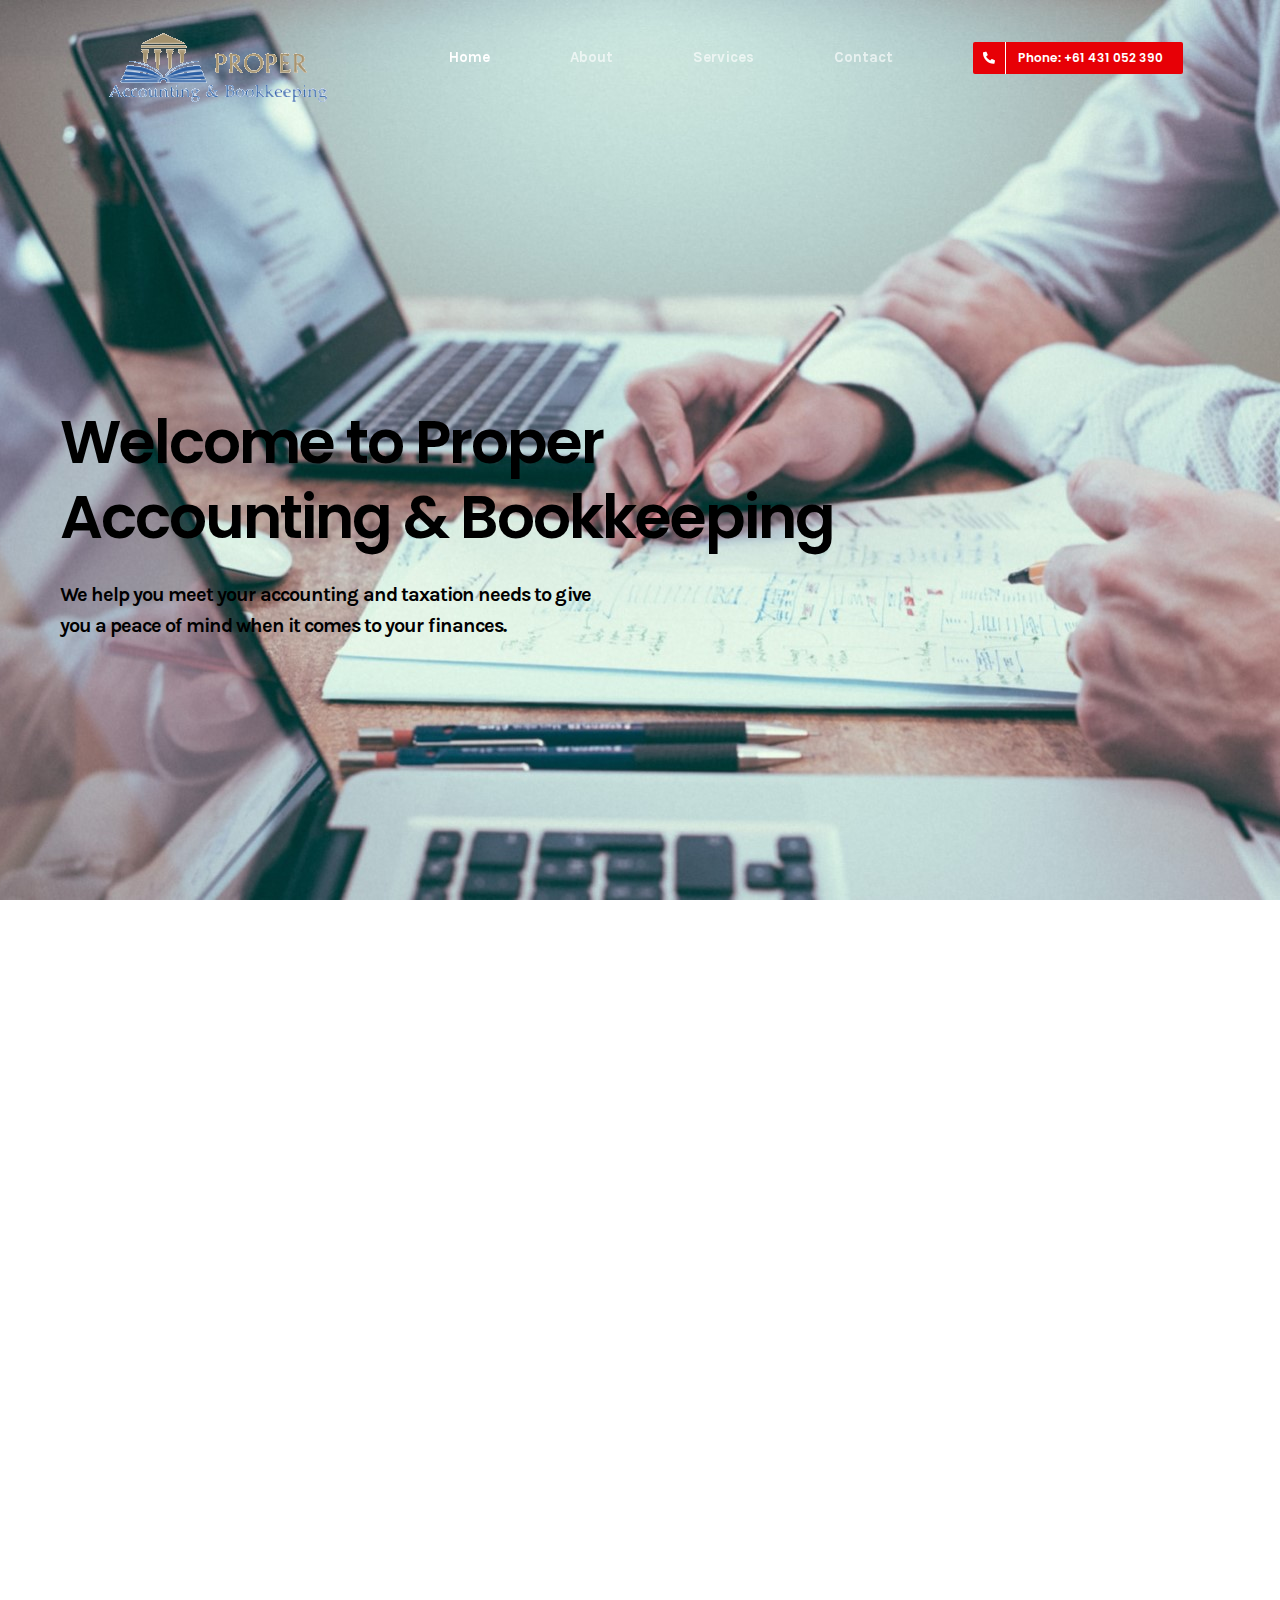
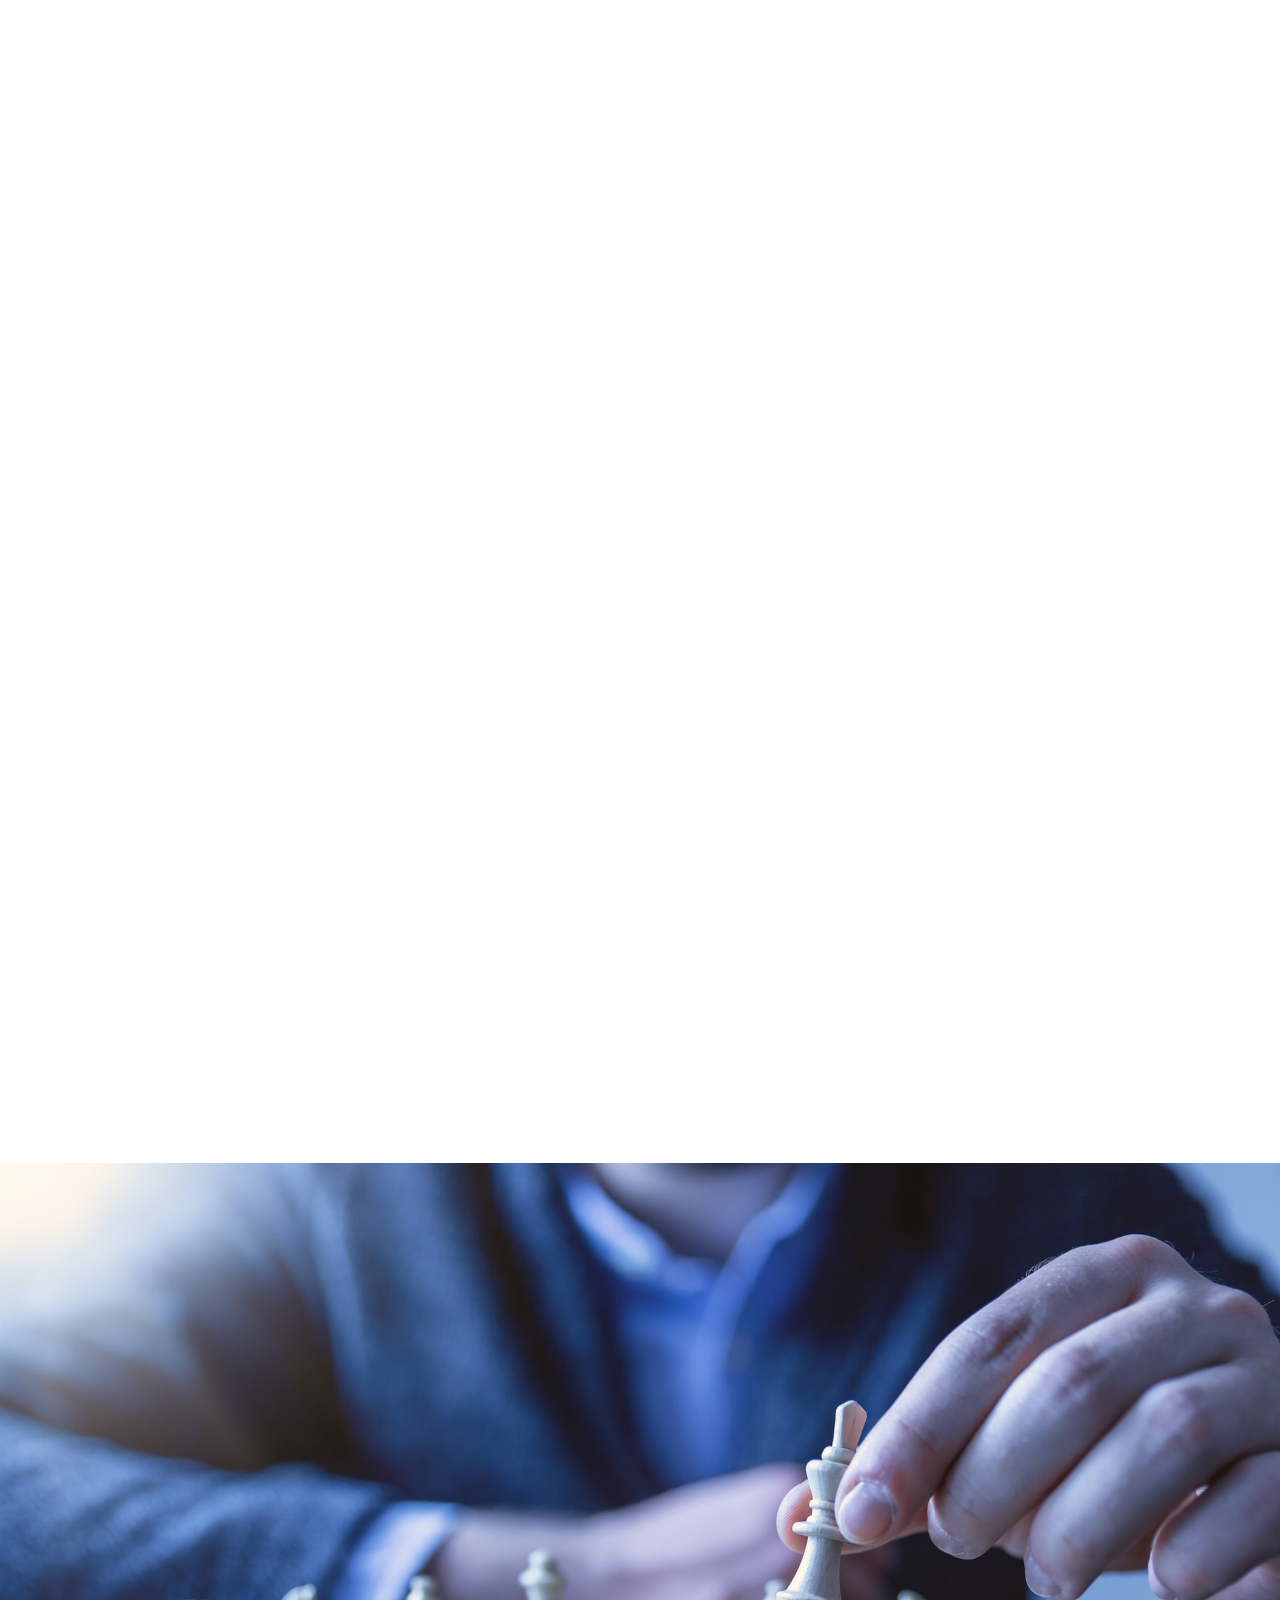
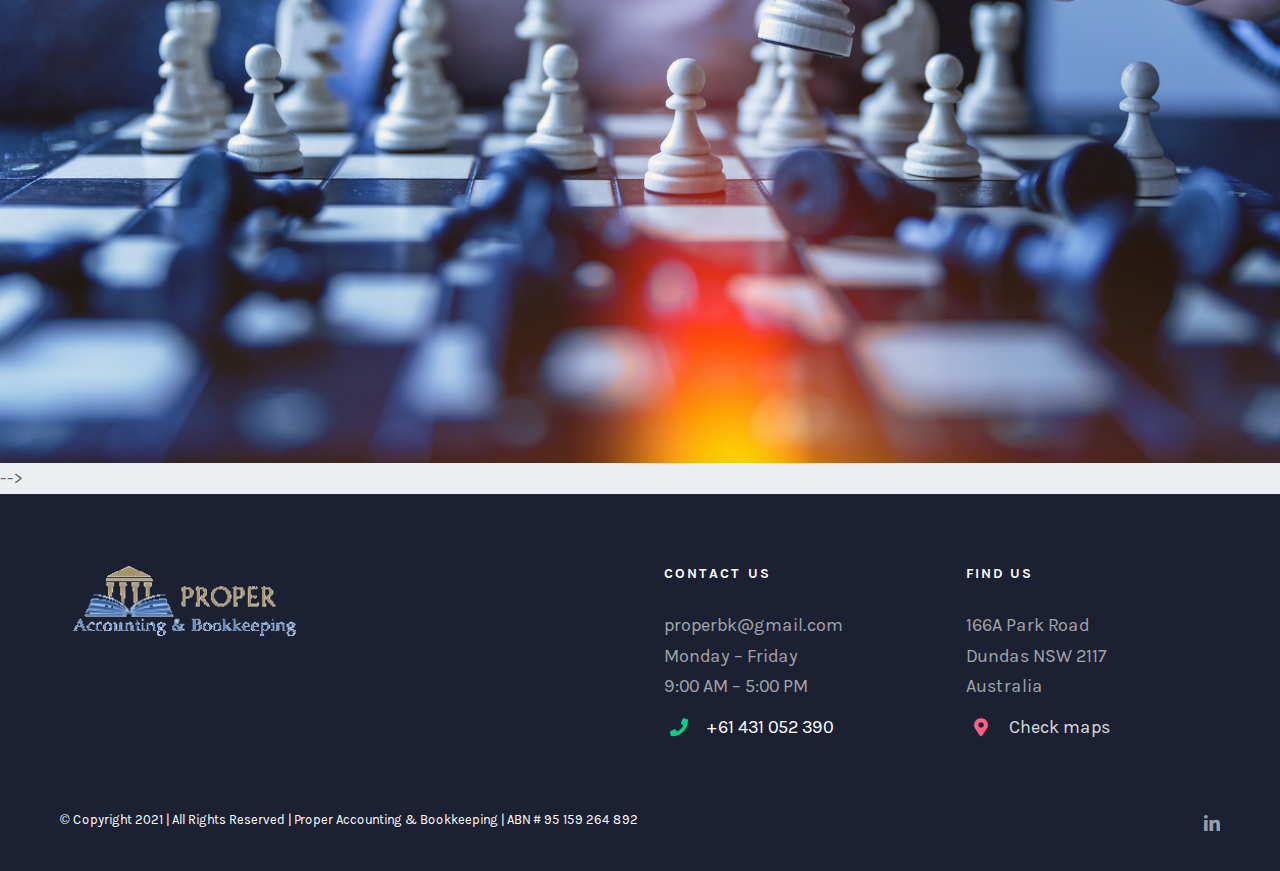
<file: index.html>
<!DOCTYPE html>

<html class="avada-html-layout-wide avada-html-header-position-top avada-is-100-percent-template avada-header-color-not-opaque ua-windows_nt ua-windows_nt-10 ua-windows_nt-10-0 ua-chrome ua-chrome-89 ua-chrome-89-0 ua-chrome-89-0-4389 ua-chrome-89-0-4389-90 ua-desktop ua-desktop-windows ua-webkit ua-webkit-537 ua-webkit-537-36 js no-applicationcache geolocation history postmessage websockets localstorage sessionstorage websqldatabase webworkers hashchange audio canvas canvastext video webgl cssgradients multiplebgs opacity rgba inlinesvg hsla supports svgclippaths smil no-touchevents fontface generatedcontent textshadow cssanimations backgroundsize borderimage borderradius boxshadow flexbox cssreflections csstransforms csstransforms3d csstransitions" lang="en-US" prefix="og: http://ogp.me/ns# fb: http://ogp.me/ns/fb#" data-useragent="Mozilla/5.0 (Windows NT 10.0; Win64; x64) AppleWebKit/537.36 (KHTML, like Gecko) Chrome/89.0.4389.90 Safari/537.36"><head>
	<meta http-equiv="Content-Type" content="text/html; charset=UTF-8">
	<meta http-equiv="X-UA-Compatible" content="IE=edge">
	
	<meta name="viewport" content="width=device-width, initial-scale=1">
	<title>Proper Accounting & Bookkeeping Services</title>

	<link rel="shortcut icon" href="./img/favicon32.png" type="image/x-icon">
		
			

	<meta property="og:site_name" content="Proper Accounting & Bookkeeping">
	<meta property="og:description" content="Tax &amp; Accounting Services Nadia and the team at Proper Accounting & Bookkeeping do all the hard work, so you don’t have to. Find Out More  Looking for help? Get in">
	<meta property="og:image" content="./img/logo-white.png">
	<script type="text/javascript" async="" src="./js/ga.js"></script><script type="text/javascript">
		
		/*! This file is auto-generated */
		!function(e,a,t){var r,n,o,i,p=a.createElement("canvas"),s=p.getContext&&p.getContext("2d");function c(e,t){var a=String.fromCharCode;s.clearRect(0,0,p.width,p.height),s.fillText(a.apply(this,e),0,0);var r=p.toDataURL();return s.clearRect(0,0,p.width,p.height),s.fillText(a.apply(this,t),0,0),r===p.toDataURL()}function l(e){if(!s||!s.fillText)return!1;switch(s.textBaseline="top",s.font="600 32px Arial",e){case"flag":return!c([127987,65039,8205,9895,65039],[127987,65039,8203,9895,65039])&&(!c([55356,56826,55356,56819],[55356,56826,8203,55356,56819])&&!c([55356,57332,56128,56423,56128,56418,56128,56421,56128,56430,56128,56423,56128,56447],[55356,57332,8203,56128,56423,8203,56128,56418,8203,56128,56421,8203,56128,56430,8203,56128,56423,8203,56128,56447]));case"emoji":return!c([55357,56424,55356,57342,8205,55358,56605,8205,55357,56424,55356,57340],[55357,56424,55356,57342,8203,55358,56605,8203,55357,56424,55356,57340])}return!1}function d(e){var t=a.createElement("script");t.src=e,t.defer=t.type="text/javascript",a.getElementsByTagName("head")[0].appendChild(t)}for(i=Array("flag","emoji"),t.supports={everything:!0,everythingExceptFlag:!0},o=0;o<i.length;o++)t.supports[i[o]]=l(i[o]),t.supports.everything=t.supports.everything&&t.supports[i[o]],"flag"!==i[o]&&(t.supports.everythingExceptFlag=t.supports.everythingExceptFlag&&t.supports[i[o]]);t.supports.everythingExceptFlag=t.supports.everythingExceptFlag&&!t.supports.flag,t.DOMReady=!1,t.readyCallback=function(){t.DOMReady=!0},t.supports.everything||(n=function(){t.readyCallback()},a.addEventListener?(a.addEventListener("DOMContentLoaded",n,!1),e.addEventListener("load",n,!1)):(e.attachEvent("onload",n),a.attachEvent("onreadystatechange",function(){"complete"===a.readyState&&t.readyCallback()})),(r=t.source||{}).concatemoji?d(r.concatemoji):r.wpemoji&&r.twemoji&&(d(r.twemoji),d(r.wpemoji)))}(window,document,window._wpemojiSettings);
	</script><script src="./js/wp-emoji-release.min.js" type="text/javascript" defer=""></script>
	<style type="text/css">
		img.wp-smiley,
			img.emoji {
				display: inline !important;
				border: none !important;
				box-shadow: none !important;
				height: 1em !important;
				width: 1em !important;
				margin: 0 .07em !important;
				vertical-align: -0.1em !important;
				background: none !important;
				padding: 0 !important;
			}
	</style>	
	<link rel="stylesheet" id="rs-plugin-settings-css" href="./css/rs6.css" type="text/css" media="all">
	<style id="rs-plugin-settings-inline-css" type="text/css">
		#rs-demo-id {}
	</style>
	<link rel="stylesheet" id="avada-stylesheet-css" href="./css/style.min.css" type="text/css" media="all">
	<link rel="stylesheet" id="child-style-css" href="./css/style.css" type="text/css" media="all">
	
	<link rel="stylesheet" id="fusion-dynamic-css-css" href="./css/9e086a618d3355cfca8439d6dd0e3844.min.css" type="text/css" media="all">
	<script type="text/javascript" src="./js/jquery.js"></script>
	<script type="text/javascript" src="./js/jquery-migrate.min.js"></script>
	<script type="text/javascript" src="./js/rbtools.min.js"></script>
	<script type="text/javascript" src="./js/rs6.min.js"></script>

   <script type="text/javascript">
   var _gaq = _gaq || [];
   _gaq.push(['_setAccount', 'UA-158355655-5']);
   _gaq.push(['_trackPageview']);
   (function() {
   var ga = document.createElement('script'); ga.type = 'text/javascript'; ga.async = true;
   ga.src = ('https:' == document.location.protocol ? 'https://ssl' : 'http://www') + '.google-analytics.com/ga.js';
   var s = document.getElementsByTagName('script')[0]; s.parentNode.insertBefore(ga, s);
   })();
   </script>
<style type="text/css" id="css-fb-visibility">@media screen and (max-width: 640px){body:not(.fusion-builder-ui-wireframe) .fusion-no-small-visibility{display:none !important;}}@media screen and (min-width: 641px) and (max-width: 1024px){body:not(.fusion-builder-ui-wireframe) .fusion-no-medium-visibility{display:none !important;}}@media screen and (min-width: 1025px){body:not(.fusion-builder-ui-wireframe) .fusion-no-large-visibility{display:none !important;}}</style><style type="text/css">.recentcomments a{display:inline !important;padding:0 !important;margin:0 !important;}</style><meta name="generator" content="Powered by Slider Revolution 6.2.15 - responsive, Mobile-Friendly Slider Plugin for WordPress with comfortable drag and drop interface.">
<script type="text/javascript">function setREVStartSize(e){
			//window.requestAnimationFrame(function() {				 
				window.RSIW = window.RSIW===undefined ? window.innerWidth : window.RSIW;	
				window.RSIH = window.RSIH===undefined ? window.innerHeight : window.RSIH;	
				try {								
					var pw = document.getElementById(e.c).parentNode.offsetWidth,
						newh;
					pw = pw===0 || isNaN(pw) ? window.RSIW : pw;
					e.tabw = e.tabw===undefined ? 0 : parseInt(e.tabw);
					e.thumbw = e.thumbw===undefined ? 0 : parseInt(e.thumbw);
					e.tabh = e.tabh===undefined ? 0 : parseInt(e.tabh);
					e.thumbh = e.thumbh===undefined ? 0 : parseInt(e.thumbh);
					e.tabhide = e.tabhide===undefined ? 0 : parseInt(e.tabhide);
					e.thumbhide = e.thumbhide===undefined ? 0 : parseInt(e.thumbhide);
					e.mh = e.mh===undefined || e.mh=="" || e.mh==="auto" ? 0 : parseInt(e.mh,0);		
					if(e.layout==="fullscreen" || e.l==="fullscreen") 						
						newh = Math.max(e.mh,window.RSIH);					
					else{					
						e.gw = Array.isArray(e.gw) ? e.gw : [e.gw];
						for (var i in e.rl) if (e.gw[i]===undefined || e.gw[i]===0) e.gw[i] = e.gw[i-1];					
						e.gh = e.el===undefined || e.el==="" || (Array.isArray(e.el) && e.el.length==0)? e.gh : e.el;
						e.gh = Array.isArray(e.gh) ? e.gh : [e.gh];
						for (var i in e.rl) if (e.gh[i]===undefined || e.gh[i]===0) e.gh[i] = e.gh[i-1];
											
						var nl = new Array(e.rl.length),
							ix = 0,						
							sl;					
						e.tabw = e.tabhide>=pw ? 0 : e.tabw;
						e.thumbw = e.thumbhide>=pw ? 0 : e.thumbw;
						e.tabh = e.tabhide>=pw ? 0 : e.tabh;
						e.thumbh = e.thumbhide>=pw ? 0 : e.thumbh;					
						for (var i in e.rl) nl[i] = e.rl[i]<window.RSIW ? 0 : e.rl[i];
						sl = nl[0];									
						for (var i in nl) if (sl>nl[i] && nl[i]>0) { sl = nl[i]; ix=i;}															
						var m = pw>(e.gw[ix]+e.tabw+e.thumbw) ? 1 : (pw-(e.tabw+e.thumbw)) / (e.gw[ix]);					
						newh =  (e.gh[ix] * m) + (e.tabh + e.thumbh);
					}				
					if(window.rs_init_css===undefined) window.rs_init_css = document.head.appendChild(document.createElement("style"));					
					document.getElementById(e.c).height = newh+"px";
					window.rs_init_css.innerHTML += "#"+e.c+"_wrapper { height: "+newh+"px }";				
				} catch(e){
					console.log("Failure at Presize of Slider:" + e)
				}					   
			//});
		  };</script>
		<script type="text/javascript">
			var doc = document.documentElement;
			doc.setAttribute( 'data-useragent', navigator.userAgent );
		</script>
		
	<style type="text/css">/* Chart.js */
@-webkit-keyframes chartjs-render-animation{from{opacity:0.99}to{opacity:1}}@keyframes chartjs-render-animation{from{opacity:0.99}to{opacity:1}}.chartjs-render-monitor{-webkit-animation:chartjs-render-animation 0.001s;animation:chartjs-render-animation 0.001s;}</style><style id="fit-vids-style">.fluid-width-video-wrapper{width:100%;position:relative;padding:0;}.fluid-width-video-wrapper iframe,.fluid-width-video-wrapper object,.fluid-width-video-wrapper embed {position:absolute;top:0;left:0;width:100%;height:100%;}</style></head>

<body data-rsssl="1" class="home page-template page-template-100-width page-template-100-width-php page page-id-7 fusion-image-hovers fusion-pagination-sizing fusion-button_size-large fusion-button_type-flat fusion-button_span-no avada-image-rollover-circle-no avada-image-rollover-yes avada-image-rollover-direction-fade fusion-body ltr no-tablet-sticky-header no-mobile-sticky-header no-mobile-slidingbar no-mobile-totop avada-has-rev-slider-styles fusion-disable-outline fusion-sub-menu-fade mobile-logo-pos-left layout-wide-mode avada-has-boxed-modal-shadow-none layout-scroll-offset-full avada-has-zero-margin-offset-top fusion-top-header menu-text-align-center mobile-menu-design-flyout fusion-show-pagination-text fusion-header-layout-v1 avada-responsive avada-footer-fx-none avada-menu-highlight-style-bar fusion-search-form-clean fusion-main-menu-search-dropdown fusion-avatar-square avada-dropdown-styles avada-blog-layout-grid avada-blog-archive-layout-grid avada-header-shadow-no avada-menu-icon-position-left avada-has-megamenu-shadow avada-has-pagetitle-bg-full avada-has-breadcrumb-mobile-hidden avada-has-pagetitlebar-retina-bg-image avada-has-titlebar-hide avada-header-border-color-full-transparent avada-has-pagination-padding avada-flyout-menu-direction-right avada-ec-views-v1 do-animate fusion-no-touch" style="--viewportWidth:2560; height: auto;">
		<a class="skip-link screen-reader-text" href="https://properbk.com.au/#content">Skip to content</a>

	<div id="boxed-wrapper" style="height: auto;">
		<div class="fusion-sides-frame"></div>
		<div id="wrapper" class="fusion-wrapper">
			<div id="home" style="position:relative;top:-1px;"></div>
			
			<header class="fusion-header-wrapper">
				<div class="fusion-header-v1 fusion-logo-alignment fusion-logo-left fusion-sticky-menu- fusion-sticky-logo- fusion-mobile-logo-  fusion-mobile-menu-design-flyout fusion-header-has-flyout-menu">
					<div class="fusion-header-sticky-height"></div>
<div class="fusion-header">
	<div class="fusion-row">
					<div class="fusion-header-has-flyout-menu-content">
					<div class="fusion-logo" data-margin-top="32px" data-margin-bottom="21px" data-margin-left="36px" data-margin-right="36px">
			<a class="fusion-logo-link" href="https://properbk.com.au/">

						<!-- standard logo -->
			<img src="./img/logo-white.png" width="249" height="71" alt="Proper Accounting & Bookkeeping Logo" data-retina_logo_url="" class="fusion-standard-logo">

			
					</a>
		</div>		<nav class="fusion-main-menu" aria-label="Main Menu"><ul id="menu-main-menu-new" class="fusion-menu">
						<li id="menu-item-807" class="menu-item menu-item-type-post_type menu-item-object-page menu-item-home current-menu-item page_item page-item-7 current_page_item menu-item-807" data-item-id="807"><a href="/" class="fusion-bar-highlight"><span class="menu-text">Home</span></a></li><li id="menu-item-862" class="menu-item menu-item-type-post_type menu-item-object-page menu-item-862" data-item-id="862"><a href="/about.html" class="fusion-bar-highlight"><span class="menu-text">About</span></a></li><li id="menu-item-939" class="menu-item menu-item-type-post_type menu-item-object-page menu-item-939" data-item-id="939"><a href="./services.html" class="fusion-bar-highlight"><span class="menu-text">Services</span></a></li><li id="menu-item-876" class="menu-item menu-item-type-post_type menu-item-object-page menu-item-876" data-item-id="876"><a href="./contacts.html" class="fusion-bar-highlight"><span class="menu-text">Contact</span></a></li><li id="menu-item-812" class="menu-item menu-item-type-custom menu-item-object-custom menu-item-812 fusion-menu-item-button" data-item-id="812"><a href="tel:+61%20431%20052%20390" class="fusion-bar-highlight"><span class="menu-text fusion-button button-default button-small"><span class="button-icon-divider-left"><i class="glyphicon fa-phone-alt fas"></i></span><span class="fusion-button-text-left">Phone: +61 431 052 390</span></span></a></li></ul></nav><div class="fusion-flyout-menu-icons fusion-flyout-mobile-menu-icons">
	
	
	
				<a class="fusion-flyout-menu-toggle" aria-hidden="true" aria-label="Toggle Menu" href="https://properbk.com.au/#">
			<div class="fusion-toggle-icon-line"></div>
			<div class="fusion-toggle-icon-line"></div>
			<div class="fusion-toggle-icon-line"></div>
		</a>
	</div>


<div class="fusion-flyout-menu-bg"></div>

<nav class="fusion-mobile-nav-holder fusion-flyout-menu fusion-flyout-mobile-menu" aria-label="Main Menu Mobile"><ul id="mobile-menu-main-menu-new" class="fusion-menu"><li id="mobile-menu-item-807" class="fusion-mobile-nav-item fusion-mobile-current-nav-item" data-item-id="807" style=""><a href="/" class="fusion-bar-highlight"><span class="menu-text">Home</span></a></li><li id="mobile-menu-item-862" class="fusion-mobile-nav-item" data-item-id="862" style=""><a href="/about.html" class="fusion-bar-highlight"><span class="menu-text">About</span></a></li><li id="mobile-menu-item-939" class="fusion-mobile-nav-item" data-item-id="939" style=""><a href="./services.html" class="fusion-bar-highlight"><span class="menu-text">Services</span></a></li><li id="mobile-menu-item-876" class="fusion-mobile-nav-item" data-item-id="876" style=""><a href="./contacts.html" class="fusion-bar-highlight"><span class="menu-text">Contact</span></a></li><li id="mobile-menu-item-812" class="fusion-mobile-nav-item" data-item-id="812" style=""><a href="tel:+61%20431%20052%20390" class="fusion-bar-highlight"><span class="menu-text"><span class="fusion-button-text-left">Phone: +61 431 052 390</span></span></a></li></ul></nav>

							</div>
			</div>
</div>
				</div>
				<div class="fusion-clearfix"></div>
			</header>
						
			
		<div id="sliders-container">
					</div>
				
			
			<div class="avada-page-titlebar-wrapper">
							</div>

						<main id="main" class="clearfix width-100">
				<div class="fusion-row" style="max-width:100%;">
<section id="content" class="full-width">
					<div id="post-7" class="post-7 page type-page status-publish hentry">
			<span class="entry-title rich-snippet-hidden">Home</span>						
			<div class="post-content">
				<div class="fusion-fullwidth fullwidth-box fusion-builder-row-1 fusion-parallax-none nonhundred-percent-fullwidth hundred-percent-height hundred-percent-height-center-content non-hundred-percent-height-scrolling" style="background-color: rgb(27, 32, 50); background-image: url(&quot;./img/banner-11.jpg&quot;); background-position: center center; background-repeat: no-repeat; padding: 12% 30px 0px; background-size: cover; height: calc(100vh - 0px);"><div class="fusion-fullwidth-center-content"><div class="fusion-builder-row fusion-row "><div data-animationtype="fadeInLeft" data-animationduration="0.8" data-animationoffset="100%" class="fusion-layout-column fusion_builder_column fusion_builder_column_3_4 fusion-builder-column-0 fusion-three-fourth fusion-column-first fusion-animated 3_4" style="margin-top: 25px; margin-bottom: 0px; width: calc(72%); margin-right: 4%; visibility: visible; animation-duration: 0.8s;"><div class="fusion-column-wrapper" style="padding: 0px; background-position: left top; background-repeat: no-repeat; background-size: cover; height: auto;" data-bg-url=""><style type="text/css"></style><div class="fusion-title title fusion-title-1 fusion-sep-none fusion-title-text fusion-title-size-one fusion-border-below-title" style="margin-top:0px;margin-bottom:20px;"><h1 class="title-heading-left fusion-responsive-typography-calculated" style="margin: 0px; color: rgb(255, 255, 255); --fontSize:60; line-height: 1.25;" data-fontsize="60" data-lineheight="75px"><span style="color: #000000;">Welcome to Proper Accounting & Bookkeeping</span></h1></div><div class="fusion-builder-row fusion-builder-row-inner fusion-row "><div class="fusion-layout-column fusion_builder_column fusion_builder_column_2_3 fusion-builder-nested-column-1 fusion-two-third fusion-column-first 2_3" style="margin-top: 5px;margin-bottom: 5px;width:66.66%;width:calc(66.66% - ( ( 4% ) * 0.6666 ) );margin-right:4%;">
					<div class="fusion-column-wrapper fusion-column-wrapper-1" style="padding: 0px; background-position: left top; background-repeat: no-repeat; background-size: cover; height: auto;" data-bg-url="">
						<div class="fusion-text"><p><span style="font-size: 20px; line-height: 1.3em; font-weight: bold; color: #000000; letter-spacing: -1px;">We help you meet your accounting and taxation needs to give you a peace of mind when it comes to your finances.</span></p>
</div>

					</div>
				</div><div class="fusion-layout-column fusion_builder_column fusion_builder_column_1_3 fusion-builder-nested-column-2 fusion-one-third fusion-column-last fusion-no-small-visibility fusion-no-medium-visibility 1_3" style="margin-top: 25px;margin-bottom: 25px;width:33.33%;width:calc(33.33% - ( ( 4% ) * 0.3333 ) );">
					<div class="fusion-column-wrapper fusion-column-wrapper-2" style="padding: 0px 0px 0px 0px;background-position:left top;background-repeat:no-repeat;-webkit-background-size:cover;-moz-background-size:cover;-o-background-size:cover;background-size:cover;" data-bg-url="">
						

					</div>
				</div></div>
				<style type="text/css">
						.fusion-content-boxes-1 .fusion-content-box-hover .heading-link:hover .icon i.circle-yes,
						.fusion-content-boxes-1 .fusion-content-box-hover .link-area-box:hover .heading-link .icon i.circle-yes,
						.fusion-content-boxes-1 .fusion-content-box-hover .link-area-link-icon-hover .heading .icon i.circle-yes,
						.fusion-content-boxes-1 .fusion-content-box-hover .link-area-box-hover .heading .icon i.circle-yes {
							background-color: #e70006 !important;
							border-color: #e70006 !important;
						}</style><div class="fusion-clearfix"></div></div><div class="fusion-clearfix"></div></div></div><div class="fusion-layout-column fusion_builder_column fusion_builder_column_1_1 fusion-builder-column-2 fusion-one-full fusion-column-first fusion-column-last 1_1" style="margin-top:0px;margin-bottom:0px;"><div class="fusion-column-wrapper" style="padding: 0px; background-position: left top; background-repeat: no-repeat; background-size: cover; height: auto;" data-bg-url=""><div class="fusion-sep-clear"></div><div class="fusion-separator fusion-full-width-sep sep-none" style="margin-left: auto;margin-right: auto;margin-top:;margin-bottom:13%;"></div><div class="fusion-clearfix"></div></div></div></div></div></div><style type="text/css">.fusion-fullwidth.fusion-builder-row-1 a:not(.fusion-button):not(.fusion-builder-module-control):not(.fusion-social-network-icon):not(.fb-icon-element):not(.fusion-countdown-link):not(.fusion-rollover-link):not(.fusion-rollover-gallery):not(.fusion-button-bar):not(.add_to_cart_button):not(.show_details_button):not(.product_type_external):not(.fusion-quick-view):not(.fusion-rollover-title-link):not(.fusion-breadcrumb-link) , .fusion-fullwidth.fusion-builder-row-1 a:not(.fusion-button):not(.fusion-builder-module-control):not(.fusion-social-network-icon):not(.fb-icon-element):not(.fusion-countdown-link):not(.fusion-rollover-link):not(.fusion-rollover-gallery):not(.fusion-button-bar):not(.add_to_cart_button):not(.show_details_button):not(.product_type_external):not(.fusion-quick-view):not(.fusion-rollover-title-link):not(.fusion-breadcrumb-link):before, .fusion-fullwidth.fusion-builder-row-1 a:not(.fusion-button):not(.fusion-builder-module-control):not(.fusion-social-network-icon):not(.fb-icon-element):not(.fusion-countdown-link):not(.fusion-rollover-link):not(.fusion-rollover-gallery):not(.fusion-button-bar):not(.add_to_cart_button):not(.show_details_button):not(.product_type_external):not(.fusion-quick-view):not(.fusion-rollover-title-link):not(.fusion-breadcrumb-link):after {color: #4d39e9;}.fusion-fullwidth.fusion-builder-row-1 a:not(.fusion-button):not(.fusion-builder-module-control):not(.fusion-social-network-icon):not(.fb-icon-element):not(.fusion-countdown-link):not(.fusion-rollover-link):not(.fusion-rollover-gallery):not(.fusion-button-bar):not(.add_to_cart_button):not(.show_details_button):not(.product_type_external):not(.fusion-quick-view):not(.fusion-rollover-title-link):not(.fusion-breadcrumb-link):hover, .fusion-fullwidth.fusion-builder-row-1 a:not(.fusion-button):not(.fusion-builder-module-control):not(.fusion-social-network-icon):not(.fb-icon-element):not(.fusion-countdown-link):not(.fusion-rollover-link):not(.fusion-rollover-gallery):not(.fusion-button-bar):not(.add_to_cart_button):not(.show_details_button):not(.product_type_external):not(.fusion-quick-view):not(.fusion-rollover-title-link):not(.fusion-breadcrumb-link):hover:before, .fusion-fullwidth.fusion-builder-row-1 a:not(.fusion-button):not(.fusion-builder-module-control):not(.fusion-social-network-icon):not(.fb-icon-element):not(.fusion-countdown-link):not(.fusion-rollover-link):not(.fusion-rollover-gallery):not(.fusion-button-bar):not(.add_to_cart_button):not(.show_details_button):not(.product_type_external):not(.fusion-quick-view):not(.fusion-rollover-title-link):not(.fusion-breadcrumb-link):hover:after {color: #17abe2;}.fusion-fullwidth.fusion-builder-row-1 .pagination a.inactive:hover, .fusion-fullwidth.fusion-builder-row-1 .fusion-filters .fusion-filter.fusion-active a {border-color: #17abe2;}.fusion-fullwidth.fusion-builder-row-1 .pagination .current {border-color: #17abe2; background-color: #17abe2;}.fusion-fullwidth.fusion-builder-row-1 .fusion-filters .fusion-filter.fusion-active a, .fusion-fullwidth.fusion-builder-row-1 .fusion-date-and-formats .fusion-format-box, .fusion-fullwidth.fusion-builder-row-1 .fusion-popover, .fusion-fullwidth.fusion-builder-row-1 .tooltip-shortcode {color: #17abe2;}#main .fusion-fullwidth.fusion-builder-row-1 .post .blog-shortcode-post-title a:hover {color: #17abe2;}</style><div class="fusion-fullwidth fullwidth-box fusion-builder-row-2 nonhundred-percent-fullwidth non-hundred-percent-height-scrolling fusion-equal-height-columns" style="background-color: rgba(255,255,255,0);background-position: center center;background-repeat: no-repeat;padding-top:8%;padding-right:30px;padding-bottom:8%;padding-left:30px;"><div class="fusion-builder-row fusion-row "><div data-animationtype="fadeInLeft" data-animationduration="0.8" data-animationoffset="100%" class="fusion-layout-column fusion_builder_column fusion_builder_column_1_2 fusion-builder-column-3 fusion-one-half fusion-column-first fusion-animated 1_2" style="margin-top:25px;margin-bottom:25px;width:50%;width:calc(50% - ( ( 4% ) * 0.5 ) );margin-right: 4%;"><div class="fusion-column-wrapper" style="padding: 0px; background-position: left top; background-repeat: no-repeat; background-size: cover; min-height: 702px; height: auto;" data-bg-url=""><div class="fusion-column-content-centered" style="min-height: 702px; height: auto;"><div class="fusion-column-content"><div class="imageframe-align-center"><span class="fusion-imageframe imageframe-none imageframe-1 hover-type-none"><img src="./img/what-3.jpg" width="1388" height="1220" alt="" title="what-3" class="img-responsive wp-image-819" srcset="./img/what-3-200.jpg 200w, ./img/what-3-400.jpg 400w, ./img/what-3-600.jpg 600w, ./img/what-3-800.jpg 800w, ./img/what-3-1200.jpg 1200w, ./img/what-3.jpg 1388w" sizes="(max-width: 1000px) 100vw, 600px"></span></div></div></div><div class="fusion-clearfix"></div></div></div><div data-animationtype="fadeInRight" data-animationduration="0.8" data-animationoffset="100%" class="fusion-layout-column fusion_builder_column fusion_builder_column_2_5 fusion-builder-column-4 fusion-two-fifth fusion-column-last fusion-animated 2_5" style="margin-top:25px;margin-bottom:25px;width:40%;width:calc(40% - ( ( 4% ) * 0.4 ) );"><div class="fusion-column-wrapper" style="padding: 0px; background-position: left top; background-repeat: no-repeat; background-size: cover; min-height: 702px; height: auto;" data-bg-url=""><style type="text/css"></style><div class="fusion-title title fusion-title-2 fusion-sep-none fusion-title-text fusion-title-size-two fusion-border-below-title" style="margin-top:20px;margin-bottom:20px;"><h2 class="title-heading-left fusion-responsive-typography-calculated" style="margin: 0px; --fontSize:46; line-height: 1.25;" data-fontsize="46" data-lineheight="57.5px">Our specialty</h2></div><div class="fusion-text"><p><span style="font-size: 24px; line-height: 1.6em; letter-spacing: -1px;">We are a firm based in West Sydney that specialises in accounting and bookkeeping for small to medium size enterprises ("SMEs") across Greater Sydney. Our clients include sole traders, wholesalers, retailers and more. As a small family business, we know first-hand the challenges faced by SME owners and offer a tailored approach to your business needs.</span></p>
</div><div class="fusion-sep-clear"></div><div class="fusion-separator fusion-full-width-sep sep-none" style="margin-left: auto;margin-right: auto;margin-top:10px;"></div><div class="fusion-button-wrapper"><style type="text/css">.fusion-button.button-2 .fusion-button-text, .fusion-button.button-2 i {color:#ffffff;}.fusion-button.button-2 .fusion-button-icon-divider{border-color:#ffffff;}.fusion-button.button-2:hover .fusion-button-text, .fusion-button.button-2:hover i,.fusion-button.button-2:focus .fusion-button-text, .fusion-button.button-2:focus i,.fusion-button.button-2:active .fusion-button-text, .fusion-button.button-2:active{color:#ffffff;}.fusion-button.button-2:hover .fusion-button-icon-divider, .fusion-button.button-2:hover .fusion-button-icon-divider, .fusion-button.button-2:active .fusion-button-icon-divider{border-color:#ffffff;}.fusion-button.button-2:hover, .fusion-button.button-2:focus, .fusion-button.button-2:active{border-color:#ffffff;}.fusion-button.button-2 {border-color:#ffffff;border-radius:2px;}.fusion-button.button-2{background: #e70006;}.fusion-button.button-2:hover,.button-2:focus,.fusion-button.button-2:active{background: #e70006;}</style><a class="fusion-button button-flat fusion-button-default-size button-custom button-2 fusion-button-default-span fusion-button-default-type" target="_blank" rel="noopener noreferrer" href="./services.html"><span class="fusion-button-text">Find out more</span></a></div><div class="fusion-sep-clear"></div><div class="fusion-separator fusion-full-width-sep sep-single sep-solid" style="border-color:#ecefef;border-top-width:1px;margin-left: auto;margin-right: auto;margin-top:45px;margin-bottom:45px;"></div><style type="text/css"></style><div class="fusion-title title fusion-title-3 fusion-sep-none fusion-title-text fusion-title-size-three fusion-border-below-title" style="margin-top:20px;margin-bottom:20px;"><h3 class="title-heading-left fusion-responsive-typography-calculated" style="margin: 0px; --fontSize:26; line-height: 1.3; --minFontSize:26;" data-fontsize="26" data-lineheight="33.8px">Our services</h3></div><ul class="fusion-checklist fusion-checklist-1" style="font-size:16px;line-height:27.2px;"><li class="fusion-li-item"><span style="height:27.2px;width:27.2px;margin-right:11.2px;" class="icon-wrapper circle-no"><i class="fusion-li-icon fa-asterisk fas" style="color:#fe865d;"></i></span><div class="fusion-li-item-content" style="margin-left:38.4px;">
<p>Accounting</p>
</div></li></ul><div class="fusion-sep-clear"></div><div class="fusion-separator fusion-full-width-sep sep-none" style="margin-left: auto;margin-right: auto;margin-top:8px;"></div><ul class="fusion-checklist fusion-checklist-2" style="font-size:16px;line-height:27.2px;"><li class="fusion-li-item"><span style="height:27.2px;width:27.2px;margin-right:11.2px;" class="icon-wrapper circle-no"><i class="fusion-li-icon fa-asterisk fas" style="color:#fe865d;"></i></span><div class="fusion-li-item-content" style="margin-left:38.4px;">
<p>Taxation services</p>
</div></li></ul>
<div class="fusion-sep-clear"></div><div class="fusion-separator fusion-full-width-sep sep-none" style="margin-left: auto;margin-right: auto;margin-top:8px;"></div><ul class="fusion-checklist fusion-checklist-2" style="font-size:16px;line-height:27.2px;"><li class="fusion-li-item"><span style="height:27.2px;width:27.2px;margin-right:11.2px;" class="icon-wrapper circle-no"><i class="fusion-li-icon fa-asterisk fas" style="color:#fe865d;"></i></span><div class="fusion-li-item-content" style="margin-left:38.4px;">
	<p>Business advisory</p>
	</div></li></ul>
<!--</div></li></ul><div class="fusion-clearfix"></div></div></div></div></div><style type="text/css">.fusion-fullwidth.fusion-builder-row-2 a:not(.fusion-button):not(.fusion-builder-module-control):not(.fusion-social-network-icon):not(.fb-icon-element):not(.fusion-countdown-link):not(.fusion-rollover-link):not(.fusion-rollover-gallery):not(.fusion-button-bar):not(.add_to_cart_button):not(.show_details_button):not(.product_type_external):not(.fusion-quick-view):not(.fusion-rollover-title-link):not(.fusion-breadcrumb-link) , .fusion-fullwidth.fusion-builder-row-2 a:not(.fusion-button):not(.fusion-builder-module-control):not(.fusion-social-network-icon):not(.fb-icon-element):not(.fusion-countdown-link):not(.fusion-rollover-link):not(.fusion-rollover-gallery):not(.fusion-button-bar):not(.add_to_cart_button):not(.show_details_button):not(.product_type_external):not(.fusion-quick-view):not(.fusion-rollover-title-link):not(.fusion-breadcrumb-link):before, .fusion-fullwidth.fusion-builder-row-2 a:not(.fusion-button):not(.fusion-builder-module-control):not(.fusion-social-network-icon):not(.fb-icon-element):not(.fusion-countdown-link):not(.fusion-rollover-link):not(.fusion-rollover-gallery):not(.fusion-button-bar):not(.add_to_cart_button):not(.show_details_button):not(.product_type_external):not(.fusion-quick-view):not(.fusion-rollover-title-link):not(.fusion-breadcrumb-link):after {color: #4d39e9;}.fusion-fullwidth.fusion-builder-row-2 a:not(.fusion-button):not(.fusion-builder-module-control):not(.fusion-social-network-icon):not(.fb-icon-element):not(.fusion-countdown-link):not(.fusion-rollover-link):not(.fusion-rollover-gallery):not(.fusion-button-bar):not(.add_to_cart_button):not(.show_details_button):not(.product_type_external):not(.fusion-quick-view):not(.fusion-rollover-title-link):not(.fusion-breadcrumb-link):hover, .fusion-fullwidth.fusion-builder-row-2 a:not(.fusion-button):not(.fusion-builder-module-control):not(.fusion-social-network-icon):not(.fb-icon-element):not(.fusion-countdown-link):not(.fusion-rollover-link):not(.fusion-rollover-gallery):not(.fusion-button-bar):not(.add_to_cart_button):not(.show_details_button):not(.product_type_external):not(.fusion-quick-view):not(.fusion-rollover-title-link):not(.fusion-breadcrumb-link):hover:before, .fusion-fullwidth.fusion-builder-row-2 a:not(.fusion-button):not(.fusion-builder-module-control):not(.fusion-social-network-icon):not(.fb-icon-element):not(.fusion-countdown-link):not(.fusion-rollover-link):not(.fusion-rollover-gallery):not(.fusion-button-bar):not(.add_to_cart_button):not(.show_details_button):not(.product_type_external):not(.fusion-quick-view):not(.fusion-rollover-title-link):not(.fusion-breadcrumb-link):hover:after {color: #17abe2;}.fusion-fullwidth.fusion-builder-row-2 .pagination a.inactive:hover, .fusion-fullwidth.fusion-builder-row-2 .fusion-filters .fusion-filter.fusion-active a {border-color: #17abe2;}.fusion-fullwidth.fusion-builder-row-2 .pagination .current {border-color: #17abe2; background-color: #17abe2;}.fusion-fullwidth.fusion-builder-row-2 .fusion-filters .fusion-filter.fusion-active a, .fusion-fullwidth.fusion-builder-row-2 .fusion-date-and-formats .fusion-format-box, .fusion-fullwidth.fusion-builder-row-2 .fusion-popover, .fusion-fullwidth.fusion-builder-row-2 .tooltip-shortcode {color: #17abe2;}#main .fusion-fullwidth.fusion-builder-row-2 .post .blog-shortcode-post-title a:hover {color: #17abe2;}</style><div class="fusion-bg-parallax" data-bg-align="center center" data-direction="down" data-mute="false" data-opacity="100" data-velocity="-0.3" data-mobile-enabled="false" data-break_parents="0" data-bg-image="./img/home-bg.jpg" data-bg-repeat="false" data-bg-color="#3ba5ec" data-bg-height="" data-bg-width="" style="display: none;" data-parallax-index="0"></div><div class="fusion-fullwidth fullwidth-box fusion-builder-row-3 fusion-parallax-down nonhundred-percent-fullwidth non-hundred-percent-height-scrolling bg-parallax-parent" style="background-color: rgb(59, 165, 236); background-image: none; background-position: center center; background-repeat: no-repeat; padding: 8% 30px; background-size: cover; position: relative; overflow: hidden; z-index: 1;"><div class="parallax-inner" style="pointer-events: none; width: 2543px; height: 1747.35px; position: absolute; z-index: -1; top: -381.6px; left: 0px; opacity: 1; background-position: center center; background-repeat: no-repeat; background-size: cover; background-image: url(&quot;./img/home-bg.jpg&quot;); background-color: rgb(59, 165, 236);"></div><div class="fusion-builder-row fusion-row "><div data-animationtype="fadeInLeft" data-animationduration="0.8" data-animationoffset="100%" class="fusion-layout-column fusion_builder_column fusion_builder_column_2_5 fusion-builder-column-5 fusion-two-fifth fusion-column-first fusion-animated 2_5" style="margin-top:25px;margin-bottom:0px;width:40%;width:calc(40% - ( ( 6% ) * 0.4 ) );margin-right: 6%;"><div class="fusion-column-wrapper" style="padding: 0px; background-position: left top; background-repeat: no-repeat; background-size: cover; height: auto;" data-bg-url=""><style type="text/css"></style><div class="fusion-title title fusion-title-4 fusion-sep-none fusion-title-text fusion-title-size-two fusion-border-below-title" style="margin-top:0px;margin-bottom:0px;"><h2 class="title-heading-left fusion-responsive-typography-calculated" style="margin: 0px; color: rgb(255, 255, 255); --fontSize:46; line-height: 1.25;" data-fontsize="46" data-lineheight="57.5px">Services</h2></div><div class="fusion-clearfix"></div></div></div><div data-animationtype="fadeInLeft" data-animationduration="0.8" data-animationoffset="100%" class="fusion-layout-column fusion_builder_column fusion_builder_column_1_2 fusion-builder-column-6 fusion-one-half fusion-column-last fusion-animated 1_2" style="margin-top:0px;margin-bottom:10px;width:50%;width:calc(50% - ( ( 6% ) * 0.5 ) );"><div class="fusion-column-wrapper" style="padding: 0px; background-position: left top; background-repeat: no-repeat; background-size: cover; height: auto;" data-bg-url=""><div class="fusion-sep-clear"></div><div class="fusion-separator fusion-no-small-visibility fusion-no-medium-visibility fusion-full-width-sep sep-none" style="margin-left: auto;margin-right: auto;margin-top:20px;"></div><div class="fusion-text"><p><span style="font-size: 24px; line-height: 1.6em; letter-spacing: -1px; color: #ffffff;">Whether it’s an individual tax return, BAS and GST, SMSF or business planning and advisory, our team are well versed and have a great depth of knowledge and experience to share with you.</span></p>
-->
	<!--	<p>Business advisory</p>
</div></li></ul><div class="fusion-sep-clear"></div><div class="fusion-separator fusion-full-width-sep sep-none" style="margin-left: auto;margin-right: auto;margin-top:8px;"></div><ul class="fusion-checklist fusion-checklist-2" style="font-size:16px;line-height:27.2px;"><li class="fusion-li-item"><span style="height:27.2px;width:27.2px;margin-right:11.2px;" class="icon-wrapper circle-no"><i class="fusion-li-icon fa-asterisk fas" style="color:#fe865d;"></i></span><div class="fusion-li-item-content" style="margin-left:38.4px;">
-->
<!--
</div><div class="fusion-clearfix"></div></div></div><div class="fusion-layout-column fusion_builder_column fusion_builder_column_1_1 fusion-builder-column-7 fusion-one-full fusion-column-first fusion-column-last fusion-no-small-visibility fusion-no-medium-visibility 1_1" style="margin-top:25px;margin-bottom:25px;"><div class="fusion-column-wrapper" style="padding: 0px; background-position: left top; background-repeat: no-repeat; background-size: cover; height: auto;" data-bg-url=""><div class="fusion-sep-clear"></div><div class="fusion-separator fusion-no-small-visibility fusion-no-medium-visibility fusion-full-width-sep sep-none" style="margin-left: auto;margin-right: auto;margin-top:10px;"></div><div class="fusion-clearfix"></div></div></div><div data-animationtype="fadeIn" data-animationduration="0.8" data-animationoffset="100%" class="fusion-layout-column fusion_builder_column fusion_builder_column_1_3 fusion-builder-column-8 fusion-one-third fusion-column-first fusion-animated 1_3" style="margin-top:25px;margin-bottom:25px;width:33.33%;width:calc(33.33% - ( ( 4% + 4% ) * 0.3333 ) );margin-right: 4%;"><div class="fusion-column-wrapper" style="border: 1px solid rgba(255, 255, 255, 0.15); padding: 40px 40px 30px; background-position: left top; background-repeat: no-repeat; background-size: cover; height: auto;" data-bg-url=""><div class="fusion-fa-align-right"><i class="fb-icon-element-1 fb-icon-element fontawesome-icon fa-percentage fas circle-yes" style="font-size:22.88px;line-height:43.76px;height:45.76px;width:45.76px;border-width:1px;margin-left:13px;"></i></div><style>i.fontawesome-icon.fb-icon-element-1{ color: #e70006; background-color: #ffffff; border-color: rgba(255,255,255,0);}i.fontawesome-icon.fb-icon-element-1:hover { color: #e70006; background-color: #ffffff; border-color: rgba(255,255,255,0);}</style><style type="text/css"></style><div class="fusion-title title fusion-title-5 fusion-sep-none fusion-title-text fusion-title-size-four fusion-border-below-title" style="margin-top:0px;margin-bottom:20px;"><h4 class="title-heading-left fusion-responsive-typography-calculated" style="margin: 0px; color: rgb(255, 255, 255); --fontSize:18; line-height: 1.5; --minFontSize:18;" data-fontsize="18" data-lineheight="27px">Business/Company Tax</h4></div><div class="fusion-text"><p><span style="color: rgba(255,255,255,0.7);">Management of your business’ requirements and activity reporting.</span></p>
</div><div class="fusion-button-wrapper fusion-aligncenter"><style type="text/css">.fusion-button.button-3 .fusion-button-text, .fusion-button.button-3 i {color:#ffffff;}.fusion-button.button-3 .fusion-button-icon-divider{border-color:#ffffff;}.fusion-button.button-3:hover .fusion-button-text, .fusion-button.button-3:hover i,.fusion-button.button-3:focus .fusion-button-text, .fusion-button.button-3:focus i,.fusion-button.button-3:active .fusion-button-text, .fusion-button.button-3:active{color:#ffffff;}.fusion-button.button-3:hover .fusion-button-icon-divider, .fusion-button.button-3:hover .fusion-button-icon-divider, .fusion-button.button-3:active .fusion-button-icon-divider{border-color:#ffffff;}.fusion-button.button-3:hover, .fusion-button.button-3:focus, .fusion-button.button-3:active{border-color:#ffffff;}.fusion-button.button-3 {border-color:#ffffff;border-radius:2px;}.fusion-button.button-3{background: rgba(255,255,255,0);}.fusion-button.button-3:hover,.button-3:focus,.fusion-button.button-3:active{background: rgba(255,255,255,0);}.fusion-button.button-3 .fusion-button-text {text-transform:none;}</style><a class="fusion-button button-flat fusion-button-default-size button-custom button-3 fusion-button-default-span fusion-button-default-type" target="_self" href="./services.html"><span class="fusion-button-text">Learn More</span><i class="fa-long-arrow-alt-right fas button-icon-right"></i></a></div><div class="fusion-clearfix"></div></div></div><div data-animationtype="fadeIn" data-animationduration="0.8" data-animationoffset="100%" class="fusion-layout-column fusion_builder_column fusion_builder_column_1_3 fusion-builder-column-9 fusion-one-third fusion-animated 1_3" style="margin-top:25px;margin-bottom:25px;width:33.33%;width:calc(33.33% - ( ( 4% + 4% ) * 0.3333 ) );margin-right: 4%;"><div class="fusion-column-wrapper" style="border: 1px solid rgba(255, 255, 255, 0.15); padding: 40px 40px 30px; background-position: left top; background-repeat: no-repeat; background-size: cover; height: auto;" data-bg-url=""><div class="fusion-fa-align-right"><i class="fb-icon-element-2 fb-icon-element fontawesome-icon fa-hand-holding-usd fas circle-yes" style="font-size:22.88px;line-height:43.76px;height:45.76px;width:45.76px;border-width:1px;margin-left:13px;"></i></div><style>i.fontawesome-icon.fb-icon-element-2{ color: #e70006; background-color: #ffffff; border-color: rgba(255,255,255,0);}i.fontawesome-icon.fb-icon-element-2:hover { color: #e70006; background-color: #ffffff; border-color: rgba(255,255,255,0);}</style><style type="text/css"></style><div class="fusion-title title fusion-title-6 fusion-sep-none fusion-title-text fusion-title-size-four fusion-border-below-title" style="margin-top:0px;margin-bottom:20px;"><h4 class="title-heading-left fusion-responsive-typography-calculated" style="margin: 0px; color: rgb(255, 255, 255); --fontSize:18; line-height: 1.5; --minFontSize:18;" data-fontsize="18" data-lineheight="27px">Individual Tax Returns</h4></div><div class="fusion-text"><p><span style="color: rgba(255,255,255,0.7);">Our experts aim to get you the best available return on lodgements.</span></p>
</div><div class="fusion-button-wrapper fusion-aligncenter"><style type="text/css">.fusion-button.button-4 .fusion-button-text, .fusion-button.button-4 i {color:#ffffff;}.fusion-button.button-4 .fusion-button-icon-divider{border-color:#ffffff;}.fusion-button.button-4:hover .fusion-button-text, .fusion-button.button-4:hover i,.fusion-button.button-4:focus .fusion-button-text, .fusion-button.button-4:focus i,.fusion-button.button-4:active .fusion-button-text, .fusion-button.button-4:active{color:#ffffff;}.fusion-button.button-4:hover .fusion-button-icon-divider, .fusion-button.button-4:hover .fusion-button-icon-divider, .fusion-button.button-4:active .fusion-button-icon-divider{border-color:#ffffff;}.fusion-button.button-4:hover, .fusion-button.button-4:focus, .fusion-button.button-4:active{border-color:#ffffff;}.fusion-button.button-4 {border-color:#ffffff;border-radius:2px;}.fusion-button.button-4{background: rgba(255,255,255,0);}.fusion-button.button-4:hover,.button-4:focus,.fusion-button.button-4:active{background: rgba(255,255,255,0);}.fusion-button.button-4 .fusion-button-text {text-transform:none;}</style><a class="fusion-button button-flat fusion-button-default-size button-custom button-4 fusion-button-default-span fusion-button-default-type" target="_self" href="./services.html"><span class="fusion-button-text">Learn More</span><i class="fa-long-arrow-alt-right fas button-icon-right"></i></a></div><div class="fusion-clearfix"></div></div></div><div data-animationtype="fadeIn" data-animationduration="0.8" data-animationoffset="100%" class="fusion-layout-column fusion_builder_column fusion_builder_column_1_3 fusion-builder-column-10 fusion-one-third fusion-column-last fusion-animated 1_3" style="margin-top:25px;margin-bottom:25px;width:33.33%;width:calc(33.33% - ( ( 4% + 4% ) * 0.3333 ) );"><div class="fusion-column-wrapper" style="border: 1px solid rgba(255, 255, 255, 0.15); padding: 40px 40px 30px; background-position: left top; background-repeat: no-repeat; background-size: cover; height: auto;" data-bg-url=""><div class="fusion-fa-align-right"><i class="fb-icon-element-3 fb-icon-element fontawesome-icon fa-piggy-bank fas circle-yes" style="font-size:22.88px;line-height:43.76px;height:45.76px;width:45.76px;border-width:1px;margin-left:13px;"></i></div><style>i.fontawesome-icon.fb-icon-element-3{ color: #e70006; background-color: #ffffff; border-color: rgba(255,255,255,0);}i.fontawesome-icon.fb-icon-element-3:hover { color: #e70006; background-color: #ffffff; border-color: rgba(255,255,255,0);}</style><style type="text/css"></style><div class="fusion-title title fusion-title-7 fusion-sep-none fusion-title-text fusion-title-size-four fusion-border-below-title" style="margin-top:0px;margin-bottom:20px;"><h4 class="title-heading-left fusion-responsive-typography-calculated" style="margin: 0px; color: rgb(255, 255, 255); --fontSize:18; line-height: 1.5; --minFontSize:18;" data-fontsize="18" data-lineheight="27px">SMSF</h4></div><div class="fusion-text"><p><span style="color: rgba(255,255,255,0.7);">Assistance with the setup, operation and regulatory requirements of SMSF.</span></p>
</div><div class="fusion-button-wrapper fusion-aligncenter"><style type="text/css">.fusion-button.button-5 .fusion-button-text, .fusion-button.button-5 i {color:#ffffff;}.fusion-button.button-5 .fusion-button-icon-divider{border-color:#ffffff;}.fusion-button.button-5:hover .fusion-button-text, .fusion-button.button-5:hover i,.fusion-button.button-5:focus .fusion-button-text, .fusion-button.button-5:focus i,.fusion-button.button-5:active .fusion-button-text, .fusion-button.button-5:active{color:#ffffff;}.fusion-button.button-5:hover .fusion-button-icon-divider, .fusion-button.button-5:hover .fusion-button-icon-divider, .fusion-button.button-5:active .fusion-button-icon-divider{border-color:#ffffff;}.fusion-button.button-5:hover, .fusion-button.button-5:focus, .fusion-button.button-5:active{border-color:#ffffff;}.fusion-button.button-5 {border-color:#ffffff;border-radius:2px;}.fusion-button.button-5{background: rgba(255,255,255,0);}.fusion-button.button-5:hover,.button-5:focus,.fusion-button.button-5:active{background: rgba(255,255,255,0);}.fusion-button.button-5 .fusion-button-text {text-transform:none;}</style><a class="fusion-button button-flat fusion-button-default-size button-custom button-5 fusion-button-default-span fusion-button-default-type" target="_self" href="./services.html"><span class="fusion-button-text">Learn More</span><i class="fa-long-arrow-alt-right fas button-icon-right"></i></a></div><div class="fusion-clearfix"></div></div></div><div data-animationtype="fadeIn" data-animationduration="0.8" data-animationoffset="100%" class="fusion-layout-column fusion_builder_column fusion_builder_column_1_3 fusion-builder-column-11 fusion-one-third fusion-column-first fusion-animated 1_3" style="margin-top:25px;margin-bottom:25px;width:33.33%;width:calc(33.33% - ( ( 4% + 4% ) * 0.3333 ) );margin-right: 4%;"><div class="fusion-column-wrapper" style="border: 1px solid rgba(255, 255, 255, 0.15); padding: 40px 40px 30px; background-position: left top; background-repeat: no-repeat; background-size: cover; height: auto;" data-bg-url=""><div class="fusion-fa-align-right"><i class="fb-icon-element-4 fb-icon-element fontawesome-icon fa-file-invoice-dollar fas circle-yes" style="font-size:22.88px;line-height:43.76px;height:45.76px;width:45.76px;border-width:1px;margin-left:13px;"></i></div><style>i.fontawesome-icon.fb-icon-element-4{ color: #e70006; background-color: #ffffff; border-color: rgba(255,255,255,0);}i.fontawesome-icon.fb-icon-element-4:hover { color: #e70006; background-color: #ffffff; border-color: rgba(255,255,255,0);}</style><style type="text/css"></style><div class="fusion-title title fusion-title-8 fusion-sep-none fusion-title-text fusion-title-size-four fusion-border-below-title" style="margin-top:0px;margin-bottom:20px;"><h4 class="title-heading-left fusion-responsive-typography-calculated" style="margin: 0px; color: rgb(255, 255, 255); --fontSize:18; line-height: 1.5; --minFontSize:18;" data-fontsize="18" data-lineheight="27px">Bookkeeping</h4></div><div class="fusion-text"><p><span style="color: rgba(255,255,255,0.7);">Maintenance of accounts, financial data and record keeping.</span></p>
</div><div class="fusion-button-wrapper fusion-aligncenter"><style type="text/css">.fusion-button.button-6 .fusion-button-text, .fusion-button.button-6 i {color:#ffffff;}.fusion-button.button-6 .fusion-button-icon-divider{border-color:#ffffff;}.fusion-button.button-6:hover .fusion-button-text, .fusion-button.button-6:hover i,.fusion-button.button-6:focus .fusion-button-text, .fusion-button.button-6:focus i,.fusion-button.button-6:active .fusion-button-text, .fusion-button.button-6:active{color:#ffffff;}.fusion-button.button-6:hover .fusion-button-icon-divider, .fusion-button.button-6:hover .fusion-button-icon-divider, .fusion-button.button-6:active .fusion-button-icon-divider{border-color:#ffffff;}.fusion-button.button-6:hover, .fusion-button.button-6:focus, .fusion-button.button-6:active{border-color:#ffffff;}.fusion-button.button-6 {border-color:#ffffff;border-radius:2px;}.fusion-button.button-6{background: rgba(255,255,255,0);}.fusion-button.button-6:hover,.button-6:focus,.fusion-button.button-6:active{background: rgba(255,255,255,0);}.fusion-button.button-6 .fusion-button-text {text-transform:none;}</style><a class="fusion-button button-flat fusion-button-default-size button-custom button-6 fusion-button-default-span fusion-button-default-type" target="_self" href="./services.html"><span class="fusion-button-text">Learn More</span><i class="fa-long-arrow-alt-right fas button-icon-right"></i></a></div><div class="fusion-sep-clear"></div><div class="fusion-separator fusion-full-width-sep sep-none" style="margin-left: auto;margin-right: auto;margin-top:;margin-bottom:55px;"></div><div class="fusion-clearfix"></div></div></div><div data-animationtype="fadeIn" data-animationduration="0.8" data-animationoffset="100%" class="fusion-layout-column fusion_builder_column fusion_builder_column_1_3 fusion-builder-column-12 fusion-one-third fusion-animated 1_3" style="margin-top:25px;margin-bottom:25px;width:33.33%;width:calc(33.33% - ( ( 4% + 4% ) * 0.3333 ) );margin-right: 4%;"><div class="fusion-column-wrapper" style="border: 1px solid rgba(255, 255, 255, 0.15); padding: 40px 40px 30px; background-position: left top; background-repeat: no-repeat; background-size: cover; height: auto;" data-bg-url=""><div class="fusion-fa-align-right"><i class="fb-icon-element-5 fb-icon-element fontawesome-icon fa-cash-register fas circle-yes" style="font-size:22.88px;line-height:43.76px;height:45.76px;width:45.76px;border-width:1px;margin-left:13px;"></i></div><style>i.fontawesome-icon.fb-icon-element-5{ color: #e70006; background-color: #ffffff; border-color: rgba(255,255,255,0);}i.fontawesome-icon.fb-icon-element-5:hover { color: #e70006; background-color: #ffffff; border-color: rgba(255,255,255,0);}</style><style type="text/css"></style><div class="fusion-title title fusion-title-9 fusion-sep-none fusion-title-text fusion-title-size-four fusion-border-below-title" style="margin-top:0px;margin-bottom:20px;"><h4 class="title-heading-left fusion-responsive-typography-calculated" style="margin: 0px; color: rgb(255, 255, 255); --fontSize:18; line-height: 1.5; --minFontSize:18;" data-fontsize="18" data-lineheight="27px">Accounting Software</h4></div><div class="fusion-text"><p><span style="color: rgba(255,255,255,0.7);">Simplification of your accounting processes with MYOB, QuickBooks, Xero and Reckon One.</span></p>
</div><div class="fusion-button-wrapper fusion-aligncenter"><style type="text/css">.fusion-button.button-7 .fusion-button-text, .fusion-button.button-7 i {color:#ffffff;}.fusion-button.button-7 .fusion-button-icon-divider{border-color:#ffffff;}.fusion-button.button-7:hover .fusion-button-text, .fusion-button.button-7:hover i,.fusion-button.button-7:focus .fusion-button-text, .fusion-button.button-7:focus i,.fusion-button.button-7:active .fusion-button-text, .fusion-button.button-7:active{color:#ffffff;}.fusion-button.button-7:hover .fusion-button-icon-divider, .fusion-button.button-7:hover .fusion-button-icon-divider, .fusion-button.button-7:active .fusion-button-icon-divider{border-color:#ffffff;}.fusion-button.button-7:hover, .fusion-button.button-7:focus, .fusion-button.button-7:active{border-color:#ffffff;}.fusion-button.button-7 {border-color:#ffffff;border-radius:2px;}.fusion-button.button-7{background: rgba(255,255,255,0);}.fusion-button.button-7:hover,.button-7:focus,.fusion-button.button-7:active{background: rgba(255,255,255,0);}.fusion-button.button-7 .fusion-button-text {text-transform:none;}</style><a class="fusion-button button-flat fusion-button-default-size button-custom button-7 fusion-button-default-span fusion-button-default-type" target="_self" href="./services.html"><span class="fusion-button-text">Learn More</span><i class="fa-long-arrow-alt-right fas button-icon-right"></i></a></div><div class="fusion-sep-clear"></div><div class="fusion-separator fusion-full-width-sep sep-none" style="margin-left: auto;margin-right: auto;margin-top:;margin-bottom:25px;"></div><div class="fusion-clearfix"></div></div></div><div data-animationtype="fadeIn" data-animationduration="0.8" data-animationoffset="100%" class="fusion-layout-column fusion_builder_column fusion_builder_column_1_3 fusion-builder-column-13 fusion-one-third fusion-column-last fusion-animated 1_3" style="margin-top:25px;margin-bottom:25px;width:33.33%;width:calc(33.33% - ( ( 4% + 4% ) * 0.3333 ) );"><div class="fusion-column-wrapper" style="border: 1px solid rgba(255, 255, 255, 0.15); padding: 40px 40px 30px; background-position: left top; background-repeat: no-repeat; background-size: cover; height: auto;" data-bg-url=""><div class="fusion-fa-align-right"><i class="fb-icon-element-6 fb-icon-element fontawesome-icon fa-headset fas circle-yes" style="font-size:22.88px;line-height:43.76px;height:45.76px;width:45.76px;border-width:1px;margin-left:13px;"></i></div><style>i.fontawesome-icon.fb-icon-element-6{ color: #e70006; background-color: #ffffff; border-color: rgba(255,255,255,0);}i.fontawesome-icon.fb-icon-element-6:hover { color: #e70006; background-color: #ffffff; border-color: rgba(255,255,255,0);}</style><style type="text/css"></style><div class="fusion-title title fusion-title-10 fusion-sep-none fusion-title-text fusion-title-size-four fusion-border-below-title" style="margin-top:0px;margin-bottom:20px;"><h4 class="title-heading-left fusion-responsive-typography-calculated" style="margin: 0px; color: rgb(255, 255, 255); --fontSize:18; line-height: 1.5; --minFontSize:18;" data-fontsize="18" data-lineheight="27px">Business Advisory</h4></div><div class="fusion-text"><p><span style="color: rgba(255,255,255,0.7);">Development of targeted strategies and plans with projections on financial performance.</span></p>
</div><div class="fusion-button-wrapper fusion-aligncenter"><style type="text/css">.fusion-button.button-8 .fusion-button-text, .fusion-button.button-8 i {color:#ffffff;}.fusion-button.button-8 .fusion-button-icon-divider{border-color:#ffffff;}.fusion-button.button-8:hover .fusion-button-text, .fusion-button.button-8:hover i,.fusion-button.button-8:focus .fusion-button-text, .fusion-button.button-8:focus i,.fusion-button.button-8:active .fusion-button-text, .fusion-button.button-8:active{color:#ffffff;}.fusion-button.button-8:hover .fusion-button-icon-divider, .fusion-button.button-8:hover .fusion-button-icon-divider, .fusion-button.button-8:active .fusion-button-icon-divider{border-color:#ffffff;}.fusion-button.button-8:hover, .fusion-button.button-8:focus, .fusion-button.button-8:active{border-color:#ffffff;}.fusion-button.button-8 {border-color:#ffffff;border-radius:2px;}.fusion-button.button-8{background: rgba(255,255,255,0);}.fusion-button.button-8:hover,.button-8:focus,.fusion-button.button-8:active{background: rgba(255,255,255,0);}.fusion-button.button-8 .fusion-button-text {text-transform:none;}</style><a class="fusion-button button-flat fusion-button-default-size button-custom button-8 fusion-button-default-span fusion-button-default-type" target="_self" href="./services.html"><span class="fusion-button-text">Learn More</span><i class="fa-long-arrow-alt-right fas button-icon-right"></i></a></div><div class="fusion-clearfix"></div></div></div></div></div><style type="text/css">.fusion-fullwidth.fusion-builder-row-3 a:not(.fusion-button):not(.fusion-builder-module-control):not(.fusion-social-network-icon):not(.fb-icon-element):not(.fusion-countdown-link):not(.fusion-rollover-link):not(.fusion-rollover-gallery):not(.fusion-button-bar):not(.add_to_cart_button):not(.show_details_button):not(.product_type_external):not(.fusion-quick-view):not(.fusion-rollover-title-link):not(.fusion-breadcrumb-link) , .fusion-fullwidth.fusion-builder-row-3 a:not(.fusion-button):not(.fusion-builder-module-control):not(.fusion-social-network-icon):not(.fb-icon-element):not(.fusion-countdown-link):not(.fusion-rollover-link):not(.fusion-rollover-gallery):not(.fusion-button-bar):not(.add_to_cart_button):not(.show_details_button):not(.product_type_external):not(.fusion-quick-view):not(.fusion-rollover-title-link):not(.fusion-breadcrumb-link):before, .fusion-fullwidth.fusion-builder-row-3 a:not(.fusion-button):not(.fusion-builder-module-control):not(.fusion-social-network-icon):not(.fb-icon-element):not(.fusion-countdown-link):not(.fusion-rollover-link):not(.fusion-rollover-gallery):not(.fusion-button-bar):not(.add_to_cart_button):not(.show_details_button):not(.product_type_external):not(.fusion-quick-view):not(.fusion-rollover-title-link):not(.fusion-breadcrumb-link):after {color: #4d39e9;}.fusion-fullwidth.fusion-builder-row-3 a:not(.fusion-button):not(.fusion-builder-module-control):not(.fusion-social-network-icon):not(.fb-icon-element):not(.fusion-countdown-link):not(.fusion-rollover-link):not(.fusion-rollover-gallery):not(.fusion-button-bar):not(.add_to_cart_button):not(.show_details_button):not(.product_type_external):not(.fusion-quick-view):not(.fusion-rollover-title-link):not(.fusion-breadcrumb-link):hover, .fusion-fullwidth.fusion-builder-row-3 a:not(.fusion-button):not(.fusion-builder-module-control):not(.fusion-social-network-icon):not(.fb-icon-element):not(.fusion-countdown-link):not(.fusion-rollover-link):not(.fusion-rollover-gallery):not(.fusion-button-bar):not(.add_to_cart_button):not(.show_details_button):not(.product_type_external):not(.fusion-quick-view):not(.fusion-rollover-title-link):not(.fusion-breadcrumb-link):hover:before, .fusion-fullwidth.fusion-builder-row-3 a:not(.fusion-button):not(.fusion-builder-module-control):not(.fusion-social-network-icon):not(.fb-icon-element):not(.fusion-countdown-link):not(.fusion-rollover-link):not(.fusion-rollover-gallery):not(.fusion-button-bar):not(.add_to_cart_button):not(.show_details_button):not(.product_type_external):not(.fusion-quick-view):not(.fusion-rollover-title-link):not(.fusion-breadcrumb-link):hover:after {color: #17abe2;}.fusion-fullwidth.fusion-builder-row-3 .pagination a.inactive:hover, .fusion-fullwidth.fusion-builder-row-3 .fusion-filters .fusion-filter.fusion-active a {border-color: #17abe2;}.fusion-fullwidth.fusion-builder-row-3 .pagination .current {border-color: #17abe2; background-color: #17abe2;}.fusion-fullwidth.fusion-builder-row-3 .fusion-filters .fusion-filter.fusion-active a, .fusion-fullwidth.fusion-builder-row-3 .fusion-date-and-formats .fusion-format-box, .fusion-fullwidth.fusion-builder-row-3 .fusion-popover, .fusion-fullwidth.fusion-builder-row-3 .tooltip-shortcode {color: #17abe2;}#main .fusion-fullwidth.fusion-builder-row-3 .post .blog-shortcode-post-title a:hover {color: #17abe2;}</style><div class="fusion-fullwidth fullwidth-box fusion-builder-row-4 fusion-parallax-none nonhundred-percent-fullwidth hundred-percent-height hundred-percent-height-center-content non-hundred-percent-height-scrolling" style="background-color: rgb(27, 32, 50); background-image: url(&quot;./img/sme-center1.jpg&quot;); background-position: center center; background-repeat: no-repeat; padding: 8% 30px 19%; background-size: cover; height: calc(100vh - 0px);"><div class="fusion-fullwidth-center-content"><div class="fusion-builder-row fusion-row "><div class="fusion-layout-column fusion_builder_column fusion_builder_column_1_1 fusion-builder-column-14 fusion-one-full fusion-column-first fusion-column-last fusion-no-small-visibility 1_1" style="margin-top:25px;margin-bottom:25px;"><div class="fusion-column-wrapper" style="padding: 0px; background-position: left top; background-repeat: no-repeat; background-size: cover; height: auto;" data-bg-url=""><div class="fusion-sep-clear"></div><div class="fusion-separator fusion-full-width-sep sep-none" style="margin-left: auto;margin-right: auto;margin-top:80px;"></div><div class="fusion-clearfix"></div></div></div><div class="fusion-layout-column fusion_builder_column fusion_builder_column_1_4 fusion-builder-column-15 fusion-one-fourth fusion-column-first fusion-no-small-visibility fusion-no-medium-visibility 1_4" style="margin-top:25px;margin-bottom:25px;width:25%;width:calc(25% - ( ( 4% + 4% ) * 0.25 ) );margin-right: 4%;"><div class="fusion-column-wrapper" style="padding: 0px 0px 0px 0px;background-position:left top;background-repeat:no-repeat;-webkit-background-size:cover;-moz-background-size:cover;-o-background-size:cover;background-size:cover;" data-bg-url=""><div class="fusion-clearfix"></div></div></div><div data-animationtype="fadeInDown" data-animationduration="0.8" data-animationoffset="100%" class="fusion-layout-column fusion_builder_column fusion_builder_column_1_2 fusion-builder-column-16 fusion-one-half fusion-animated 1_2" style="margin-top:30px;margin-bottom:30px;width:50%;width:calc(50% - ( ( 4% + 4% ) * 0.5 ) );margin-right: 4%;"><div class="fusion-column-wrapper" style="padding: 0px; background-position: left top; background-repeat: no-repeat; background-size: cover; height: auto;" data-bg-url=""><style type="text/css"></style><div class="fusion-title title fusion-title-11 fusion-sep-none fusion-title-center fusion-title-text fusion-title-size-two fusion-border-below-title" style="margin-top:20px;margin-bottom:20px;"><h2 class="title-heading-center fusion-responsive-typography-calculated" style="margin: 0px; color: rgb(255, 255, 255); --fontSize:46; line-height: 1.25;" data-fontsize="46" data-lineheight="57.5px">Small to Medium Enterprises (SME)</h2></div><div class="fusion-text"><p style="text-align: center;"><span style="font-size: 24px; line-height: 1.6em; letter-spacing: -1px; color: #ffffff;">Drawing on a depth of business knowledge and skill, our advice and strategies have benefitted numerous SMEs in optimising their financial positions.</span></p>
</div><div class="fusion-sep-clear"></div><div class="fusion-separator fusion-full-width-sep sep-none" style="margin-left: auto;margin-right: auto;margin-top:10px;"></div><div class="fusion-button-wrapper fusion-aligncenter"><style type="text/css">.fusion-button.button-9 .fusion-button-text, .fusion-button.button-9 i {color:#ffffff;}.fusion-button.button-9 .fusion-button-icon-divider{border-color:#ffffff;}.fusion-button.button-9:hover .fusion-button-text, .fusion-button.button-9:hover i,.fusion-button.button-9:focus .fusion-button-text, .fusion-button.button-9:focus i,.fusion-button.button-9:active .fusion-button-text, .fusion-button.button-9:active{color:#ffffff;}.fusion-button.button-9:hover .fusion-button-icon-divider, .fusion-button.button-9:hover .fusion-button-icon-divider, .fusion-button.button-9:active .fusion-button-icon-divider{border-color:#ffffff;}.fusion-button.button-9:hover, .fusion-button.button-9:focus, .fusion-button.button-9:active{border-color:#ffffff;}.fusion-button.button-9 {border-color:#ffffff;border-radius:2px;}.fusion-button.button-9{background: #e70006;}.fusion-button.button-9:hover,.button-9:focus,.fusion-button.button-9:active{background: #e70006;}</style><a class="fusion-button button-flat fusion-button-default-size button-custom button-9 fusion-button-default-span fusion-button-default-type" target="_blank" rel="noopener noreferrer" href="./services/#sme"><i class="fa-paper-plane fas button-icon-left"></i><span class="fusion-button-text">How We Do It</span></a></div><div class="fusion-clearfix"></div></div></div><div class="fusion-layout-column fusion_builder_column fusion_builder_column_1_4 fusion-builder-column-17 fusion-one-fourth fusion-column-last fusion-no-small-visibility fusion-no-medium-visibility 1_4" style="margin-top:25px;margin-bottom:25px;width:25%;width:calc(25% - ( ( 4% + 4% ) * 0.25 ) );"><div class="fusion-column-wrapper" style="padding: 0px 0px 0px 0px;background-position:left top;background-repeat:no-repeat;-webkit-background-size:cover;-moz-background-size:cover;-o-background-size:cover;background-size:cover;" data-bg-url=""><div class="fusion-clearfix"></div></div></div></div></div></div><style type="text/css">.fusion-fullwidth.fusion-builder-row-4 a:not(.fusion-button):not(.fusion-builder-module-control):not(.fusion-social-network-icon):not(.fb-icon-element):not(.fusion-countdown-link):not(.fusion-rollover-link):not(.fusion-rollover-gallery):not(.fusion-button-bar):not(.add_to_cart_button):not(.show_details_button):not(.product_type_external):not(.fusion-quick-view):not(.fusion-rollover-title-link):not(.fusion-breadcrumb-link) , .fusion-fullwidth.fusion-builder-row-4 a:not(.fusion-button):not(.fusion-builder-module-control):not(.fusion-social-network-icon):not(.fb-icon-element):not(.fusion-countdown-link):not(.fusion-rollover-link):not(.fusion-rollover-gallery):not(.fusion-button-bar):not(.add_to_cart_button):not(.show_details_button):not(.product_type_external):not(.fusion-quick-view):not(.fusion-rollover-title-link):not(.fusion-breadcrumb-link):before, .fusion-fullwidth.fusion-builder-row-4 a:not(.fusion-button):not(.fusion-builder-module-control):not(.fusion-social-network-icon):not(.fb-icon-element):not(.fusion-countdown-link):not(.fusion-rollover-link):not(.fusion-rollover-gallery):not(.fusion-button-bar):not(.add_to_cart_button):not(.show_details_button):not(.product_type_external):not(.fusion-quick-view):not(.fusion-rollover-title-link):not(.fusion-breadcrumb-link):after {color: #4d39e9;}.fusion-fullwidth.fusion-builder-row-4 a:not(.fusion-button):not(.fusion-builder-module-control):not(.fusion-social-network-icon):not(.fb-icon-element):not(.fusion-countdown-link):not(.fusion-rollover-link):not(.fusion-rollover-gallery):not(.fusion-button-bar):not(.add_to_cart_button):not(.show_details_button):not(.product_type_external):not(.fusion-quick-view):not(.fusion-rollover-title-link):not(.fusion-breadcrumb-link):hover, .fusion-fullwidth.fusion-builder-row-4 a:not(.fusion-button):not(.fusion-builder-module-control):not(.fusion-social-network-icon):not(.fb-icon-element):not(.fusion-countdown-link):not(.fusion-rollover-link):not(.fusion-rollover-gallery):not(.fusion-button-bar):not(.add_to_cart_button):not(.show_details_button):not(.product_type_external):not(.fusion-quick-view):not(.fusion-rollover-title-link):not(.fusion-breadcrumb-link):hover:before, .fusion-fullwidth.fusion-builder-row-4 a:not(.fusion-button):not(.fusion-builder-module-control):not(.fusion-social-network-icon):not(.fb-icon-element):not(.fusion-countdown-link):not(.fusion-rollover-link):not(.fusion-rollover-gallery):not(.fusion-button-bar):not(.add_to_cart_button):not(.show_details_button):not(.product_type_external):not(.fusion-quick-view):not(.fusion-rollover-title-link):not(.fusion-breadcrumb-link):hover:after {color: #17abe2;}.fusion-fullwidth.fusion-builder-row-4 .pagination a.inactive:hover, .fusion-fullwidth.fusion-builder-row-4 .fusion-filters .fusion-filter.fusion-active a {border-color: #17abe2;}.fusion-fullwidth.fusion-builder-row-4 .pagination .current {border-color: #17abe2; background-color: #17abe2;}.fusion-fullwidth.fusion-builder-row-4 .fusion-filters .fusion-filter.fusion-active a, .fusion-fullwidth.fusion-builder-row-4 .fusion-date-and-formats .fusion-format-box, .fusion-fullwidth.fusion-builder-row-4 .fusion-popover, .fusion-fullwidth.fusion-builder-row-4 .tooltip-shortcode {color: #17abe2;}#main .fusion-fullwidth.fusion-builder-row-4 .post .blog-shortcode-post-title a:hover {color: #17abe2;}</style><div class="fusion-fullwidth fullwidth-box fusion-builder-row-5 hundred-percent-fullwidth non-hundred-percent-height-scrolling" style="background-color: rgba(255,255,255,0);background-position: center center;background-repeat: no-repeat;padding-top:0px;padding-right:0px;padding-bottom:0px;padding-left:0px;"><div class="fusion-builder-row fusion-row "><div class="fusion-layout-column fusion_builder_column fusion_builder_column_1_1 fusion-builder-column-18 fusion-one-full fusion-column-first fusion-column-last 1_1" style="margin-top:0px;margin-bottom:0px;"><div class="fusion-column-wrapper" style="padding: 0px; background-position: left top; background-repeat: no-repeat; background-size: cover; height: auto;" data-bg-url=""><div class="fusion-sep-clear"></div><div class="fusion-separator fusion-full-width-sep sep-none" style="margin-left: auto;margin-right: auto;margin-top:0px;"></div><div class="fusion-clearfix"></div></div></div></div></div><style type="text/css">.fusion-fullwidth.fusion-builder-row-5 a:not(.fusion-button):not(.fusion-builder-module-control):not(.fusion-social-network-icon):not(.fb-icon-element):not(.fusion-countdown-link):not(.fusion-rollover-link):not(.fusion-rollover-gallery):not(.fusion-button-bar):not(.add_to_cart_button):not(.show_details_button):not(.product_type_external):not(.fusion-quick-view):not(.fusion-rollover-title-link):not(.fusion-breadcrumb-link) , .fusion-fullwidth.fusion-builder-row-5 a:not(.fusion-button):not(.fusion-builder-module-control):not(.fusion-social-network-icon):not(.fb-icon-element):not(.fusion-countdown-link):not(.fusion-rollover-link):not(.fusion-rollover-gallery):not(.fusion-button-bar):not(.add_to_cart_button):not(.show_details_button):not(.product_type_external):not(.fusion-quick-view):not(.fusion-rollover-title-link):not(.fusion-breadcrumb-link):before, .fusion-fullwidth.fusion-builder-row-5 a:not(.fusion-button):not(.fusion-builder-module-control):not(.fusion-social-network-icon):not(.fb-icon-element):not(.fusion-countdown-link):not(.fusion-rollover-link):not(.fusion-rollover-gallery):not(.fusion-button-bar):not(.add_to_cart_button):not(.show_details_button):not(.product_type_external):not(.fusion-quick-view):not(.fusion-rollover-title-link):not(.fusion-breadcrumb-link):after {color: #4d39e9;}.fusion-fullwidth.fusion-builder-row-5 a:not(.fusion-button):not(.fusion-builder-module-control):not(.fusion-social-network-icon):not(.fb-icon-element):not(.fusion-countdown-link):not(.fusion-rollover-link):not(.fusion-rollover-gallery):not(.fusion-button-bar):not(.add_to_cart_button):not(.show_details_button):not(.product_type_external):not(.fusion-quick-view):not(.fusion-rollover-title-link):not(.fusion-breadcrumb-link):hover, .fusion-fullwidth.fusion-builder-row-5 a:not(.fusion-button):not(.fusion-builder-module-control):not(.fusion-social-network-icon):not(.fb-icon-element):not(.fusion-countdown-link):not(.fusion-rollover-link):not(.fusion-rollover-gallery):not(.fusion-button-bar):not(.add_to_cart_button):not(.show_details_button):not(.product_type_external):not(.fusion-quick-view):not(.fusion-rollover-title-link):not(.fusion-breadcrumb-link):hover:before, .fusion-fullwidth.fusion-builder-row-5 a:not(.fusion-button):not(.fusion-builder-module-control):not(.fusion-social-network-icon):not(.fb-icon-element):not(.fusion-countdown-link):not(.fusion-rollover-link):not(.fusion-rollover-gallery):not(.fusion-button-bar):not(.add_to_cart_button):not(.show_details_button):not(.product_type_external):not(.fusion-quick-view):not(.fusion-rollover-title-link):not(.fusion-breadcrumb-link):hover:after {color: #17abe2;}.fusion-fullwidth.fusion-builder-row-5 .pagination a.inactive:hover, .fusion-fullwidth.fusion-builder-row-5 .fusion-filters .fusion-filter.fusion-active a {border-color: #17abe2;}.fusion-fullwidth.fusion-builder-row-5 .pagination .current {border-color: #17abe2; background-color: #17abe2;}.fusion-fullwidth.fusion-builder-row-5 .fusion-filters .fusion-filter.fusion-active a, .fusion-fullwidth.fusion-builder-row-5 .fusion-date-and-formats .fusion-format-box, .fusion-fullwidth.fusion-builder-row-5 .fusion-popover, .fusion-fullwidth.fusion-builder-row-5 .tooltip-shortcode {color: #17abe2;}#main .fusion-fullwidth.fusion-builder-row-5 .post .blog-shortcode-post-title a:hover {color: #17abe2;}</style><div id="fusion-scroll-section-1" class="fusion-scroll-section" data-section="1" style="height: 350vh;"><div class="fusion-scroll-section-element active" style="transition-duration: 450ms; width: 2483px;" data-section="1" data-element="1"><div id="fusion-scroll-section-element-1-1" class="fusion-fullwidth fullwidth-box fusion-builder-row-6 nonhundred-percent-fullwidth hundred-percent-height hundred-percent-height-center-content hundred-percent-height-scrolling fusion-equal-height-columns" style="background-color: rgba(255, 255, 255, 0); background-position: center center; background-repeat: no-repeat; padding: 0px 30px; height: calc(100vh - 0px);"><div class="fusion-fullwidth-center-content"><div class="fusion-builder-row fusion-row "><div data-animationtype="fadeInRight" data-animationduration="0.8" data-animationoffset="100%" class="fusion-layout-column fusion_builder_column fusion_builder_column_1_2 fusion-builder-column-19 fusion-one-half fusion-column-first fusion-animated 1_2" style="margin-top:25px;margin-bottom:25px;width:50%;width:calc(50% - ( ( 10% ) * 0.5 ) );margin-right: 10%;"><div class="fusion-column-wrapper" style="padding: 0px; background-position: left top; background-repeat: no-repeat; background-size: cover; min-height: 457px; height: auto;" data-bg-url=""><div class="fusion-fa-align-left"><i class="fb-icon-element-7 fb-icon-element fontawesome-icon fa-hand-holding-usd fas circle-yes" style="font-size:31.68px;line-height:61.36px;height:63.36px;width:63.36px;border-width:1px;margin-right:18px;"></i></div><style>i.fontawesome-icon.fb-icon-element-7{ color: #17abe2; background-color: #e7f6fc; border-color: rgba(255,255,255,0);}i.fontawesome-icon.fb-icon-element-7:hover { color: #17abe2; background-color: #e7f6fc; border-color: rgba(255,255,255,0);}</style><div class="fusion-sep-clear"></div><div class="fusion-separator fusion-full-width-sep sep-none" style="margin-left: auto;margin-right: auto;margin-top:;margin-bottom:20px;"></div><style type="text/css"></style><div class="fusion-title title fusion-title-12 fusion-sep-none fusion-title-text fusion-title-size-three fusion-border-below-title" style="margin-top:20px;margin-bottom:15px;"><h3 class="title-heading-left fusion-responsive-typography-calculated" style="margin: 0px; --fontSize:26; line-height: 1.3; --minFontSize:26;" data-fontsize="26" data-lineheight="33.8px"><a href="./services/#individual-tax">Individual Tax Returns</a></h3></div><div class="fusion-text"><p><span style="font-size: 24px; line-height: 1.6em; letter-spacing: -1px;">Preparation and lodgement of tax returns for individuals including those who own shares, property and investments.</span></p>
</div><div class="fusion-sep-clear"></div><div class="fusion-separator fusion-full-width-sep sep-single sep-solid" style="border-color:#ecefef;border-top-width:1px;margin-left: auto;margin-right: auto;margin-top:15px;margin-bottom:40px;"></div><ul class="fusion-checklist fusion-checklist-3" style="font-size:16px;line-height:27.2px;"><li class="fusion-li-item"><span style="height:27.2px;width:27.2px;margin-right:11.2px;" class="icon-wrapper circle-no"><i class="fusion-li-icon fa-asterisk fas" style="color:#fe865d;"></i></span><div class="fusion-li-item-content" style="margin-left:38.4px;">
<p>In Office or Online Tax Returns</p>
</div></li></ul><div class="fusion-sep-clear"></div><div class="fusion-separator fusion-full-width-sep sep-none" style="margin-left: auto;margin-right: auto;margin-top:8px;"></div><ul class="fusion-checklist fusion-checklist-4" style="font-size:16px;line-height:27.2px;"><li class="fusion-li-item"><span style="height:27.2px;width:27.2px;margin-right:11.2px;" class="icon-wrapper circle-no"><i class="fusion-li-icon fa-asterisk fas" style="color:#fe865d;"></i></span><div class="fusion-li-item-content" style="margin-left:38.4px;">Express Tax Return, Late or Prior Year Tax Returns</div></li></ul><div class="fusion-clearfix"></div></div></div><div data-animationtype="fadeInLeft" data-animationduration="0.8" data-animationoffset="100%" class="fusion-layout-column fusion_builder_column fusion_builder_column_1_2 fusion-builder-column-20 fusion-one-half fusion-column-last fusion-animated 1_2" style="margin-top:25px;margin-bottom:25px;width:50%;width:calc(50% - ( ( 10% ) * 0.5 ) );"><div class="fusion-column-wrapper" style="padding: 0px; background-position: left top; background-repeat: no-repeat; background-size: cover; min-height: 457px; height: auto;" data-bg-url=""><div class="imageframe-align-center"><span class="fusion-imageframe imageframe-none imageframe-2 hover-type-none"><img src="./img/solution-1.png" width="1052" height="920" alt="" title="solution-1" class="img-responsive wp-image-664"></span></div><div class="fusion-clearfix"></div></div></div></div></div></div><style type="text/css">.fusion-fullwidth.fusion-builder-row-6 a:not(.fusion-button):not(.fusion-builder-module-control):not(.fusion-social-network-icon):not(.fb-icon-element):not(.fusion-countdown-link):not(.fusion-rollover-link):not(.fusion-rollover-gallery):not(.fusion-button-bar):not(.add_to_cart_button):not(.show_details_button):not(.product_type_external):not(.fusion-quick-view):not(.fusion-rollover-title-link):not(.fusion-breadcrumb-link) , .fusion-fullwidth.fusion-builder-row-6 a:not(.fusion-button):not(.fusion-builder-module-control):not(.fusion-social-network-icon):not(.fb-icon-element):not(.fusion-countdown-link):not(.fusion-rollover-link):not(.fusion-rollover-gallery):not(.fusion-button-bar):not(.add_to_cart_button):not(.show_details_button):not(.product_type_external):not(.fusion-quick-view):not(.fusion-rollover-title-link):not(.fusion-breadcrumb-link):before, .fusion-fullwidth.fusion-builder-row-6 a:not(.fusion-button):not(.fusion-builder-module-control):not(.fusion-social-network-icon):not(.fb-icon-element):not(.fusion-countdown-link):not(.fusion-rollover-link):not(.fusion-rollover-gallery):not(.fusion-button-bar):not(.add_to_cart_button):not(.show_details_button):not(.product_type_external):not(.fusion-quick-view):not(.fusion-rollover-title-link):not(.fusion-breadcrumb-link):after {color: #17abe2;}.fusion-fullwidth.fusion-builder-row-6 a:not(.fusion-button):not(.fusion-builder-module-control):not(.fusion-social-network-icon):not(.fb-icon-element):not(.fusion-countdown-link):not(.fusion-rollover-link):not(.fusion-rollover-gallery):not(.fusion-button-bar):not(.add_to_cart_button):not(.show_details_button):not(.product_type_external):not(.fusion-quick-view):not(.fusion-rollover-title-link):not(.fusion-breadcrumb-link):hover, .fusion-fullwidth.fusion-builder-row-6 a:not(.fusion-button):not(.fusion-builder-module-control):not(.fusion-social-network-icon):not(.fb-icon-element):not(.fusion-countdown-link):not(.fusion-rollover-link):not(.fusion-rollover-gallery):not(.fusion-button-bar):not(.add_to_cart_button):not(.show_details_button):not(.product_type_external):not(.fusion-quick-view):not(.fusion-rollover-title-link):not(.fusion-breadcrumb-link):hover:before, .fusion-fullwidth.fusion-builder-row-6 a:not(.fusion-button):not(.fusion-builder-module-control):not(.fusion-social-network-icon):not(.fb-icon-element):not(.fusion-countdown-link):not(.fusion-rollover-link):not(.fusion-rollover-gallery):not(.fusion-button-bar):not(.add_to_cart_button):not(.show_details_button):not(.product_type_external):not(.fusion-quick-view):not(.fusion-rollover-title-link):not(.fusion-breadcrumb-link):hover:after {color: #17abe2;}.fusion-fullwidth.fusion-builder-row-6 .pagination a.inactive:hover, .fusion-fullwidth.fusion-builder-row-6 .fusion-filters .fusion-filter.fusion-active a {border-color: #17abe2;}.fusion-fullwidth.fusion-builder-row-6 .pagination .current {border-color: #17abe2; background-color: #17abe2;}.fusion-fullwidth.fusion-builder-row-6 .fusion-filters .fusion-filter.fusion-active a, .fusion-fullwidth.fusion-builder-row-6 .fusion-date-and-formats .fusion-format-box, .fusion-fullwidth.fusion-builder-row-6 .fusion-popover, .fusion-fullwidth.fusion-builder-row-6 .tooltip-shortcode {color: #17abe2;}#main .fusion-fullwidth.fusion-builder-row-6 .post .blog-shortcode-post-title a:hover {color: #17abe2;}</style></div><div class="fusion-scroll-section-element" style="transition-duration: 450ms; width: 2483px;" data-section="1" data-element="2"><div id="fusion-scroll-section-element-1-2" class="fusion-fullwidth fullwidth-box fusion-builder-row-7 nonhundred-percent-fullwidth hundred-percent-height hundred-percent-height-center-content hundred-percent-height-scrolling fusion-equal-height-columns" style="background-color: rgba(255, 255, 255, 0); background-position: center center; background-repeat: no-repeat; padding: 0px 30px; height: calc(100vh - 0px);"><div class="fusion-fullwidth-center-content"><div class="fusion-builder-row fusion-row "><div data-animationtype="fadeInLeft" data-animationduration="0.8" data-animationoffset="100%" class="fusion-layout-column fusion_builder_column fusion_builder_column_1_2 fusion-builder-column-21 fusion-one-half fusion-column-first fusion-animated 1_2" style="margin-top:25px;margin-bottom:25px;width:50%;width:calc(50% - ( ( 10% ) * 0.5 ) );margin-right: 10%;"><div class="fusion-column-wrapper" style="padding: 0px; background-position: left top; background-repeat: no-repeat; background-size: cover; min-height: 457px; height: auto;" data-bg-url=""><div class="fusion-fa-align-left"><i class="fb-icon-element-8 fb-icon-element fontawesome-icon fa-percentage fas circle-yes" style="font-size:31.68px;line-height:61.36px;height:63.36px;width:63.36px;border-width:1px;margin-right:18px;"></i></div><style>i.fontawesome-icon.fb-icon-element-8{ color: #17abe2; background-color: #e7f6fc; border-color: rgba(255,255,255,0);}i.fontawesome-icon.fb-icon-element-8:hover { color: #17abe2; background-color: #e7f6fc; border-color: rgba(255,255,255,0);}</style><div class="fusion-sep-clear"></div><div class="fusion-separator fusion-full-width-sep sep-none" style="margin-left: auto;margin-right: auto;margin-top:;margin-bottom:20px;"></div><style type="text/css"></style><div class="fusion-title title fusion-title-13 fusion-sep-none fusion-title-text fusion-title-size-three fusion-border-below-title" style="margin-top:20px;margin-bottom:15px;"><h3 class="title-heading-left fusion-responsive-typography-calculated" style="margin: 0px; --fontSize:26; line-height: 1.3; --minFontSize:26;" data-fontsize="26" data-lineheight="33.8px"><a href="./services/#business-tax">Business/Company Tax</a></h3></div><div class="fusion-text"><p><span style="font-size: 24px; line-height: 1.6em; letter-spacing: -1px;">We provide BAS services and management systems to support your business’ reporting obligations.</span></p>
</div><div class="fusion-sep-clear"></div><div class="fusion-separator fusion-full-width-sep sep-single sep-solid" style="border-color:#ecefef;border-top-width:1px;margin-left: auto;margin-right: auto;margin-top:15px;margin-bottom:40px;"></div><ul class="fusion-checklist fusion-checklist-5" style="font-size:16px;line-height:27.2px;"><li class="fusion-li-item"><span style="height:27.2px;width:27.2px;margin-right:11.2px;" class="icon-wrapper circle-no"><i class="fusion-li-icon fa-asterisk fas" style="color:#4fc4f4;"></i></span><div class="fusion-li-item-content" style="margin-left:38.4px;">
<p>Monthly PAYG Lodgements</p>
</div></li></ul><div class="fusion-sep-clear"></div><div class="fusion-separator fusion-full-width-sep sep-none" style="margin-left: auto;margin-right: auto;margin-top:8px;"></div><ul class="fusion-checklist fusion-checklist-6" style="font-size:16px;line-height:27.2px;"><li class="fusion-li-item"><span style="height:27.2px;width:27.2px;margin-right:11.2px;" class="icon-wrapper circle-no"><i class="fusion-li-icon fa-asterisk fas" style="color:#4fc4f4;"></i></span><div class="fusion-li-item-content" style="margin-left:38.4px;">
<p>Quarterly GST and PAYG Lodgements</p>
</div></li></ul><div class="fusion-clearfix"></div></div></div><div data-animationtype="fadeInLeft" data-animationduration="0.8" data-animationoffset="100%" class="fusion-layout-column fusion_builder_column fusion_builder_column_1_2 fusion-builder-column-22 fusion-one-half fusion-column-last fusion-animated 1_2" style="margin-top:25px;margin-bottom:25px;width:50%;width:calc(50% - ( ( 10% ) * 0.5 ) );"><div class="fusion-column-wrapper" style="padding: 0px; background-position: left top; background-repeat: no-repeat; background-size: cover; min-height: 457px; height: auto;" data-bg-url=""><div class="imageframe-align-center"><span class="fusion-imageframe imageframe-none imageframe-3 hover-type-none"><img src="./img/solution-3.png" width="1052" height="920" alt="" title="solution-3" class="img-responsive wp-image-666"></span></div><div class="fusion-clearfix"></div></div></div></div></div></div><style type="text/css">.fusion-fullwidth.fusion-builder-row-7 a:not(.fusion-button):not(.fusion-builder-module-control):not(.fusion-social-network-icon):not(.fb-icon-element):not(.fusion-countdown-link):not(.fusion-rollover-link):not(.fusion-rollover-gallery):not(.fusion-button-bar):not(.add_to_cart_button):not(.show_details_button):not(.product_type_external):not(.fusion-quick-view):not(.fusion-rollover-title-link):not(.fusion-breadcrumb-link) , .fusion-fullwidth.fusion-builder-row-7 a:not(.fusion-button):not(.fusion-builder-module-control):not(.fusion-social-network-icon):not(.fb-icon-element):not(.fusion-countdown-link):not(.fusion-rollover-link):not(.fusion-rollover-gallery):not(.fusion-button-bar):not(.add_to_cart_button):not(.show_details_button):not(.product_type_external):not(.fusion-quick-view):not(.fusion-rollover-title-link):not(.fusion-breadcrumb-link):before, .fusion-fullwidth.fusion-builder-row-7 a:not(.fusion-button):not(.fusion-builder-module-control):not(.fusion-social-network-icon):not(.fb-icon-element):not(.fusion-countdown-link):not(.fusion-rollover-link):not(.fusion-rollover-gallery):not(.fusion-button-bar):not(.add_to_cart_button):not(.show_details_button):not(.product_type_external):not(.fusion-quick-view):not(.fusion-rollover-title-link):not(.fusion-breadcrumb-link):after {color: #17abe2;}.fusion-fullwidth.fusion-builder-row-7 a:not(.fusion-button):not(.fusion-builder-module-control):not(.fusion-social-network-icon):not(.fb-icon-element):not(.fusion-countdown-link):not(.fusion-rollover-link):not(.fusion-rollover-gallery):not(.fusion-button-bar):not(.add_to_cart_button):not(.show_details_button):not(.product_type_external):not(.fusion-quick-view):not(.fusion-rollover-title-link):not(.fusion-breadcrumb-link):hover, .fusion-fullwidth.fusion-builder-row-7 a:not(.fusion-button):not(.fusion-builder-module-control):not(.fusion-social-network-icon):not(.fb-icon-element):not(.fusion-countdown-link):not(.fusion-rollover-link):not(.fusion-rollover-gallery):not(.fusion-button-bar):not(.add_to_cart_button):not(.show_details_button):not(.product_type_external):not(.fusion-quick-view):not(.fusion-rollover-title-link):not(.fusion-breadcrumb-link):hover:before, .fusion-fullwidth.fusion-builder-row-7 a:not(.fusion-button):not(.fusion-builder-module-control):not(.fusion-social-network-icon):not(.fb-icon-element):not(.fusion-countdown-link):not(.fusion-rollover-link):not(.fusion-rollover-gallery):not(.fusion-button-bar):not(.add_to_cart_button):not(.show_details_button):not(.product_type_external):not(.fusion-quick-view):not(.fusion-rollover-title-link):not(.fusion-breadcrumb-link):hover:after {color: #17abe2;}.fusion-fullwidth.fusion-builder-row-7 .pagination a.inactive:hover, .fusion-fullwidth.fusion-builder-row-7 .fusion-filters .fusion-filter.fusion-active a {border-color: #17abe2;}.fusion-fullwidth.fusion-builder-row-7 .pagination .current {border-color: #17abe2; background-color: #17abe2;}.fusion-fullwidth.fusion-builder-row-7 .fusion-filters .fusion-filter.fusion-active a, .fusion-fullwidth.fusion-builder-row-7 .fusion-date-and-formats .fusion-format-box, .fusion-fullwidth.fusion-builder-row-7 .fusion-popover, .fusion-fullwidth.fusion-builder-row-7 .tooltip-shortcode {color: #17abe2;}#main .fusion-fullwidth.fusion-builder-row-7 .post .blog-shortcode-post-title a:hover {color: #17abe2;}</style></div><div class="fusion-scroll-section-element" style="transition-duration: 450ms; width: 2483px;" data-section="1" data-element="3"><div id="fusion-scroll-section-element-1-3" class="fusion-fullwidth fullwidth-box fusion-builder-row-8 nonhundred-percent-fullwidth hundred-percent-height hundred-percent-height-center-content hundred-percent-height-scrolling fusion-equal-height-columns" style="background-color: rgba(255, 255, 255, 0); background-position: center center; background-repeat: no-repeat; padding: 0px 30px; height: calc(100vh - 0px);"><div class="fusion-fullwidth-center-content"><div class="fusion-builder-row fusion-row "><div data-animationtype="fadeInRight" data-animationduration="0.8" data-animationoffset="100%" class="fusion-layout-column fusion_builder_column fusion_builder_column_1_2 fusion-builder-column-23 fusion-one-half fusion-column-first fusion-animated 1_2" style="margin-top:25px;margin-bottom:25px;width:50%;width:calc(50% - ( ( 10% ) * 0.5 ) );margin-right: 10%;"><div class="fusion-column-wrapper" style="padding: 0px; background-position: left top; background-repeat: no-repeat; background-size: cover; min-height: 457px; height: auto;" data-bg-url=""><div class="fusion-fa-align-left"><i class="fb-icon-element-9 fb-icon-element fontawesome-icon fa-cash-register fas circle-yes" style="font-size:31.68px;line-height:61.36px;height:63.36px;width:63.36px;border-width:1px;margin-right:18px;"></i></div><style>i.fontawesome-icon.fb-icon-element-9{ color: #17abe2; background-color: #e7f6fc; border-color: rgba(255,255,255,0);}i.fontawesome-icon.fb-icon-element-9:hover { color: #17abe2; background-color: #e7f6fc; border-color: rgba(255,255,255,0);}</style><div class="fusion-sep-clear"></div><div class="fusion-separator fusion-full-width-sep sep-none" style="margin-left: auto;margin-right: auto;margin-top:;margin-bottom:20px;"></div><style type="text/css"></style><div class="fusion-title title fusion-title-14 fusion-sep-none fusion-title-text fusion-title-size-three fusion-border-below-title" style="margin-top:20px;margin-bottom:15px;"><h3 class="title-heading-left fusion-responsive-typography-calculated" style="margin: 0px; --fontSize:26; line-height: 1.3; --minFontSize:26;" data-fontsize="26" data-lineheight="33.8px"><a href="./services/#accounting-softwares">Accounting Software</a></h3></div><div class="fusion-text"><p><span style="font-size: 24px; line-height: 1.6em; letter-spacing: -1px;">Our team of experts can recommend and get you started with a variety of software solutions to simplify and automate your accounting processes.</span></p>
</div><div class="fusion-sep-clear"></div><div class="fusion-separator fusion-full-width-sep sep-single sep-solid" style="border-color:#ecefef;border-top-width:1px;margin-left: auto;margin-right: auto;margin-top:15px;margin-bottom:40px;"></div><ul class="fusion-checklist fusion-checklist-7" style="font-size:16px;line-height:27.2px;"><li class="fusion-li-item"><span style="height:27.2px;width:27.2px;margin-right:11.2px;" class="icon-wrapper circle-no"><i class="fusion-li-icon fa-asterisk fas" style="color:#ff6186;"></i></span><div class="fusion-li-item-content" style="margin-left:38.4px;">
<p>Simple and Powerful Accounting Tools</p>
</div></li></ul><div class="fusion-sep-clear"></div><div class="fusion-separator fusion-full-width-sep sep-none" style="margin-left: auto;margin-right: auto;margin-top:8px;"></div><ul class="fusion-checklist fusion-checklist-8" style="font-size:16px;line-height:27.2px;"><li class="fusion-li-item"><span style="height:27.2px;width:27.2px;margin-right:11.2px;" class="icon-wrapper circle-no"><i class="fusion-li-icon fa-asterisk fas" style="color:#ff6186;"></i></span><div class="fusion-li-item-content" style="margin-left:38.4px;">
<p>MYOB, QuickBooks, Xero, Reckon One</p> -->
<div class="fusion-clearfix"></div></div></div><div data-animationtype="fadeInLeft" data-animationduration="0.8" data-animationoffset="100%" class="fusion-layout-column fusion_builder_column fusion_builder_column_1_2 fusion-builder-column-24 fusion-one-half fusion-column-last fusion-animated 1_2" style="margin-top:25px;margin-bottom:25px;width:50%;width:calc(50% - ( ( 10% ) * 0.5 ) );"><div class="fusion-column-wrapper" style="padding: 0px; background-position: left top; background-repeat: no-repeat; background-size: cover; min-height: 150px; height: auto;" data-bg-url=""><!--<div class="imageframe-align-center"><span class="fusion-imageframe imageframe-none imageframe-4 hover-type-none"><img src="./img/solution-2.png" width="1052" height="920" alt="" title="solution-2" class="img-responsive wp-image-665"></span></div>--><div class="fusion-clearfix"></div></div></div></div></div></div><style type="text/css">.fusion-fullwidth.fusion-builder-row-8 a:not(.fusion-button):not(.fusion-builder-module-control):not(.fusion-social-network-icon):not(.fb-icon-element):not(.fusion-countdown-link):not(.fusion-rollover-link):not(.fusion-rollover-gallery):not(.fusion-button-bar):not(.add_to_cart_button):not(.show_details_button):not(.product_type_external):not(.fusion-quick-view):not(.fusion-rollover-title-link):not(.fusion-breadcrumb-link) , .fusion-fullwidth.fusion-builder-row-8 a:not(.fusion-button):not(.fusion-builder-module-control):not(.fusion-social-network-icon):not(.fb-icon-element):not(.fusion-countdown-link):not(.fusion-rollover-link):not(.fusion-rollover-gallery):not(.fusion-button-bar):not(.add_to_cart_button):not(.show_details_button):not(.product_type_external):not(.fusion-quick-view):not(.fusion-rollover-title-link):not(.fusion-breadcrumb-link):before, .fusion-fullwidth.fusion-builder-row-8 a:not(.fusion-button):not(.fusion-builder-module-control):not(.fusion-social-network-icon):not(.fb-icon-element):not(.fusion-countdown-link):not(.fusion-rollover-link):not(.fusion-rollover-gallery):not(.fusion-button-bar):not(.add_to_cart_button):not(.show_details_button):not(.product_type_external):not(.fusion-quick-view):not(.fusion-rollover-title-link):not(.fusion-breadcrumb-link):after {color: #17abe2;}.fusion-fullwidth.fusion-builder-row-8 a:not(.fusion-button):not(.fusion-builder-module-control):not(.fusion-social-network-icon):not(.fb-icon-element):not(.fusion-countdown-link):not(.fusion-rollover-link):not(.fusion-rollover-gallery):not(.fusion-button-bar):not(.add_to_cart_button):not(.show_details_button):not(.product_type_external):not(.fusion-quick-view):not(.fusion-rollover-title-link):not(.fusion-breadcrumb-link):hover, .fusion-fullwidth.fusion-builder-row-8 a:not(.fusion-button):not(.fusion-builder-module-control):not(.fusion-social-network-icon):not(.fb-icon-element):not(.fusion-countdown-link):not(.fusion-rollover-link):not(.fusion-rollover-gallery):not(.fusion-button-bar):not(.add_to_cart_button):not(.show_details_button):not(.product_type_external):not(.fusion-quick-view):not(.fusion-rollover-title-link):not(.fusion-breadcrumb-link):hover:before, .fusion-fullwidth.fusion-builder-row-8 a:not(.fusion-button):not(.fusion-builder-module-control):not(.fusion-social-network-icon):not(.fb-icon-element):not(.fusion-countdown-link):not(.fusion-rollover-link):not(.fusion-rollover-gallery):not(.fusion-button-bar):not(.add_to_cart_button):not(.show_details_button):not(.product_type_external):not(.fusion-quick-view):not(.fusion-rollover-title-link):not(.fusion-breadcrumb-link):hover:after {color: #17abe2;}.fusion-fullwidth.fusion-builder-row-8 .pagination a.inactive:hover, .fusion-fullwidth.fusion-builder-row-8 .fusion-filters .fusion-filter.fusion-active a {border-color: #17abe2;}.fusion-fullwidth.fusion-builder-row-8 .pagination .current {border-color: #17abe2; background-color: #17abe2;}.fusion-fullwidth.fusion-builder-row-8 .fusion-filters .fusion-filter.fusion-active a, .fusion-fullwidth.fusion-builder-row-8 .fusion-date-and-formats .fusion-format-box, .fusion-fullwidth.fusion-builder-row-8 .fusion-popover, .fusion-fullwidth.fusion-builder-row-8 .tooltip-shortcode {color: #17abe2;}#main .fusion-fullwidth.fusion-builder-row-8 .post .blog-shortcode-post-title a:hover {color: #17abe2;}</style></div><nav id="fusion-scroll-section-nav-1" class="fusion-scroll-section-nav scroll-navigation-right" data-section="1"><ul><li><a href="https://properbk.com.au/#fusion-scroll-section-element-1-1" class="fusion-scroll-section-link" data-name="Individual Tax Returns" data-element="1"><span class="fusion-scroll-section-link-bullet"></span></a></li><li><a href="https://properbk.com.au/#fusion-scroll-section-element-1-2" class="fusion-scroll-section-link" data-name="Small to Medium Enterprises" data-element="2"><span class="fusion-scroll-section-link-bullet"></span></a></li><li><a href="https://properbk.com.au/#fusion-scroll-section-element-1-3" class="fusion-scroll-section-link" data-name="Accounting Softwares" data-element="3"><span class="fusion-scroll-section-link-bullet"></span></a></li></ul></nav></div><div class="fusion-fullwidth fullwidth-box fusion-builder-row-9 fusion-parallax-none nonhundred-percent-fullwidth hundred-percent-height hundred-percent-height-center-content non-hundred-percent-height-scrolling" style="background-color: rgb(27, 32, 50); background-image: url(&quot;./img/helping-footer2.jpg&quot;); background-position: center center; background-repeat: no-repeat; padding: 11% 30px 12%; background-size: cover; height: calc(100vh - 0px);"><div class="fusion-fullwidth-center-content"><div class="fusion-builder-row fusion-row "><div data-animationtype="fadeInLeft" data-animationduration="0.8" data-animationoffset="100%" class="fusion-layout-column fusion_builder_column fusion_builder_column_1_2 fusion-builder-column-25 fusion-one-half fusion-column-first fusion-animated 1_2" style="margin-top:30px;margin-bottom:30px;width:50%;width:calc(50% - ( ( 10% ) * 0.5 ) );margin-right: 10%;"><div class="fusion-column-wrapper" style="padding: 0px; background-position: left top; background-repeat: no-repeat; background-size: cover; height: auto;" data-bg-url=""><style type="text/css"></style><div class="fusion-title title fusion-title-15 fusion-sep-none fusion-title-text fusion-title-size-two fusion-border-below-title" style="margin-top:20px;margin-bottom:20px;"><h2 class="title-heading-left fusion-responsive-typography-calculated" style="margin: 0px; color: rgb(255, 255, 255); --fontSize:46; line-height: 1.25;" data-fontsize="46" data-lineheight="57.5px">Find your perfect solution</h2></div><div class="fusion-text"><p><span style="font-size: 24px; line-height: 1.6em; letter-spacing: -1px; color: #ffffff;">We are committed to working with you to find the perfect solution for your current accounting and taxation needs and support you in your day-to-day business needs.</span></p>
</div><div class="fusion-sep-clear"></div><div class="fusion-separator fusion-full-width-sep sep-none" style="margin-left: auto;margin-right: auto;margin-top:10px;"></div><div class="fusion-button-wrapper"><style type="text/css">.fusion-button.button-10 .fusion-button-text, .fusion-button.button-10 i {color:#ffffff;}.fusion-button.button-10 .fusion-button-icon-divider{border-color:#ffffff;}.fusion-button.button-10:hover .fusion-button-text, .fusion-button.button-10:hover i,.fusion-button.button-10:focus .fusion-button-text, .fusion-button.button-10:focus i,.fusion-button.button-10:active .fusion-button-text, .fusion-button.button-10:active{color:#ffffff;}.fusion-button.button-10:hover .fusion-button-icon-divider, .fusion-button.button-10:hover .fusion-button-icon-divider, .fusion-button.button-10:active .fusion-button-icon-divider{border-color:#ffffff;}.fusion-button.button-10:hover, .fusion-button.button-10:focus, .fusion-button.button-10:active{border-color:#ffffff;}.fusion-button.button-10 {border-color:#ffffff;border-radius:2px;}.fusion-button.button-10{background: #e70006;}.fusion-button.button-10:hover,.button-10:focus,.fusion-button.button-10:active{background: #e70006;}</style><a class="fusion-button button-flat fusion-button-default-size button-custom button-10 fusion-button-default-span fusion-button-default-type" target="_blank" rel="noopener noreferrer" href="./about.html"><span class="fusion-button-text">About Us</span></a></div><div class="fusion-clearfix"></div></div></div><div class="fusion-layout-column fusion_builder_column fusion_builder_column_1_2 fusion-builder-column-26 fusion-one-half fusion-column-last fusion-no-small-visibility fusion-no-medium-visibility 1_2" style="margin-top:25px;margin-bottom:25px;width:50%;width:calc(50% - ( ( 10% ) * 0.5 ) );"><div class="fusion-column-wrapper" style="padding: 0px 0px 0px 0px;background-position:left top;background-repeat:no-repeat;-webkit-background-size:cover;-moz-background-size:cover;-o-background-size:cover;background-size:cover;" data-bg-url=""><div class="fusion-clearfix"></div></div></div></div></div></div><style type="text/css">.fusion-fullwidth.fusion-builder-row-9 a:not(.fusion-button):not(.fusion-builder-module-control):not(.fusion-social-network-icon):not(.fb-icon-element):not(.fusion-countdown-link):not(.fusion-rollover-link):not(.fusion-rollover-gallery):not(.fusion-button-bar):not(.add_to_cart_button):not(.show_details_button):not(.product_type_external):not(.fusion-quick-view):not(.fusion-rollover-title-link):not(.fusion-breadcrumb-link) , .fusion-fullwidth.fusion-builder-row-9 a:not(.fusion-button):not(.fusion-builder-module-control):not(.fusion-social-network-icon):not(.fb-icon-element):not(.fusion-countdown-link):not(.fusion-rollover-link):not(.fusion-rollover-gallery):not(.fusion-button-bar):not(.add_to_cart_button):not(.show_details_button):not(.product_type_external):not(.fusion-quick-view):not(.fusion-rollover-title-link):not(.fusion-breadcrumb-link):before, .fusion-fullwidth.fusion-builder-row-9 a:not(.fusion-button):not(.fusion-builder-module-control):not(.fusion-social-network-icon):not(.fb-icon-element):not(.fusion-countdown-link):not(.fusion-rollover-link):not(.fusion-rollover-gallery):not(.fusion-button-bar):not(.add_to_cart_button):not(.show_details_button):not(.product_type_external):not(.fusion-quick-view):not(.fusion-rollover-title-link):not(.fusion-breadcrumb-link):after {color: #4d39e9;}.fusion-fullwidth.fusion-builder-row-9 a:not(.fusion-button):not(.fusion-builder-module-control):not(.fusion-social-network-icon):not(.fb-icon-element):not(.fusion-countdown-link):not(.fusion-rollover-link):not(.fusion-rollover-gallery):not(.fusion-button-bar):not(.add_to_cart_button):not(.show_details_button):not(.product_type_external):not(.fusion-quick-view):not(.fusion-rollover-title-link):not(.fusion-breadcrumb-link):hover, .fusion-fullwidth.fusion-builder-row-9 a:not(.fusion-button):not(.fusion-builder-module-control):not(.fusion-social-network-icon):not(.fb-icon-element):not(.fusion-countdown-link):not(.fusion-rollover-link):not(.fusion-rollover-gallery):not(.fusion-button-bar):not(.add_to_cart_button):not(.show_details_button):not(.product_type_external):not(.fusion-quick-view):not(.fusion-rollover-title-link):not(.fusion-breadcrumb-link):hover:before, .fusion-fullwidth.fusion-builder-row-9 a:not(.fusion-button):not(.fusion-builder-module-control):not(.fusion-social-network-icon):not(.fb-icon-element):not(.fusion-countdown-link):not(.fusion-rollover-link):not(.fusion-rollover-gallery):not(.fusion-button-bar):not(.add_to_cart_button):not(.show_details_button):not(.product_type_external):not(.fusion-quick-view):not(.fusion-rollover-title-link):not(.fusion-breadcrumb-link):hover:after {color: #17abe2;}.fusion-fullwidth.fusion-builder-row-9 .pagination a.inactive:hover, .fusion-fullwidth.fusion-builder-row-9 .fusion-filters .fusion-filter.fusion-active a {border-color: #17abe2;}.fusion-fullwidth.fusion-builder-row-9 .pagination .current {border-color: #17abe2; background-color: #17abe2;}.fusion-fullwidth.fusion-builder-row-9 .fusion-filters .fusion-filter.fusion-active a, .fusion-fullwidth.fusion-builder-row-9 .fusion-date-and-formats .fusion-format-box, .fusion-fullwidth.fusion-builder-row-9 .fusion-popover, .fusion-fullwidth.fusion-builder-row-9 .tooltip-shortcode {color: #17abe2;}#main .fusion-fullwidth.fusion-builder-row-9 .post .blog-shortcode-post-title a:hover {color: #17abe2;}</style>
							</div>
												</div>
	</section>
						
					</div>  <!-- fusion-row -->
				</main>  <!-- #main -->
				
				
			-->								
					
		<div class="fusion-footer">
					
	<footer class="fusion-footer-widget-area fusion-widget-area">
		<div class="fusion-row">
			<div class="fusion-columns fusion-columns-4 fusion-widget-area">
				
																									<div class="fusion-column col-lg-3 col-md-3 col-sm-3">
							<section id="media_image-2" class="fusion-footer-widget-column widget widget_media_image" style="border-style: solid;border-color:transparent;border-width:0px;"><a href="https://properbk.com.au/"><img width="249" height="71" src="./img/logo-white.png" class="image wp-image-821  attachment-full size-full" alt="" style="max-width: 100%; height: auto;" srcset="./img/logo-white.png 200w, ./img/logo-white.png 249w" sizes="(max-width: 249px) 100vw, 249px"></a><div style="clear:both;"></div></section>																					</div>
																										<div class="fusion-column col-lg-3 col-md-3 col-sm-3">
							<section id="text-6" class="fusion-footer-widget-column widget widget_text" style="border-style: solid;border-color:transparent;border-width:0px;"><!--<h4 class="widget-title fusion-responsive-typography-calculated" data-fontsize="14" data-lineheight="17.5px" style="--fontSize:14; line-height: 1.25; --minFontSize:14;">TAX CHECKLIST</h4>-->			
								<!--<div class="textwidget">This checklist may assist you
in the preparation of your tax
return.
<ul class="fusion-checklist fusion-checklist-9" style="font-size:18px;line-height:30.6px;"><li class="fusion-li-item"><span style="height:30.6px;width:30.6px;margin-right:12.6px;" class="icon-wrapper circle-no"><i class="fusion-li-icon fa-file-alt far" style="color:#4fc4f4;"></i></span><div class="fusion-li-item-content" style="margin-left:43.2px;"><span style="color: #ffffff;"><a href="https://bcsaccounting.com.au/wp-content/uploads/2020/06/BCS-Income-Tax-Return-Checklist-Individuals-2020.pdf" target="_blank" rel="noopener noreferrer">Download</a></span></div></li></ul></div>-->
		<div style="clear:both;"></div></section>																					</div>
																										<div class="fusion-column col-lg-3 col-md-3 col-sm-3">
							<section id="text-2" class="fusion-footer-widget-column widget widget_text" style="border-style: solid;border-color:transparent;border-width:0px;"><h4 class="widget-title fusion-responsive-typography-calculated" data-fontsize="14" data-lineheight="17.5px" style="--fontSize:14; line-height: 1.25; --minFontSize:14;">Contact Us</h4>			<div class="textwidget"><ul>properbk@gmail.com</ul>
<ul>Monday – Friday</ul>
<ul>9:00 AM – 5:00 PM</ul>
<ul class="fusion-checklist fusion-checklist-10" style="font-size:18px;line-height:30.6px;"><li class="fusion-li-item"><span style="height:30.6px;width:30.6px;margin-right:12.6px;" class="icon-wrapper circle-no"><i class="fusion-li-icon fa-phone fas" style="color:#08ce86;"></i></span><div class="fusion-li-item-content" style="margin-left:43.2px;"><span style="color: #ffffff;">+61 431 052 390</span></div></li></ul></div>
		<div style="clear:both;"></div></section>																					</div>
																										<div class="fusion-column fusion-column-last col-lg-3 col-md-3 col-sm-3">
							<section id="text-5" class="fusion-footer-widget-column widget widget_text" style="border-style: solid;border-color:transparent;border-width:0px;"><h4 class="widget-title fusion-responsive-typography-calculated" data-fontsize="14" data-lineheight="17.5px" style="--fontSize:14; line-height: 1.25; --minFontSize:14;">Find Us</h4>			<div class="textwidget">166A Park Road <br>

Dundas NSW 2117 <br>

Australia
<ul class="fusion-checklist fusion-checklist-11" style="font-size:18px;line-height:30.6px;"><li class="fusion-li-item"><span style="height:30.6px;width:30.6px;margin-right:12.6px;" class="icon-wrapper circle-no"><i class="fusion-li-icon fa-map-marker-alt fas" style="color:#ff6186;"></i></span><div class="fusion-li-item-content" style="margin-left:43.2px;"><span style="color: #ffffff;"><a href="https://goo.gl/maps/rKrKoe74PTwMzCeY9" target="_blank&quot;" rel="noopener noreferrer">Check maps</a></span></div></li></ul></div>
		<div style="clear:both;"></div></section>																					</div>
																											
				<div class="fusion-clearfix"></div>
			</div> <!-- fusion-columns -->
		</div> <!-- fusion-row -->
	</footer> <!-- fusion-footer-widget-area -->

	
	<footer id="footer" class="fusion-footer-copyright-area">
		<div class="fusion-row">
			<div class="fusion-copyright-content">

				<div class="fusion-copyright-notice">
		<div>
		© Copyright 2021   |   All Rights Reserved   |   Proper Accounting & Bookkeeping   |   ABN # 95 159 264 892	</div>
</div>
<div class="fusion-social-links-footer">
	<div class="fusion-social-networks"><div class="fusion-social-networks-wrapper"><a class="fusion-social-network-icon fusion-tooltip fusion-linkedin fusion-icon-linkedin" style="" href="https://www.linkedin.com" target="_blank" rel="noopener noreferrer" data-placement="top" data-title="linkedin" data-toggle="tooltip" title="" data-original-title="linkedin"><span class="screen-reader-text">linkedin</span></a></div></div></div>

			</div> <!-- fusion-fusion-copyright-content -->
		</div> <!-- fusion-row -->
	</footer> <!-- #footer -->
		</div> <!-- fusion-footer -->

		
					<div class="fusion-sliding-bar-wrapper">
											</div>

												</div> <!-- wrapper -->
		</div> <!-- #boxed-wrapper -->
		<div class="fusion-top-frame"></div>
		<div class="fusion-bottom-frame"></div>
		<div class="fusion-boxed-shadow"></div>
		<a class="fusion-one-page-text-link fusion-page-load-link"></a>

		<div class="avada-footer-scripts">
			<link rel="stylesheet" id="wp-block-library-css" href="./css/style.min(1).css" type="text/css" media="all">
<link rel="stylesheet" id="wp-block-library-theme-css" href="./css/theme.min.css" type="text/css" media="all">
<script type="text/javascript">
/* <![CDATA[ */
var wpcf7 = {"apiSettings":{"root":"https:\/\/properbk.com.au\/wp-json\/contact-form-7\/v1","namespace":"contact-form-7\/v1"},"cached":"1"};
/* ]]> */
</script>
<script type="text/javascript" src="./js/scripts.js"></script>
<script type="text/javascript" src="./js/e5f6cc09310e9102d07ee827dbf8777a.min.js"></script>
<script type="text/javascript" src="./js/wp-embed.min.js"></script>
				<script type="text/javascript">
				jQuery( document ).ready( function() {
					var ajaxurl = 'https://properbk.com.au/wp-admin/admin-ajax.php';
					if ( 0 < jQuery( '.fusion-login-nonce' ).length ) {
						jQuery.get( ajaxurl, { 'action': 'fusion_login_nonce' }, function( response ) {
							jQuery( '.fusion-login-nonce' ).html( response );
						});
					}
				});
				</script>
						</div>
	

<div class="to-top-container to-top-right"><a href="https://properbk.com.au/#" id="toTop" style="display: none;"><span id="toTopHover"></span><span class="screen-reader-text">Go to Top</span></a></div></body></html>
</file>
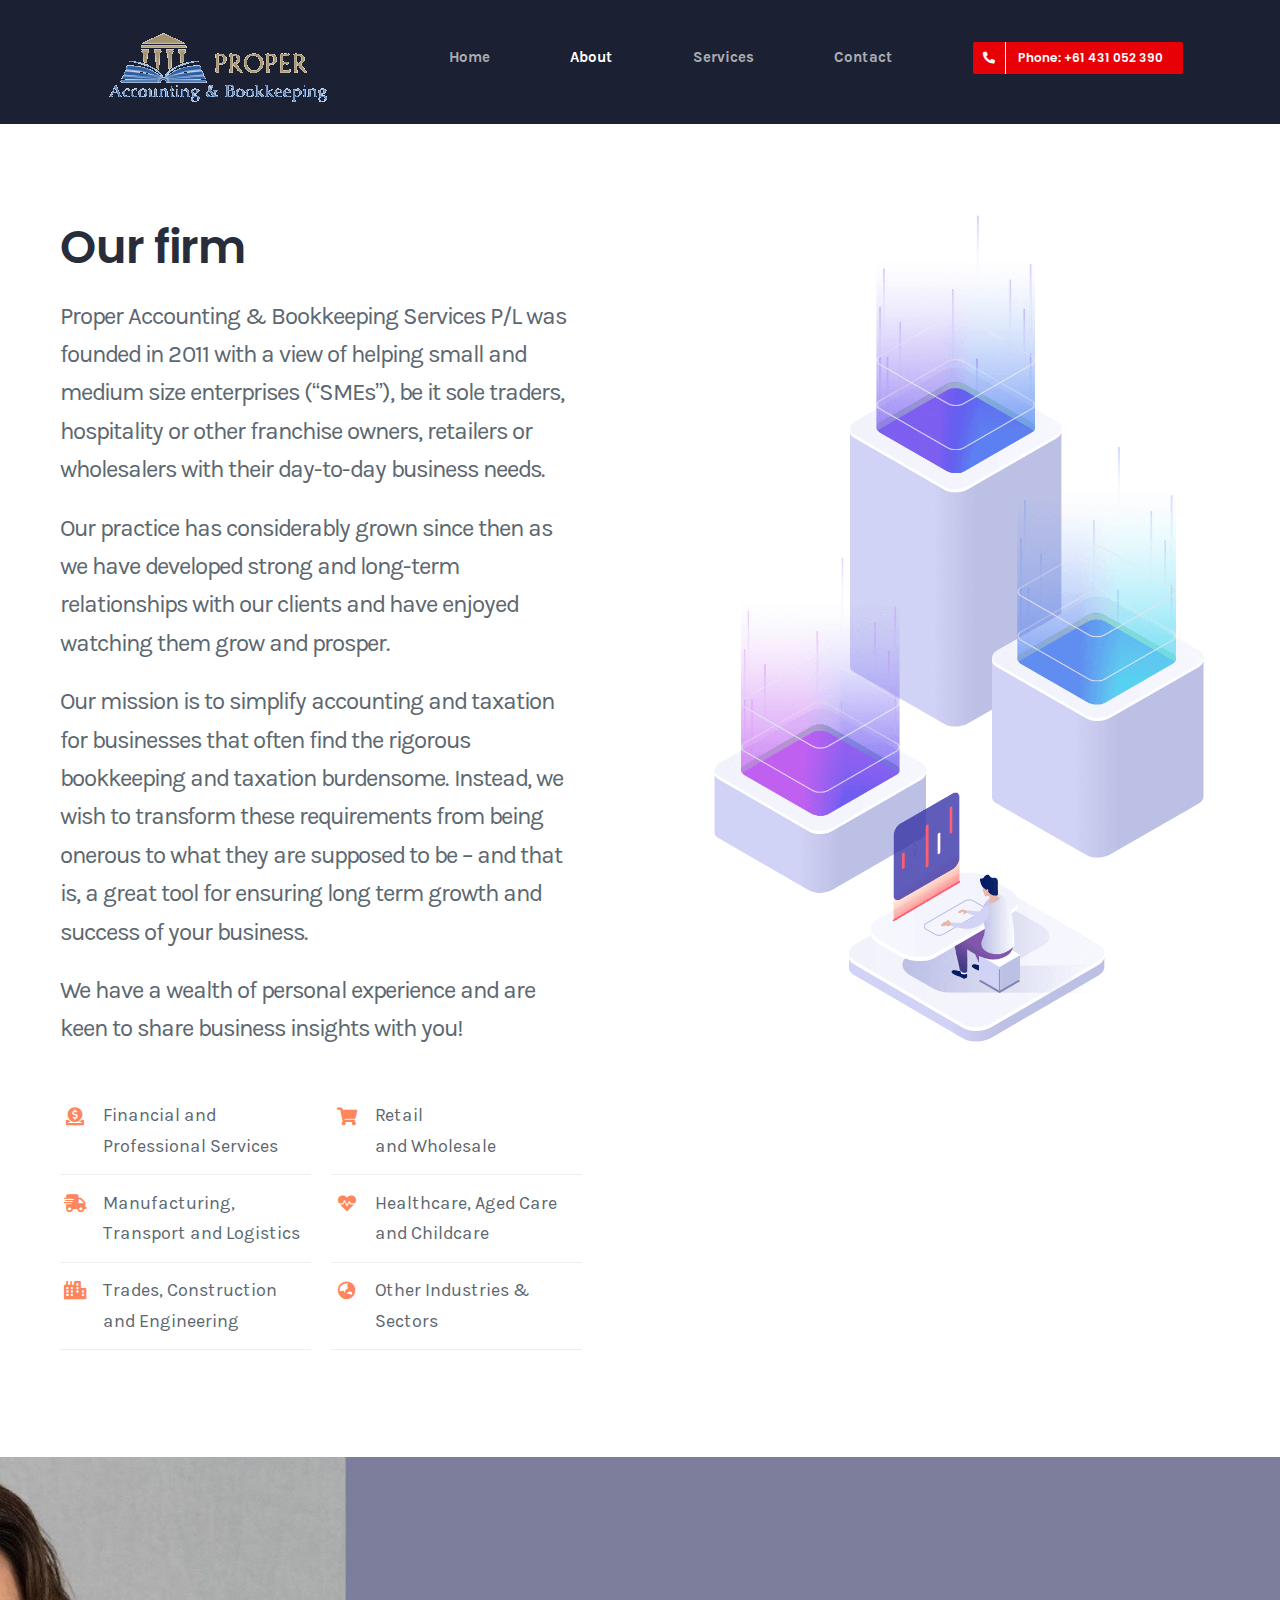
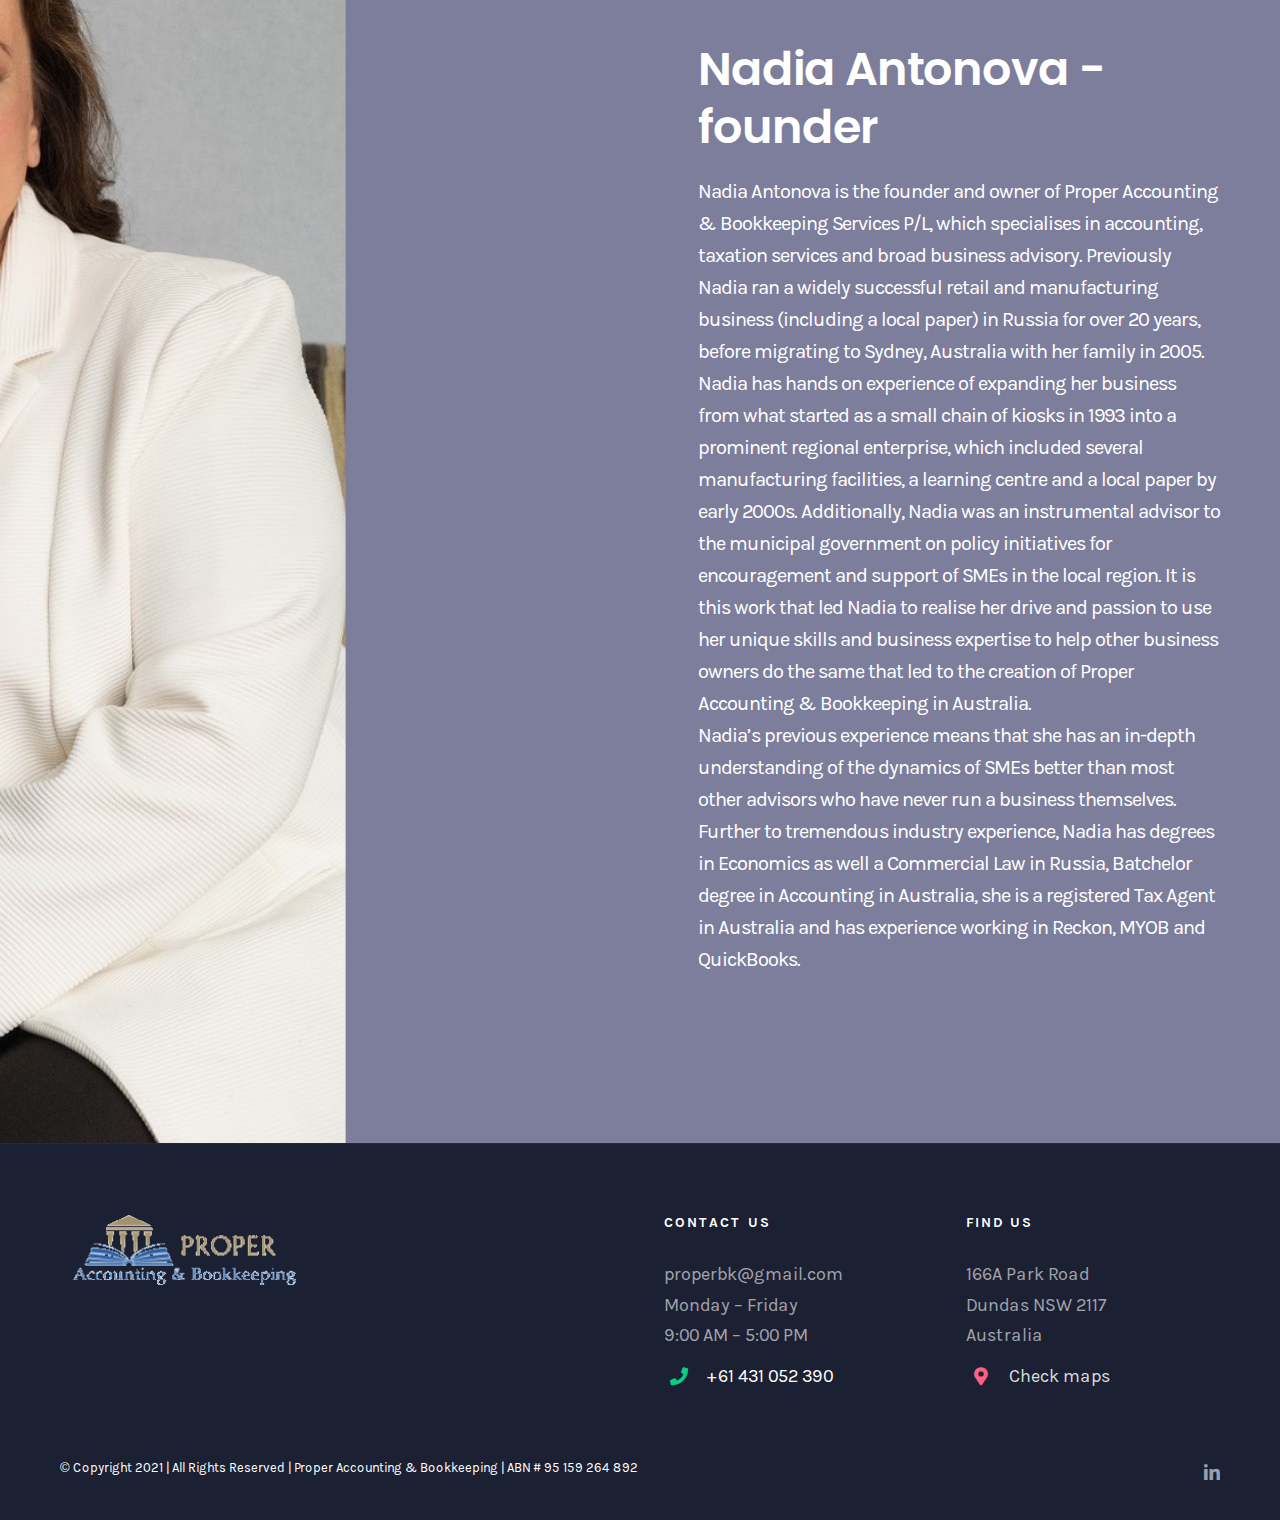
<file: about.html>
<!DOCTYPE html>
<html class="avada-html-layout-wide avada-html-header-position-top avada-is-100-percent-template ua-windows_nt ua-windows_nt-10 ua-windows_nt-10-0 ua-chrome ua-chrome-89 ua-chrome-89-0 ua-chrome-89-0-4389 ua-chrome-89-0-4389-90 ua-desktop ua-desktop-windows ua-webkit ua-webkit-537 ua-webkit-537-36 js no-applicationcache geolocation history postmessage websockets localstorage sessionstorage websqldatabase webworkers hashchange audio canvas canvastext video webgl cssgradients multiplebgs opacity rgba inlinesvg hsla supports svgclippaths smil no-touchevents fontface generatedcontent textshadow cssanimations backgroundsize borderimage borderradius boxshadow flexbox cssreflections csstransforms csstransforms3d csstransitions" lang="en-US" prefix="og: http://ogp.me/ns# fb: http://ogp.me/ns/fb#" data-useragent="Mozilla/5.0 (Windows NT 10.0; Win64; x64) AppleWebKit/537.36 (KHTML, like Gecko) Chrome/89.0.4389.90 Safari/537.36"><head><meta http-equiv="Content-Type" content="text/html; charset=UTF-8">
<meta http-equiv="X-UA-Compatible" content="IE=edge">
<meta name="viewport" content="width=device-width, initial-scale=1">
<title>About – Proper Accounting & Bookkeeping</title>

<link rel="shortcut icon" href="./img/favico.png" type="image/x-icon">
		
				
<meta property="og:title" content="About">
<meta property="og:type" content="article">
<meta property="og:url" content="https://properbk.com.au/about/">
<meta property="og:site_name" content="Proper Accounting & Bookkeeping">
<meta property="og:description" content="Who We Are From our practice’s initial establishment in 2006, our approach to professional service has been focused on offering value to our clients, and it remains as such today. At Proper Accounting & Bookkeeping, our mission is to provide exceptional service to our clients">
<meta property="og:image" content="./img/logo-white.png">
							

<link rel="stylesheet" id="rs-plugin-settings-css" href="./css/rs6.css" type="text/css" media="all">
<style id="rs-plugin-settings-inline-css" type="text/css">
	#rs-demo-id {}
</style>
<link rel="stylesheet" id="avada-stylesheet-css" href="./css/style.min.css" type="text/css" media="all">
<link rel="stylesheet" id="child-style-css" href="./css/style.css" type="text/css" media="all">

<link rel="stylesheet" id="fusion-dynamic-css-css" href="./css/1cb8613bcd1382f3f159c7a59d18921a.min.css" type="text/css" media="all">
<script type="text/javascript" src="./js/jquery.js"></script>
<script type="text/javascript" src="./js/jquery-migrate.min.js"></script>
<script type="text/javascript" src="./js/rbtools.min.js"></script>
<script type="text/javascript" src="./js/rs6.min.js"></script>

<style type="text/css" id="css-fb-visibility">@media screen and (max-width: 640px){body:not(.fusion-builder-ui-wireframe) .fusion-no-small-visibility{display:none !important;}}@media screen and (min-width: 641px) and (max-width: 1024px){body:not(.fusion-builder-ui-wireframe) .fusion-no-medium-visibility{display:none !important;}}@media screen and (min-width: 1025px){body:not(.fusion-builder-ui-wireframe) .fusion-no-large-visibility{display:none !important;}}</style><style type="text/css">.recentcomments a{display:inline !important;padding:0 !important;margin:0 !important;}
</style>



<script type="text/javascript">function setREVStartSize(e){
	//window.requestAnimationFrame(function() {				 
		window.RSIW = window.RSIW===undefined ? window.innerWidth : window.RSIW;	
		window.RSIH = window.RSIH===undefined ? window.innerHeight : window.RSIH;	
		try {								
			var pw = document.getElementById(e.c).parentNode.offsetWidth,
				newh;
			pw = pw===0 || isNaN(pw) ? window.RSIW : pw;
			e.tabw = e.tabw===undefined ? 0 : parseInt(e.tabw);
			e.thumbw = e.thumbw===undefined ? 0 : parseInt(e.thumbw);
			e.tabh = e.tabh===undefined ? 0 : parseInt(e.tabh);
			e.thumbh = e.thumbh===undefined ? 0 : parseInt(e.thumbh);
			e.tabhide = e.tabhide===undefined ? 0 : parseInt(e.tabhide);
			e.thumbhide = e.thumbhide===undefined ? 0 : parseInt(e.thumbhide);
			e.mh = e.mh===undefined || e.mh=="" || e.mh==="auto" ? 0 : parseInt(e.mh,0);		
			if(e.layout==="fullscreen" || e.l==="fullscreen") 						
				newh = Math.max(e.mh,window.RSIH);					
			else{					
				e.gw = Array.isArray(e.gw) ? e.gw : [e.gw];
				for (var i in e.rl) if (e.gw[i]===undefined || e.gw[i]===0) e.gw[i] = e.gw[i-1];					
				e.gh = e.el===undefined || e.el==="" || (Array.isArray(e.el) && e.el.length==0)? e.gh : e.el;
				e.gh = Array.isArray(e.gh) ? e.gh : [e.gh];
				for (var i in e.rl) if (e.gh[i]===undefined || e.gh[i]===0) e.gh[i] = e.gh[i-1];
									
				var nl = new Array(e.rl.length),
					ix = 0,						
					sl;					
				e.tabw = e.tabhide>=pw ? 0 : e.tabw;
				e.thumbw = e.thumbhide>=pw ? 0 : e.thumbw;
				e.tabh = e.tabhide>=pw ? 0 : e.tabh;
				e.thumbh = e.thumbhide>=pw ? 0 : e.thumbh;					
				for (var i in e.rl) nl[i] = e.rl[i]<window.RSIW ? 0 : e.rl[i];
				sl = nl[0];									
				for (var i in nl) if (sl>nl[i] && nl[i]>0) { sl = nl[i]; ix=i;}															
				var m = pw>(e.gw[ix]+e.tabw+e.thumbw) ? 1 : (pw-(e.tabw+e.thumbw)) / (e.gw[ix]);					
				newh =  (e.gh[ix] * m) + (e.tabh + e.thumbh);
			}				
			if(window.rs_init_css===undefined) window.rs_init_css = document.head.appendChild(document.createElement("style"));					
			document.getElementById(e.c).height = newh+"px";
			window.rs_init_css.innerHTML += "#"+e.c+"_wrapper { height: "+newh+"px }";				
		} catch(e){
			console.log("Failure at Presize of Slider:" + e)
		}					   
	//});
	};
</script>

<script type="text/javascript">
	var doc = document.documentElement;
	doc.setAttribute( 'data-useragent', navigator.userAgent );
</script>
		
<style type="text/css">/* Chart.js */
	@-webkit-keyframes chartjs-render-animation{from{opacity:0.99}to{opacity:1}}@keyframes chartjs-render-animation{from{opacity:0.99}to{opacity:1}}.chartjs-render-monitor{-webkit-animation:chartjs-render-animation 0.001s;animation:chartjs-render-animation 0.001s;}
</style>

<style id="fit-vids-style">.fluid-width-video-wrapper{width:100%;position:relative;padding:0;}.fluid-width-video-wrapper iframe,.fluid-width-video-wrapper object,.fluid-width-video-wrapper embed {position:absolute;top:0;left:0;width:100%;height:100%;}
</style>

</head>

<body data-rsssl="1" class="page-template page-template-100-width page-template-100-width-php page page-id-13 fusion-image-hovers fusion-pagination-sizing fusion-button_size-large fusion-button_type-flat fusion-button_span-no avada-image-rollover-circle-no avada-image-rollover-yes avada-image-rollover-direction-fade fusion-body ltr no-tablet-sticky-header no-mobile-sticky-header no-mobile-slidingbar no-mobile-totop avada-has-rev-slider-styles fusion-disable-outline fusion-sub-menu-fade mobile-logo-pos-left layout-wide-mode avada-has-boxed-modal-shadow-none layout-scroll-offset-full avada-has-zero-margin-offset-top fusion-top-header menu-text-align-center mobile-menu-design-flyout fusion-show-pagination-text fusion-header-layout-v1 avada-responsive avada-footer-fx-none avada-menu-highlight-style-bar fusion-search-form-clean fusion-main-menu-search-dropdown fusion-avatar-square avada-dropdown-styles avada-blog-layout-grid avada-blog-archive-layout-grid avada-header-shadow-no avada-menu-icon-position-left avada-has-megamenu-shadow avada-has-pagetitle-bg-full avada-has-breadcrumb-mobile-hidden avada-has-pagetitlebar-retina-bg-image avada-has-titlebar-hide avada-header-border-color-full-transparent avada-has-pagination-padding avada-flyout-menu-direction-right avada-ec-views-v1 do-animate fusion-no-touch" style="--viewportWidth:2560; height: auto;">

	<a class="skip-link screen-reader-text" href="#content"> Skip to content</a>

	<div id="boxed-wrapper" style="height: auto;">
		<div class="fusion-sides-frame"></div>
		<div id="wrapper" class="fusion-wrapper">
			<div id="home" style="position:relative;top:-1px;"></div>
			
			<header class="fusion-header-wrapper">
				<div class="fusion-header-v1 fusion-logo-alignment fusion-logo-left fusion-sticky-menu- fusion-sticky-logo- fusion-mobile-logo-  fusion-mobile-menu-design-flyout fusion-header-has-flyout-menu">
					<div class="fusion-header-sticky-height"></div>
					<div class="fusion-header">
						<div class="fusion-row">
							<div class="fusion-header-has-flyout-menu-content">
								<div class="fusion-logo" data-margin-top="32px" data-margin-bottom="21px" data-margin-left="36px" data-margin-right="36px">
									<a class="fusion-logo-link" href="/">
									<!-- standard logo -->
										<img src="./img/logo-white.png" width="249" height="71" alt="Proper Accounting & Bookkeeping" data-retina_logo_url="" class="fusion-standard-logo">
									</a>
								</div>		
			
								<!-- Navigation -->
								<nav class="fusion-main-menu" aria-label="Main Menu">
									<ul id="menu-main-menu-new" class="fusion-menu">
										<li id="menu-item-807" class="menu-item menu-item-type-post_type menu-item-object-page menu-item-home menu-item-807" data-item-id="807">
											<a href="/" class="fusion-bar-highlight"><span class="menu-text">Home</span></a>
										</li>
										<li id="menu-item-862" class="menu-item menu-item-type-post_type menu-item-object-page current-menu-item page_item page-item-13 current_page_item menu-item-862" data-item-id="862">
											<a href="/about.html" class="fusion-bar-highlight"><span class="menu-text">About</span></a>
										</li>
										<li id="menu-item-939" class="menu-item menu-item-type-post_type menu-item-object-page menu-item-939" data-item-id="939">
											<a href="/services.html" class="fusion-bar-highlight"><span class="menu-text">Services</span></a>
										</li>
										<li id="menu-item-876" class="menu-item menu-item-type-post_type menu-item-object-page menu-item-876" data-item-id="876">
											<a href="/contacts.html" class="fusion-bar-highlight"><span class="menu-text">Contact</span></a>
										</li>
										<li id="menu-item-812" class="menu-item menu-item-type-custom menu-item-object-custom menu-item-812 fusion-menu-item-button" data-item-id="812">
											<a href="tel:+61%20431%20052%20390" class="fusion-bar-highlight"><span class="menu-text fusion-button button-default button-small"><span class="button-icon-divider-left"><i class="glyphicon fa-phone-alt fas"></i></span><span class="fusion-button-text-left">Phone: +61 431 052 390</span></span></a>
										</li>
									</ul>
								</nav>
								<div class="fusion-flyout-menu-icons fusion-flyout-mobile-menu-icons">
									<a class="fusion-flyout-menu-toggle" aria-hidden="true" aria-label="Toggle Menu" href="https://properbk.com.au/about/#">
										<div class="fusion-toggle-icon-line"></div>
										<div class="fusion-toggle-icon-line"></div>
										<div class="fusion-toggle-icon-line"></div>
									</a>
								</div>


								<div class="fusion-flyout-menu-bg"></div>
								
								<!-- Mobile Navigation -->
								<nav class="fusion-mobile-nav-holder fusion-flyout-menu fusion-flyout-mobile-menu" aria-label="Main Menu Mobile">
									<ul id="mobile-menu-main-menu-new" class="fusion-menu">
										<li id="mobile-menu-item-807" class="fusion-mobile-nav-item" data-item-id="807" style="">
											<a href="/" class="fusion-bar-highlight"><span class="menu-text">Home</span></a>
										</li>
										<li id="mobile-menu-item-862" class="fusion-mobile-nav-item fusion-mobile-current-nav-item" data-item-id="862" style="">
											<a href="/about.html" class="fusion-bar-highlight"><span class="menu-text">About</span></a>
										</li>
										<li id="mobile-menu-item-939" class="fusion-mobile-nav-item" data-item-id="939" style=""><a href="https://properbk.com.au/services.html" class="fusion-bar-highlight"><span class="menu-text">Services</span></a></li>
										<li id="mobile-menu-item-876" class="fusion-mobile-nav-item" data-item-id="876" style=""><a href="https://properbk.com.au/contacts.html" class="fusion-bar-highlight"><span class="menu-text">Contact</span></a></li>
										<li id="mobile-menu-item-812" class="fusion-mobile-nav-item" data-item-id="812" style=""><a href="tel:+61%20431%20052%20390" class="fusion-bar-highlight"><span class="menu-text"><span class="fusion-button-text-left">Phone: +61 431 052 390</span></span></a>
										</li>
									</ul>
								</nav>
							</div>
						</div>
					</div>
				</div>
				<div class="fusion-clearfix"></div>
			</header>
						
			
			<div id="sliders-container"></div>
			<div class="avada-page-titlebar-wrapper"></div>

			<main id="main" class="clearfix width-100">
				<div class="fusion-row" style="max-width:100%;">
					
					<!-- Start Content Area -->
					
					<section id="content" class="full-width">
						<div id="post-13" class="post-13 page type-page status-publish hentry">
											<div class="post-content">
							<div class="fusion-fullwidth fullwidth-box fusion-builder-row-1 nonhundred-percent-fullwidth non-hundred-percent-height-scrolling" style="background-color: rgba(255,255,255,0);background-position: center center;background-repeat: no-repeat;padding-top:0px;padding-right:30px;padding-bottom:0px;padding-left:30px;"><div class="fusion-builder-row fusion-row "><div data-animationtype="fadeInRight" data-animationduration="0.8" data-animationoffset="100%" class="fusion-layout-column fusion_builder_column fusion_builder_column_1_2 fusion-builder-column-0 fusion-one-half fusion-column-first fusion-animated 1_2" style="margin-top: 25px; margin-bottom: 15px; width: calc(45%); margin-right: 10%; visibility: visible; animation-duration: 0.8s;"><div class="fusion-column-wrapper" style="padding: 0px; background-position: left top; background-repeat: no-repeat; background-size: cover; height: auto;" data-bg-url=""><style type="text/css"></style><div class="fusion-title title fusion-title-1 fusion-sep-none fusion-title-text fusion-title-size-two fusion-border-below-title" style="margin-top:20px;margin-bottom:20px;"><h2 class="title-heading-left fusion-responsive-typography-calculated" style="margin: 0px; --fontSize:46; line-height: 1.25;" data-fontsize="46" data-lineheight="57.5px">Our firm</h2></div><div class="fusion-text"><p><span style="font-size: 24px; line-height: 1.6em; letter-spacing: -1px;">Proper Accounting & Bookkeeping Services P/L was founded in 2011 with a view of helping small and medium size enterprises (“SMEs”), be it sole traders, hospitality or other franchise owners, retailers or wholesalers with their day-to-day business needs.</span></p>
			<p><span style="font-size: 24px; line-height: 1.6em; letter-spacing: -1px;">Our practice has considerably grown since then as we have developed strong and long-term relationships with our clients and have enjoyed watching them grow and prosper.</span></p>
			<p><span style="font-size: 24px; line-height: 1.6em; letter-spacing: -1px;">Our mission is to simplify accounting and taxation for businesses that often find the rigorous bookkeeping and taxation burdensome. Instead, we wish to transform these requirements from being onerous to what they are supposed to be – and that is, a great tool for ensuring long term growth and success of your business. </span></p>
			<p><span style="font-size: 24px; line-height: 1.6em; letter-spacing: -1px;">We have a wealth of personal experience and are keen to share business insights with you!</span></p>
			</div><div class="fusion-builder-row fusion-builder-row-inner fusion-row "><div class="fusion-layout-column fusion_builder_column fusion_builder_column_1_2 fusion-builder-nested-column-1 fusion-one-half fusion-column-first 1_2" style="margin-top: 10px;margin-bottom: 10px;width:50%;width:calc(50% - ( ( 4% ) * 0.5 ) );margin-right:4%;">
								<div class="fusion-column-wrapper fusion-column-wrapper-1" style="padding: 0px; background-position: left top; background-repeat: no-repeat; background-size: cover; height: auto;" data-bg-url="">
									<ul class="fusion-checklist fusion-checklist-1 fusion-checklist-divider" style="font-size:18px;line-height:30.6px;"><li class="fusion-li-item" style="border-bottom-color:#ecefef"><span style="height:30.6px;width:30.6px;margin-right:12.6px;" class="icon-wrapper circle-no"><i class="fusion-li-icon fa-donate fas" style="color:#fe865d;"></i></span><div class="fusion-li-item-content" style="margin-left:43.2px;">
			<p>Financial and Professional Services</p>
			</div></li><li class="fusion-li-item" style="border-bottom-color:#ecefef"><span style="height:30.6px;width:30.6px;margin-right:12.6px;" class="icon-wrapper circle-no"><i class="fusion-li-icon fa-shipping-fast fas" style="color:#fe865d;"></i></span><div class="fusion-li-item-content" style="margin-left:43.2px;">
			<p>Manufacturing,<br>
			Transport and Logistics</p>
			</div></li><li class="fusion-li-item" style="border-bottom-color:#ecefef"><span style="height:30.6px;width:30.6px;margin-right:12.6px;" class="icon-wrapper circle-no"><i class="fusion-li-icon fa-city fas" style="color:#fe865d;"></i></span><div class="fusion-li-item-content" style="margin-left:43.2px;">
			<p>Trades, Construction and Engineering</p>
			</div></li></ul>
			
								</div>
							</div><div class="fusion-layout-column fusion_builder_column fusion_builder_column_1_2 fusion-builder-nested-column-2 fusion-one-half fusion-column-last 1_2" style="margin-top: 10px;margin-bottom: 10px;width:50%;width:calc(50% - ( ( 4% ) * 0.5 ) );">
								<div class="fusion-column-wrapper fusion-column-wrapper-2" style="padding: 0px; background-position: left top; background-repeat: no-repeat; background-size: cover; height: auto;" data-bg-url="">
									<ul class="fusion-checklist fusion-checklist-2 fusion-checklist-divider" style="font-size:18px;line-height:30.6px;"><li class="fusion-li-item" style="border-bottom-color:#ecefef"><span style="height:30.6px;width:30.6px;margin-right:12.6px;" class="icon-wrapper circle-no"><i class="fusion-li-icon fa-shopping-cart fas" style="color:#fe865d;"></i></span><div class="fusion-li-item-content" style="margin-left:43.2px;">
			<p>Retail<br>
			and Wholesale</p>
			</div></li><li class="fusion-li-item" style="border-bottom-color:#ecefef"><span style="height:30.6px;width:30.6px;margin-right:12.6px;" class="icon-wrapper circle-no"><i class="fusion-li-icon fa-heartbeat fas" style="color:#fe865d;"></i></span><div class="fusion-li-item-content" style="margin-left:43.2px;">
			<p>Healthcare, Aged Care and Childcare</p>
			</div></li><li class="fusion-li-item" style="border-bottom-color:#ecefef"><span style="height:30.6px;width:30.6px;margin-right:12.6px;" class="icon-wrapper circle-no"><i class="fusion-li-icon fa-globe-asia fas" style="color:#fe865d;"></i></span><div class="fusion-li-item-content" style="margin-left:43.2px;">
			<p>Other Industries &amp;<br>
			Sectors</p>
			</div></li></ul>
			
								</div>
							</div></div><div class="fusion-sep-clear"></div><div class="fusion-separator fusion-full-width-sep sep-none" style="margin-left: auto;margin-right: auto;margin-top:;margin-bottom:80px;"></div><div class="fusion-clearfix"></div></div></div><div data-animationtype="fadeInLeft" data-animationduration="0.8" data-animationoffset="100%" class="fusion-layout-column fusion_builder_column fusion_builder_column_1_2 fusion-builder-column-1 fusion-one-half fusion-column-last fusion-animated 1_2" style="margin-top: 25px; margin-bottom: 25px; width: calc(45%); visibility: visible; animation-duration: 0.8s;"><div class="fusion-column-wrapper" style="padding: 0px; background-position: left top; background-repeat: no-repeat; background-size: cover; height: auto;" data-bg-url=""><div class="imageframe-align-center"><span class="fusion-imageframe imageframe-none imageframe-1 hover-type-none"><img src="./img/about-us-technologies.png" width="948" height="1560" alt="" title="about-us-technologies" class="img-responsive wp-image-663"></span></div><div class="fusion-clearfix"></div></div></div></div></div><style type="text/css">.fusion-fullwidth.fusion-builder-row-1 a:not(.fusion-button):not(.fusion-builder-module-control):not(.fusion-social-network-icon):not(.fb-icon-element):not(.fusion-countdown-link):not(.fusion-rollover-link):not(.fusion-rollover-gallery):not(.fusion-button-bar):not(.add_to_cart_button):not(.show_details_button):not(.product_type_external):not(.fusion-quick-view):not(.fusion-rollover-title-link):not(.fusion-breadcrumb-link) , .fusion-fullwidth.fusion-builder-row-1 a:not(.fusion-button):not(.fusion-builder-module-control):not(.fusion-social-network-icon):not(.fb-icon-element):not(.fusion-countdown-link):not(.fusion-rollover-link):not(.fusion-rollover-gallery):not(.fusion-button-bar):not(.add_to_cart_button):not(.show_details_button):not(.product_type_external):not(.fusion-quick-view):not(.fusion-rollover-title-link):not(.fusion-breadcrumb-link):before, .fusion-fullwidth.fusion-builder-row-1 a:not(.fusion-button):not(.fusion-builder-module-control):not(.fusion-social-network-icon):not(.fb-icon-element):not(.fusion-countdown-link):not(.fusion-rollover-link):not(.fusion-rollover-gallery):not(.fusion-button-bar):not(.add_to_cart_button):not(.show_details_button):not(.product_type_external):not(.fusion-quick-view):not(.fusion-rollover-title-link):not(.fusion-breadcrumb-link):after {color: #4d39e9;}.fusion-fullwidth.fusion-builder-row-1 a:not(.fusion-button):not(.fusion-builder-module-control):not(.fusion-social-network-icon):not(.fb-icon-element):not(.fusion-countdown-link):not(.fusion-rollover-link):not(.fusion-rollover-gallery):not(.fusion-button-bar):not(.add_to_cart_button):not(.show_details_button):not(.product_type_external):not(.fusion-quick-view):not(.fusion-rollover-title-link):not(.fusion-breadcrumb-link):hover, .fusion-fullwidth.fusion-builder-row-1 a:not(.fusion-button):not(.fusion-builder-module-control):not(.fusion-social-network-icon):not(.fb-icon-element):not(.fusion-countdown-link):not(.fusion-rollover-link):not(.fusion-rollover-gallery):not(.fusion-button-bar):not(.add_to_cart_button):not(.show_details_button):not(.product_type_external):not(.fusion-quick-view):not(.fusion-rollover-title-link):not(.fusion-breadcrumb-link):hover:before, .fusion-fullwidth.fusion-builder-row-1 a:not(.fusion-button):not(.fusion-builder-module-control):not(.fusion-social-network-icon):not(.fb-icon-element):not(.fusion-countdown-link):not(.fusion-rollover-link):not(.fusion-rollover-gallery):not(.fusion-button-bar):not(.add_to_cart_button):not(.show_details_button):not(.product_type_external):not(.fusion-quick-view):not(.fusion-rollover-title-link):not(.fusion-breadcrumb-link):hover:after {color: #17abe2;}.fusion-fullwidth.fusion-builder-row-1 .pagination a.inactive:hover, .fusion-fullwidth.fusion-builder-row-1 .fusion-filters .fusion-filter.fusion-active a {border-color: #17abe2;}.fusion-fullwidth.fusion-builder-row-1 .pagination .current {border-color: #17abe2; background-color: #17abe2;}.fusion-fullwidth.fusion-builder-row-1 .fusion-filters .fusion-filter.fusion-active a, .fusion-fullwidth.fusion-builder-row-1 .fusion-date-and-formats .fusion-format-box, .fusion-fullwidth.fusion-builder-row-1 .fusion-popover, .fusion-fullwidth.fusion-builder-row-1 .tooltip-shortcode {color: #17abe2;}#main .fusion-fullwidth.fusion-builder-row-1 .post .blog-shortcode-post-title a:hover {color: #17abe2;}</style><div class="fusion-fullwidth fullwidth-box fusion-builder-row-2 fusion-parallax-none nonhundred-percent-fullwidth non-hundred-percent-height-scrolling" style="background-color: #1b2032;background-image: url(&quot;./img/photo-about.jpg&quot;);background-position: center center;background-repeat: no-repeat;padding-top:11%;padding-right:30px;padding-bottom:12%;padding-left:30px;-webkit-background-size:cover;-moz-background-size:cover;-o-background-size:cover;background-size:cover;"><div class="fusion-builder-row fusion-row "><div class="fusion-layout-column fusion_builder_column fusion_builder_column_1_2 fusion-builder-column-2 fusion-one-half fusion-column-first fusion-no-small-visibility fusion-no-medium-visibility 1_2" style="margin-top:25px;margin-bottom:25px;width:50%;width:calc(50% - ( ( 10% ) * 0.5 ) );margin-right: 10%;"><div class="fusion-column-wrapper" style="padding: 0px 0px 0px 0px;background-position:left top;background-repeat:no-repeat;-webkit-background-size:cover;-moz-background-size:cover;-o-background-size:cover;background-size:cover;" data-bg-url=""><div class="fusion-clearfix"></div></div></div><div data-animationtype="fadeInLeft" data-animationduration="0.8" data-animationoffset="100%" class="fusion-layout-column fusion_builder_column fusion_builder_column_2_5 fusion-builder-column-3 fusion-two-fifth fusion-column-last fusion-animated 2_5" style="margin-top: 30px; margin-bottom: 0px; width: calc(45%); visibility: visible; animation-duration: 0.8s;"><div class="fusion-column-wrapper" style="padding: 0px; background-position: left top; background-repeat: no-repeat; background-size: cover; height: auto;" data-bg-url=""><style type="text/css"></style><div class="fusion-title title fusion-title-2 fusion-sep-none fusion-title-text fusion-title-size-two fusion-border-below-title" style="margin-top:20px;margin-bottom:20px;"><h2 class="title-heading-left fusion-responsive-typography-calculated" style="margin: 0px; color: rgb(255, 255, 255); --fontSize:46; line-height: 1.25;" data-fontsize="46" data-lineheight="57.5px"><p>Nadia Antonova - founder</p>
			</h2><!--<h4 data-fontsize="18" data-lineheight="27px" class="fusion-responsive-typography-calculated" style="--fontSize:18; line-height: 1.5; --minFontSize:18;"><span style="color: #ffffff;">Principal Accountant</span></h4>--></div><div class="fusion-text"><p><span style="font-size: 20px; line-height: 1.6em; letter-spacing: -1px; color: #ffffff;">Nadia Antonova is the founder and owner of Proper Accounting & Bookkeeping Services P/L, which specialises in accounting, taxation services and broad business advisory. Previously Nadia ran a widely successful retail and manufacturing business (including a local paper) in Russia for over 20 years, before migrating to Sydney, Australia with her family in 2005.<br>
				Nadia has hands on experience of expanding her business from what started as a small chain of kiosks in 1993 into a prominent regional enterprise, which included several manufacturing facilities, a learning centre and a local paper by early 2000s. Additionally, Nadia was an instrumental advisor to the municipal government on policy initiatives for encouragement and support of SMEs in the local region. It is this work that led Nadia to realise her drive and passion to use her unique skills and business expertise to help other business owners do the same that led to the creation of Proper Accounting & Bookkeeping in Australia.<br> 
				Nadia’s previous experience means that she has an in-depth understanding of the dynamics of SMEs better than most other advisors who have never run a business themselves. Further to tremendous industry experience, Nadia has degrees in Economics as well a Commercial Law in Russia, Batchelor degree in Accounting in Australia, she is a registered Tax Agent in Australia and has experience working in Reckon, MYOB and QuickBooks. 
				</span></p>
			</div><div class="fusion-clearfix"></div></div></div></div></div><style type="text/css">.fusion-fullwidth.fusion-builder-row-2 a:not(.fusion-button):not(.fusion-builder-module-control):not(.fusion-social-network-icon):not(.fb-icon-element):not(.fusion-countdown-link):not(.fusion-rollover-link):not(.fusion-rollover-gallery):not(.fusion-button-bar):not(.add_to_cart_button):not(.show_details_button):not(.product_type_external):not(.fusion-quick-view):not(.fusion-rollover-title-link):not(.fusion-breadcrumb-link) , .fusion-fullwidth.fusion-builder-row-2 a:not(.fusion-button):not(.fusion-builder-module-control):not(.fusion-social-network-icon):not(.fb-icon-element):not(.fusion-countdown-link):not(.fusion-rollover-link):not(.fusion-rollover-gallery):not(.fusion-button-bar):not(.add_to_cart_button):not(.show_details_button):not(.product_type_external):not(.fusion-quick-view):not(.fusion-rollover-title-link):not(.fusion-breadcrumb-link):before, .fusion-fullwidth.fusion-builder-row-2 a:not(.fusion-button):not(.fusion-builder-module-control):not(.fusion-social-network-icon):not(.fb-icon-element):not(.fusion-countdown-link):not(.fusion-rollover-link):not(.fusion-rollover-gallery):not(.fusion-button-bar):not(.add_to_cart_button):not(.show_details_button):not(.product_type_external):not(.fusion-quick-view):not(.fusion-rollover-title-link):not(.fusion-breadcrumb-link):after {color: #4d39e9;}.fusion-fullwidth.fusion-builder-row-2 a:not(.fusion-button):not(.fusion-builder-module-control):not(.fusion-social-network-icon):not(.fb-icon-element):not(.fusion-countdown-link):not(.fusion-rollover-link):not(.fusion-rollover-gallery):not(.fusion-button-bar):not(.add_to_cart_button):not(.show_details_button):not(.product_type_external):not(.fusion-quick-view):not(.fusion-rollover-title-link):not(.fusion-breadcrumb-link):hover, .fusion-fullwidth.fusion-builder-row-2 a:not(.fusion-button):not(.fusion-builder-module-control):not(.fusion-social-network-icon):not(.fb-icon-element):not(.fusion-countdown-link):not(.fusion-rollover-link):not(.fusion-rollover-gallery):not(.fusion-button-bar):not(.add_to_cart_button):not(.show_details_button):not(.product_type_external):not(.fusion-quick-view):not(.fusion-rollover-title-link):not(.fusion-breadcrumb-link):hover:before, .fusion-fullwidth.fusion-builder-row-2 a:not(.fusion-button):not(.fusion-builder-module-control):not(.fusion-social-network-icon):not(.fb-icon-element):not(.fusion-countdown-link):not(.fusion-rollover-link):not(.fusion-rollover-gallery):not(.fusion-button-bar):not(.add_to_cart_button):not(.show_details_button):not(.product_type_external):not(.fusion-quick-view):not(.fusion-rollover-title-link):not(.fusion-breadcrumb-link):hover:after {color: #17abe2;}.fusion-fullwidth.fusion-builder-row-2 .pagination a.inactive:hover, .fusion-fullwidth.fusion-builder-row-2 .fusion-filters .fusion-filter.fusion-active a {border-color: #17abe2;}.fusion-fullwidth.fusion-builder-row-2 .pagination .current {border-color: #17abe2; background-color: #17abe2;}.fusion-fullwidth.fusion-builder-row-2 .fusion-filters .fusion-filter.fusion-active a, .fusion-fullwidth.fusion-builder-row-2 .fusion-date-and-formats .fusion-format-box, .fusion-fullwidth.fusion-builder-row-2 .fusion-popover, .fusion-fullwidth.fusion-builder-row-2 .tooltip-shortcode {color: #17abe2;}#main .fusion-fullwidth.fusion-builder-row-2 .post .blog-shortcode-post-title a:hover {color: #17abe2;}</style><div class="fusion-bg-parallax" data-bg-align="center top" data-direction="down" data-mute="false" data-opacity="100" data-velocity="-0.3" data-mobile-enabled="false" data-break_parents="0" data-bg-image="/img/register-cta-bg.png" data-bg-repeat="false" data-bg-color="#1b2032" data-bg-height="" data-bg-width="" style="display: none;" data-parallax-index="0"></div>
			
					</section>
					
					<!-- EndContent Area -->

				</div>  <!-- fusion-row -->
			</main>  <!-- #main -->
				
				
								
			<div class="fusion-footer">
					
				<footer class="fusion-footer-widget-area fusion-widget-area">
					<div class="fusion-row">
						<div class="fusion-columns fusion-columns-4 fusion-widget-area">
							
																												<div class="fusion-column col-lg-3 col-md-3 col-sm-3">
										<section id="media_image-2" class="fusion-footer-widget-column widget widget_media_image" style="border-style: solid;border-color:transparent;border-width:0px;"><a href="https://properbk.com.au/"><img width="249" height="71" src="./img/logo-white.png" class="image wp-image-821  attachment-full size-full" alt="" style="max-width: 100%; height: auto;" srcset="./img/logo-white.png 200w, ./img/logo-white.png 249w" sizes="(max-width: 249px) 100vw, 249px"></a><div style="clear:both;"></div></section>																					</div>
																													<div class="fusion-column col-lg-3 col-md-3 col-sm-3">
										<section id="text-6" class="fusion-footer-widget-column widget widget_text" style="border-style: solid;border-color:transparent;border-width:0px;"><!--<h4 class="widget-title fusion-responsive-typography-calculated" data-fontsize="14" data-lineheight="17.5px" style="--fontSize:14; line-height: 1.25; --minFontSize:14;">TAX CHECKLIST</h4>-->			
											<!--<div class="textwidget">This checklist may assist you
			in the preparation of your tax
			return.
			<ul class="fusion-checklist fusion-checklist-9" style="font-size:18px;line-height:30.6px;"><li class="fusion-li-item"><span style="height:30.6px;width:30.6px;margin-right:12.6px;" class="icon-wrapper circle-no"><i class="fusion-li-icon fa-file-alt far" style="color:#4fc4f4;"></i></span><div class="fusion-li-item-content" style="margin-left:43.2px;"><span style="color: #ffffff;"><a href="https://bcsaccounting.com.au/wp-content/uploads/2020/06/BCS-Income-Tax-Return-Checklist-Individuals-2020.pdf" target="_blank" rel="noopener noreferrer">Download</a></span></div></li></ul></div>-->
					<div style="clear:both;"></div></section>																					</div>
																													<div class="fusion-column col-lg-3 col-md-3 col-sm-3">
										<section id="text-2" class="fusion-footer-widget-column widget widget_text" style="border-style: solid;border-color:transparent;border-width:0px;"><h4 class="widget-title fusion-responsive-typography-calculated" data-fontsize="14" data-lineheight="17.5px" style="--fontSize:14; line-height: 1.25; --minFontSize:14;">Contact Us</h4>			<div class="textwidget"><ul>properbk@gmail.com</ul>
			<ul>Monday – Friday</ul>
			<ul>9:00 AM – 5:00 PM</ul>
			<ul class="fusion-checklist fusion-checklist-10" style="font-size:18px;line-height:30.6px;"><li class="fusion-li-item"><span style="height:30.6px;width:30.6px;margin-right:12.6px;" class="icon-wrapper circle-no"><i class="fusion-li-icon fa-phone fas" style="color:#08ce86;"></i></span><div class="fusion-li-item-content" style="margin-left:43.2px;"><span style="color: #ffffff;">+61 431 052 390</span></div></li></ul></div>
					<div style="clear:both;"></div></section>																					</div>
																													<div class="fusion-column fusion-column-last col-lg-3 col-md-3 col-sm-3">
										<section id="text-5" class="fusion-footer-widget-column widget widget_text" style="border-style: solid;border-color:transparent;border-width:0px;"><h4 class="widget-title fusion-responsive-typography-calculated" data-fontsize="14" data-lineheight="17.5px" style="--fontSize:14; line-height: 1.25; --minFontSize:14;">Find Us</h4>			<div class="textwidget">166A Park Road <br>
			
			Dundas NSW 2117 <br>
			
			Australia
			<ul class="fusion-checklist fusion-checklist-11" style="font-size:18px;line-height:30.6px;"><li class="fusion-li-item"><span style="height:30.6px;width:30.6px;margin-right:12.6px;" class="icon-wrapper circle-no"><i class="fusion-li-icon fa-map-marker-alt fas" style="color:#ff6186;"></i></span><div class="fusion-li-item-content" style="margin-left:43.2px;"><span style="color: #ffffff;"><a href="https://goo.gl/maps/rKrKoe74PTwMzCeY9" target="_blank&quot;" rel="noopener noreferrer">Check maps</a></span></div></li></ul></div>
					<div style="clear:both;"></div></section>																					</div>
																														
							<div class="fusion-clearfix"></div>
						</div> <!-- fusion-columns -->
					</div> <!-- fusion-row -->
				</footer> <!-- fusion-footer-widget-area -->
			
				
				<footer id="footer" class="fusion-footer-copyright-area">
					<div class="fusion-row">
						<div class="fusion-copyright-content">
			
							<div class="fusion-copyright-notice">
					<div>
					© Copyright 2021   |   All Rights Reserved   |   Proper Accounting & Bookkeeping   |   ABN # 95 159 264 892	</div>
			</div>
			<div class="fusion-social-links-footer">
				<div class="fusion-social-networks"><div class="fusion-social-networks-wrapper"><a class="fusion-social-network-icon fusion-tooltip fusion-linkedin fusion-icon-linkedin" style="" href="https://www.linkedin.com" target="_blank" rel="noopener noreferrer" data-placement="top" data-title="linkedin" data-toggle="tooltip" title="" data-original-title="linkedin"><span class="screen-reader-text">linkedin</span></a></div></div></div>
			
						</div> <!-- fusion-fusion-copyright-content -->
					</div> <!-- fusion-row -->
				</footer> <!-- #footer -->
					</div> <!-- fusion-footer -->					


		
			<div class="fusion-sliding-bar-wrapper"></div>

		</div> <!-- wrapper -->
	</div> <!-- #boxed-wrapper -->

	<div class="fusion-top-frame"></div>
	<div class="fusion-bottom-frame"></div>
	<div class="fusion-boxed-shadow"></div>
	<a class="fusion-one-page-text-link fusion-page-load-link"></a>

	<div class="avada-footer-scripts">
		<link rel="stylesheet" id="wp-block-library-css" href="./css/style.min(1).css" type="text/css" media="all">
		<link rel="stylesheet" id="wp-block-library-theme-css" href="./css/theme.min.css" type="text/css" media="all">
		<script type="text/javascript">
		/* <![CDATA[ */
		var wpcf7 = {"apiSettings":{"root":"https:\/\/properbk.com.au\/wp-json\/contact-form-7\/v1","namespace":"contact-form-7\/v1"},"cached":"1"};
		/* ]]> */
		</script>
		<script type="text/javascript" src="./js/scripts.js"></script>
		<script type="text/javascript" src="./js/d5eb365e6f3dbe7c1273b74003e3add4.min.js"></script>
		<script type="text/javascript" src="./js/wp-embed.min.js"></script>
	</div>
	

	<div class="to-top-container to-top-right"><a href="about/#" id="toTop" style="display: none;"><span id="toTopHover"></span><span class="screen-reader-text">Go to Top</span></a></div>

</body>
</html>
</file>
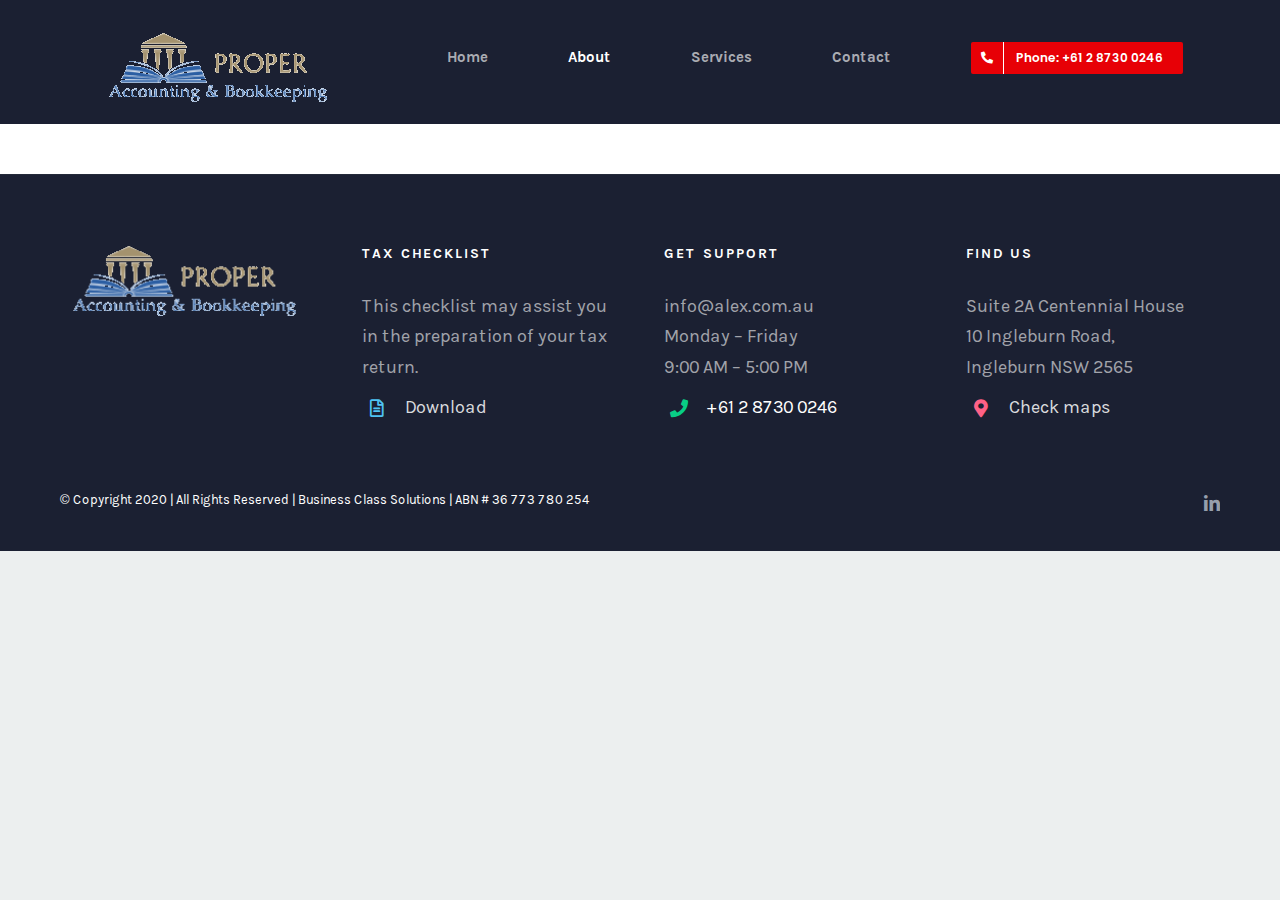
<file: blank.html>
<!DOCTYPE html>
<html class="avada-html-layout-wide avada-html-header-position-top avada-is-100-percent-template ua-windows_nt ua-windows_nt-10 ua-windows_nt-10-0 ua-chrome ua-chrome-89 ua-chrome-89-0 ua-chrome-89-0-4389 ua-chrome-89-0-4389-90 ua-desktop ua-desktop-windows ua-webkit ua-webkit-537 ua-webkit-537-36 js no-applicationcache geolocation history postmessage websockets localstorage sessionstorage websqldatabase webworkers hashchange audio canvas canvastext video webgl cssgradients multiplebgs opacity rgba inlinesvg hsla supports svgclippaths smil no-touchevents fontface generatedcontent textshadow cssanimations backgroundsize borderimage borderradius boxshadow flexbox cssreflections csstransforms csstransforms3d csstransitions" lang="en-US" prefix="og: http://ogp.me/ns# fb: http://ogp.me/ns/fb#" data-useragent="Mozilla/5.0 (Windows NT 10.0; Win64; x64) AppleWebKit/537.36 (KHTML, like Gecko) Chrome/89.0.4389.90 Safari/537.36"><head><meta http-equiv="Content-Type" content="text/html; charset=UTF-8">
<meta http-equiv="X-UA-Compatible" content="IE=edge">
<meta name="viewport" content="width=device-width, initial-scale=1">
<title>About – Business Class Solutions</title>

<link rel="shortcut icon" href="./img/favico.png" type="image/x-icon">
		
				
<meta property="og:title" content="About">
<meta property="og:type" content="article">
<meta property="og:url" content="https://bcsaccounting.com.au/about/">
<meta property="og:site_name" content="Business Class Solutions">
<meta property="og:description" content="Who We Are From our practice’s initial establishment in 2003, our approach to professional service has been focused on offering value to our clients, and it remains as such today. At Business Class Solutions, our mission is to provide exceptional service to our clients">
<meta property="og:image" content="./img/logo-white.png">
							

<link rel="stylesheet" id="rs-plugin-settings-css" href="./css/rs6.css" type="text/css" media="all">
<style id="rs-plugin-settings-inline-css" type="text/css">
	#rs-demo-id {}
</style>
<link rel="stylesheet" id="avada-stylesheet-css" href="./css/style.min.css" type="text/css" media="all">
<link rel="stylesheet" id="child-style-css" href="./css/style.css" type="text/css" media="all">
<!--[if IE]>
<link rel='stylesheet' id='avada-IE-css'  href='https://bcsaccounting.com.au/wp-content/themes/Avada/assets/css/ie.min.css?ver=6.2.3' type='text/css' media='all' />
<style id='avada-IE-inline-css' type='text/css'>
.avada-select-parent .select-arrow{background-color:#ffffff}
.select-arrow{background-color:#ffffff}
</style>
<![endif]-->
<link rel="stylesheet" id="fusion-dynamic-css-css" href="./css/1cb8613bcd1382f3f159c7a59d18921a.min.css" type="text/css" media="all">
<script type="text/javascript" src="./js/jquery.js"></script>
<script type="text/javascript" src="./js/jquery-migrate.min.js"></script>
<script type="text/javascript" src="./js/rbtools.min.js"></script>
<script type="text/javascript" src="./js/rs6.min.js"></script>

<style type="text/css" id="css-fb-visibility">@media screen and (max-width: 640px){body:not(.fusion-builder-ui-wireframe) .fusion-no-small-visibility{display:none !important;}}@media screen and (min-width: 641px) and (max-width: 1024px){body:not(.fusion-builder-ui-wireframe) .fusion-no-medium-visibility{display:none !important;}}@media screen and (min-width: 1025px){body:not(.fusion-builder-ui-wireframe) .fusion-no-large-visibility{display:none !important;}}</style><style type="text/css">.recentcomments a{display:inline !important;padding:0 !important;margin:0 !important;}
</style>



<script type="text/javascript">function setREVStartSize(e){
	//window.requestAnimationFrame(function() {				 
		window.RSIW = window.RSIW===undefined ? window.innerWidth : window.RSIW;	
		window.RSIH = window.RSIH===undefined ? window.innerHeight : window.RSIH;	
		try {								
			var pw = document.getElementById(e.c).parentNode.offsetWidth,
				newh;
			pw = pw===0 || isNaN(pw) ? window.RSIW : pw;
			e.tabw = e.tabw===undefined ? 0 : parseInt(e.tabw);
			e.thumbw = e.thumbw===undefined ? 0 : parseInt(e.thumbw);
			e.tabh = e.tabh===undefined ? 0 : parseInt(e.tabh);
			e.thumbh = e.thumbh===undefined ? 0 : parseInt(e.thumbh);
			e.tabhide = e.tabhide===undefined ? 0 : parseInt(e.tabhide);
			e.thumbhide = e.thumbhide===undefined ? 0 : parseInt(e.thumbhide);
			e.mh = e.mh===undefined || e.mh=="" || e.mh==="auto" ? 0 : parseInt(e.mh,0);		
			if(e.layout==="fullscreen" || e.l==="fullscreen") 						
				newh = Math.max(e.mh,window.RSIH);					
			else{					
				e.gw = Array.isArray(e.gw) ? e.gw : [e.gw];
				for (var i in e.rl) if (e.gw[i]===undefined || e.gw[i]===0) e.gw[i] = e.gw[i-1];					
				e.gh = e.el===undefined || e.el==="" || (Array.isArray(e.el) && e.el.length==0)? e.gh : e.el;
				e.gh = Array.isArray(e.gh) ? e.gh : [e.gh];
				for (var i in e.rl) if (e.gh[i]===undefined || e.gh[i]===0) e.gh[i] = e.gh[i-1];
									
				var nl = new Array(e.rl.length),
					ix = 0,						
					sl;					
				e.tabw = e.tabhide>=pw ? 0 : e.tabw;
				e.thumbw = e.thumbhide>=pw ? 0 : e.thumbw;
				e.tabh = e.tabhide>=pw ? 0 : e.tabh;
				e.thumbh = e.thumbhide>=pw ? 0 : e.thumbh;					
				for (var i in e.rl) nl[i] = e.rl[i]<window.RSIW ? 0 : e.rl[i];
				sl = nl[0];									
				for (var i in nl) if (sl>nl[i] && nl[i]>0) { sl = nl[i]; ix=i;}															
				var m = pw>(e.gw[ix]+e.tabw+e.thumbw) ? 1 : (pw-(e.tabw+e.thumbw)) / (e.gw[ix]);					
				newh =  (e.gh[ix] * m) + (e.tabh + e.thumbh);
			}				
			if(window.rs_init_css===undefined) window.rs_init_css = document.head.appendChild(document.createElement("style"));					
			document.getElementById(e.c).height = newh+"px";
			window.rs_init_css.innerHTML += "#"+e.c+"_wrapper { height: "+newh+"px }";				
		} catch(e){
			console.log("Failure at Presize of Slider:" + e)
		}					   
	//});
	};
</script>

<script type="text/javascript">
	var doc = document.documentElement;
	doc.setAttribute( 'data-useragent', navigator.userAgent );
</script>
		

<style type="text/css">/* Chart.js */
	@-webkit-keyframes chartjs-render-animation{from{opacity:0.99}to{opacity:1}}@keyframes chartjs-render-animation{from{opacity:0.99}to{opacity:1}}.chartjs-render-monitor{-webkit-animation:chartjs-render-animation 0.001s;animation:chartjs-render-animation 0.001s;}
</style>

<style id="fit-vids-style">.fluid-width-video-wrapper{width:100%;position:relative;padding:0;}.fluid-width-video-wrapper iframe,.fluid-width-video-wrapper object,.fluid-width-video-wrapper embed {position:absolute;top:0;left:0;width:100%;height:100%;}
</style>

</head>

<body data-rsssl="1" class="page-template page-template-100-width page-template-100-width-php page page-id-13 fusion-image-hovers fusion-pagination-sizing fusion-button_size-large fusion-button_type-flat fusion-button_span-no avada-image-rollover-circle-no avada-image-rollover-yes avada-image-rollover-direction-fade fusion-body ltr no-tablet-sticky-header no-mobile-sticky-header no-mobile-slidingbar no-mobile-totop avada-has-rev-slider-styles fusion-disable-outline fusion-sub-menu-fade mobile-logo-pos-left layout-wide-mode avada-has-boxed-modal-shadow-none layout-scroll-offset-full avada-has-zero-margin-offset-top fusion-top-header menu-text-align-center mobile-menu-design-flyout fusion-show-pagination-text fusion-header-layout-v1 avada-responsive avada-footer-fx-none avada-menu-highlight-style-bar fusion-search-form-clean fusion-main-menu-search-dropdown fusion-avatar-square avada-dropdown-styles avada-blog-layout-grid avada-blog-archive-layout-grid avada-header-shadow-no avada-menu-icon-position-left avada-has-megamenu-shadow avada-has-pagetitle-bg-full avada-has-breadcrumb-mobile-hidden avada-has-pagetitlebar-retina-bg-image avada-has-titlebar-hide avada-header-border-color-full-transparent avada-has-pagination-padding avada-flyout-menu-direction-right avada-ec-views-v1 do-animate fusion-no-touch" style="--viewportWidth:2560; height: auto;">

	<a class="skip-link screen-reader-text" href="#content">Skip to content</a>

	<div id="boxed-wrapper" style="height: auto;">
		<div class="fusion-sides-frame"></div>
		<div id="wrapper" class="fusion-wrapper">
			<div id="home" style="position:relative;top:-1px;"></div>
			
			<header class="fusion-header-wrapper">
				<div class="fusion-header-v1 fusion-logo-alignment fusion-logo-left fusion-sticky-menu- fusion-sticky-logo- fusion-mobile-logo-  fusion-mobile-menu-design-flyout fusion-header-has-flyout-menu">
					<div class="fusion-header-sticky-height"></div>
					<div class="fusion-header">
						<div class="fusion-row">
							<div class="fusion-header-has-flyout-menu-content">
								<div class="fusion-logo" data-margin-top="32px" data-margin-bottom="21px" data-margin-left="36px" data-margin-right="36px">
									<a class="fusion-logo-link" href="/">
									<!-- standard logo -->
										<img src="./img/logo-white.png" width="249" height="71" alt="Business Class Solutions Logo" data-retina_logo_url="" class="fusion-standard-logo">
									</a>
								</div>		
			
								<!-- Navigation -->
								<nav class="fusion-main-menu" aria-label="Main Menu">
									<ul id="menu-main-menu-new" class="fusion-menu">
										<li id="menu-item-807" class="menu-item menu-item-type-post_type menu-item-object-page menu-item-home menu-item-807" data-item-id="807">
											<a href="/" class="fusion-bar-highlight"><span class="menu-text">Home</span></a>
										</li>
										<li id="menu-item-862" class="menu-item menu-item-type-post_type menu-item-object-page current-menu-item page_item page-item-13 current_page_item menu-item-862" data-item-id="862">
											<a href="/about.html" class="fusion-bar-highlight"><span class="menu-text">About</span></a>
										</li>
										<li id="menu-item-939" class="menu-item menu-item-type-post_type menu-item-object-page menu-item-939" data-item-id="939">
											<a href="https://bcsaccounting.com.au/services/" class="fusion-bar-highlight"><span class="menu-text">Services</span></a>
										</li>
										<li id="menu-item-876" class="menu-item menu-item-type-post_type menu-item-object-page menu-item-876" data-item-id="876">
											<a href="https://bcsaccounting.com.au/contact/" class="fusion-bar-highlight"><span class="menu-text">Contact</span></a>
										</li>
										<li id="menu-item-812" class="menu-item menu-item-type-custom menu-item-object-custom menu-item-812 fusion-menu-item-button" data-item-id="812">
											<a href="tel:+61%202%208730%200246" class="fusion-bar-highlight"><span class="menu-text fusion-button button-default button-small"><span class="button-icon-divider-left"><i class="glyphicon fa-phone-alt fas"></i></span><span class="fusion-button-text-left">Phone: +61 2 8730 0246</span></span></a>
										</li>
									</ul>
								</nav>
								<div class="fusion-flyout-menu-icons fusion-flyout-mobile-menu-icons">
									<a class="fusion-flyout-menu-toggle" aria-hidden="true" aria-label="Toggle Menu" href="https://bcsaccounting.com.au/about/#">
										<div class="fusion-toggle-icon-line"></div>
										<div class="fusion-toggle-icon-line"></div>
										<div class="fusion-toggle-icon-line"></div>
									</a>
								</div>


								<div class="fusion-flyout-menu-bg"></div>
								
								<!-- Mobile Navigation -->
								<nav class="fusion-mobile-nav-holder fusion-flyout-menu fusion-flyout-mobile-menu" aria-label="Main Menu Mobile">
									<ul id="mobile-menu-main-menu-new" class="fusion-menu">
										<li id="mobile-menu-item-807" class="fusion-mobile-nav-item" data-item-id="807" style="">
											<a href="/" class="fusion-bar-highlight"><span class="menu-text">Home</span></a>
										</li>
										<li id="mobile-menu-item-862" class="fusion-mobile-nav-item fusion-mobile-current-nav-item" data-item-id="862" style="">
											<a href="/about.html" class="fusion-bar-highlight"><span class="menu-text">About</span></a>
										</li>
										<li id="mobile-menu-item-939" class="fusion-mobile-nav-item" data-item-id="939" style=""><a href="https://bcsaccounting.com.au/services/" class="fusion-bar-highlight"><span class="menu-text">Services</span></a></li>
										<li id="mobile-menu-item-876" class="fusion-mobile-nav-item" data-item-id="876" style=""><a href="https://bcsaccounting.com.au/contact/" class="fusion-bar-highlight"><span class="menu-text">Contact</span></a></li>
										<li id="mobile-menu-item-812" class="fusion-mobile-nav-item" data-item-id="812" style=""><a href="tel:+61%202%208730%200246" class="fusion-bar-highlight"><span class="menu-text"><span class="fusion-button-text-left">Phone: +61 2 8730 0246</span></span></a>
										</li>
									</ul>
								</nav>
							</div>
						</div>
					</div>
				</div>
				<div class="fusion-clearfix"></div>
			</header>
						
			
			<div id="sliders-container"></div>
			<div class="avada-page-titlebar-wrapper"></div>

			<main id="main" class="clearfix width-100">
				<div class="fusion-row" style="max-width:100%;">

					<!-- Start Content Area -->
					
					
					<!-- EndContent Area -->

				</div>  <!-- fusion-row -->
			</main>  <!-- #main -->
				
				
								
					
			<div class="fusion-footer">
					
				<footer class="fusion-footer-widget-area fusion-widget-area">
					<div class="fusion-row">
						<div class="fusion-columns fusion-columns-4 fusion-widget-area">
							
							<div class="fusion-column col-lg-3 col-md-3 col-sm-3">
								<section id="media_image-2" class="fusion-footer-widget-column widget widget_media_image" style="border-style: solid;border-color:transparent;border-width:0px;">
									<a href="https://bcsaccounting.com.au/">
										<img width="249" height="71" src="./img/logo-white.png" class="image wp-image-821  attachment-full size-full" alt="" style="max-width: 100%; height: auto;" sizes="(max-width: 249px) 100vw, 249px">
									</a>
									<div style="clear:both;"></div>
								</section>																					
							</div>

							<div class="fusion-column col-lg-3 col-md-3 col-sm-3">
								<section id="text-6" class="fusion-footer-widget-column widget widget_text" style="border-style: solid;border-color:transparent;border-width:0px;">
									<h4 class="widget-title fusion-responsive-typography-calculated" data-fontsize="14" data-lineheight="17.5px" style="--fontSize:14; line-height: 1.25; --minFontSize:14;">TAX CHECKLIST</h4>			
									<div class="textwidget">This checklist may assist you in the preparation of your tax return.
										<ul class="fusion-checklist fusion-checklist-3" style="font-size:18px;line-height:30.6px;">
											<li class="fusion-li-item">
												<span style="height:30.6px;width:30.6px;margin-right:12.6px;" class="icon-wrapper circle-no">
													<i class="fusion-li-icon fa-file-alt far" style="color:#4fc4f4;"></i>
												</span>
												<div class="fusion-li-item-content" style="margin-left:43.2px;">
													<span style="color: #ffffff;">
														<a href="/BCS-Income-Tax-Return-Checklist-Individuals-2020.pdf" target="_blank" rel="noopener noreferrer">Download</a>
													</span>
												</div>
											</li>
										</ul>
									</div>
									<div style="clear:both;"></div>
								</section>																					
							</div>
							
							<div class="fusion-column col-lg-3 col-md-3 col-sm-3">
								<section id="text-2" class="fusion-footer-widget-column widget widget_text" style="border-style: solid;border-color:transparent;border-width:0px;">
									<h4 class="widget-title fusion-responsive-typography-calculated" data-fontsize="14" data-lineheight="17.5px" style="--fontSize:14; line-height: 1.25; --minFontSize:14;">Get Support</h4>
									<div class="textwidget">
										<ul>info@alex.com.au</ul>
										<ul>Monday – Friday</ul>
										<ul>9:00 AM – 5:00 PM</ul>
										<ul class="fusion-checklist fusion-checklist-4" style="font-size:18px;line-height:30.6px;">
											<li class="fusion-li-item">
												<span style="height:30.6px;width:30.6px;margin-right:12.6px;" class="icon-wrapper circle-no">
													<i class="fusion-li-icon fa-phone fas" style="color:#08ce86;"></i>
												</span>
												<div class="fusion-li-item-content" style="margin-left:43.2px;">
													<span style="color: #ffffff;">+61 2 8730 0246</span>
												</div>
											</li>
										</ul>
									</div>
									<div style="clear:both;"></div>
								</section>																					
							</div>
							
							<div class="fusion-column fusion-column-last col-lg-3 col-md-3 col-sm-3">
								<section id="text-5" class="fusion-footer-widget-column widget widget_text" style="border-style: solid;border-color:transparent;border-width:0px;">
									<h4 class="widget-title fusion-responsive-typography-calculated" data-fontsize="14" data-lineheight="17.5px" style="--fontSize:14; line-height: 1.25; --minFontSize:14;">Find Us</h4>			
									<div class="textwidget">Suite 2A Centennial House <br>10 Ingleburn Road,<br>Ingleburn NSW 2565
										<ul class="fusion-checklist fusion-checklist-5" style="font-size:18px;line-height:30.6px;">
											<li class="fusion-li-item">
												<span style="height:30.6px;width:30.6px;margin-right:12.6px;" class="icon-wrapper circle-no">
													<i class="fusion-li-icon fa-map-marker-alt fas" style="color:#ff6186;"></i>
												</span>
												<div class="fusion-li-item-content" style="margin-left:43.2px;">
													<span style="color: #ffffff;">
														<a href="https://goo.gl/maps/S5QWdSh1K9E6sVDz9" target="_blank&quot;" rel="noopener noreferrer">Check maps</a>
													</span>
												</div>
											</li>
										</ul>
									</div>
									<div style="clear:both;"></div>
								</section>																					
							</div>
																											
							<div class="fusion-clearfix"></div>
						</div> <!-- fusion-columns -->
					</div> <!-- fusion-row -->
				</footer> <!-- fusion-footer-widget-area -->

	
				<footer id="footer" class="fusion-footer-copyright-area">
					<div class="fusion-row">
						<div class="fusion-copyright-content">
							<div class="fusion-copyright-notice">
								<div>
									© Copyright 2020   |   All Rights Reserved   |   Business Class Solutions   |   ABN # 36 773 780 254	
								</div>
							</div>
							<div class="fusion-social-links-footer">
								<div class="fusion-social-networks">
									<div class="fusion-social-networks-wrapper">
										<a class="fusion-social-network-icon fusion-tooltip fusion-linkedin fusion-icon-linkedin" style="" href="/" target="_blank" rel="noopener noreferrer" data-placement="top" data-title="linkedin" data-toggle="tooltip" title="" data-original-title="linkedin">
											<span class="screen-reader-text">linkedin</span>
										</a>
									</div>
								</div>
							</div>

						</div> <!-- fusion-fusion-copyright-content -->
					</div> <!-- fusion-row -->
				</footer> <!-- #footer -->
			</div> <!-- fusion-footer -->

		
			<div class="fusion-sliding-bar-wrapper"></div>

		</div> <!-- wrapper -->
	</div> <!-- #boxed-wrapper -->

	<div class="fusion-top-frame"></div>
	<div class="fusion-bottom-frame"></div>
	<div class="fusion-boxed-shadow"></div>
	<a class="fusion-one-page-text-link fusion-page-load-link"></a>

	<div class="avada-footer-scripts">
		<link rel="stylesheet" id="wp-block-library-css" href="./css/style.min(1).css" type="text/css" media="all">
		<link rel="stylesheet" id="wp-block-library-theme-css" href="./css/theme.min.css" type="text/css" media="all">
		<script type="text/javascript">
		/* <![CDATA[ */
		var wpcf7 = {"apiSettings":{"root":"https:\/\/bcsaccounting.com.au\/wp-json\/contact-form-7\/v1","namespace":"contact-form-7\/v1"},"cached":"1"};
		/* ]]> */
		</script>
		<script type="text/javascript" src="./js/scripts.js"></script>
		<script type="text/javascript" src="./js/d5eb365e6f3dbe7c1273b74003e3add4.min.js"></script>
		<script type="text/javascript" src="./js/wp-embed.min.js"></script>
	</div>
	

	<div class="to-top-container to-top-right"><a href="about/#" id="toTop" style="display: none;"><span id="toTopHover"></span><span class="screen-reader-text">Go to Top</span></a></div>

</body>
</html>
</file>
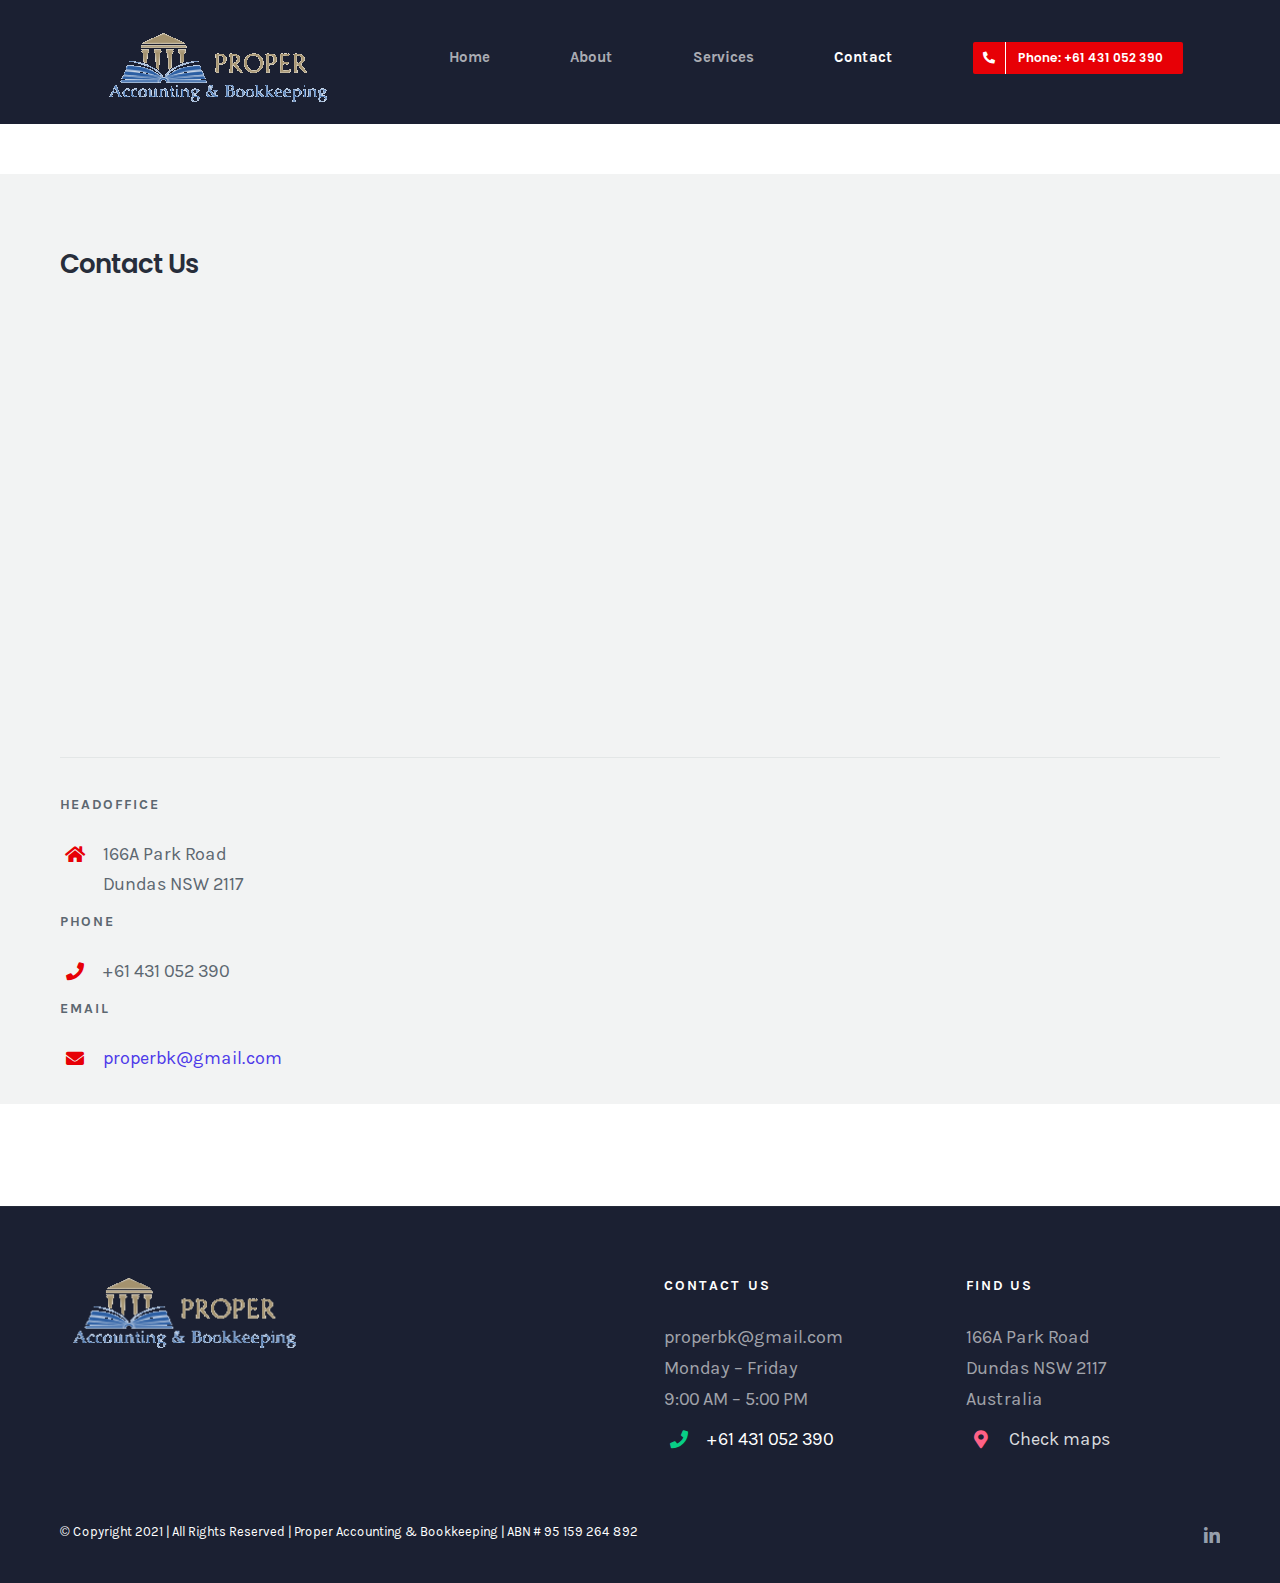
<file: contacts.html>
<!DOCTYPE html>
<html class="avada-html-layout-wide avada-html-header-position-top avada-is-100-percent-template ua-windows_nt ua-windows_nt-10 ua-windows_nt-10-0 ua-chrome ua-chrome-89 ua-chrome-89-0 ua-chrome-89-0-4389 ua-chrome-89-0-4389-90 ua-desktop ua-desktop-windows ua-webkit ua-webkit-537 ua-webkit-537-36 js no-applicationcache geolocation history postmessage websockets localstorage sessionstorage websqldatabase webworkers hashchange audio canvas canvastext video webgl cssgradients multiplebgs opacity rgba inlinesvg hsla supports svgclippaths smil no-touchevents fontface generatedcontent textshadow cssanimations backgroundsize borderimage borderradius boxshadow flexbox cssreflections csstransforms csstransforms3d csstransitions" lang="en-US" prefix="og: http://ogp.me/ns# fb: http://ogp.me/ns/fb#" data-useragent="Mozilla/5.0 (Windows NT 10.0; Win64; x64) AppleWebKit/537.36 (KHTML, like Gecko) Chrome/89.0.4389.90 Safari/537.36"><head><meta http-equiv="Content-Type" content="text/html; charset=UTF-8">
<meta http-equiv="X-UA-Compatible" content="IE=edge">
<meta name="viewport" content="width=device-width, initial-scale=1">
<title>Contacts – Proper Accounting & Bookkeeping</title>

<link rel="shortcut icon" href="./img/favico.png" type="image/x-icon">
		
				
<meta property="og:title" content="Contact">
<meta property="og:type" content="article">
<meta property="og:url" content="https://properbk.com.au/contatcts.html">
<meta property="og:site_name" content="Proper Accounting & Bookkeeping">
<meta property="og:description" content="Who We Are From our practice’s initial establishment in 2003, our approach to professional service has been focused on offering value to our clients, and it remains as such today. At Business Class Solutions, our mission is to provide exceptional service to our clients">
<meta property="og:image" content="./img/logo-white.png">
							

<link rel="stylesheet" id="rs-plugin-settings-css" href="./css/rs6.css" type="text/css" media="all">
<style id="rs-plugin-settings-inline-css" type="text/css">
	#rs-demo-id {}
</style>
<link rel="stylesheet" id="avada-stylesheet-css" href="./css/style.min.css" type="text/css" media="all">
<link rel="stylesheet" id="child-style-css" href="./css/style.css" type="text/css" media="all">
<link rel="stylesheet" id="fusion-dynamic-css-css" href="./css/1cb8613bcd1382f3f159c7a59d18921a.min.css" type="text/css" media="all">
<script type="text/javascript" src="./js/jquery.js"></script>
<script type="text/javascript" src="./js/jquery-migrate.min.js"></script>
<script type="text/javascript" src="./js/rbtools.min.js"></script>
<script type="text/javascript" src="./js/rs6.min.js"></script>

<style type="text/css" id="css-fb-visibility">@media screen and (max-width: 640px){body:not(.fusion-builder-ui-wireframe) .fusion-no-small-visibility{display:none !important;}}@media screen and (min-width: 641px) and (max-width: 1024px){body:not(.fusion-builder-ui-wireframe) .fusion-no-medium-visibility{display:none !important;}}@media screen and (min-width: 1025px){body:not(.fusion-builder-ui-wireframe) .fusion-no-large-visibility{display:none !important;}}</style><style type="text/css">.recentcomments a{display:inline !important;padding:0 !important;margin:0 !important;}
</style>



<script type="text/javascript">function setREVStartSize(e){
	//window.requestAnimationFrame(function() {				 
		window.RSIW = window.RSIW===undefined ? window.innerWidth : window.RSIW;	
		window.RSIH = window.RSIH===undefined ? window.innerHeight : window.RSIH;	
		try {								
			var pw = document.getElementById(e.c).parentNode.offsetWidth,
				newh;
			pw = pw===0 || isNaN(pw) ? window.RSIW : pw;
			e.tabw = e.tabw===undefined ? 0 : parseInt(e.tabw);
			e.thumbw = e.thumbw===undefined ? 0 : parseInt(e.thumbw);
			e.tabh = e.tabh===undefined ? 0 : parseInt(e.tabh);
			e.thumbh = e.thumbh===undefined ? 0 : parseInt(e.thumbh);
			e.tabhide = e.tabhide===undefined ? 0 : parseInt(e.tabhide);
			e.thumbhide = e.thumbhide===undefined ? 0 : parseInt(e.thumbhide);
			e.mh = e.mh===undefined || e.mh=="" || e.mh==="auto" ? 0 : parseInt(e.mh,0);		
			if(e.layout==="fullscreen" || e.l==="fullscreen") 						
				newh = Math.max(e.mh,window.RSIH);					
			else{					
				e.gw = Array.isArray(e.gw) ? e.gw : [e.gw];
				for (var i in e.rl) if (e.gw[i]===undefined || e.gw[i]===0) e.gw[i] = e.gw[i-1];					
				e.gh = e.el===undefined || e.el==="" || (Array.isArray(e.el) && e.el.length==0)? e.gh : e.el;
				e.gh = Array.isArray(e.gh) ? e.gh : [e.gh];
				for (var i in e.rl) if (e.gh[i]===undefined || e.gh[i]===0) e.gh[i] = e.gh[i-1];
									
				var nl = new Array(e.rl.length),
					ix = 0,						
					sl;					
				e.tabw = e.tabhide>=pw ? 0 : e.tabw;
				e.thumbw = e.thumbhide>=pw ? 0 : e.thumbw;
				e.tabh = e.tabhide>=pw ? 0 : e.tabh;
				e.thumbh = e.thumbhide>=pw ? 0 : e.thumbh;					
				for (var i in e.rl) nl[i] = e.rl[i]<window.RSIW ? 0 : e.rl[i];
				sl = nl[0];									
				for (var i in nl) if (sl>nl[i] && nl[i]>0) { sl = nl[i]; ix=i;}															
				var m = pw>(e.gw[ix]+e.tabw+e.thumbw) ? 1 : (pw-(e.tabw+e.thumbw)) / (e.gw[ix]);					
				newh =  (e.gh[ix] * m) + (e.tabh + e.thumbh);
			}				
			if(window.rs_init_css===undefined) window.rs_init_css = document.head.appendChild(document.createElement("style"));					
			document.getElementById(e.c).height = newh+"px";
			window.rs_init_css.innerHTML += "#"+e.c+"_wrapper { height: "+newh+"px }";				
		} catch(e){
			console.log("Failure at Presize of Slider:" + e)
		}					   
	//});
	};
</script>

<script type="text/javascript">
	var doc = document.documentElement;
	doc.setAttribute( 'data-useragent', navigator.userAgent );
</script>
		

<style type="text/css">/* Chart.js */
	@-webkit-keyframes chartjs-render-animation{from{opacity:0.99}to{opacity:1}}@keyframes chartjs-render-animation{from{opacity:0.99}to{opacity:1}}.chartjs-render-monitor{-webkit-animation:chartjs-render-animation 0.001s;animation:chartjs-render-animation 0.001s;}
</style>

<style id="fit-vids-style">.fluid-width-video-wrapper{width:100%;position:relative;padding:0;}.fluid-width-video-wrapper iframe,.fluid-width-video-wrapper object,.fluid-width-video-wrapper embed {position:absolute;top:0;left:0;width:100%;height:100%;}
</style>

</head>

<body data-rsssl="1" class="page-template page-template-100-width page-template-100-width-php page page-id-13 fusion-image-hovers fusion-pagination-sizing fusion-button_size-large fusion-button_type-flat fusion-button_span-no avada-image-rollover-circle-no avada-image-rollover-yes avada-image-rollover-direction-fade fusion-body ltr no-tablet-sticky-header no-mobile-sticky-header no-mobile-slidingbar no-mobile-totop avada-has-rev-slider-styles fusion-disable-outline fusion-sub-menu-fade mobile-logo-pos-left layout-wide-mode avada-has-boxed-modal-shadow-none layout-scroll-offset-full avada-has-zero-margin-offset-top fusion-top-header menu-text-align-center mobile-menu-design-flyout fusion-show-pagination-text fusion-header-layout-v1 avada-responsive avada-footer-fx-none avada-menu-highlight-style-bar fusion-search-form-clean fusion-main-menu-search-dropdown fusion-avatar-square avada-dropdown-styles avada-blog-layout-grid avada-blog-archive-layout-grid avada-header-shadow-no avada-menu-icon-position-left avada-has-megamenu-shadow avada-has-pagetitle-bg-full avada-has-breadcrumb-mobile-hidden avada-has-pagetitlebar-retina-bg-image avada-has-titlebar-hide avada-header-border-color-full-transparent avada-has-pagination-padding avada-flyout-menu-direction-right avada-ec-views-v1 do-animate fusion-no-touch" style="--viewportWidth:2560; height: auto;">

	<a class="skip-link screen-reader-text" href="#content">Skip to content</a>

	<div id="boxed-wrapper" style="height: auto;">
		<div class="fusion-sides-frame"></div>
		<div id="wrapper" class="fusion-wrapper">
			<div id="home" style="position:relative;top:-1px;"></div>
			
			<header class="fusion-header-wrapper">
				<div class="fusion-header-v1 fusion-logo-alignment fusion-logo-left fusion-sticky-menu- fusion-sticky-logo- fusion-mobile-logo-  fusion-mobile-menu-design-flyout fusion-header-has-flyout-menu">
					<div class="fusion-header-sticky-height"></div>
					<div class="fusion-header">
						<div class="fusion-row">
							<div class="fusion-header-has-flyout-menu-content">
								<div class="fusion-logo" data-margin-top="32px" data-margin-bottom="21px" data-margin-left="36px" data-margin-right="36px">
									<a class="fusion-logo-link" href="/">
									<!-- standard logo -->
										<img src="./img/logo-white.png" width="249" height="71" alt="Proper Accounting & Bookkeeping Logo" data-retina_logo_url="" class="fusion-standard-logo">
									</a>
								</div>		
			
								<!-- Navigation -->
								<nav class="fusion-main-menu" aria-label="Main Menu">
									<ul id="menu-main-menu-new" class="fusion-menu">
										<li id="menu-item-807" class="menu-item menu-item-type-post_type menu-item-object-page menu-item-home menu-item-807" data-item-id="807">
											<a href="/" class="fusion-bar-highlight"><span class="menu-text">Home</span></a>
										</li>
										<li id="menu-item-862" class="menu-item menu-item-type-post_type menu-item-object-page menu-item-862" data-item-id="862">
											<a href="/about.html" class="fusion-bar-highlight"><span class="menu-text">About</span></a>
										</li>
										<li id="menu-item-939" class="menu-item menu-item-type-post_type menu-item-object-page menu-item-939" data-item-id="939">
											<a href="/services.html" class="fusion-bar-highlight"><span class="menu-text">Services</span></a>
										</li>
										<li id="menu-item-876" class="menu-item menu-item-type-post_type menu-item-object-page current-menu-item page_item page-item-13 current_page_item menu-item-876" data-item-id="876">
											<a href="/contacts.html" class="fusion-bar-highlight"><span class="menu-text">Contact</span></a>
										</li>
										<li id="menu-item-812" class="menu-item menu-item-type-custom menu-item-object-custom menu-item-812 fusion-menu-item-button" data-item-id="812">
											<a href="tel:+61%20431%20052%20390" class="fusion-bar-highlight"><span class="menu-text fusion-button button-default button-small"><span class="button-icon-divider-left"><i class="glyphicon fa-phone-alt fas"></i></span><span class="fusion-button-text-left">Phone: +61 431 052 390</span></span></a>
										</li>
									</ul>
								</nav>
								<div class="fusion-flyout-menu-icons fusion-flyout-mobile-menu-icons">
									<a class="fusion-flyout-menu-toggle" aria-hidden="true" aria-label="Toggle Menu" href="https://properbk.com.au/contacts.html">
										<div class="fusion-toggle-icon-line"></div>
										<div class="fusion-toggle-icon-line"></div>
										<div class="fusion-toggle-icon-line"></div>
									</a>
								</div>


								<div class="fusion-flyout-menu-bg"></div>
								
								<!-- Mobile Navigation -->
								<nav class="fusion-mobile-nav-holder fusion-flyout-menu fusion-flyout-mobile-menu" aria-label="Main Menu Mobile">
									<ul id="mobile-menu-main-menu-new" class="fusion-menu">
										<li id="mobile-menu-item-807" class="fusion-mobile-nav-item" data-item-id="807" style="">
											<a href="/" class="fusion-bar-highlight"><span class="menu-text">Home</span></a>
										</li>
										<li id="mobile-menu-item-862" class="fusion-mobile-nav-item fusion-mobile-current-nav-item" data-item-id="862" style="">
											<a href="/contacts.html" class="fusion-bar-highlight"><span class="menu-text">Contact</span></a>
										</li>
										<li id="mobile-menu-item-939" class="fusion-mobile-nav-item" data-item-id="939" style=""><a href="https://properbk.com.au/services.html" class="fusion-bar-highlight"><span class="menu-text">Services</span></a></li>
										<li id="mobile-menu-item-876" class="fusion-mobile-nav-item" data-item-id="876" style=""><a href="https://properbk.com.au/contacts.html" class="fusion-bar-highlight"><span class="menu-text">Contact</span></a></li>
										<li id="mobile-menu-item-812" class="fusion-mobile-nav-item" data-item-id="812" style=""><a href="tel:+61%20431%20052%20390" class="fusion-bar-highlight"><span class="menu-text"><span class="fusion-button-text-left">Phone: +61 431 052 390</span></span></a>
										</li>
									</ul>
								</nav>
							</div>
						</div>
					</div>
				</div>
				<div class="fusion-clearfix"></div>
			</header>
						
			
			<div id="sliders-container"></div>
			<div class="avada-page-titlebar-wrapper"></div>

			<main id="main" class="clearfix width-100">
				<div class="fusion-row" style="max-width:100%;">

					<!-- Start Content Area -->

					<div id="post-14" class="post-14 page type-page status-publish hentry">
						<span class="entry-title rich-snippet-hidden">Contact</span>
						<div class="post-content">
							<div class="fusion-fullwidth fullwidth-box fusion-builder-row-1 nonhundred-percent-fullwidth non-hundred-percent-height-scrolling" style="background-color: #f2f3f3;background-position: center center;background-repeat: no-repeat;padding-top:4%;padding-right:30px;padding-left:30px;">
								<div class="fusion-builder-row fusion-row ">
									<div data-animationtype="fadeInLeft" data-animationduration="0.8" data-animationoffset="100%" class="fusion-layout-column fusion_builder_column fusion_builder_column_1_3 fusion-builder-column-0 fusion-one-third fusion-column-first fusion-animated 1_3" style="margin-top: 25px; margin-bottom: 25px; width: 100%; margin-right: 4%; visibility: visible; animation-duration: 0.8s;">
										<div class="fusion-column-wrapper" style="padding: 0px; background-position: left top; background-repeat: no-repeat; background-size: cover; height: auto;" data-bg-url="">
											
											<div class="fusion-title title fusion-title-1 fusion-sep-none fusion-title-text fusion-title-size-three fusion-border-below-title" style="margin-top:0px;margin-bottom:20px;">
												<h3 class="title-heading-left fusion-responsive-typography-calculated" style="margin: 0px; --fontSize:26; line-height: 1.3; --minFontSize:26;" data-fontsize="26" data-lineheight="33.8px">Contact Us</h3>
											</div>
											<div class="fusion-text">
												<p>
													<iframe style="border: 0;" tabindex="0" src="https://www.google.com/maps/embed?pb=!1m18!1m12!1m3!1d3315.380603540846!2d151.03909251520852!3d-33.802489880674536!2m3!1f0!2f0!3f0!3m2!1i1024!2i768!4f13.1!3m3!1m2!1s0x6b12a383d624fe8f%3A0x391b8093deb60fd2!2s166A%20Park%20Rd%2C%20Dundas%20NSW%202117%2C%20Australia!5e0!3m2!1sen!2sru!4v1620886165373!5m2!1sen!2sru" width="100%" height="400" frameborder="0" allowfullscreen="allowfullscreen" aria-hidden="false"></iframe>
												</p>
											</div>
											
											<div class="fusion-sep-clear"></div>
											
											<div class="fusion-separator fusion-full-width-sep sep-single sep-solid" style="border-color:#e3e6e6;border-top-width:1px;margin-left: auto;margin-right: auto;margin-top:25px;margin-bottom:30px;"></div>
											<div class="fusion-text">
												<p>
													<span style="font-size: 14px; font-weight: bold; letter-spacing: 2px;">HEADOFFICE</span>
												</p>
											</div>
											<ul class="fusion-checklist fusion-checklist-1" style="font-size:18px;line-height:30.6px;">
												<li class="fusion-li-item">
													<span style="height:30.6px;width:30.6px;margin-right:12.6px;" class="icon-wrapper circle-no">
														<i class="fusion-li-icon fa-home fas" style="color:#e70006;"></i>
													</span>
													<div class="fusion-li-item-content" style="margin-left:43.2px;">
														<p>166A Park Road<br>Dundas NSW 2117</p>
													</div>
												</li>
											</ul>
											<div class="fusion-text">
												<p>
													<span style="font-size: 14px; font-weight: bold; letter-spacing: 2px;">PHONE</span>
												</p>
											</div>
											<ul class="fusion-checklist fusion-checklist-2" style="font-size:18px;line-height:30.6px;">
												<li class="fusion-li-item">
													<span style="height:30.6px;width:30.6px;margin-right:12.6px;" class="icon-wrapper circle-no">
														<i class="fusion-li-icon fa-phone fas" style="color:#e70006;"></i>
													</span>
													<div class="fusion-li-item-content" style="margin-left:43.2px;">
														<p>+61 431 052 390</p>
													</div>
												</li>
											</ul>
											<div class="fusion-text">
												<p>
													<span style="font-size: 14px; font-weight: bold; letter-spacing: 2px;">EMAIL</span>
												</p>
											</div>
											<ul class="fusion-checklist fusion-checklist-3" style="font-size:18px;line-height:30.6px;">
												<li class="fusion-li-item">
													<span style="height:30.6px;width:30.6px;margin-right:12.6px;" class="icon-wrapper circle-no">
														<i class="fusion-li-icon fa-envelope fas" style="color:#e70006;"></i>
													</span>
													<div class="fusion-li-item-content" style="margin-left:43.2px;">
														<p><a href="mailto:properbk@gmail.com">properbk@gmail.com</a></p>
													</div>
												</li>
											</ul>
											<div class="fusion-clearfix"></div>
										</div>
									</div>
								</div>
								<div class="fusion-clearfix"></div>
							</div>
						</div>
			
						<div class="fusion-layout-column fusion_builder_column fusion_builder_column_1_1 fusion-builder-column-2 fusion-one-full fusion-column-first fusion-column-last 1_1" style="margin-top:25px;margin-bottom:25px;">
							<div class="fusion-column-wrapper" style="padding: 0px; background-position: left top; background-repeat: no-repeat; background-size: cover; height: auto;" data-bg-url="">
								<div class="fusion-sep-clear"></div>
								<div class="fusion-separator fusion-full-width-sep sep-none" style="margin-left: auto;margin-right: auto;margin-top:;margin-bottom:50px;"></div>
								<div class="fusion-clearfix"></div>
							</div>
						</div>
					</div>
				</div>
			</div>
		</div>
					
					
					<!-- EndContent Area -->

				</div>  <!-- fusion-row -->
			</main>  <!-- #main -->
				
				
								
					
			<div class="fusion-footer">
					
				<footer class="fusion-footer-widget-area fusion-widget-area">
					<div class="fusion-row">
						<div class="fusion-columns fusion-columns-4 fusion-widget-area">
							
																												<div class="fusion-column col-lg-3 col-md-3 col-sm-3">
										<section id="media_image-2" class="fusion-footer-widget-column widget widget_media_image" style="border-style: solid;border-color:transparent;border-width:0px;"><a href="https://properbk.com.au/"><img width="249" height="71" src="./img/logo-white.png" class="image wp-image-821  attachment-full size-full" alt="" style="max-width: 100%; height: auto;" srcset="./img/logo-white.png 200w, ./img/logo-white.png 249w" sizes="(max-width: 249px) 100vw, 249px"></a><div style="clear:both;"></div></section>																					</div>
																													<div class="fusion-column col-lg-3 col-md-3 col-sm-3">
										<section id="text-6" class="fusion-footer-widget-column widget widget_text" style="border-style: solid;border-color:transparent;border-width:0px;"><!--<h4 class="widget-title fusion-responsive-typography-calculated" data-fontsize="14" data-lineheight="17.5px" style="--fontSize:14; line-height: 1.25; --minFontSize:14;">TAX CHECKLIST</h4>-->			
											<!--<div class="textwidget">This checklist may assist you
			in the preparation of your tax
			return.
			<ul class="fusion-checklist fusion-checklist-9" style="font-size:18px;line-height:30.6px;"><li class="fusion-li-item"><span style="height:30.6px;width:30.6px;margin-right:12.6px;" class="icon-wrapper circle-no"><i class="fusion-li-icon fa-file-alt far" style="color:#4fc4f4;"></i></span><div class="fusion-li-item-content" style="margin-left:43.2px;"><span style="color: #ffffff;"><a href="https://bcsaccounting.com.au/wp-content/uploads/2020/06/BCS-Income-Tax-Return-Checklist-Individuals-2020.pdf" target="_blank" rel="noopener noreferrer">Download</a></span></div></li></ul></div>-->
					<div style="clear:both;"></div></section>																					</div>
																													<div class="fusion-column col-lg-3 col-md-3 col-sm-3">
										<section id="text-2" class="fusion-footer-widget-column widget widget_text" style="border-style: solid;border-color:transparent;border-width:0px;"><h4 class="widget-title fusion-responsive-typography-calculated" data-fontsize="14" data-lineheight="17.5px" style="--fontSize:14; line-height: 1.25; --minFontSize:14;">Contact Us</h4>			<div class="textwidget"><ul>properbk@gmail.com</ul>
			<ul>Monday – Friday</ul>
			<ul>9:00 AM – 5:00 PM</ul>
			<ul class="fusion-checklist fusion-checklist-10" style="font-size:18px;line-height:30.6px;"><li class="fusion-li-item"><span style="height:30.6px;width:30.6px;margin-right:12.6px;" class="icon-wrapper circle-no"><i class="fusion-li-icon fa-phone fas" style="color:#08ce86;"></i></span><div class="fusion-li-item-content" style="margin-left:43.2px;"><span style="color: #ffffff;">+61 431 052 390</span></div></li></ul></div>
					<div style="clear:both;"></div></section>																					</div>
																													<div class="fusion-column fusion-column-last col-lg-3 col-md-3 col-sm-3">
										<section id="text-5" class="fusion-footer-widget-column widget widget_text" style="border-style: solid;border-color:transparent;border-width:0px;"><h4 class="widget-title fusion-responsive-typography-calculated" data-fontsize="14" data-lineheight="17.5px" style="--fontSize:14; line-height: 1.25; --minFontSize:14;">Find Us</h4>			<div class="textwidget">166A Park Road <br>
			
			Dundas NSW 2117 <br>
			
			Australia
			<ul class="fusion-checklist fusion-checklist-11" style="font-size:18px;line-height:30.6px;"><li class="fusion-li-item"><span style="height:30.6px;width:30.6px;margin-right:12.6px;" class="icon-wrapper circle-no"><i class="fusion-li-icon fa-map-marker-alt fas" style="color:#ff6186;"></i></span><div class="fusion-li-item-content" style="margin-left:43.2px;"><span style="color: #ffffff;"><a href="https://goo.gl/maps/rKrKoe74PTwMzCeY9" target="_blank&quot;" rel="noopener noreferrer">Check maps</a></span></div></li></ul></div>
					<div style="clear:both;"></div></section>																					</div>
																														
							<div class="fusion-clearfix"></div>
						</div> <!-- fusion-columns -->
					</div> <!-- fusion-row -->
				</footer> <!-- fusion-footer-widget-area -->
			
				
				<footer id="footer" class="fusion-footer-copyright-area">
					<div class="fusion-row">
						<div class="fusion-copyright-content">
			
							<div class="fusion-copyright-notice">
					<div>
					© Copyright 2021   |   All Rights Reserved   |   Proper Accounting & Bookkeeping   |   ABN # 95 159 264 892	</div>
			</div>
			<div class="fusion-social-links-footer">
				<div class="fusion-social-networks"><div class="fusion-social-networks-wrapper"><a class="fusion-social-network-icon fusion-tooltip fusion-linkedin fusion-icon-linkedin" style="" href="https://www.linkedin.com" target="_blank" rel="noopener noreferrer" data-placement="top" data-title="linkedin" data-toggle="tooltip" title="" data-original-title="linkedin"><span class="screen-reader-text">linkedin</span></a></div></div></div>
			
						</div> <!-- fusion-fusion-copyright-content -->
					</div> <!-- fusion-row -->
				</footer> <!-- #footer -->
					</div> <!-- fusion-footer -->	

		
			<div class="fusion-sliding-bar-wrapper"></div>

		</div> <!-- wrapper -->
	</div> <!-- #boxed-wrapper -->

	<div class="fusion-top-frame"></div>
	<div class="fusion-bottom-frame"></div>
	<div class="fusion-boxed-shadow"></div>
	<a class="fusion-one-page-text-link fusion-page-load-link"></a>

	<div class="avada-footer-scripts">
		<link rel="stylesheet" id="wp-block-library-css" href="./css/style.min(1).css" type="text/css" media="all">
		<link rel="stylesheet" id="wp-block-library-theme-css" href="./css/theme.min.css" type="text/css" media="all">
		<script type="text/javascript">
		/* <![CDATA[ */
		var wpcf7 = {"apiSettings":{"root":"https:\/\/properbk.com.au\/wp-json\/contact-form-7\/v1","namespace":"contact-form-7\/v1"},"cached":"1"};
		/* ]]> */
		</script>
		<script type="text/javascript" src="./js/scripts.js"></script>
		<script type="text/javascript" src="./js/d5eb365e6f3dbe7c1273b74003e3add4.min.js"></script>
		<script type="text/javascript" src="./js/wp-embed.min.js"></script>
	</div>
	

	<div class="to-top-container to-top-right"><a href="about/#" id="toTop" style="display: none;"><span id="toTopHover"></span><span class="screen-reader-text">Go to Top</span></a></div>

</body>
</html>
</file>
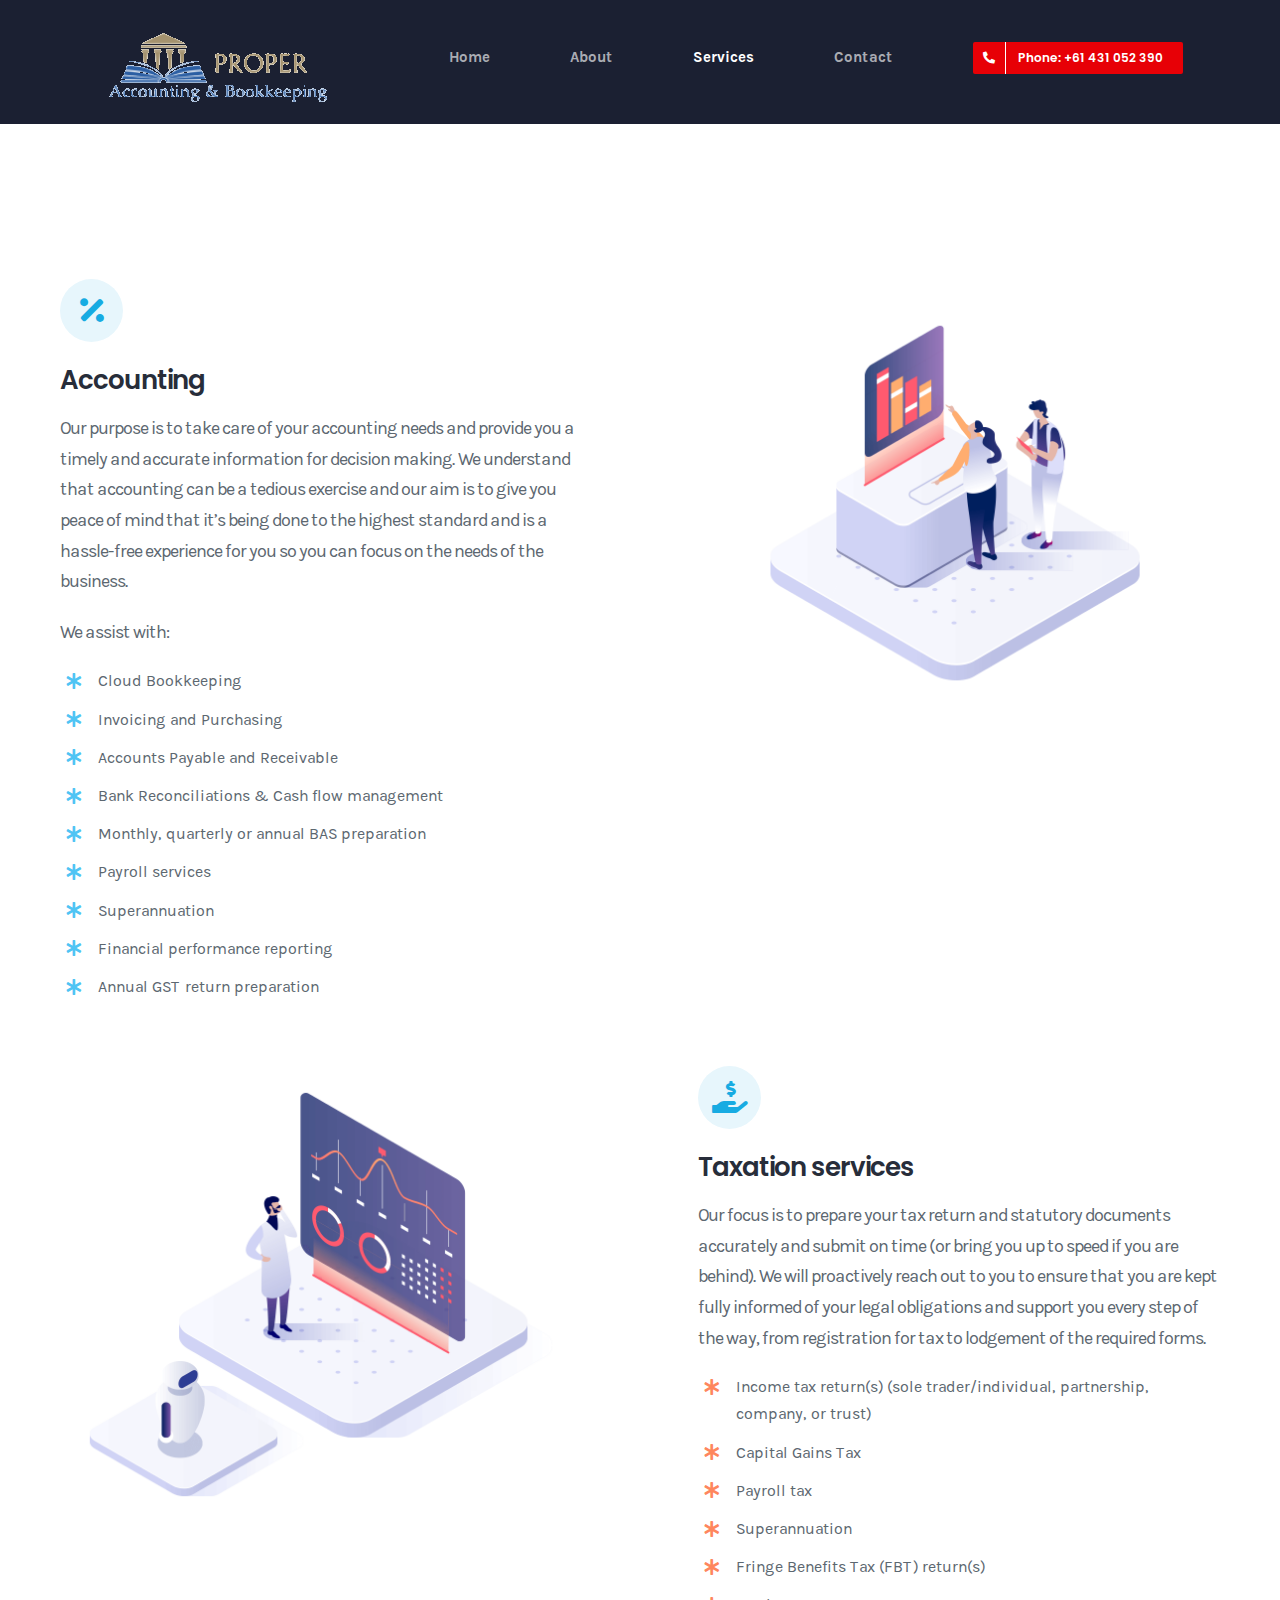
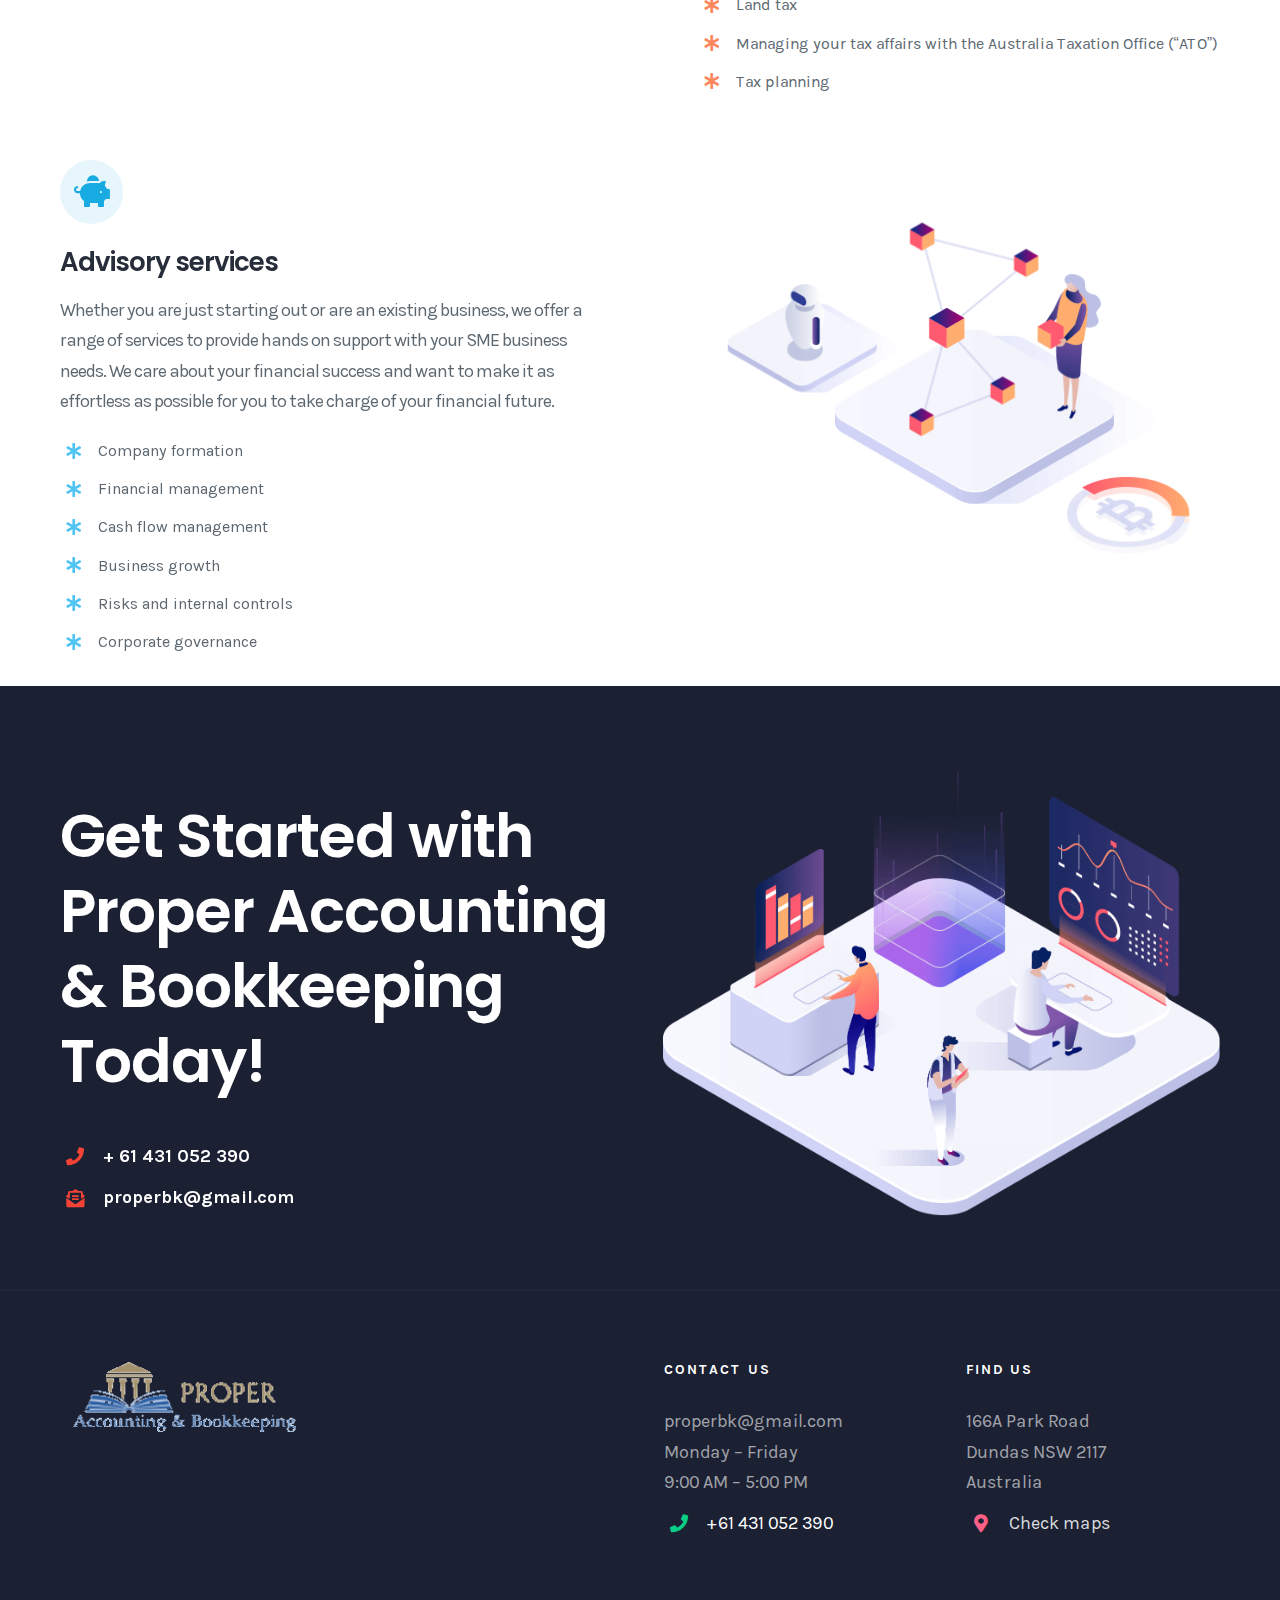
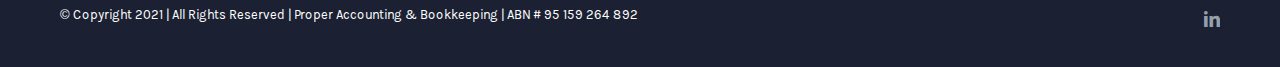
<file: services.html>
<!DOCTYPE html>
<html class="avada-html-layout-wide avada-html-header-position-top avada-is-100-percent-template ua-windows_nt ua-windows_nt-10 ua-windows_nt-10-0 ua-chrome ua-chrome-89 ua-chrome-89-0 ua-chrome-89-0-4389 ua-chrome-89-0-4389-90 ua-desktop ua-desktop-windows ua-webkit ua-webkit-537 ua-webkit-537-36 js no-applicationcache geolocation history postmessage websockets localstorage sessionstorage websqldatabase webworkers hashchange audio canvas canvastext video webgl cssgradients multiplebgs opacity rgba inlinesvg hsla supports svgclippaths smil no-touchevents fontface generatedcontent textshadow cssanimations backgroundsize borderimage borderradius boxshadow flexbox cssreflections csstransforms csstransforms3d csstransitions" lang="en-US" prefix="og: http://ogp.me/ns# fb: http://ogp.me/ns/fb#" data-useragent="Mozilla/5.0 (Windows NT 10.0; Win64; x64) AppleWebKit/537.36 (KHTML, like Gecko) Chrome/89.0.4389.90 Safari/537.36"><head><meta http-equiv="Content-Type" content="text/html; charset=UTF-8">
<meta http-equiv="X-UA-Compatible" content="IE=edge">
<meta name="viewport" content="width=device-width, initial-scale=1">
<title>Services – Proper Accounting & Bookkeeping</title>

<link rel="shortcut icon" href="./img/favico.png" type="image/x-icon">
		
				
<meta property="og:title" content="Services">
<meta property="og:type" content="article">
<meta property="og:url" content="https://properbk.com.au/services.html">
<meta property="og:site_name" content="Proper Accounting & Bookkeeping">
<meta property="og:description" content="Who We Are From our practice’s initial establishment in 2006, our approach to professional service has been focused on offering value to our clients, and it remains as such today. At Proper Accounting & Bookkeeping, our mission is to provide exceptional service to our clients">
<meta property="og:image" content="./img/logo-white.png">
							

<link rel="stylesheet" id="rs-plugin-settings-css" href="./css/rs6.css" type="text/css" media="all">
<style id="rs-plugin-settings-inline-css" type="text/css">
	#rs-demo-id {}
</style>
<link rel="stylesheet" id="avada-stylesheet-css" href="./css/style.min.css" type="text/css" media="all">
<link rel="stylesheet" id="child-style-css" href="./css/style.css" type="text/css" media="all">

<link rel="stylesheet" id="fusion-dynamic-css-css" href="./css/1cb8613bcd1382f3f159c7a59d18921a.min.css" type="text/css" media="all">
<script type="text/javascript" src="./js/jquery.js"></script>
<script type="text/javascript" src="./js/jquery-migrate.min.js"></script>
<script type="text/javascript" src="./js/rbtools.min.js"></script>
<script type="text/javascript" src="./js/rs6.min.js"></script>

<style type="text/css" id="css-fb-visibility">@media screen and (max-width: 640px){body:not(.fusion-builder-ui-wireframe) .fusion-no-small-visibility{display:none !important;}}@media screen and (min-width: 641px) and (max-width: 1024px){body:not(.fusion-builder-ui-wireframe) .fusion-no-medium-visibility{display:none !important;}}@media screen and (min-width: 1025px){body:not(.fusion-builder-ui-wireframe) .fusion-no-large-visibility{display:none !important;}}</style><style type="text/css">.recentcomments a{display:inline !important;padding:0 !important;margin:0 !important;}
</style>



<script type="text/javascript">function setREVStartSize(e){
	//window.requestAnimationFrame(function() {				 
		window.RSIW = window.RSIW===undefined ? window.innerWidth : window.RSIW;	
		window.RSIH = window.RSIH===undefined ? window.innerHeight : window.RSIH;	
		try {								
			var pw = document.getElementById(e.c).parentNode.offsetWidth,
				newh;
			pw = pw===0 || isNaN(pw) ? window.RSIW : pw;
			e.tabw = e.tabw===undefined ? 0 : parseInt(e.tabw);
			e.thumbw = e.thumbw===undefined ? 0 : parseInt(e.thumbw);
			e.tabh = e.tabh===undefined ? 0 : parseInt(e.tabh);
			e.thumbh = e.thumbh===undefined ? 0 : parseInt(e.thumbh);
			e.tabhide = e.tabhide===undefined ? 0 : parseInt(e.tabhide);
			e.thumbhide = e.thumbhide===undefined ? 0 : parseInt(e.thumbhide);
			e.mh = e.mh===undefined || e.mh=="" || e.mh==="auto" ? 0 : parseInt(e.mh,0);		
			if(e.layout==="fullscreen" || e.l==="fullscreen") 						
				newh = Math.max(e.mh,window.RSIH);					
			else{					
				e.gw = Array.isArray(e.gw) ? e.gw : [e.gw];
				for (var i in e.rl) if (e.gw[i]===undefined || e.gw[i]===0) e.gw[i] = e.gw[i-1];					
				e.gh = e.el===undefined || e.el==="" || (Array.isArray(e.el) && e.el.length==0)? e.gh : e.el;
				e.gh = Array.isArray(e.gh) ? e.gh : [e.gh];
				for (var i in e.rl) if (e.gh[i]===undefined || e.gh[i]===0) e.gh[i] = e.gh[i-1];
									
				var nl = new Array(e.rl.length),
					ix = 0,						
					sl;					
				e.tabw = e.tabhide>=pw ? 0 : e.tabw;
				e.thumbw = e.thumbhide>=pw ? 0 : e.thumbw;
				e.tabh = e.tabhide>=pw ? 0 : e.tabh;
				e.thumbh = e.thumbhide>=pw ? 0 : e.thumbh;					
				for (var i in e.rl) nl[i] = e.rl[i]<window.RSIW ? 0 : e.rl[i];
				sl = nl[0];									
				for (var i in nl) if (sl>nl[i] && nl[i]>0) { sl = nl[i]; ix=i;}															
				var m = pw>(e.gw[ix]+e.tabw+e.thumbw) ? 1 : (pw-(e.tabw+e.thumbw)) / (e.gw[ix]);					
				newh =  (e.gh[ix] * m) + (e.tabh + e.thumbh);
			}				
			if(window.rs_init_css===undefined) window.rs_init_css = document.head.appendChild(document.createElement("style"));					
			document.getElementById(e.c).height = newh+"px";
			window.rs_init_css.innerHTML += "#"+e.c+"_wrapper { height: "+newh+"px }";				
		} catch(e){
			console.log("Failure at Presize of Slider:" + e)
		}					   
	//});
	};
</script>

<script type="text/javascript">
	var doc = document.documentElement;
	doc.setAttribute( 'data-useragent', navigator.userAgent );
</script>
		
<style type="text/css">/* Chart.js */
	@-webkit-keyframes chartjs-render-animation{from{opacity:0.99}to{opacity:1}}@keyframes chartjs-render-animation{from{opacity:0.99}to{opacity:1}}.chartjs-render-monitor{-webkit-animation:chartjs-render-animation 0.001s;animation:chartjs-render-animation 0.001s;}
</style>

<style id="fit-vids-style">.fluid-width-video-wrapper{width:100%;position:relative;padding:0;}.fluid-width-video-wrapper iframe,.fluid-width-video-wrapper object,.fluid-width-video-wrapper embed {position:absolute;top:0;left:0;width:100%;height:100%;}
</style>

</head>

<body data-rsssl="1" class="page-template page-template-100-width page-template-100-width-php page page-id-13 fusion-image-hovers fusion-pagination-sizing fusion-button_size-large fusion-button_type-flat fusion-button_span-no avada-image-rollover-circle-no avada-image-rollover-yes avada-image-rollover-direction-fade fusion-body ltr no-tablet-sticky-header no-mobile-sticky-header no-mobile-slidingbar no-mobile-totop avada-has-rev-slider-styles fusion-disable-outline fusion-sub-menu-fade mobile-logo-pos-left layout-wide-mode avada-has-boxed-modal-shadow-none layout-scroll-offset-full avada-has-zero-margin-offset-top fusion-top-header menu-text-align-center mobile-menu-design-flyout fusion-show-pagination-text fusion-header-layout-v1 avada-responsive avada-footer-fx-none avada-menu-highlight-style-bar fusion-search-form-clean fusion-main-menu-search-dropdown fusion-avatar-square avada-dropdown-styles avada-blog-layout-grid avada-blog-archive-layout-grid avada-header-shadow-no avada-menu-icon-position-left avada-has-megamenu-shadow avada-has-pagetitle-bg-full avada-has-breadcrumb-mobile-hidden avada-has-pagetitlebar-retina-bg-image avada-has-titlebar-hide avada-header-border-color-full-transparent avada-has-pagination-padding avada-flyout-menu-direction-right avada-ec-views-v1 do-animate fusion-no-touch" style="--viewportWidth:2560; height: auto;">

	<a class="skip-link screen-reader-text" href="#content">Skip to content</a>

	<div id="boxed-wrapper" style="height: auto;">
		<div class="fusion-sides-frame"></div>
		<div id="wrapper" class="fusion-wrapper">
			<div id="home" style="position:relative;top:-1px;"></div>
			
			<header class="fusion-header-wrapper">
				<div class="fusion-header-v1 fusion-logo-alignment fusion-logo-left fusion-sticky-menu- fusion-sticky-logo- fusion-mobile-logo-  fusion-mobile-menu-design-flyout fusion-header-has-flyout-menu">
					<div class="fusion-header-sticky-height"></div>
					<div class="fusion-header">
						<div class="fusion-row">
							<div class="fusion-header-has-flyout-menu-content">
								<div class="fusion-logo" data-margin-top="32px" data-margin-bottom="21px" data-margin-left="36px" data-margin-right="36px">
									<a class="fusion-logo-link" href="/">
									<!-- standard logo -->
										<img src="./img/logo-white.png" width="249" height="71" alt="Proper Accounting & Bookkeeping" data-retina_logo_url="" class="fusion-standard-logo">
									</a>
								</div>		
			
								<!-- Navigation -->
								<nav class="fusion-main-menu" aria-label="Main Menu">
									<ul id="menu-main-menu-new" class="fusion-menu">
										<li id="menu-item-807" class="menu-item menu-item-type-post_type menu-item-object-page menu-item-home menu-item-807" data-item-id="807">
											<a href="/" class="fusion-bar-highlight"><span class="menu-text">Home</span></a>
										</li>
										<li id="menu-item-862" class="menu-item menu-item-type-post_type menu-item-object-page menu-item-862" data-item-id="862">
											<a href="/about.html" class="fusion-bar-highlight"><span class="menu-text">About</span></a>
										</li>
										<li id="menu-item-939" class="menu-item menu-item-type-post_type menu-item-object-page current-menu-item page_item page-item-13 current_page_item menu-item-939" data-item-id="939">
											<a href="/services.html" class="fusion-bar-highlight"><span class="menu-text">Services</span></a>
										</li>
										<li id="menu-item-876" class="menu-item menu-item-type-post_type menu-item-object-page menu-item-876" data-item-id="876">
											<a href="/contacts.html" class="fusion-bar-highlight"><span class="menu-text">Contact</span></a>
										</li>
										<li id="menu-item-812" class="menu-item menu-item-type-custom menu-item-object-custom menu-item-812 fusion-menu-item-button" data-item-id="812">
											<a href="tel:+61%20431%20052%20390" class="fusion-bar-highlight"><span class="menu-text fusion-button button-default button-small"><span class="button-icon-divider-left"><i class="glyphicon fa-phone-alt fas"></i></span><span class="fusion-button-text-left">Phone: +61 431 052 390</span></span></a>
										</li>
									</ul>
								</nav>
								<div class="fusion-flyout-menu-icons fusion-flyout-mobile-menu-icons">
									<a class="fusion-flyout-menu-toggle" aria-hidden="true" aria-label="Toggle Menu" href="https://properbk.com.au/services.html">
										<div class="fusion-toggle-icon-line"></div>
										<div class="fusion-toggle-icon-line"></div>
										<div class="fusion-toggle-icon-line"></div>
									</a>
								</div>


								<div class="fusion-flyout-menu-bg"></div>
								
								<!-- Mobile Navigation -->
								<nav class="fusion-mobile-nav-holder fusion-flyout-menu fusion-flyout-mobile-menu" aria-label="Main Menu Mobile">
									<ul id="mobile-menu-main-menu-new" class="fusion-menu">
										<li id="mobile-menu-item-807" class="fusion-mobile-nav-item" data-item-id="807" style="">
											<a href="/" class="fusion-bar-highlight"><span class="menu-text">Home</span></a>
										</li>
										<li id="mobile-menu-item-862" class="fusion-mobile-nav-item fusion-mobile-current-nav-item" data-item-id="862" style="">
											<a href="/services.html" class="fusion-bar-highlight"><span class="menu-text">Services</span></a>
										</li>
										<li id="mobile-menu-item-939" class="fusion-mobile-nav-item" data-item-id="939" style=""><a href="https://properbk.com.au/services.html" class="fusion-bar-highlight"><span class="menu-text">Services</span></a></li>
										<li id="mobile-menu-item-876" class="fusion-mobile-nav-item" data-item-id="876" style=""><a href="https://properbk.com.au/contacts.html" class="fusion-bar-highlight"><span class="menu-text">Contact</span></a></li>
										<li id="mobile-menu-item-812" class="fusion-mobile-nav-item" data-item-id="812" style=""><a href="tel:+61%20431%20052%20390" class="fusion-bar-highlight"><span class="menu-text"><span class="fusion-button-text-left">Phone: +61 431 052 390</span></span></a>
										</li>
									</ul>
								</nav>
							</div>
						</div>
					</div>
				</div>
				<div class="fusion-clearfix"></div>
			</header>
						
			
			<div id="sliders-container"></div>
			<div class="avada-page-titlebar-wrapper"></div>

			<main id="main" class="clearfix width-100">
				<div class="fusion-row" style="max-width:100%;">

					<!-- Start Content Area -->
					
					<section id="content" class="full-width">
						<div id="post-10" class="post-10 page type-page status-publish hentry">
				<span class="entry-title rich-snippet-hidden">Services</span><span class="vcard rich-snippet-hidden"><span class="fn"><a href="https://properbk.com.au" title="Posts" rel="author"></a></span></span><span class="updated rich-snippet-hidden"></span>						<div class="post-content">
					<div id="business-tax"><div class="fusion-fullwidth fullwidth-box fusion-builder-row-1 nonhundred-percent-fullwidth non-hundred-percent-height-scrolling fusion-equal-height-columns" style="background-color: rgba(255,255,255,0);background-position: center center;background-repeat: no-repeat;padding-top:0px;padding-right:30px;padding-bottom:0px;padding-left:30px;margin-top: 80px;"><div class="fusion-builder-row fusion-row "><div data-animationtype="fadeInRight" data-animationduration="0.8" data-animationoffset="100%" class="fusion-layout-column fusion_builder_column fusion_builder_column_1_2 fusion-builder-column-0 fusion-one-half fusion-column-first fusion-animated 1_2" style="margin-top: 25px; margin-bottom: 25px; width: calc(45%); margin-right: 10%; visibility: visible; animation-duration: 0.8s;"><div class="fusion-column-wrapper" style="padding: 0px; background-position: left top; background-repeat: no-repeat; background-size: cover; min-height: 697px; height: auto;" data-bg-url=""><div class="fusion-fa-align-left"><i class="fb-icon-element-1 fb-icon-element fontawesome-icon fa-percentage fas circle-yes" style="font-size:31.68px;line-height:61.36px;height:63.36px;width:63.36px;border-width:1px;margin-right:18px;"></i></div><style>i.fontawesome-icon.fb-icon-element-1{ color: #17abe2; background-color: #e7f6fc; border-color: rgba(255,255,255,0);}i.fontawesome-icon.fb-icon-element-1:hover { color: #17abe2; background-color: #e7f6fc; border-color: rgba(255,255,255,0);}</style><div class="fusion-sep-clear"></div><div class="fusion-separator fusion-full-width-sep sep-none" style="margin-left: auto;margin-right: auto;margin-top:;margin-bottom:20px;"></div><style type="text/css"></style><div class="fusion-title title fusion-title-1 fusion-sep-none fusion-title-text fusion-title-size-three fusion-border-below-title" style="margin-top:20px;margin-bottom:15px;"><h3 class="title-heading-left fusion-responsive-typography-calculated" style="margin: 0px; --fontSize:26; line-height: 1.3; --minFontSize:26;" data-fontsize="26" data-lineheight="33.8px">Accounting</h3></div><div class="fusion-text"><p><span style="font-size: 18px; line-height: 1.6em; letter-spacing: -1px;">Our purpose is to take care of your accounting needs and provide you a timely and accurate information for decision making. We understand that accounting can be a tedious exercise and our aim is to give you peace of mind that it’s being done to the highest standard and is a hassle-free experience for you so you can focus on the needs of the business.</span></p>
	<p><span style="font-size: 18px; line-height: 1.6em; letter-spacing: -1px;">We assist with:</span></p>
	</div><ul class="fusion-checklist fusion-checklist-1" style="font-size:16px;line-height:27.2px;"><li class="fusion-li-item"><span style="height:27.2px;width:27.2px;margin-right:11.2px;" class="icon-wrapper circle-no"><i class="fusion-li-icon fa-asterisk fas" style="color:#4fc4f4;"></i></span><div class="fusion-li-item-content" style="margin-left:38.4px;">Cloud Bookkeeping</div></li><li class="fusion-li-item"><span style="height:27.2px;width:27.2px;margin-right:11.2px;" class="icon-wrapper circle-no"><i class="fusion-li-icon fa-asterisk fas" style="color:#4fc4f4;"></i></span><div class="fusion-li-item-content" style="margin-left:38.4px;">
	<p>Invoicing and Purchasing</p>
	</div></li><li class="fusion-li-item"><span style="height:27.2px;width:27.2px;margin-right:11.2px;" class="icon-wrapper circle-no"><i class="fusion-li-icon fa-asterisk fas" style="color:#4fc4f4;"></i></span><div class="fusion-li-item-content" style="margin-left:38.4px;">
	<p>Accounts Payable and Receivable</p>
	</div></li><li class="fusion-li-item"><span style="height:27.2px;width:27.2px;margin-right:11.2px;" class="icon-wrapper circle-no"><i class="fusion-li-icon fa-asterisk fas" style="color:#4fc4f4;"></i></span><div class="fusion-li-item-content" style="margin-left:38.4px;">
	<p>Bank Reconciliations &amp; Cash flow management</p>
	</div></li><li class="fusion-li-item"><span style="height:27.2px;width:27.2px;margin-right:11.2px;" class="icon-wrapper circle-no"><i class="fusion-li-icon fa-asterisk fas" style="color:#4fc4f4;"></i></span><div class="fusion-li-item-content" style="margin-left:38.4px;">
	<p>Monthly, quarterly or annual BAS preparation</p>
	</div></li><li class="fusion-li-item"><span style="height:27.2px;width:27.2px;margin-right:11.2px;" class="icon-wrapper circle-no"><i class="fusion-li-icon fa-asterisk fas" style="color:#4fc4f4;"></i></span><div class="fusion-li-item-content" style="margin-left:38.4px;">Payroll services</div></li><li class="fusion-li-item"><span style="height:27.2px;width:27.2px;margin-right:11.2px;" class="icon-wrapper circle-no"><i class="fusion-li-icon fa-asterisk fas" style="color:#4fc4f4;"></i></span><div class="fusion-li-item-content" style="margin-left:38.4px;">Superannuation</div></li><li class="fusion-li-item"><span style="height:27.2px;width:27.2px;margin-right:11.2px;" class="icon-wrapper circle-no"><i class="fusion-li-icon fa-asterisk fas" style="color:#4fc4f4;"></i></span><div class="fusion-li-item-content" style="margin-left:38.4px;">
	<p>Financial performance reporting</p>
	</div></li><li class="fusion-li-item"><span style="height:27.2px;width:27.2px;margin-right:11.2px;" class="icon-wrapper circle-no"><i class="fusion-li-icon fa-asterisk fas" style="color:#4fc4f4;"></i></span><div class="fusion-li-item-content" style="margin-left:38.4px;">
	<p>Annual GST return preparation</p>
	</div></li></ul>
	<div class="fusion-sep-clear"></div><div class="fusion-separator fusion-full-width-sep sep-none" style="margin-left: auto;margin-right: auto;margin-top:8px;"></div><div class="fusion-clearfix"></div></div></div><div data-animationtype="fadeInLeft" data-animationduration="0.8" data-animationoffset="100%" class="fusion-layout-column fusion_builder_column fusion_builder_column_1_2 fusion-builder-column-1 fusion-one-half fusion-column-last fusion-animated 1_2" style="margin-top: 25px; margin-bottom: 25px; width: calc(45%); visibility: visible; animation-duration: 0.8s;"><div class="fusion-column-wrapper" style="padding: 0px; background-position: left top; background-repeat: no-repeat; background-size: cover; min-height: 697px; height: auto;" data-bg-url=""><div class="imageframe-align-center"><span class="fusion-imageframe imageframe-none imageframe-1 hover-type-none"><img src="./img/solution-5.png" width="1052" height="920" alt="" title="solution-5" class="img-responsive wp-image-659"></span></div><div class="fusion-clearfix"></div></div></div></div></div></div><style type="text/css">.fusion-fullwidth.fusion-builder-row-1 a:not(.fusion-button):not(.fusion-builder-module-control):not(.fusion-social-network-icon):not(.fb-icon-element):not(.fusion-countdown-link):not(.fusion-rollover-link):not(.fusion-rollover-gallery):not(.fusion-button-bar):not(.add_to_cart_button):not(.show_details_button):not(.product_type_external):not(.fusion-quick-view):not(.fusion-rollover-title-link):not(.fusion-breadcrumb-link) , .fusion-fullwidth.fusion-builder-row-1 a:not(.fusion-button):not(.fusion-builder-module-control):not(.fusion-social-network-icon):not(.fb-icon-element):not(.fusion-countdown-link):not(.fusion-rollover-link):not(.fusion-rollover-gallery):not(.fusion-button-bar):not(.add_to_cart_button):not(.show_details_button):not(.product_type_external):not(.fusion-quick-view):not(.fusion-rollover-title-link):not(.fusion-breadcrumb-link):before, .fusion-fullwidth.fusion-builder-row-1 a:not(.fusion-button):not(.fusion-builder-module-control):not(.fusion-social-network-icon):not(.fb-icon-element):not(.fusion-countdown-link):not(.fusion-rollover-link):not(.fusion-rollover-gallery):not(.fusion-button-bar):not(.add_to_cart_button):not(.show_details_button):not(.product_type_external):not(.fusion-quick-view):not(.fusion-rollover-title-link):not(.fusion-breadcrumb-link):after {color: #17abe2;}.fusion-fullwidth.fusion-builder-row-1 a:not(.fusion-button):not(.fusion-builder-module-control):not(.fusion-social-network-icon):not(.fb-icon-element):not(.fusion-countdown-link):not(.fusion-rollover-link):not(.fusion-rollover-gallery):not(.fusion-button-bar):not(.add_to_cart_button):not(.show_details_button):not(.product_type_external):not(.fusion-quick-view):not(.fusion-rollover-title-link):not(.fusion-breadcrumb-link):hover, .fusion-fullwidth.fusion-builder-row-1 a:not(.fusion-button):not(.fusion-builder-module-control):not(.fusion-social-network-icon):not(.fb-icon-element):not(.fusion-countdown-link):not(.fusion-rollover-link):not(.fusion-rollover-gallery):not(.fusion-button-bar):not(.add_to_cart_button):not(.show_details_button):not(.product_type_external):not(.fusion-quick-view):not(.fusion-rollover-title-link):not(.fusion-breadcrumb-link):hover:before, .fusion-fullwidth.fusion-builder-row-1 a:not(.fusion-button):not(.fusion-builder-module-control):not(.fusion-social-network-icon):not(.fb-icon-element):not(.fusion-countdown-link):not(.fusion-rollover-link):not(.fusion-rollover-gallery):not(.fusion-button-bar):not(.add_to_cart_button):not(.show_details_button):not(.product_type_external):not(.fusion-quick-view):not(.fusion-rollover-title-link):not(.fusion-breadcrumb-link):hover:after {color: #17abe2;}.fusion-fullwidth.fusion-builder-row-1 .pagination a.inactive:hover, .fusion-fullwidth.fusion-builder-row-1 .fusion-filters .fusion-filter.fusion-active a {border-color: #17abe2;}.fusion-fullwidth.fusion-builder-row-1 .pagination .current {border-color: #17abe2; background-color: #17abe2;}.fusion-fullwidth.fusion-builder-row-1 .fusion-filters .fusion-filter.fusion-active a, .fusion-fullwidth.fusion-builder-row-1 .fusion-date-and-formats .fusion-format-box, .fusion-fullwidth.fusion-builder-row-1 .fusion-popover, .fusion-fullwidth.fusion-builder-row-1 .tooltip-shortcode {color: #17abe2;}#main .fusion-fullwidth.fusion-builder-row-1 .post .blog-shortcode-post-title a:hover {color: #17abe2;}</style><div id="individual-tax"><div class="fusion-fullwidth fullwidth-box fusion-builder-row-2 nonhundred-percent-fullwidth non-hundred-percent-height-scrolling fusion-equal-height-columns" style="background-color: rgba(255,255,255,0);background-position: center center;background-repeat: no-repeat;padding-top:0px;padding-right:30px;padding-bottom:0px;padding-left:30px;"><div class="fusion-builder-row fusion-row "><div data-animationtype="fadeInLeft" data-animationduration="0.8" data-animationoffset="100%" class="fusion-layout-column fusion_builder_column fusion_builder_column_1_2 fusion-builder-column-2 fusion-one-half fusion-column-first fusion-animated 1_2" style="margin-top: 25px; margin-bottom: 25px; width: calc(45%); margin-right: 10%; visibility: visible; animation-duration: 0.8s;"><div class="fusion-column-wrapper" style="padding: 0px; background-position: left top; background-repeat: no-repeat; background-size: cover; min-height: 598px; height: auto;" data-bg-url=""><div class="imageframe-align-center"><span class="fusion-imageframe imageframe-none imageframe-2 hover-type-none"><img src="./img/solution-4.png" width="1052" height="920" alt="" title="solution-4" class="img-responsive wp-image-667"></span></div><div class="fusion-clearfix"></div></div></div><div data-animationtype="fadeInRight" data-animationduration="0.8" data-animationoffset="100%" class="fusion-layout-column fusion_builder_column fusion_builder_column_1_2 fusion-builder-column-3 fusion-one-half fusion-column-last fusion-animated 1_2" style="margin-top: 25px; margin-bottom: 25px; width: calc(45%); visibility: visible; animation-duration: 0.8s;"><div class="fusion-column-wrapper" style="padding: 0px; background-position: left top; background-repeat: no-repeat; background-size: cover; min-height: 598px; height: auto;" data-bg-url=""><div class="fusion-fa-align-left"><i class="fb-icon-element-2 fb-icon-element fontawesome-icon fa-hand-holding-usd fas circle-yes" style="font-size:31.68px;line-height:61.36px;height:63.36px;width:63.36px;border-width:1px;margin-right:18px;"></i></div><style>i.fontawesome-icon.fb-icon-element-2{ color: #17abe2; background-color: #e7f6fc; border-color: rgba(255,255,255,0);}i.fontawesome-icon.fb-icon-element-2:hover { color: #17abe2; background-color: #e7f6fc; border-color: rgba(255,255,255,0);}</style><div class="fusion-sep-clear"></div><div class="fusion-separator fusion-full-width-sep sep-none" style="margin-left: auto;margin-right: auto;margin-top:;margin-bottom:20px;"></div><style type="text/css"></style><div class="fusion-title title fusion-title-2 fusion-sep-none fusion-title-text fusion-title-size-three fusion-border-below-title" style="margin-top:20px;margin-bottom:15px;"><h3 class="title-heading-left fusion-responsive-typography-calculated" style="margin: 0px; --fontSize:26; line-height: 1.3; --minFontSize:26;" data-fontsize="26" data-lineheight="33.8px">Taxation services</h3></div><div class="fusion-text"><p><span style="font-size: 18px; line-height: 1.6em; letter-spacing: -1px;">Our focus is to prepare your tax return and statutory documents accurately and submit on time (or bring you up to speed if you are behind). We will proactively reach out to you to ensure that you are kept fully informed of your legal obligations and support you every step of the way, from registration for tax to lodgement of the required forms. </span></p>
	<!--<p><span style="font-size: 18px; line-height: 1.6em; letter-spacing: -1px;">We handle all aspects relating to individual tax returns, including:</span></p>-->
	</div><ul class="fusion-checklist fusion-checklist-2" style="font-size:16px;line-height:27.2px;"><li class="fusion-li-item"><span style="height:27.2px;width:27.2px;margin-right:11.2px;" class="icon-wrapper circle-no"><i class="fusion-li-icon fa-asterisk fas" style="color:#fe865d;"></i></span><div class="fusion-li-item-content" style="margin-left:38.4px;">
	<p>Income tax return(s) (sole trader/individual, partnership, company, or trust)</p>
	</div></li><li class="fusion-li-item"><span style="height:27.2px;width:27.2px;margin-right:11.2px;" class="icon-wrapper circle-no"><i class="fusion-li-icon fa-asterisk fas" style="color:#fe865d;"></i></span><div class="fusion-li-item-content" style="margin-left:38.4px;">
	<p>Capital Gains Tax</p>
	</div></li><li class="fusion-li-item"><span style="height:27.2px;width:27.2px;margin-right:11.2px;" class="icon-wrapper circle-no"><i class="fusion-li-icon fa-asterisk fas" style="color:#fe865d;"></i></span><div class="fusion-li-item-content" style="margin-left:38.4px;">
	<p>Payroll tax</p>
	</div></li><li class="fusion-li-item"><span style="height:27.2px;width:27.2px;margin-right:11.2px;" class="icon-wrapper circle-no"><i class="fusion-li-icon fa-asterisk fas" style="color:#fe865d;"></i></span><div class="fusion-li-item-content" style="margin-left:38.4px;">
	<p>Superannuation</p>
	</div></li>
	<li class="fusion-li-item"><span style="height:27.2px;width:27.2px;margin-right:11.2px;" class="icon-wrapper circle-no"><i class="fusion-li-icon fa-asterisk fas" style="color:#fe865d;"></i></span><div class="fusion-li-item-content" style="margin-left:38.4px;">
		<p>Fringe Benefits Tax (FBT) return(s)</p>
		</div></li>
		<li class="fusion-li-item"><span style="height:27.2px;width:27.2px;margin-right:11.2px;" class="icon-wrapper circle-no"><i class="fusion-li-icon fa-asterisk fas" style="color:#fe865d;"></i></span><div class="fusion-li-item-content" style="margin-left:38.4px;">
			<p>Land tax</p>
			</div></li>
			<li class="fusion-li-item"><span style="height:27.2px;width:27.2px;margin-right:11.2px;" class="icon-wrapper circle-no"><i class="fusion-li-icon fa-asterisk fas" style="color:#fe865d;"></i></span><div class="fusion-li-item-content" style="margin-left:38.4px;">
				<p>Managing your tax affairs with the Australia Taxation Office (“ATO”)</p>
				</div></li><li class="fusion-li-item"><span style="height:27.2px;width:27.2px;margin-right:11.2px;" class="icon-wrapper circle-no"><i class="fusion-li-icon fa-asterisk fas" style="color:#fe865d;"></i></span><div class="fusion-li-item-content" style="margin-left:38.4px;">
	<p>Tax planning</p>
	</div></li></ul><div class="fusion-sep-clear"></div><div class="fusion-separator fusion-full-width-sep sep-none" style="margin-left: auto;margin-right: auto;margin-top:8px;"></div><div class="fusion-text"><!--<p><span style="font-size: 18px; line-height: 1.6em; letter-spacing: -1px;">We also offer online tax return services as well as express tax returns and late or prior year tax returns. </span></p>-->
	</div><div class="fusion-clearfix"></div></div></div></div></div></div><style type="text/css">.fusion-fullwidth.fusion-builder-row-2 a:not(.fusion-button):not(.fusion-builder-module-control):not(.fusion-social-network-icon):not(.fb-icon-element):not(.fusion-countdown-link):not(.fusion-rollover-link):not(.fusion-rollover-gallery):not(.fusion-button-bar):not(.add_to_cart_button):not(.show_details_button):not(.product_type_external):not(.fusion-quick-view):not(.fusion-rollover-title-link):not(.fusion-breadcrumb-link) , .fusion-fullwidth.fusion-builder-row-2 a:not(.fusion-button):not(.fusion-builder-module-control):not(.fusion-social-network-icon):not(.fb-icon-element):not(.fusion-countdown-link):not(.fusion-rollover-link):not(.fusion-rollover-gallery):not(.fusion-button-bar):not(.add_to_cart_button):not(.show_details_button):not(.product_type_external):not(.fusion-quick-view):not(.fusion-rollover-title-link):not(.fusion-breadcrumb-link):before, .fusion-fullwidth.fusion-builder-row-2 a:not(.fusion-button):not(.fusion-builder-module-control):not(.fusion-social-network-icon):not(.fb-icon-element):not(.fusion-countdown-link):not(.fusion-rollover-link):not(.fusion-rollover-gallery):not(.fusion-button-bar):not(.add_to_cart_button):not(.show_details_button):not(.product_type_external):not(.fusion-quick-view):not(.fusion-rollover-title-link):not(.fusion-breadcrumb-link):after {color: #17abe2;}.fusion-fullwidth.fusion-builder-row-2 a:not(.fusion-button):not(.fusion-builder-module-control):not(.fusion-social-network-icon):not(.fb-icon-element):not(.fusion-countdown-link):not(.fusion-rollover-link):not(.fusion-rollover-gallery):not(.fusion-button-bar):not(.add_to_cart_button):not(.show_details_button):not(.product_type_external):not(.fusion-quick-view):not(.fusion-rollover-title-link):not(.fusion-breadcrumb-link):hover, .fusion-fullwidth.fusion-builder-row-2 a:not(.fusion-button):not(.fusion-builder-module-control):not(.fusion-social-network-icon):not(.fb-icon-element):not(.fusion-countdown-link):not(.fusion-rollover-link):not(.fusion-rollover-gallery):not(.fusion-button-bar):not(.add_to_cart_button):not(.show_details_button):not(.product_type_external):not(.fusion-quick-view):not(.fusion-rollover-title-link):not(.fusion-breadcrumb-link):hover:before, .fusion-fullwidth.fusion-builder-row-2 a:not(.fusion-button):not(.fusion-builder-module-control):not(.fusion-social-network-icon):not(.fb-icon-element):not(.fusion-countdown-link):not(.fusion-rollover-link):not(.fusion-rollover-gallery):not(.fusion-button-bar):not(.add_to_cart_button):not(.show_details_button):not(.product_type_external):not(.fusion-quick-view):not(.fusion-rollover-title-link):not(.fusion-breadcrumb-link):hover:after {color: #17abe2;}.fusion-fullwidth.fusion-builder-row-2 .pagination a.inactive:hover, .fusion-fullwidth.fusion-builder-row-2 .fusion-filters .fusion-filter.fusion-active a {border-color: #17abe2;}.fusion-fullwidth.fusion-builder-row-2 .pagination .current {border-color: #17abe2; background-color: #17abe2;}.fusion-fullwidth.fusion-builder-row-2 .fusion-filters .fusion-filter.fusion-active a, .fusion-fullwidth.fusion-builder-row-2 .fusion-date-and-formats .fusion-format-box, .fusion-fullwidth.fusion-builder-row-2 .fusion-popover, .fusion-fullwidth.fusion-builder-row-2 .tooltip-shortcode {color: #17abe2;}#main .fusion-fullwidth.fusion-builder-row-2 .post .blog-shortcode-post-title a:hover {color: #17abe2;}</style><div id="smsf"><div class="fusion-fullwidth fullwidth-box fusion-builder-row-3 nonhundred-percent-fullwidth non-hundred-percent-height-scrolling fusion-equal-height-columns" style="background-color: rgba(255,255,255,0);background-position: center center;background-repeat: no-repeat;padding-top:0px;padding-right:30px;padding-bottom:0px;padding-left:30px;"><div class="fusion-builder-row fusion-row "><div data-animationtype="fadeInRight" data-animationduration="0.8" data-animationoffset="100%" class="fusion-layout-column fusion_builder_column fusion_builder_column_1_2 fusion-builder-column-4 fusion-one-half fusion-column-first fusion-animated 1_2" style="margin-top: 25px; margin-bottom: 25px; width: calc(45%); margin-right: 10%; visibility: visible; animation-duration: 0.8s;"><div class="fusion-column-wrapper" style="padding: 0px; background-position: left top; background-repeat: no-repeat; background-size: cover; min-height: 526px; height: auto;" data-bg-url=""><div class="fusion-fa-align-left"><i class="fb-icon-element-3 fb-icon-element fontawesome-icon fa-piggy-bank fas circle-yes" style="font-size:31.68px;line-height:61.36px;height:63.36px;width:63.36px;border-width:1px;margin-right:18px;"></i></div><style>i.fontawesome-icon.fb-icon-element-3{ color: #17abe2; background-color: #e7f6fc; border-color: rgba(255,255,255,0);}i.fontawesome-icon.fb-icon-element-3:hover { color: #17abe2; background-color: #e7f6fc; border-color: rgba(255,255,255,0);}</style><div class="fusion-sep-clear"></div><div class="fusion-separator fusion-full-width-sep sep-none" style="margin-left: auto;margin-right: auto;margin-top:;margin-bottom:20px;"></div><style type="text/css"></style><div class="fusion-title title fusion-title-3 fusion-sep-none fusion-title-text fusion-title-size-three fusion-border-below-title" style="margin-top:20px;margin-bottom:15px;"><h3 class="title-heading-left fusion-responsive-typography-calculated" style="margin: 0px; --fontSize:26; line-height: 1.3; --minFontSize:26;" data-fontsize="26" data-lineheight="33.8px">Advisory services</h3></div><div class="fusion-text"><p><span style="font-size: 18px; line-height: 1.6em; letter-spacing: -1px;">Whether you are just starting out or are an existing business, we offer a range of services to provide hands on support with your SME business needs. We care about your financial success and want to make it as effortless as possible for you to take charge of your financial future.<br>
	</span></p>
	<!--<p><span style="font-size: 18px; line-height: 1.6em; letter-spacing: -1px;">Our SMSF services include:</span></p>-->
	</div><ul class="fusion-checklist fusion-checklist-3" style="font-size:16px;line-height:27.2px;"><li class="fusion-li-item"><span style="height:27.2px;width:27.2px;margin-right:11.2px;" class="icon-wrapper circle-no"><i class="fusion-li-icon fa-asterisk fas" style="color:#4fc4f4;"></i></span><div class="fusion-li-item-content" style="margin-left:38.4px;">
	<p>Company formation</p>
	</div></li><li class="fusion-li-item"><span style="height:27.2px;width:27.2px;margin-right:11.2px;" class="icon-wrapper circle-no"><i class="fusion-li-icon fa-asterisk fas" style="color:#4fc4f4;"></i></span><div class="fusion-li-item-content" style="margin-left:38.4px;">
	<p>Financial management</p>
	</div></li><li class="fusion-li-item"><span style="height:27.2px;width:27.2px;margin-right:11.2px;" class="icon-wrapper circle-no"><i class="fusion-li-icon fa-asterisk fas" style="color:#4fc4f4;"></i></span><div class="fusion-li-item-content" style="margin-left:38.4px;">
	<p>Cash flow management</p>
	</div></li><li class="fusion-li-item"><span style="height:27.2px;width:27.2px;margin-right:11.2px;" class="icon-wrapper circle-no"><i class="fusion-li-icon fa-asterisk fas" style="color:#4fc4f4;"></i></span><div class="fusion-li-item-content" style="margin-left:38.4px;">
	<p>Business growth</p>
	</div></li><li class="fusion-li-item"><span style="height:27.2px;width:27.2px;margin-right:11.2px;" class="icon-wrapper circle-no"><i class="fusion-li-icon fa-asterisk fas" style="color:#4fc4f4;"></i></span><div class="fusion-li-item-content" style="margin-left:38.4px;">
	<p>Risks and internal controls</p>
	</div></li><li class="fusion-li-item"><span style="height:27.2px;width:27.2px;margin-right:11.2px;" class="icon-wrapper circle-no"><i class="fusion-li-icon fa-asterisk fas" style="color:#4fc4f4;"></i></span><div class="fusion-li-item-content" style="margin-left:38.4px;">
	<p>Corporate governance</p>
	</div></li></ul>
	<!--
	<div class="fusion-sep-clear"></div><div class="fusion-separator fusion-full-width-sep sep-none" style="margin-left: auto;margin-right: auto;margin-top:8px;"></div><div class="fusion-clearfix"></div></div></div><div data-animationtype="fadeInLeft" data-animationduration="0.8" data-animationoffset="100%" class="fusion-layout-column fusion_builder_column fusion_builder_column_1_2 fusion-builder-column-5 fusion-one-half fusion-column-last fusion-animated 1_2" style="margin-top: 25px; margin-bottom: 25px; width: calc(45%); visibility: visible; animation-duration: 0.8s;"><div class="fusion-column-wrapper" style="padding: 0px; background-position: left top; background-repeat: no-repeat; background-size: cover; min-height: 526px; height: auto;" data-bg-url=""><div class="imageframe-align-center"><span class="fusion-imageframe imageframe-none imageframe-3 hover-type-none"><img src="./img/solution-3.png" width="1052" height="920" alt="" title="solution-3" class="img-responsive wp-image-666"></span></div><div class="fusion-clearfix"></div></div></div></div></div></div><style type="text/css">.fusion-fullwidth.fusion-builder-row-3 a:not(.fusion-button):not(.fusion-builder-module-control):not(.fusion-social-network-icon):not(.fb-icon-element):not(.fusion-countdown-link):not(.fusion-rollover-link):not(.fusion-rollover-gallery):not(.fusion-button-bar):not(.add_to_cart_button):not(.show_details_button):not(.product_type_external):not(.fusion-quick-view):not(.fusion-rollover-title-link):not(.fusion-breadcrumb-link) , .fusion-fullwidth.fusion-builder-row-3 a:not(.fusion-button):not(.fusion-builder-module-control):not(.fusion-social-network-icon):not(.fb-icon-element):not(.fusion-countdown-link):not(.fusion-rollover-link):not(.fusion-rollover-gallery):not(.fusion-button-bar):not(.add_to_cart_button):not(.show_details_button):not(.product_type_external):not(.fusion-quick-view):not(.fusion-rollover-title-link):not(.fusion-breadcrumb-link):before, .fusion-fullwidth.fusion-builder-row-3 a:not(.fusion-button):not(.fusion-builder-module-control):not(.fusion-social-network-icon):not(.fb-icon-element):not(.fusion-countdown-link):not(.fusion-rollover-link):not(.fusion-rollover-gallery):not(.fusion-button-bar):not(.add_to_cart_button):not(.show_details_button):not(.product_type_external):not(.fusion-quick-view):not(.fusion-rollover-title-link):not(.fusion-breadcrumb-link):after {color: #17abe2;}.fusion-fullwidth.fusion-builder-row-3 a:not(.fusion-button):not(.fusion-builder-module-control):not(.fusion-social-network-icon):not(.fb-icon-element):not(.fusion-countdown-link):not(.fusion-rollover-link):not(.fusion-rollover-gallery):not(.fusion-button-bar):not(.add_to_cart_button):not(.show_details_button):not(.product_type_external):not(.fusion-quick-view):not(.fusion-rollover-title-link):not(.fusion-breadcrumb-link):hover, .fusion-fullwidth.fusion-builder-row-3 a:not(.fusion-button):not(.fusion-builder-module-control):not(.fusion-social-network-icon):not(.fb-icon-element):not(.fusion-countdown-link):not(.fusion-rollover-link):not(.fusion-rollover-gallery):not(.fusion-button-bar):not(.add_to_cart_button):not(.show_details_button):not(.product_type_external):not(.fusion-quick-view):not(.fusion-rollover-title-link):not(.fusion-breadcrumb-link):hover:before, .fusion-fullwidth.fusion-builder-row-3 a:not(.fusion-button):not(.fusion-builder-module-control):not(.fusion-social-network-icon):not(.fb-icon-element):not(.fusion-countdown-link):not(.fusion-rollover-link):not(.fusion-rollover-gallery):not(.fusion-button-bar):not(.add_to_cart_button):not(.show_details_button):not(.product_type_external):not(.fusion-quick-view):not(.fusion-rollover-title-link):not(.fusion-breadcrumb-link):hover:after {color: #17abe2;}.fusion-fullwidth.fusion-builder-row-3 .pagination a.inactive:hover, .fusion-fullwidth.fusion-builder-row-3 .fusion-filters .fusion-filter.fusion-active a {border-color: #17abe2;}.fusion-fullwidth.fusion-builder-row-3 .pagination .current {border-color: #17abe2; background-color: #17abe2;}.fusion-fullwidth.fusion-builder-row-3 .fusion-filters .fusion-filter.fusion-active a, .fusion-fullwidth.fusion-builder-row-3 .fusion-date-and-formats .fusion-format-box, .fusion-fullwidth.fusion-builder-row-3 .fusion-popover, .fusion-fullwidth.fusion-builder-row-3 .tooltip-shortcode {color: #17abe2;}#main .fusion-fullwidth.fusion-builder-row-3 .post .blog-shortcode-post-title a:hover {color: #17abe2;}</style><div id="bookkeeping"><div class="fusion-fullwidth fullwidth-box fusion-builder-row-4 nonhundred-percent-fullwidth non-hundred-percent-height-scrolling fusion-equal-height-columns" style="background-color: rgba(255,255,255,0);background-position: center center;background-repeat: no-repeat;padding-top:0px;padding-right:30px;padding-bottom:0px;padding-left:30px;"><div class="fusion-builder-row fusion-row "><div data-animationtype="fadeInLeft" data-animationduration="0.8" data-animationoffset="100%" class="fusion-layout-column fusion_builder_column fusion_builder_column_1_2 fusion-builder-column-6 fusion-one-half fusion-column-first fusion-animated 1_2" style="margin-top: 25px; margin-bottom: 25px; width: calc(45%); margin-right: 10%; visibility: visible; animation-duration: 0.8s;"><div class="fusion-column-wrapper" style="padding: 0px; background-position: left top; background-repeat: no-repeat; background-size: cover; min-height: 459px; height: auto;" data-bg-url=""><div class="imageframe-align-center"><span class="fusion-imageframe imageframe-none imageframe-4 hover-type-none"><img src="./img/what-is-crypto.png" width="1388" height="1220" alt="" title="what-is-crypto" class="img-responsive wp-image-660"></span></div><div class="fusion-clearfix"></div></div></div><div data-animationtype="fadeInRight" data-animationduration="0.8" data-animationoffset="100%" class="fusion-layout-column fusion_builder_column fusion_builder_column_1_2 fusion-builder-column-7 fusion-one-half fusion-column-last fusion-animated 1_2" style="margin-top: 25px; margin-bottom: 25px; width: calc(45%); visibility: visible; animation-duration: 0.8s;"><div class="fusion-column-wrapper" style="padding: 0px; background-position: left top; background-repeat: no-repeat; background-size: cover; min-height: 459px; height: auto;" data-bg-url=""><div class="fusion-fa-align-left"><i class="fb-icon-element-4 fb-icon-element fontawesome-icon fa-file-invoice-dollar fas circle-yes" style="font-size:31.68px;line-height:61.36px;height:63.36px;width:63.36px;border-width:1px;margin-right:18px;"></i></div><style>i.fontawesome-icon.fb-icon-element-4{ color: #17abe2; background-color: #e7f6fc; border-color: rgba(255,255,255,0);}i.fontawesome-icon.fb-icon-element-4:hover { color: #17abe2; background-color: #e7f6fc; border-color: rgba(255,255,255,0);}</style><div class="fusion-sep-clear"></div><div class="fusion-separator fusion-full-width-sep sep-none" style="margin-left: auto;margin-right: auto;margin-top:;margin-bottom:20px;"></div><style type="text/css"></style><div class="fusion-title title fusion-title-4 fusion-sep-none fusion-title-text fusion-title-size-three fusion-border-below-title" style="margin-top:20px;margin-bottom:15px;"><h3 class="title-heading-left fusion-responsive-typography-calculated" style="margin: 0px; --fontSize:26; line-height: 1.3; --minFontSize:26;" data-fontsize="26" data-lineheight="33.8px">Bookkeeping</h3></div><div class="fusion-text"><p><span style="font-size: 18px; line-height: 1.6em; letter-spacing: -1px;">We offer timely accounting and bookkeeping solutions to keep you up to date while you focus on your business. </span></p>
	<p><span style="font-size: 18px; line-height: 1.6em; letter-spacing: -1px;">Our services include:</span></p>
	</div><ul class="fusion-checklist fusion-checklist-4" style="font-size:16px;line-height:27.2px;"><li class="fusion-li-item"><span style="height:27.2px;width:27.2px;margin-right:11.2px;" class="icon-wrapper circle-no"><i class="fusion-li-icon fa-asterisk fas" style="color:#4fc4f4;"></i></span><div class="fusion-li-item-content" style="margin-left:38.4px;">
	<p>Maintenance of Financial Data</p>
	</div></li><li class="fusion-li-item"><span style="height:27.2px;width:27.2px;margin-right:11.2px;" class="icon-wrapper circle-no"><i class="fusion-li-icon fa-asterisk fas" style="color:#4fc4f4;"></i></span><div class="fusion-li-item-content" style="margin-left:38.4px;">
	<p>Data Entry and Record Keeping</p>
	</div></li><li class="fusion-li-item"><span style="height:27.2px;width:27.2px;margin-right:11.2px;" class="icon-wrapper circle-no"><i class="fusion-li-icon fa-asterisk fas" style="color:#4fc4f4;"></i></span><div class="fusion-li-item-content" style="margin-left:38.4px;">
	<p>Account Reconciliations – Bank, Card, Petty Cash, etc.</p>
	</div></li><li class="fusion-li-item"><span style="height:27.2px;width:27.2px;margin-right:11.2px;" class="icon-wrapper circle-no"><i class="fusion-li-icon fa-asterisk fas" style="color:#4fc4f4;"></i></span><div class="fusion-li-item-content" style="margin-left:38.4px;">
	<p>Month and Year End Accounts</p>
	</div></li><li class="fusion-li-item"><span style="height:27.2px;width:27.2px;margin-right:11.2px;" class="icon-wrapper circle-no"><i class="fusion-li-icon fa-asterisk fas" style="color:#4fc4f4;"></i></span><div class="fusion-li-item-content" style="margin-left:38.4px;">
	<p>Payroll and Superannuation</p>
	</div></li></ul><div class="fusion-sep-clear"></div><div class="fusion-separator fusion-full-width-sep sep-none" style="margin-left: auto;margin-right: auto;margin-top:8px;"></div><div class="fusion-clearfix"></div></div></div></div></div></div><style type="text/css">.fusion-fullwidth.fusion-builder-row-4 a:not(.fusion-button):not(.fusion-builder-module-control):not(.fusion-social-network-icon):not(.fb-icon-element):not(.fusion-countdown-link):not(.fusion-rollover-link):not(.fusion-rollover-gallery):not(.fusion-button-bar):not(.add_to_cart_button):not(.show_details_button):not(.product_type_external):not(.fusion-quick-view):not(.fusion-rollover-title-link):not(.fusion-breadcrumb-link) , .fusion-fullwidth.fusion-builder-row-4 a:not(.fusion-button):not(.fusion-builder-module-control):not(.fusion-social-network-icon):not(.fb-icon-element):not(.fusion-countdown-link):not(.fusion-rollover-link):not(.fusion-rollover-gallery):not(.fusion-button-bar):not(.add_to_cart_button):not(.show_details_button):not(.product_type_external):not(.fusion-quick-view):not(.fusion-rollover-title-link):not(.fusion-breadcrumb-link):before, .fusion-fullwidth.fusion-builder-row-4 a:not(.fusion-button):not(.fusion-builder-module-control):not(.fusion-social-network-icon):not(.fb-icon-element):not(.fusion-countdown-link):not(.fusion-rollover-link):not(.fusion-rollover-gallery):not(.fusion-button-bar):not(.add_to_cart_button):not(.show_details_button):not(.product_type_external):not(.fusion-quick-view):not(.fusion-rollover-title-link):not(.fusion-breadcrumb-link):after {color: #17abe2;}.fusion-fullwidth.fusion-builder-row-4 a:not(.fusion-button):not(.fusion-builder-module-control):not(.fusion-social-network-icon):not(.fb-icon-element):not(.fusion-countdown-link):not(.fusion-rollover-link):not(.fusion-rollover-gallery):not(.fusion-button-bar):not(.add_to_cart_button):not(.show_details_button):not(.product_type_external):not(.fusion-quick-view):not(.fusion-rollover-title-link):not(.fusion-breadcrumb-link):hover, .fusion-fullwidth.fusion-builder-row-4 a:not(.fusion-button):not(.fusion-builder-module-control):not(.fusion-social-network-icon):not(.fb-icon-element):not(.fusion-countdown-link):not(.fusion-rollover-link):not(.fusion-rollover-gallery):not(.fusion-button-bar):not(.add_to_cart_button):not(.show_details_button):not(.product_type_external):not(.fusion-quick-view):not(.fusion-rollover-title-link):not(.fusion-breadcrumb-link):hover:before, .fusion-fullwidth.fusion-builder-row-4 a:not(.fusion-button):not(.fusion-builder-module-control):not(.fusion-social-network-icon):not(.fb-icon-element):not(.fusion-countdown-link):not(.fusion-rollover-link):not(.fusion-rollover-gallery):not(.fusion-button-bar):not(.add_to_cart_button):not(.show_details_button):not(.product_type_external):not(.fusion-quick-view):not(.fusion-rollover-title-link):not(.fusion-breadcrumb-link):hover:after {color: #17abe2;}.fusion-fullwidth.fusion-builder-row-4 .pagination a.inactive:hover, .fusion-fullwidth.fusion-builder-row-4 .fusion-filters .fusion-filter.fusion-active a {border-color: #17abe2;}.fusion-fullwidth.fusion-builder-row-4 .pagination .current {border-color: #17abe2; background-color: #17abe2;}.fusion-fullwidth.fusion-builder-row-4 .fusion-filters .fusion-filter.fusion-active a, .fusion-fullwidth.fusion-builder-row-4 .fusion-date-and-formats .fusion-format-box, .fusion-fullwidth.fusion-builder-row-4 .fusion-popover, .fusion-fullwidth.fusion-builder-row-4 .tooltip-shortcode {color: #17abe2;}#main .fusion-fullwidth.fusion-builder-row-4 .post .blog-shortcode-post-title a:hover {color: #17abe2;}</style><div id="accounting-softwares"><div class="fusion-fullwidth fullwidth-box fusion-builder-row-5 nonhundred-percent-fullwidth non-hundred-percent-height-scrolling fusion-equal-height-columns" style="background-color: rgba(255,255,255,0);background-position: center center;background-repeat: no-repeat;padding-top:0px;padding-right:30px;padding-bottom:0px;padding-left:30px;"><div class="fusion-builder-row fusion-row "><div data-animationtype="fadeInRight" data-animationduration="0.8" data-animationoffset="100%" class="fusion-layout-column fusion_builder_column fusion_builder_column_1_2 fusion-builder-column-8 fusion-one-half fusion-column-first fusion-animated 1_2" style="margin-top: 25px; margin-bottom: 25px; width: calc(45%); margin-right: 10%; visibility: visible; animation-duration: 0.8s;"><div class="fusion-column-wrapper" style="padding: 0px; background-position: left top; background-repeat: no-repeat; background-size: cover; min-height: 525px; height: auto;" data-bg-url=""><div class="fusion-fa-align-left"><i class="fb-icon-element-5 fb-icon-element fontawesome-icon fa-cash-register fas circle-yes" style="font-size:31.68px;line-height:61.36px;height:63.36px;width:63.36px;border-width:1px;margin-right:18px;"></i></div><style>i.fontawesome-icon.fb-icon-element-5{ color: #17abe2; background-color: #e7f6fc; border-color: rgba(255,255,255,0);}i.fontawesome-icon.fb-icon-element-5:hover { color: #17abe2; background-color: #e7f6fc; border-color: rgba(255,255,255,0);}</style><div class="fusion-sep-clear"></div><div class="fusion-separator fusion-full-width-sep sep-none" style="margin-left: auto;margin-right: auto;margin-top:;margin-bottom:20px;"></div><style type="text/css"></style><div class="fusion-title title fusion-title-5 fusion-sep-none fusion-title-text fusion-title-size-three fusion-border-below-title" style="margin-top:20px;margin-bottom:15px;"><h3 class="title-heading-left fusion-responsive-typography-calculated" style="margin: 0px; --fontSize:26; line-height: 1.3; --minFontSize:26;" data-fontsize="26" data-lineheight="33.8px">Accounting Software</h3></div><div class="fusion-text"><p><span style="font-size: 18px; line-height: 1.6em; letter-spacing: -1px;">Our team of experts are knowledgeable in a number of simple yet powerful accounting tools and programs. Partnering with MYOB, QuickBooks, Xero and Reckon One, we can recommend and get you started with a software solution to simplify and automate your accounting processes.</span></p>
	</div><div class="fusion-sep-clear"></div><div class="fusion-separator fusion-full-width-sep sep-single sep-solid" style="border-color:#ecefef;border-top-width:1px;margin-left: auto;margin-right: auto;margin-top:15px;margin-bottom:40px;"></div><div class="fusion-builder-row fusion-builder-row-inner fusion-row "><div class="fusion-layout-column fusion_builder_column fusion_builder_column_1_4 fusion-builder-nested-column-1 fusion-one-fourth fusion-column-first 1_4" style="margin-top: 25px;margin-bottom: 25px;width:25%;width:calc(25% - ( ( 4% + 4% + 4% ) * 0.25 ) );margin-right:4%;">
						<div class="fusion-column-wrapper fusion-column-wrapper-1" style="padding: 0px; background-position: left top; background-repeat: no-repeat; background-size: cover; min-height: 115px; height: auto;" data-bg-url="">
							<span class="fusion-imageframe imageframe-none imageframe-5 hover-type-none"><img src="./img/myob.jpg" width="150" height="150" alt="" title="myob" class="img-responsive wp-image-923"></span>
	
						</div>
					</div><div class="fusion-layout-column fusion_builder_column fusion_builder_column_1_4 fusion-builder-nested-column-2 fusion-one-fourth 1_4" style="margin-top: 25px;margin-bottom: 25px;width:25%;width:calc(25% - ( ( 4% + 4% + 4% ) * 0.25 ) );margin-right:4%;">
						<div class="fusion-column-wrapper fusion-column-wrapper-2" style="padding: 0px; background-position: left top; background-repeat: no-repeat; background-size: cover; min-height: 115px; height: auto;" data-bg-url="">
							<span class="fusion-imageframe imageframe-none imageframe-6 hover-type-none"><img src="./img/quickbooks.jpg" width="150" height="150" alt="" title="quickbooks" class="img-responsive wp-image-924"></span>
	
						</div>
					</div><div class="fusion-layout-column fusion_builder_column fusion_builder_column_1_4 fusion-builder-nested-column-3 fusion-one-fourth 1_4" style="margin-top: 25px;margin-bottom: 25px;width:25%;width:calc(25% - ( ( 4% + 4% + 4% ) * 0.25 ) );margin-right:4%;">
						<div class="fusion-column-wrapper fusion-column-wrapper-3" style="padding: 0px; background-position: left top; background-repeat: no-repeat; background-size: cover; min-height: 115px; height: auto;" data-bg-url="">
							<span class="fusion-imageframe imageframe-none imageframe-7 hover-type-none"><img src="./img/reckon.jpg" width="150" height="150" alt="" title="reckon" class="img-responsive wp-image-925"></span>
	
						</div>
					</div><div class="fusion-layout-column fusion_builder_column fusion_builder_column_1_4 fusion-builder-nested-column-4 fusion-one-fourth fusion-column-last 1_4" style="margin-top: 25px;margin-bottom: 25px;width:25%;width:calc(25% - ( ( 4% + 4% + 4% ) * 0.25 ) );">
						<div class="fusion-column-wrapper fusion-column-wrapper-4" style="padding: 0px; background-position: left top; background-repeat: no-repeat; background-size: cover; min-height: 115px; height: auto;" data-bg-url="">
							<span class="fusion-imageframe imageframe-none imageframe-8 hover-type-none"><img src="./img/xero.jpg" width="150" height="150" alt="" title="xero" class="img-responsive wp-image-926"></span>
	
						</div>
					</div></div><div class="fusion-clearfix"></div></div></div><div data-animationtype="fadeInLeft" data-animationduration="0.8" data-animationoffset="100%" class="fusion-layout-column fusion_builder_column fusion_builder_column_1_2 fusion-builder-column-9 fusion-one-half fusion-column-last fusion-animated 1_2" style="margin-top: 25px; margin-bottom: 25px; width: calc(45%); visibility: visible; animation-duration: 0.8s;"><div class="fusion-column-wrapper" style="padding: 0px; background-position: left top; background-repeat: no-repeat; background-size: cover; min-height: 525px; height: auto;" data-bg-url=""><div class="imageframe-align-center"><span class="fusion-imageframe imageframe-none imageframe-9 hover-type-none"><img src="./img/solution-2.png" width="1052" height="920" alt="" title="solution-2" class="img-responsive wp-image-665"></span></div><div class="fusion-clearfix"></div></div></div></div></div></div><style type="text/css">.fusion-fullwidth.fusion-builder-row-5 a:not(.fusion-button):not(.fusion-builder-module-control):not(.fusion-social-network-icon):not(.fb-icon-element):not(.fusion-countdown-link):not(.fusion-rollover-link):not(.fusion-rollover-gallery):not(.fusion-button-bar):not(.add_to_cart_button):not(.show_details_button):not(.product_type_external):not(.fusion-quick-view):not(.fusion-rollover-title-link):not(.fusion-breadcrumb-link) , .fusion-fullwidth.fusion-builder-row-5 a:not(.fusion-button):not(.fusion-builder-module-control):not(.fusion-social-network-icon):not(.fb-icon-element):not(.fusion-countdown-link):not(.fusion-rollover-link):not(.fusion-rollover-gallery):not(.fusion-button-bar):not(.add_to_cart_button):not(.show_details_button):not(.product_type_external):not(.fusion-quick-view):not(.fusion-rollover-title-link):not(.fusion-breadcrumb-link):before, .fusion-fullwidth.fusion-builder-row-5 a:not(.fusion-button):not(.fusion-builder-module-control):not(.fusion-social-network-icon):not(.fb-icon-element):not(.fusion-countdown-link):not(.fusion-rollover-link):not(.fusion-rollover-gallery):not(.fusion-button-bar):not(.add_to_cart_button):not(.show_details_button):not(.product_type_external):not(.fusion-quick-view):not(.fusion-rollover-title-link):not(.fusion-breadcrumb-link):after {color: #17abe2;}.fusion-fullwidth.fusion-builder-row-5 a:not(.fusion-button):not(.fusion-builder-module-control):not(.fusion-social-network-icon):not(.fb-icon-element):not(.fusion-countdown-link):not(.fusion-rollover-link):not(.fusion-rollover-gallery):not(.fusion-button-bar):not(.add_to_cart_button):not(.show_details_button):not(.product_type_external):not(.fusion-quick-view):not(.fusion-rollover-title-link):not(.fusion-breadcrumb-link):hover, .fusion-fullwidth.fusion-builder-row-5 a:not(.fusion-button):not(.fusion-builder-module-control):not(.fusion-social-network-icon):not(.fb-icon-element):not(.fusion-countdown-link):not(.fusion-rollover-link):not(.fusion-rollover-gallery):not(.fusion-button-bar):not(.add_to_cart_button):not(.show_details_button):not(.product_type_external):not(.fusion-quick-view):not(.fusion-rollover-title-link):not(.fusion-breadcrumb-link):hover:before, .fusion-fullwidth.fusion-builder-row-5 a:not(.fusion-button):not(.fusion-builder-module-control):not(.fusion-social-network-icon):not(.fb-icon-element):not(.fusion-countdown-link):not(.fusion-rollover-link):not(.fusion-rollover-gallery):not(.fusion-button-bar):not(.add_to_cart_button):not(.show_details_button):not(.product_type_external):not(.fusion-quick-view):not(.fusion-rollover-title-link):not(.fusion-breadcrumb-link):hover:after {color: #17abe2;}.fusion-fullwidth.fusion-builder-row-5 .pagination a.inactive:hover, .fusion-fullwidth.fusion-builder-row-5 .fusion-filters .fusion-filter.fusion-active a {border-color: #17abe2;}.fusion-fullwidth.fusion-builder-row-5 .pagination .current {border-color: #17abe2; background-color: #17abe2;}.fusion-fullwidth.fusion-builder-row-5 .fusion-filters .fusion-filter.fusion-active a, .fusion-fullwidth.fusion-builder-row-5 .fusion-date-and-formats .fusion-format-box, .fusion-fullwidth.fusion-builder-row-5 .fusion-popover, .fusion-fullwidth.fusion-builder-row-5 .tooltip-shortcode {color: #17abe2;}#main .fusion-fullwidth.fusion-builder-row-5 .post .blog-shortcode-post-title a:hover {color: #17abe2;}</style><div id="business-advisory"><div class="fusion-fullwidth fullwidth-box fusion-builder-row-6 nonhundred-percent-fullwidth non-hundred-percent-height-scrolling fusion-equal-height-columns" style="background-color: rgba(255,255,255,0);background-position: center center;background-repeat: no-repeat;padding-top:0px;padding-right:30px;padding-bottom:0px;padding-left:30px;"><div class="fusion-builder-row fusion-row "><div data-animationtype="fadeInLeft" data-animationduration="0.8" data-animationoffset="100%" class="fusion-layout-column fusion_builder_column fusion_builder_column_1_2 fusion-builder-column-10 fusion-one-half fusion-column-first fusion-animated 1_2" style="margin-top: 25px; margin-bottom: 25px; width: calc(45%); margin-right: 10%; visibility: visible; animation-duration: 0.8s;"><div class="fusion-column-wrapper" style="padding: 0px; background-position: left top; background-repeat: no-repeat; background-size: cover; min-height: 457px; height: auto;" data-bg-url=""><div class="imageframe-align-center"><span class="fusion-imageframe imageframe-none imageframe-10 hover-type-none"><img src="./img/solution-2.png" width="1052" height="920" alt="" title="solution-2" class="img-responsive wp-image-665"></span></div><div class="fusion-clearfix"></div></div></div><div data-animationtype="fadeInRight" data-animationduration="0.8" data-animationoffset="100%" class="fusion-layout-column fusion_builder_column fusion_builder_column_1_2 fusion-builder-column-11 fusion-one-half fusion-column-last fusion-animated 1_2" style="margin-top: 25px; margin-bottom: 25px; width: calc(45%); visibility: visible; animation-duration: 0.8s;"><div class="fusion-column-wrapper" style="padding: 0px; background-position: left top; background-repeat: no-repeat; background-size: cover; min-height: 457px; height: auto;" data-bg-url=""><div class="fusion-fa-align-left"><i class="fb-icon-element-6 fb-icon-element fontawesome-icon fa-headset fas circle-yes" style="font-size:31.68px;line-height:61.36px;height:63.36px;width:63.36px;border-width:1px;margin-right:18px;"></i></div><style>i.fontawesome-icon.fb-icon-element-6{ color: #17abe2; background-color: #e7f6fc; border-color: rgba(255,255,255,0);}i.fontawesome-icon.fb-icon-element-6:hover { color: #17abe2; background-color: #e7f6fc; border-color: rgba(255,255,255,0);}</style><div class="fusion-sep-clear"></div><div class="fusion-separator fusion-full-width-sep sep-none" style="margin-left: auto;margin-right: auto;margin-top:;margin-bottom:20px;"></div><style type="text/css"></style><div class="fusion-title title fusion-title-6 fusion-sep-none fusion-title-text fusion-title-size-three fusion-border-below-title" style="margin-top:20px;margin-bottom:15px;"><h3 class="title-heading-left fusion-responsive-typography-calculated" style="margin: 0px; --fontSize:26; line-height: 1.3; --minFontSize:26;" data-fontsize="26" data-lineheight="33.8px">Business Advisory</h3></div><div class="fusion-text"><p><span style="font-size: 18px; line-height: 1.6em; letter-spacing: -1px;">Proper Accounting & Bookkeeping can provide you with expert advisory and consultancy services throughout all lifecycle phases of your business – from start-up to expansion and even through transitions such as mergers, acquisitions and sale of business. </span><br>
	<span style="font-size: 18px; line-height: 1.6em; letter-spacing: -1px;">Our team is focused on the development of targeted strategies and plans designed for businesses. We examine and assess your business’ financial position and provide projections on financial performance. We can help you identify opportunities for growth as well as possible risks in order to help your business thrive.</span></p>
	</div><div class="fusion-clearfix"></div></div></div></div></div></div><style type="text/css">.fusion-fullwidth.fusion-builder-row-6 a:not(.fusion-button):not(.fusion-builder-module-control):not(.fusion-social-network-icon):not(.fb-icon-element):not(.fusion-countdown-link):not(.fusion-rollover-link):not(.fusion-rollover-gallery):not(.fusion-button-bar):not(.add_to_cart_button):not(.show_details_button):not(.product_type_external):not(.fusion-quick-view):not(.fusion-rollover-title-link):not(.fusion-breadcrumb-link) , .fusion-fullwidth.fusion-builder-row-6 a:not(.fusion-button):not(.fusion-builder-module-control):not(.fusion-social-network-icon):not(.fb-icon-element):not(.fusion-countdown-link):not(.fusion-rollover-link):not(.fusion-rollover-gallery):not(.fusion-button-bar):not(.add_to_cart_button):not(.show_details_button):not(.product_type_external):not(.fusion-quick-view):not(.fusion-rollover-title-link):not(.fusion-breadcrumb-link):before, .fusion-fullwidth.fusion-builder-row-6 a:not(.fusion-button):not(.fusion-builder-module-control):not(.fusion-social-network-icon):not(.fb-icon-element):not(.fusion-countdown-link):not(.fusion-rollover-link):not(.fusion-rollover-gallery):not(.fusion-button-bar):not(.add_to_cart_button):not(.show_details_button):not(.product_type_external):not(.fusion-quick-view):not(.fusion-rollover-title-link):not(.fusion-breadcrumb-link):after {color: #17abe2;}.fusion-fullwidth.fusion-builder-row-6 a:not(.fusion-button):not(.fusion-builder-module-control):not(.fusion-social-network-icon):not(.fb-icon-element):not(.fusion-countdown-link):not(.fusion-rollover-link):not(.fusion-rollover-gallery):not(.fusion-button-bar):not(.add_to_cart_button):not(.show_details_button):not(.product_type_external):not(.fusion-quick-view):not(.fusion-rollover-title-link):not(.fusion-breadcrumb-link):hover, .fusion-fullwidth.fusion-builder-row-6 a:not(.fusion-button):not(.fusion-builder-module-control):not(.fusion-social-network-icon):not(.fb-icon-element):not(.fusion-countdown-link):not(.fusion-rollover-link):not(.fusion-rollover-gallery):not(.fusion-button-bar):not(.add_to_cart_button):not(.show_details_button):not(.product_type_external):not(.fusion-quick-view):not(.fusion-rollover-title-link):not(.fusion-breadcrumb-link):hover:before, .fusion-fullwidth.fusion-builder-row-6 a:not(.fusion-button):not(.fusion-builder-module-control):not(.fusion-social-network-icon):not(.fb-icon-element):not(.fusion-countdown-link):not(.fusion-rollover-link):not(.fusion-rollover-gallery):not(.fusion-button-bar):not(.add_to_cart_button):not(.show_details_button):not(.product_type_external):not(.fusion-quick-view):not(.fusion-rollover-title-link):not(.fusion-breadcrumb-link):hover:after {color: #17abe2;}.fusion-fullwidth.fusion-builder-row-6 .pagination a.inactive:hover, .fusion-fullwidth.fusion-builder-row-6 .fusion-filters .fusion-filter.fusion-active a {border-color: #17abe2;}.fusion-fullwidth.fusion-builder-row-6 .pagination .current {border-color: #17abe2; background-color: #17abe2;}.fusion-fullwidth.fusion-builder-row-6 .fusion-filters .fusion-filter.fusion-active a, .fusion-fullwidth.fusion-builder-row-6 .fusion-date-and-formats .fusion-format-box, .fusion-fullwidth.fusion-builder-row-6 .fusion-popover, .fusion-fullwidth.fusion-builder-row-6 .tooltip-shortcode {color: #17abe2;}#main .fusion-fullwidth.fusion-builder-row-6 .post .blog-shortcode-post-title a:hover {color: #17abe2;}</style><div id="sme"><div class="fusion-fullwidth fullwidth-box fusion-builder-row-7 nonhundred-percent-fullwidth non-hundred-percent-height-scrolling fusion-equal-height-columns" style="background-color: rgba(255,255,255,0);background-position: center center;background-repeat: no-repeat;padding-top:0px;padding-right:30px;padding-bottom:0px;padding-left:30px;margin-bottom: 80px;"><div class="fusion-builder-row fusion-row "><div data-animationtype="fadeInLeft" data-animationduration="0.8" data-animationoffset="100%" class="fusion-layout-column fusion_builder_column fusion_builder_column_1_2 fusion-builder-column-12 fusion-one-half fusion-column-first fusion-animated 1_2" style="margin-top: 25px; margin-bottom: 25px; width: calc(45%); margin-right: 10%; visibility: visible; animation-duration: 0.8s;"><div class="fusion-column-wrapper" style="padding: 0px; background-position: left top; background-repeat: no-repeat; background-size: cover; min-height: 478px; height: auto;" data-bg-url=""><div class="fusion-fa-align-left"><i class="fb-icon-element-7 fb-icon-element fontawesome-icon fa-search-dollar fas circle-yes" style="font-size:31.68px;line-height:61.36px;height:63.36px;width:63.36px;border-width:1px;margin-right:18px;"></i></div><style>i.fontawesome-icon.fb-icon-element-7{ color: #17abe2; background-color: #e7f6fc; border-color: rgba(255,255,255,0);}i.fontawesome-icon.fb-icon-element-7:hover { color: #17abe2; background-color: #e7f6fc; border-color: rgba(255,255,255,0);}</style><div class="fusion-sep-clear"></div><div class="fusion-separator fusion-full-width-sep sep-none" style="margin-left: auto;margin-right: auto;margin-top:;margin-bottom:20px;"></div><style type="text/css"></style><div class="fusion-title title fusion-title-7 fusion-sep-none fusion-title-text fusion-title-size-three fusion-border-below-title" style="margin-top:20px;margin-bottom:15px;"><h3 class="title-heading-left fusion-responsive-typography-calculated" style="margin: 0px; --fontSize:26; line-height: 1.3; --minFontSize:26;" data-fontsize="26" data-lineheight="33.8px">Small to Medium Enterprises (SME)</h3></div><div class="fusion-text"><p><span style="font-size: 18px; line-height: 1.6em; letter-spacing: -1px;">Drawing on a depth of business knowledge and skill, our advice and strategies have benefitted numerous SMEs in optimising their financial positions.</span></p>
	<p><span style="font-size: 18px; line-height: 1.6em; letter-spacing: -1px;">We can assist your business with:</span></p>
	</div><ul class="fusion-checklist fusion-checklist-5" style="font-size:16px;line-height:27.2px;"><li class="fusion-li-item"><span style="height:27.2px;width:27.2px;margin-right:11.2px;" class="icon-wrapper circle-no"><i class="fusion-li-icon fa-asterisk fas" style="color:#4fc4f4;"></i></span><div class="fusion-li-item-content" style="margin-left:38.4px;">
	<p>Budgeting and Forecasting</p>
	</div></li><li class="fusion-li-item"><span style="height:27.2px;width:27.2px;margin-right:11.2px;" class="icon-wrapper circle-no"><i class="fusion-li-icon fa-asterisk fas" style="color:#4fc4f4;"></i></span><div class="fusion-li-item-content" style="margin-left:38.4px;">
	<p>Company Formation and Registration</p>
	</div></li><li class="fusion-li-item"><span style="height:27.2px;width:27.2px;margin-right:11.2px;" class="icon-wrapper circle-no"><i class="fusion-li-icon fa-asterisk fas" style="color:#4fc4f4;"></i></span><div class="fusion-li-item-content" style="margin-left:38.4px;">
	<p>Payroll Processing and Single Touch Payroll (STP)</p>
	</div></li><li class="fusion-li-item"><span style="height:27.2px;width:27.2px;margin-right:11.2px;" class="icon-wrapper circle-no"><i class="fusion-li-icon fa-asterisk fas" style="color:#4fc4f4;"></i></span><div class="fusion-li-item-content" style="margin-left:38.4px;">
	<p>Audit and Compilation Services</p>
	</div></li><li class="fusion-li-item"><span style="height:27.2px;width:27.2px;margin-right:11.2px;" class="icon-wrapper circle-no"><i class="fusion-li-icon fa-asterisk fas" style="color:#4fc4f4;"></i></span><div class="fusion-li-item-content" style="margin-left:38.4px;">
	<p>JobKeeper Payment Submissions</p>
	</div></li></ul>
-->
	<div class="fusion-clearfix"></div></div></div><div data-animationtype="fadeInLeft" data-animationduration="0.8" data-animationoffset="100%" class="fusion-layout-column fusion_builder_column fusion_builder_column_1_2 fusion-builder-column-13 fusion-one-half fusion-column-last fusion-animated 1_2" style="margin-top: 25px; margin-bottom: 25px; width: calc(45%); visibility: visible; animation-duration: 0.8s;"><div class="fusion-column-wrapper" style="padding: 0px; background-position: left top; background-repeat: no-repeat; background-size: cover; min-height: 478px; height: auto;" data-bg-url=""><div class="imageframe-align-center"><span class="fusion-imageframe imageframe-none imageframe-11 hover-type-none"><img src="./img/solution-3.png" width="1052" height="920" alt="" title="solution-3" class="img-responsive wp-image-666"></span></div><div class="fusion-clearfix"></div></div></div></div></div></div><style type="text/css">.fusion-fullwidth.fusion-builder-row-7 a:not(.fusion-button):not(.fusion-builder-module-control):not(.fusion-social-network-icon):not(.fb-icon-element):not(.fusion-countdown-link):not(.fusion-rollover-link):not(.fusion-rollover-gallery):not(.fusion-button-bar):not(.add_to_cart_button):not(.show_details_button):not(.product_type_external):not(.fusion-quick-view):not(.fusion-rollover-title-link):not(.fusion-breadcrumb-link) , .fusion-fullwidth.fusion-builder-row-7 a:not(.fusion-button):not(.fusion-builder-module-control):not(.fusion-social-network-icon):not(.fb-icon-element):not(.fusion-countdown-link):not(.fusion-rollover-link):not(.fusion-rollover-gallery):not(.fusion-button-bar):not(.add_to_cart_button):not(.show_details_button):not(.product_type_external):not(.fusion-quick-view):not(.fusion-rollover-title-link):not(.fusion-breadcrumb-link):before, .fusion-fullwidth.fusion-builder-row-7 a:not(.fusion-button):not(.fusion-builder-module-control):not(.fusion-social-network-icon):not(.fb-icon-element):not(.fusion-countdown-link):not(.fusion-rollover-link):not(.fusion-rollover-gallery):not(.fusion-button-bar):not(.add_to_cart_button):not(.show_details_button):not(.product_type_external):not(.fusion-quick-view):not(.fusion-rollover-title-link):not(.fusion-breadcrumb-link):after {color: #17abe2;}.fusion-fullwidth.fusion-builder-row-7 a:not(.fusion-button):not(.fusion-builder-module-control):not(.fusion-social-network-icon):not(.fb-icon-element):not(.fusion-countdown-link):not(.fusion-rollover-link):not(.fusion-rollover-gallery):not(.fusion-button-bar):not(.add_to_cart_button):not(.show_details_button):not(.product_type_external):not(.fusion-quick-view):not(.fusion-rollover-title-link):not(.fusion-breadcrumb-link):hover, .fusion-fullwidth.fusion-builder-row-7 a:not(.fusion-button):not(.fusion-builder-module-control):not(.fusion-social-network-icon):not(.fb-icon-element):not(.fusion-countdown-link):not(.fusion-rollover-link):not(.fusion-rollover-gallery):not(.fusion-button-bar):not(.add_to_cart_button):not(.show_details_button):not(.product_type_external):not(.fusion-quick-view):not(.fusion-rollover-title-link):not(.fusion-breadcrumb-link):hover:before, .fusion-fullwidth.fusion-builder-row-7 a:not(.fusion-button):not(.fusion-builder-module-control):not(.fusion-social-network-icon):not(.fb-icon-element):not(.fusion-countdown-link):not(.fusion-rollover-link):not(.fusion-rollover-gallery):not(.fusion-button-bar):not(.add_to_cart_button):not(.show_details_button):not(.product_type_external):not(.fusion-quick-view):not(.fusion-rollover-title-link):not(.fusion-breadcrumb-link):hover:after {color: #17abe2;}.fusion-fullwidth.fusion-builder-row-7 .pagination a.inactive:hover, .fusion-fullwidth.fusion-builder-row-7 .fusion-filters .fusion-filter.fusion-active a {border-color: #17abe2;}.fusion-fullwidth.fusion-builder-row-7 .pagination .current {border-color: #17abe2; background-color: #17abe2;}.fusion-fullwidth.fusion-builder-row-7 .fusion-filters .fusion-filter.fusion-active a, .fusion-fullwidth.fusion-builder-row-7 .fusion-date-and-formats .fusion-format-box, .fusion-fullwidth.fusion-builder-row-7 .fusion-popover, .fusion-fullwidth.fusion-builder-row-7 .tooltip-shortcode {color: #17abe2;}#main .fusion-fullwidth.fusion-builder-row-7 .post .blog-shortcode-post-title a:hover {color: #17abe2;}</style><div class="fusion-bg-parallax" data-bg-align="center top" data-direction="down" data-mute="false" data-opacity="100" data-velocity="-0.3" data-mobile-enabled="false" data-break_parents="0" data-bg-image="/img/register-cta-bg.png" data-bg-repeat="false" data-bg-color="#1b2032" data-bg-height="" data-bg-width="" style="display: none;" data-parallax-index="0"></div><div class="fusion-fullwidth fullwidth-box fusion-builder-row-8 fusion-parallax-down nonhundred-percent-fullwidth non-hundred-percent-height-scrolling fusion-equal-height-columns bg-parallax-parent" style="background-color: rgb(27, 32, 50); background-image: none; background-position: center top; background-repeat: no-repeat; padding: 5% 30px 4%; background-size: cover; position: relative; overflow: hidden; z-index: 1;"><div class="parallax-inner" style="pointer-events: none; width: 2543px; height: 1116.25px; position: absolute; z-index: -1; top: -398.7px; left: 0px; opacity: 1; background-position: center top; background-repeat: no-repeat; background-size: cover; background-image: url(&quot;https:/img/register-cta-bg.png&quot;); background-color: rgb(27, 32, 50); min-height: 150px; transform: translate3d(0px, 5.26992px, 0px);"></div><div class="fusion-builder-row fusion-row "><div data-animationtype="fadeInLeft" data-animationduration="0.8" data-animationoffset="100%" class="fusion-layout-column fusion_builder_column fusion_builder_column_1_2 fusion-builder-column-14 fusion-one-half fusion-column-first fusion-animated 1_2" style="margin-top: 30px; margin-bottom: 0px; width: calc(48%); margin-right: 4%; visibility: visible; animation-duration: 0.8s;"><div class="fusion-column-wrapper" style="padding: 0px; background-position: left top; background-repeat: no-repeat; background-size: cover; min-height: 444px; height: auto;" data-bg-url=""><div class="fusion-column-content-centered" style="min-height: 444px; height: auto;"><div class="fusion-column-content"><style type="text/css"></style><div class="fusion-title title fusion-title-8 fusion-sep-none fusion-title-text fusion-title-size-two fusion-border-below-title" style="font-size:60px;margin-top:20px;margin-bottom:20px;"><h2 class="title-heading-left fusion-responsive-typography-calculated" style="margin: 0px; font-size: 1em; line-height: 1.25; color: rgb(255, 255, 255); --fontSize:60;" data-fontsize="60" data-lineheight="75px">Get Started with Proper Accounting & Bookkeeping Today!</h2></div><div class="fusion-sep-clear"></div><div class="fusion-separator fusion-full-width-sep sep-none" style="margin-left: auto;margin-right: auto;margin-top:10px;"></div><ul class="fusion-checklist fusion-checklist-6" style="font-size:18px;line-height:30.6px;"><li class="fusion-li-item"><span style="height:30.6px;width:30.6px;margin-right:12.6px;" class="icon-wrapper circle-no"><i class="fusion-li-icon fa-phone fas" style="color:#f44336;"></i></span><div class="fusion-li-item-content" style="margin-left:43.2px;">
	<p><span style="color: #ffffff;"><strong>+ 61 431 052 390</strong></span></p>
	</div></li><li class="fusion-li-item"><span style="height:30.6px;width:30.6px;margin-right:12.6px;" class="icon-wrapper circle-no"><i class="fusion-li-icon fa-envelope-open-text fas" style="color:#f44336;"></i></span><div class="fusion-li-item-content" style="margin-left:43.2px;">
	<p><span style="color: #ffffff;"><strong><a style="color: #ffffff;" href="mailto:properbk@gmail.com">properbk@gmail.com</a></strong></span></p>
	</div></li></ul></div></div><div class="fusion-clearfix"></div></div></div><div data-animationtype="fadeInLeft" data-animationduration="0.8" data-animationoffset="100%" class="fusion-layout-column fusion_builder_column fusion_builder_column_1_2 fusion-builder-column-15 fusion-one-half fusion-column-last fusion-animated 1_2" style="margin-top: 25px; margin-bottom: 25px; width: calc(48%); visibility: visible; animation-duration: 0.8s;"><div class="fusion-column-wrapper" style="padding: 0px; background-position: left top; background-repeat: no-repeat; background-size: cover; min-height: 444px; height: auto;" data-bg-url=""><div class="fusion-column-content-centered" style="min-height: 444px; height: auto;"><div class="fusion-column-content"><div class="imageframe-align-center"><span class="fusion-imageframe imageframe-none imageframe-12 hover-type-none"><img src="./img/cta-start-feat.png" width="1289" height="1028" alt="" title="cta-start-feat" class="img-responsive wp-image-674"></span></div></div></div><div class="fusion-clearfix"></div></div></div></div></div>
								</div>
													</div>
		</section>

					<!-- EndContent Area -->

				</div>  <!-- fusion-row -->
			</main>  <!-- #main -->
				
				
								
			<div class="fusion-footer">
					
				<footer class="fusion-footer-widget-area fusion-widget-area">
					<div class="fusion-row">
						<div class="fusion-columns fusion-columns-4 fusion-widget-area">
							
																												<div class="fusion-column col-lg-3 col-md-3 col-sm-3">
										<section id="media_image-2" class="fusion-footer-widget-column widget widget_media_image" style="border-style: solid;border-color:transparent;border-width:0px;"><a href="https://properbk.com.au/"><img width="249" height="71" src="./img/logo-white.png" class="image wp-image-821  attachment-full size-full" alt="" style="max-width: 100%; height: auto;" srcset="./img/logo-white.png 200w, ./img/logo-white.png 249w" sizes="(max-width: 249px) 100vw, 249px"></a><div style="clear:both;"></div></section>																					</div>
																													<div class="fusion-column col-lg-3 col-md-3 col-sm-3">
										<section id="text-6" class="fusion-footer-widget-column widget widget_text" style="border-style: solid;border-color:transparent;border-width:0px;"><!--<h4 class="widget-title fusion-responsive-typography-calculated" data-fontsize="14" data-lineheight="17.5px" style="--fontSize:14; line-height: 1.25; --minFontSize:14;">TAX CHECKLIST</h4>-->			
											<!--<div class="textwidget">This checklist may assist you
			in the preparation of your tax
			return.
			<ul class="fusion-checklist fusion-checklist-9" style="font-size:18px;line-height:30.6px;"><li class="fusion-li-item"><span style="height:30.6px;width:30.6px;margin-right:12.6px;" class="icon-wrapper circle-no"><i class="fusion-li-icon fa-file-alt far" style="color:#4fc4f4;"></i></span><div class="fusion-li-item-content" style="margin-left:43.2px;"><span style="color: #ffffff;"><a href="https://bcsaccounting.com.au/wp-content/uploads/2020/06/BCS-Income-Tax-Return-Checklist-Individuals-2020.pdf" target="_blank" rel="noopener noreferrer">Download</a></span></div></li></ul></div>-->
					<div style="clear:both;"></div></section>																					</div>
																													<div class="fusion-column col-lg-3 col-md-3 col-sm-3">
										<section id="text-2" class="fusion-footer-widget-column widget widget_text" style="border-style: solid;border-color:transparent;border-width:0px;"><h4 class="widget-title fusion-responsive-typography-calculated" data-fontsize="14" data-lineheight="17.5px" style="--fontSize:14; line-height: 1.25; --minFontSize:14;">Contact Us</h4>			<div class="textwidget"><ul>properbk@gmail.com</ul>
			<ul>Monday – Friday</ul>
			<ul>9:00 AM – 5:00 PM</ul>
			<ul class="fusion-checklist fusion-checklist-10" style="font-size:18px;line-height:30.6px;"><li class="fusion-li-item"><span style="height:30.6px;width:30.6px;margin-right:12.6px;" class="icon-wrapper circle-no"><i class="fusion-li-icon fa-phone fas" style="color:#08ce86;"></i></span><div class="fusion-li-item-content" style="margin-left:43.2px;"><span style="color: #ffffff;">+61 431 052 390</span></div></li></ul></div>
					<div style="clear:both;"></div></section>																					</div>
																													<div class="fusion-column fusion-column-last col-lg-3 col-md-3 col-sm-3">
										<section id="text-5" class="fusion-footer-widget-column widget widget_text" style="border-style: solid;border-color:transparent;border-width:0px;"><h4 class="widget-title fusion-responsive-typography-calculated" data-fontsize="14" data-lineheight="17.5px" style="--fontSize:14; line-height: 1.25; --minFontSize:14;">Find Us</h4>			<div class="textwidget">166A Park Road <br>
			
			Dundas NSW 2117 <br>
			
			Australia
			<ul class="fusion-checklist fusion-checklist-11" style="font-size:18px;line-height:30.6px;"><li class="fusion-li-item"><span style="height:30.6px;width:30.6px;margin-right:12.6px;" class="icon-wrapper circle-no"><i class="fusion-li-icon fa-map-marker-alt fas" style="color:#ff6186;"></i></span><div class="fusion-li-item-content" style="margin-left:43.2px;"><span style="color: #ffffff;"><a href="https://goo.gl/maps/rKrKoe74PTwMzCeY9" target="_blank&quot;" rel="noopener noreferrer">Check maps</a></span></div></li></ul></div>
					<div style="clear:both;"></div></section>																					</div>
																														
							<div class="fusion-clearfix"></div>
						</div> <!-- fusion-columns -->
					</div> <!-- fusion-row -->
				</footer> <!-- fusion-footer-widget-area -->
			
				
				<footer id="footer" class="fusion-footer-copyright-area">
					<div class="fusion-row">
						<div class="fusion-copyright-content">
			
							<div class="fusion-copyright-notice">
					<div>
					© Copyright 2021   |   All Rights Reserved   |   Proper Accounting & Bookkeeping   |   ABN # 95 159 264 892	</div>
			</div>
			<div class="fusion-social-links-footer">
				<div class="fusion-social-networks"><div class="fusion-social-networks-wrapper"><a class="fusion-social-network-icon fusion-tooltip fusion-linkedin fusion-icon-linkedin" style="" href="https://www.linkedin.com" target="_blank" rel="noopener noreferrer" data-placement="top" data-title="linkedin" data-toggle="tooltip" title="" data-original-title="linkedin"><span class="screen-reader-text">linkedin</span></a></div></div></div>
			
						</div> <!-- fusion-fusion-copyright-content -->
					</div> <!-- fusion-row -->
				</footer> <!-- #footer -->
					</div> <!-- fusion-footer -->			
			

		
			<div class="fusion-sliding-bar-wrapper"></div>

		</div> <!-- wrapper -->
	</div> <!-- #boxed-wrapper -->

	<div class="fusion-top-frame"></div>
	<div class="fusion-bottom-frame"></div>
	<div class="fusion-boxed-shadow"></div>
	<a class="fusion-one-page-text-link fusion-page-load-link"></a>

	<div class="avada-footer-scripts">
		<link rel="stylesheet" id="wp-block-library-css" href="./css/style.min(1).css" type="text/css" media="all">
		<link rel="stylesheet" id="wp-block-library-theme-css" href="./css/theme.min.css" type="text/css" media="all">
		<script type="text/javascript">
		/* <![CDATA[ */
		var wpcf7 = {"apiSettings":{"root":"https:\/\/properbk.com.au\/wp-json\/contact-form-7\/v1","namespace":"contact-form-7\/v1"},"cached":"1"};
		/* ]]> */
		</script>
		<script type="text/javascript" src="./js/scripts.js"></script>
		<script type="text/javascript" src="./js/d5eb365e6f3dbe7c1273b74003e3add4.min.js"></script>
		<script type="text/javascript" src="./js/wp-embed.min.js"></script>
	</div>
	

	<div class="to-top-container to-top-right"><a href="about/#" id="toTop" style="display: none;"><span id="toTopHover"></span><span class="screen-reader-text">Go to Top</span></a></div>

</body>
</html>
</file>
<file: css/rs6.css>
/*-----------------------------------------------------------------------------

-	Revolution Slider 6.0 Default Style Settings -

Screen Stylesheet

version:   	6.2.8
date:      	24/06/19
author:		themepunch
email:     	info@themepunch.com
website:   	http://www.themepunch.com
-----------------------------------------------------------------------------*/

/* FIX FOR WORDPRESS's CRAZY <p> TAG ANOMALY */
.rs-p-wp-fix { display: none !important; margin: 0 !important; height: 0px !important; }  

/* NEW Z-INDEX FIX*/
.wp-block-themepunch-revslider { position: relative }

#debungcontrolls {
	z-index:100000;
	position:fixed;
	bottom:0px; width:100%;
	height:auto;
	background:rgba(0,0,0,0.6);
	padding:10px;
	box-sizing: border-box;
}


rs-debug {
	z-index:100000;
	position:fixed;
	top:0px; width:300px;
	height:300px;
	background:rgba(0,0,0,0.6);
	padding:10px;
	box-sizing: border-box;
	color: #fff;
	font-size: 10px;
	line-height: 13px;
	overflow: scroll;
}

/* MODAL BASICS */
rs-modal { position: fixed !important; z-index: 9999999 !important; pointer-events: none !important;}
rs-modal.rs-modal-auto { top: auto;bottom: auto;left: auto; right:auto; }
rs-modal.rs-modal-fullwidth,
rs-modal.rs-modal-fullscreen { top: 0px; left: 0px; width: 100%; height: 100%; }
rs-modal rs-fullwidth-wrap { position: absolute; top: 0px; left: 0px; height: 100%;}
rs-module-wrap.rs-modal { display:none; max-height: 100% !important; overflow: auto !important;  pointer-events: auto !important;}
rs-module-wrap.hideallscrollbars.rs-modal { overflow: hidden !important; max-width: 100% !important}
rs-modal-cover { width: 100%; height: 100%; z-index: 0; background: transparent; position: absolute;top: 0px;left: 0px; cursor: pointer; pointer-events: auto}
body>rs-modal-cover { position: fixed; z-index: 9999995 !important; }

rs-sbg-px { pointer-events: none }

.rs-forcehidden * { visibility: hidden !important; }

/*rs-modal rs-fullwidth-wrap rs-module-wrap { transform: translateY(-50%) !important; top: 50% !important; }*/

.rs_splitted_lines { display: block; white-space: nowrap !important}

.debugtimeline {
	width:100%;
	height:10px;
	position:relative;
	display:block;
	margin-bottom:3px;	
	display:none;
	white-space: nowrap;	
	box-sizing: border-box;
}

.debugtimeline:hover {
	height:15px;

}

.the_timeline_tester {
	background:#e74c3c;
	position:absolute;
	top:0px;
	left:0px;
	height:100%;
	width:0;	
}

.rs-go-fullscreen {
	position:fixed !important;
	width:100% !important;
	height:100% !important;
	top:0px !important;
	left:0px !important;
	z-index:9999999 !important;
	background:#ffffff;
}


.debugtimeline.tl_slide .the_timeline_tester {
	background:#f39c12;	
}

.debugtimeline.tl_frame .the_timeline_tester {
	background:#3498db;	
}

.debugtimline_txt {
	color:#fff;
	font-weight: 400;
	font-size:7px;
	position:absolute;	
	left:10px;
	top:0px;
	white-space: nowrap;
	line-height: 10px;
}


.rtl {	direction: rtl;}
@font-face {
  font-family: 'revicons';
  src: url('../fonts/revicons/revicons.eot?5510888');
  src: url('../fonts/revicons/revicons.eot?5510888#iefix') format('embedded-opentype'),
       url('../fonts/revicons/revicons.woff?5510888') format('woff'),
       url('../fonts/revicons/revicons.ttf?5510888') format('truetype'),
       url('../fonts/revicons/revicons.svg?5510888#revicons') format('svg');
  font-weight: normal;
  font-style: normal;
}

 [class^="revicon-"]:before, [class*=" revicon-"]:before {
  font-family: "revicons";
  font-style: normal;
  font-weight: normal;
  speak: none;
  display: inline-block;
  text-decoration: inherit;
  width: 1em;
  margin-right: .2em;
  text-align: center; 

  /* For safety - reset parent styles, that can break glyph codes*/
  font-variant: normal;
  text-transform: none;

  /* fix buttons height, for twitter bootstrap */
  line-height: 1em;

  /* Animation center compensation - margins should be symmetric */
  /* remove if not needed */
  margin-left: .2em;

  /* you can be more comfortable with increased icons size */
  /* font-size: 120%; */

  /* Uncomment for 3D effect */
  /* text-shadow: 1px 1px 1px rgba(127, 127, 127, 0.3); */
}


rs-module i[class^="fa-"], 
rs-module i[class*=" fa-"],
.rb-modal-wrapper i[class^="fa-"], 
.rb-modal-wrapper i[class*=" fa-"],
#waitaminute i[class^="fa-"], 
#waitaminute i[class*=" fa-"],
#objectlibrary i[class^="fa-"], 
#objectlibrary i[class*=" fa-"],
#rs_overview i[class^="fa-"], 
#rs_overview i[class*=" fa-"],
#rs_overview_menu i[class^="fa-"], 
#rs_overview_menu i[class*=" fa-"],
#builderView i[class^="fa-"], 
#builderView i[class*=" fa-"] 
{
  display: inline-block;
  font: normal normal normal 14px/1 FontAwesome;
  font-size: inherit;
  text-rendering: auto;
  -webkit-font-smoothing: antialiased;
  -moz-osx-font-smoothing: grayscale;
}

rs-module [class^="fa-"]:before, 
rs-module [class*=" fa-"]:before,
.rb-modal-wrapper [class^="fa-"]:before, 
.rb-modal-wrapper [class*=" fa-"]:before,
#rs_overview [class^="fa-"]:before, 
#rs_overview [class*=" fa-"]:before,
#objectlibrary [class^="fa-"]:before, 
#objectlibrary [class*=" fa-"]:before,
#waitaminute [class^="fa-"]:before, 
#waitaminute [class*=" fa-"]:before,
#rs_overview_menu [class^="fa-"]:before, 
#rs_overview_menu [class*=" fa-"]:before,
#builderView [class^="fa-"]:before, 
#builderView [class*=" fa-"]:before
{
    font-family: FontAwesome;
    font-style: normal;
    font-weight: 400;
   
    speak: none;
    display: inline-block;
    text-decoration: inherit;
    width: auto;
    margin-right: 0;
    text-align: center;
    font-variant: normal;
    text-transform: none;
    line-height: inherit;
    margin-left: 0;
}

rs-module .sr-only,
#objectlibrary .sr-only,
#waitaminute .sr-only,
#rs_overview .sr-only,
#rs_overview_menu .sr-only,
.rb-modal-wrapper .sr-only,
#builderView .sr-only 
{
  position: absolute;
  width: 1px;
  height: 1px;
  padding: 0;
  margin: -1px;
  overflow: hidden;
  clip: rect(0, 0, 0, 0);
  border: 0;
}
rs-module .sr-only-focusable:active,
rs-module .sr-only-focusable:focus,
#waitaminute .sr-only-focusable:active,
#waitaminute .sr-only-focusable:focus,
#objectlibrary .sr-only-focusable:active,
#objectlibrary .sr-only-focusable:focus,
#rs_overview .sr-only-focusable:active,
#rs_overview .sr-only-focusable:focus,
#rs_overview_menu .sr-only-focusable:active,
#rs_overview_menu .sr-only-focusable:focus,
.rb-modal-wrapper .sr-only-focusable:active,
.rb-modal-wrapper .sr-only-focusable:focus,
#builderView .sr-only-focusable:active,
#builderView .sr-only-focusable:focus

{
  position: static;
  width: auto;
  height: auto;
  margin: 0;
  overflow: visible;
  clip: auto;
}


.revicon-search-1:before { content: '\e802'; } /* '' */
.revicon-pencil-1:before { content: '\e831'; } /* '' */
.revicon-picture-1:before { content: '\e803'; } /* '' */
.revicon-cancel:before { content: '\e80a'; } /* '' */
.revicon-info-circled:before { content: '\e80f'; } /* '' */
.revicon-trash:before { content: '\e801'; } /* '' */
.revicon-left-dir:before { content: '\e817'; } /* '' */
.revicon-right-dir:before { content: '\e818'; } /* '' */
.revicon-down-open:before { content: '\e83b'; } /* '' */
.revicon-left-open:before { content: '\e819'; } /* '' */
.revicon-right-open:before { content: '\e81a'; } /* '' */
.revicon-angle-left:before { content: '\e820'; } /* '' */
.revicon-angle-right:before { content: '\e81d'; } /* '' */
.revicon-left-big:before { content: '\e81f'; } /* '' */
.revicon-right-big:before { content: '\e81e'; } /* '' */
.revicon-magic:before { content: '\e807'; } /* '' */
.revicon-picture:before { content: '\e800'; } /* '' */
.revicon-export:before { content: '\e80b'; } /* '' */
.revicon-cog:before { content: '\e832'; } /* '' */
.revicon-login:before { content: '\e833'; } /* '' */
.revicon-logout:before { content: '\e834'; } /* '' */
.revicon-video:before { content: '\e805'; } /* '' */
.revicon-arrow-combo:before { content: '\e827'; } /* '' */
.revicon-left-open-1:before { content: '\e82a'; } /* '' */
.revicon-right-open-1:before { content: '\e82b'; } /* '' */
.revicon-left-open-mini:before { content: '\e822'; } /* '' */
.revicon-right-open-mini:before { content: '\e823'; } /* '' */
.revicon-left-open-big:before { content: '\e824'; } /* '' */
.revicon-right-open-big:before { content: '\e825'; } /* '' */
.revicon-left:before { content: '\e836'; } /* '' */
.revicon-right:before { content: '\e826'; } /* '' */
.revicon-ccw:before { content: '\e808'; } /* '' */
.revicon-arrows-ccw:before { content: '\e806'; } /* '' */
.revicon-palette:before { content: '\e829'; } /* '' */
.revicon-list-add:before { content: '\e80c'; } /* '' */
.revicon-doc:before { content: '\e809'; } /* '' */
.revicon-left-open-outline:before { content: '\e82e'; } /* '' */
.revicon-left-open-2:before { content: '\e82c'; } /* '' */
.revicon-right-open-outline:before { content: '\e82f'; } /* '' */
.revicon-right-open-2:before { content: '\e82d'; } /* '' */
.revicon-equalizer:before { content: '\e83a'; } /* '' */
.revicon-layers-alt:before { content: '\e804'; } /* '' */
.revicon-popup:before { content: '\e828'; } /* '' */

							


/******************************
	-	BASIC STYLES		-
******************************/

.tp-fullwidth-forcer { z-index: 0; pointer-events: none}
rs-module-wrap { visibility: hidden }
rs-module-wrap,
rs-module-wrap * { box-sizing: border-box; -webkit-tap-highlight-color: rgba(0,0,0,0);}

rs-module-wrap {position:relative;z-index: 1;width:100%; display: block;}

.rs-fixedscrollon rs-module-wrap { position: fixed !important; top: 0px !important; z-index: 1000; left: 0 !important;}
.rs-stickyscrollon rs-module-wrap {  position: sticky !important; top:0px; z-index: 1000; }
.rs-stickyscrollon { overflow: visible !important; }

rs-fw-forcer { display:block;width:100%;pointer-events: none;}
rs-module { position:relative;overflow:hidden;display: block; }

rs-module.disableVerticalScroll { -ms-touch-action: pan-x; touch-action: pan-x; }

/*rs-carousel-wrap,*/
rs-pzimg-wrap,
rs-sbg-effectwrap,
rs-sbg { display: block; pointer-events: none  }

rs-sbg-effectwrap {
	position:absolute;top:0px;left:0px;width:100%;height:100%
}

rs-sbg-px,
rs-sbg-wrap {position:absolute; top:0px; left:0px; z-index:0;width:100%;height:100%;display: block;}

a.rs-layer,
a.rs-layer:-webkit-any-link { text-decoration: none }

a[x-apple-data-detectors] { color: inherit !important;   text-decoration: none !important;   font-size: inherit !important;   font-family: inherit !important;   font-weight: inherit !important;   line-height: inherit !important; }

.entry-content rs-module a, rs-module a { box-shadow: none; }

.rs-ov-hidden 		{ 	overflow:hidden !important;}


.rs-forceoverflow,
.rs-forceoverflow rs-module-wrap,
.rs-forceoverflow rs-module,
.rs-forceoverflow rs-slides,
.rs-forceoverflow rs-slide { overflow:visible !important}

.tp-simpleresponsive img,
rs-module img{
	max-width:none !important;	
	transition: none;
	margin:0px;
	padding:0px;
	border:none;
}

rs-module .no-slides-text{font-weight:bold;text-align:center;padding-top:80px;}


rs-slides, rs-slide, rs-slide:before {	 position:absolute;text-indent: 0em;top:0px;left:0px;}
rs-slide,rs-slide:before {  display:block; visibility:hidden; }

.rs-layer .rs-untoggled-content { display:block;}
.rs-layer .rs-toggled-content { display:none;}

.rs-tc-active.rs-layer .rs-toggled-content { display:block;}
.rs-tc-active.rs-layer .rs-untoggled-content { display:none;}

.rs-layer-video { overflow: hidden }

rs-module rs-layer,
rs-module .rs-layer { 	
	opacity: 0;
	position:relative; 	
	visibility: hidden;
	white-space: nowrap;
	display: block;	
	-webkit-font-smoothing: antialiased !important;
	-webkit-tap-highlight-color:rgba(0, 0, 0, 0);
	-moz-osx-font-smoothing: grayscale;
	z-index:1;	
}

rs-layer-wrap,
rs-mask,
rs-module-wrap,
rs-module .rs-layer,
rs-module img {
	-moz-user-select: none;
    -khtml-user-select: none;
    -webkit-user-select: none;
    -o-user-select: none;   
}

rs-module rs-mask-wrap .rs-layer,
rs-module rs-mask-wrap *:last-child,
.wpb_text_column rs-module rs-mask-wrap .rs-layer,
.wpb_text_column rs-module rs-mask-wrap *:last-child{
	margin-bottom:0;

}

.rs-svg svg {	width:100%; height:100%;position: relative;vertical-align: top}


rs-layer:not(.rs-wtbindex),
.rs-layer:not(.rs-wtbindex),
rs-alyer *:not(.rs-wtbindex),
.rs-layer *:not(.rs-wtbindex) { outline: none !important; }

	
/* CAROUSEL FUNCTIONS */
rs-carousel-wrap {
	cursor:url(openhand.cur), move;
}
rs-carousel-wrap.dragged {
	cursor:url(closedhand.cur), move;
}

rs-carousel-wrap.noswipe {
	cursor: default;
}

rs-carousel-wrap { position: absolute; overflow: hidden;  width:100%;height:100%;top:0px;left:0px;}
rs-carousel-space { clear:both;display:block;width:100%;height:0px;position:relative;}

/* ADDED FOR SLIDELINK MANAGEMENT */
.tp_inner_padding {	
	box-sizing:border-box;	
	max-height:none !important;	
}


.rs-layer.rs-selectable {
	-moz-user-select: all;
	-khtml-user-select: all;
	-webkit-user-select: all;
	-o-user-select: all;	
}



rs-px-mask {
	overflow: hidden;
	display: block;
	width: 100%;
	height: 100%;
	position: relative;
}

rs-module embed,
rs-module iframe,
rs-module object,
rs-module audio,
rs-module video {
	max-width: none !important;
	border: none;
}

rs-bg-elem 	{	position:absolute; top:0px;left:0px; width:100%;height:100%;z-index:0; display: block; pointer-events: none; }

.tp-blockmask,
.tp-blockmask_in,
.tp-blockmask_out { position: absolute; top: 0px; left: 0px; width: 100%; height: 100%; background: #fff; z-index: 1000; transform: scaleX(0) scaleY(0);}

/***********************************************************
	- 	ZONES / GOUP / ROW / COLUMN LAYERS AND HELPERS 	-
***********************************************************/
rs-zone			{	position:absolute; width:100%;left:0px; box-sizing: border-box;min-height:50px; font-size:0px;pointer-events: none}
rs-row-wrap,
rs-column,
rs-cbg-mask-wrap {	display:block; visibility: hidden}

rs-layer-wrap,
rs-parallax-wrap,
rs-loop-wrap,
rs-mask-wrap { display: block; }


rs-column-wrap>rs-loop-wrap { z-index: 1 }

rs-layer-wrap,
rs-mask-wrap,
rs-cbg-mask-wrap
 { transform-style:flat;}

 
.safarifix rs-layer-wrap {
	perspective: 1000000;
}


@-moz-document url-prefix() {
 	rs-layer-wrap,
	rs-mask-wrap,
	rs-cbg-mask-wrap { perspective: none; }
}


 /*@-moz-document url-prefix() {
 	rs-layer-wrap,
	rs-mask-wrap,
	rs-cbg-mask-wrap { filter: blur(0px); }
 }*/   /* REMOVED LINES TO FIX BOX-SHADOW ISSUE IN FIREFOX */

 

rs-mask-wrap { overflow: hidden }
rs-fullwidth-wrap { position:relative;width:100%;height:auto;display: block; overflow:visible;max-width:none !important;}
/*IE11 AND IE EDGE NEED SOME SPECIAL OVERFLOW
Removed now since iE 11 and ieEdge fullwidth Slider had spacings again on other themes.
May need to keep in eye the Carousel and Modal sliders in Fullscreen / Fullwidth mode ! 
@media screen and (-ms-high-contrast: none) {
	rs-fullwidth-wrap { overflow: hidden; }
}
@supports (-ms-ime-align:auto) {
  rs-fullwidth-wrap { overflow: hidden; }  
}
*/  

.rev_row_zone_top 				{	top:0px;}
.rev_row_zone_bottom 			{	bottom:0px;}

rs-column-wrap .rs-parallax-wrap  { vertical-align: top }

.rs-layer img,
rs-layer img { vertical-align: top }

rs-row,
rs-row.rs-layer 	{
	display:table;
	position:relative;
	width:100% !important;
	table-layout: fixed;
	box-sizing: border-box;
	vertical-align: top;
	height:auto;
	font-size:0px;
}

rs-column-wrap {	
	display: table-cell;
	position: relative;
	vertical-align: top;
	height: auto;
	box-sizing: border-box;	
	font-size:0px;
}

rs-column {
	box-sizing: border-box;
	display: block;
	position: relative;
	width:100% !important;
	height:auto !important;
	white-space: normal !important;
}

rs-cbg-mask-wrap {
	position: absolute;    
    z-index: 0;
    box-sizing: border-box;     
} 

rs-column-wrap rs-cbg-mask-wrap { top: 0px; left: 0px; bottom: 0px; right: 0px; }
rs-column-bg {	
    position: absolute;    
    z-index: 0;
    box-sizing: border-box; 
    width: 100%;
    height: 100%; 
}

.rs-pelock * { pointer-events: none !important;}

rs-column .rs-parallax-wrap,
rs-column rs-loop-wrap,
rs-column rs-mask-wrap 			{	text-align: inherit; }
rs-column rs-mask-wrap 			{	display: inline-block;}


rs-column .rs-parallax-wrap rs-loop-wrap,
rs-column .rs-parallax-wrap rs-mask-wrap,
rs-column .rs-parallax-wrap { position: relative !important; left:auto !important; top:auto !important; line-height: 0px;}

rs-column .rs-parallax-wrap rs-loop-wrap,
rs-column .rs-parallax-wrap rs-mask-wrap,
rs-column .rs-parallax-wrap,
rs-column .rev_layer_in_column { vertical-align: top; }

.rev_break_columns { display: block !important }
.rev_break_columns rs-column-wrap.rs-parallax-wrap  { display:block !important; width:100% !important; }


.rev_break_columns rs-column-wrap.rs-parallax-wrap.rs-layer-hidden,
.tp-forcenotvisible,
.tp-hide-revslider,
rs-row-wrap.rs-layer-hidden,
rs-column-wrap.rs-layer-hidden,
.rs-layer.rs-layer-hidden,
.rs-layer-audio.rs-layer-hidden,
.rs-parallax-wrap.rs-layer-hidden {	
	visibility:hidden !important; 
	display:none !important
}

/*rs-column .rs-parallax-wrap,
rs-column rs-loop-wrap,
rs-column rs-mask-wrap,
rs-column rs-layer { vertical-align: inherit }*/



/*********************************
	-	SPECIAL TP CAPTIONS -
**********************************/

rs-layer.rs-nointeraction,
.rs-layer.rs-nointeraction { 
	pointer-events: none !important
}

rs-static-layers	{position:absolute; z-index:101; top:0px;left:0px; display: block; width: 100%;height: 100%; pointer-events: none;}

/* new static layers position option */
rs-static-layers.rs-stl-back {	
	z-index:0;
}


.rs-layer rs-fcr    {width: 0;height: 0;border-left: 40px solid transparent;border-right: 0px solid transparent;border-top: 40px solid #00A8FF;position: absolute;right:100%;top:0px;}
.rs-layer rs-fcrt   {width: 0;height: 0;border-left: 40px solid transparent;border-right: 0px solid transparent;border-bottom: 40px solid #00A8FF;position: absolute;right:100%;top:0px;}
.rs-layer rs-bcr    {width: 0;height: 0;border-left: 0px solid transparent;border-right: 40px solid transparent;border-bottom: 40px solid #00A8FF;position: absolute;left:100%;top:0px;}
.rs-layer rs-bcrt   {width: 0;height: 0;border-left: 0px solid transparent;border-right: 40px solid transparent;border-top: 40px solid #00A8FF;position: absolute;left:100%;top:0px;}

									
.tp-layer-inner-rotation {	
	position: relative !important;
}		


/***********************************************
	-	SPECIAL ALTERNATIVE IMAGE SETTINGS	-
***********************************************/

img.tp-slider-alternative-image	{	
	width:100%; height:auto;
}


/******************************
	-	IE8 HACKS	-
*******************************/
.noFilterClass {
	filter:none !important;
}


/********************************
	-	FULLSCREEN VIDEO	-
*********************************/

rs-bgvideo 		{	position: absolute;top:0px;left:0px; width:100%;height:100%;z-index: 0; display: block}

.rs-layer.coverscreenvideo	{	width:100%;height:100%;top:0px;left:0px;position:absolute;}
.rs-layer.rs-fsv		{	left:0px; top:0px; position:absolute;width:100%;height:100%}

.rs-layer.rs-fsv audio,
.rs-layer.rs-fsv video,
.rs-layer.rs-fsv iframe,
.rs-layer.rs-fsv iframe audio,
.rs-layer.rs-fsv iframe video	{ width:100%; height:100% ; display: none}

.fullcoveredvideo audio,
.rs-fsv audio
.fullcoveredvideo video,
.rs-fsv video				{	background: #000}

.fullcoveredvideo rs-poster		{	background-position: center center;background-size: cover;width:100%;height:100%;top:0px;left:0px}


.videoisplaying .html5vid rs-poster	{	display: none}

.tp-video-play-button					{	
	background:#000;
	background:rgba(0,0,0,0.3);										
	border-radius:5px;
	position: absolute;
	top: 50%;
	left: 50%;										
	color: #FFF;
	z-index: 3;
	margin-top: -25px;
	margin-left: -25px;
	line-height: 50px !important;
	text-align: center;
	cursor: pointer;
	width: 50px;
	height:50px;
	box-sizing: border-box;
	
	display: inline-block;	
	vertical-align: top;
	z-index: 4;
	opacity: 0;	
	transition:opacity 300ms ease-out !important;				
}


.rs-audio .tp-video-play-button { display:none !important;}
.rs-layer .html5vid					{	width:100% !important; height:100% !important;}									
.tp-video-play-button i 				{	width:50px;height:50px; display:inline-block; text-align: center !important; vertical-align: top; line-height: 50px !important; font-size: 30px !important;}									
.rs-layer:hover .tp-video-play-button	{	opacity: 1; display:block;}
.rs-layer .tp-revstop					{	display:none;width: 15px; border-right: 5px solid #fff !important; border-left:5px solid #fff !important; transform: translateX(50%) translateY(50%);height: 20px;margin-left: 11px !important;margin-top: 5px !important;}
.videoisplaying .revicon-right-dir		{	display:none}
.videoisplaying .tp-revstop				{	display:block}

.videoisplaying  .tp-video-play-button			{	display:none}


.fullcoveredvideo .tp-video-play-button			{	display:none !important}


.rs-fsv .rs-fsv audio 		{	object-fit:contain !important;}
.rs-fsv .rs-fsv video 		{	object-fit:contain !important;}

.rs-layer-video .html5vid.hidefullscreen video::-webkit-media-controls-fullscreen-button  { display: none; }


@supports not (-ms-high-contrast:none) {
   /* Non-IE styles here */
	.rs-fsv .fullcoveredvideo audio 		{	object-fit:cover !important;}
	.rs-fsv .fullcoveredvideo video 		{	object-fit:cover !important;}
}

.rs-fullvideo-cover					{	width:100%;height:100%;top:0px;left:0px;position: absolute; background:transparent;z-index:5;}


.rs-nolc .tp-video-play-button,
rs-bgvideo video::-webkit-media-controls-start-playback-button,
rs-bgvideo video::-webkit-media-controls,
rs-bgvideo audio::-webkit-media-controls { display:none !important;}
 

.rs-audio .tp-video-controls {	opacity: 1 !important; visibility: visible !important}



rs-module h1.rs-layer,
rs-module h2.rs-layer,
rs-module h3.rs-layer,
rs-module h4.rs-layer,
rs-module h5.rs-layer,
rs-module h6.rs-layer,
rs-module div.rs-layer,
rs-module span.rs-layer,
rs-module p.rs-layer 	{	margin:0; padding:0; margin-block-start: 0; margin-block-end: 0; margin-inline-start: 0; margin-inline-end: 0;} 

rs-module h1.rs-layer:before,
rs-module h2.rs-layer:before,
rs-module h3.rs-layer:before,
rs-module h4.rs-layer:before,
rs-module h5.rs-layer:before,
rs-module h6.rs-layer:before { content: none; }


/********************************
	-	DOTTED OVERLAYS	-
*********************************/
rs-dotted						{	background-repeat:repeat;width:100%;height:100%;position:absolute;top:0px;left:0px;z-index:3;display:block;pointer-events: none}
rs-sbg-wrap rs-dotted 			{ z-index: 31 }
rs-dotted.twoxtwo				{	background:url(../assets/gridtile.png)}
rs-dotted.twoxtwowhite			{	background:url(../assets/gridtile_white.png)}
rs-dotted.threexthree			{	background:url(../assets/gridtile_3x3.png)}
rs-dotted.threexthreewhite		{	background:url(../assets/gridtile_3x3_white.png)}


/******************************
	-	SHADOWS		-
******************************/

.tp-shadowcover	{	width:100%;height:100%;top:0px;left:0px;background: #fff;position: absolute; z-index: -1;}
.tp-shadow1 	{	box-shadow: 0 10px 6px -6px rgba(0,0,0,0.8);}

.tp-shadow2:before, .tp-shadow2:after,
.tp-shadow3:before, .tp-shadow4:after
{
  z-index: -2;
  position: absolute;
  content: "";
  bottom: 10px;
  left: 10px;
  width: 50%;
  top: 85%;
  max-width:300px;
  background: transparent;  
  box-shadow: 0 15px 10px rgba(0,0,0,0.8);
  
  transform: rotate(-3deg);
}

.tp-shadow2:after,
.tp-shadow4:after
{  
  transform: rotate(3deg);
  right: 10px;
  left: auto;
}

.tp-shadow5
{
  	position:relative;        
    box-shadow:0 1px 4px rgba(0, 0, 0, 0.3), 0 0 40px rgba(0, 0, 0, 0.1) inset;
}
.tp-shadow5:before, .tp-shadow5:after
{
	content:"";
    position:absolute; 
    z-index:-2;    
    box-shadow:0 0 25px 0px  rgba(0,0,0,0.6);
    top:30%;
    bottom:0;
    left:20px;
    right:20px;    
    border-radius:100px / 20px;
}



/* TP BUTTONS DESKTOP SIZE */

.rev-btn,
.rev-btn:visited						{ 	outline:none !important; box-shadow:none; text-decoration: none !important;  box-sizing:border-box;  cursor: pointer;}

.rev-btn.rev-uppercase,
.rev-btn.rev-uppercase:visited			{ 	text-transform: uppercase;  }

.rev-btn  i								{ 	font-size: inherit; font-weight: normal; position: relative; top: 0px; transition: opacity 0.2s ease-out, margin 0.2s ease-out;  margin-left:0px; line-height: inherit}

.rev-btn.rev-hiddenicon i				{ 	font-size: inherit; font-weight: normal; position: relative; top: 0px; transition: opacity 0.2s ease-out, margin 0.2s ease-out; opacity: 0; margin-left:0px !important; width:0px !important;  }
.rev-btn.rev-hiddenicon:hover i			{   opacity: 1 !important; margin-left:10px !important; width:auto !important;}


/* BURGER BUTTON */
.rev-burger {
  position: relative;  
  box-sizing: border-box;
  padding: 22px 14px 22px 14px;
  border-radius: 50%;
  border: 1px solid rgba(51,51,51,0.25);
  -webkit-tap-highlight-color: rgba(0,0,0,0);
  -webkit-tap-highlight-color: transparent;
  cursor: pointer;
}

.rev-burger span {
  display: block;
  width: 30px;
  height: 3px;
  background: #333;
  transition: .7s;
  pointer-events: none;
  transform-style: flat !important;
}
.rev-burger span:nth-child(2) {
  margin: 3px 0;
}

.quick_style_example_wrap .rev-burger:hover :first-child,
#dialog_addbutton .rev-burger:hover :first-child,
.open .rev-burger :first-child,
.open.rev-burger :first-child {
  transform: translateY(6px) rotate(-45deg);
 
}
.quick_style_example_wrap .rev-burger:hover :nth-child(2),
#dialog_addbutton .rev-burger:hover :nth-child(2),
.open .rev-burger :nth-child(2),
.open.rev-burger :nth-child(2) {
  transform: rotate(-45deg);
 
  opacity: 0;
}
.quick_style_example_wrap .rev-burger:hover :last-child,
#dialog_addbutton .rev-burger:hover :last-child,
.open .rev-burger :last-child,
.open.rev-burger :last-child {
  transform: translateY(-6px) rotate(-135deg);
 
}

.rev-burger.revb-white {
  border: 2px solid rgba(255,255,255,0.2);
}

.rev-b-span-light span,
.rev-burger.revb-white span {
  background: #fff;
}
.rev-burger.revb-whitenoborder {
  border: 0;
}
.rev-burger.revb-whitenoborder span {
  background: #fff;
}
.rev-burger.revb-darknoborder {
  border: 0;
}

.rev-b-span-dark span,
.rev-burger.revb-darknoborder span {
  background: #333;
}

.rev-burger.revb-whitefull {
  background: #fff;
  border:none;
}

.rev-burger.revb-whitefull span {
	background:#333;
}

.rev-burger.revb-darkfull {
  background: #333;
  border:none;
}

.rev-burger.revb-darkfull span {
	background:#fff;
}


/* SCROLL DOWN BUTTON */

@keyframes rev-ani-mouse {
	0% {opacity: 1;top: 29%;}
	15% {opacity: 1;top: 70%;}
	50% {opacity: 0;top: 70%;}
	100% {opacity: 0;top: 29%;}
}
.rev-scroll-btn {
	display: inline-block;
	position: relative;
	left: 0;
	right: 0;
	text-align: center;
	cursor: pointer;
	width:35px;
	height:55px;	
	box-sizing: border-box;
	border: 3px solid white;
	border-radius: 23px;
}
.rev-scroll-btn > * {
	display: inline-block;
	line-height: 18px;
	font-size: 13px;
	font-weight: normal;
	color: #7f8c8d;
	color: #ffffff;
	font-family: "proxima-nova", "Helvetica Neue", Helvetica, Arial, sans-serif;
	letter-spacing: 2px;
}
.rev-scroll-btn > *:hover,
.rev-scroll-btn > *:focus,
.rev-scroll-btn > *.active {
	color: #ffffff;
}
.rev-scroll-btn > *:hover,
.rev-scroll-btn > *:focus,
.rev-scroll-btn > *:active,
.rev-scroll-btn > *.active {
	opacity: 0.8;
}

.rev-scroll-btn.revs-fullwhite  {
	background:#fff;
}

.rev-scroll-btn.revs-fullwhite span {
	background: #333;	
}

.rev-scroll-btn.revs-fulldark  {
	background:#333;
	border:none;
}

.rev-scroll-btn.revs-fulldark  span {
	background: #fff;	
}

.rev-scroll-btn span {
	position: absolute;
	display: block;
	top: 29%;
	left: 50%;
	width: 8px;
	height: 8px;
	margin: -4px 0 0 -4px;	
	border-radius: 50%;	
	animation: rev-ani-mouse 2.5s linear infinite;
	background: #fff;
}

.rev-scroll-btn.rev-b-span-dark {
	border-color:#333;
}
.rev-scroll-btn.rev-b-span-dark span,
.rev-scroll-btn.revs-dark span {
	background: #333;	
}

.rev-control-btn {
	position: relative;
	display: inline-block;
	z-index: 5;	
	color: #FFF;  
	font-size: 20px;
	line-height: 60px;
	font-weight: 400;
	font-style: normal;
	font-family: Raleway;	
	text-decoration: none;
	text-align: center;
	background-color: #000;	
	border-radius: 50px;	
	text-shadow: none;
	background-color: rgba(0, 0, 0, 0.50);
	width:60px;
	height:60px;
	box-sizing: border-box;
	cursor: pointer;
}

.rev-cbutton-dark-sr	{	
	border-radius: 3px;		
}

.rev-cbutton-light	{	
	color: #333;  	
	background-color: rgba(255,255,255, 0.75);	
}

.rev-cbutton-light-sr	{		
	color: #333;  	
	border-radius: 3px;		
	background-color: rgba(255,255,255, 0.75);
}


.rev-sbutton {	
	line-height: 37px;	
	width:37px;
	height:37px;	
}

.rev-sbutton-blue	{	
	background-color: #3B5998
}
.rev-sbutton-lightblue	{	
	background-color: #00A0D1;
}
.rev-sbutton-red	{	
	background-color: #DD4B39;
}




/************************************
-	TP BANNER TIMER		-
*************************************/
rs-progress						{	visibility: hidden; position:absolute; z-index:200;width:100%;height:100%;}
rs-progress-bar,
.rs-progress-bar				{ 	display:block;z-index: 20;box-sizing: border-box;background-clip: content-box;position: absolute; vertical-align:top;line-height:0px;width:100%;height:100%;}
rs-progress-bgs 				{ 	display:block;z-index: 15;box-sizing: border-box; width: 100%; position: absolute; height: 100%; top: 0px; left: 0px; }
rs-progress-bg					{	display:block;background-clip: content-box; position: absolute;width:100%;height:100%;}
rs-progress-gap					{	display:block;background-clip: content-box; position: absolute;width:100%;height:100%;}
rs-progress-vis 				{ 	display:block;width: 100%;height: 100%; position: absolute;top: 0px;left: 0px }

/*********************************************
-	BASIC SETTINGS FOR THE BANNER	-
***********************************************/
.rs-layer img {
	background: transparent;
	-ms-filter: "progid:DXImageTransform.Microsoft.gradient(startColorstr=#00FFFFFF,endColorstr=#00FFFFFF)";
	filter: progid:DXImageTransform.Microsoft.gradient(startColorstr=#00FFFFFF,endColorstr=#00FFFFFF);
	zoom:1;
}


.rs-layer.slidelink { cursor:pointer;width:100%;height:100%; }
.rs-layer.slidelink a {	width:100%;height:100%;display:block}
.rs-layer.slidelink a div {	width:3000px; height:1500px;  background:url(../assets/coloredbg.png) repeat}
.rs-layer.slidelink a span{	background:url(../assets/coloredbg.png) repeat; width:100%;height:100%;display:block}
/*.tp-shape {	width:100%;height:100%;}*/



/*********************************************
-	WOOCOMMERCE STYLES	-
***********************************************/

.rs-layer .rs-starring				{	display: inline-block}


.rs-layer .rs-starring .star-rating {
	float: none;	
	display: inline-block;
    vertical-align: top;
    color: #FFC321 !important;
}


.rs-layer .rs-starring .star-rating, 
.rs-layer .rs-starring-page .star-rating {	
	position: relative;
	height: 1em;	
	width: 5.4em;
	font-family: star;
	font-size: 1em !important;
}

.rs-layer  .rs-starring .star-rating:before, 
.rs-layer  .rs-starring-page .star-rating:before {
	content: "\73\73\73\73\73";
	color: #E0DADF;
	float: left;
	top: 0;
	left: 0;
	position: absolute;
}

.rs-layer .rs-starring .star-rating span {
	overflow: hidden;
	float: left;
	top: 0;
	left: 0;
	position: absolute;
	padding-top: 1.5em;
	font-size: 1em !important;
}

.rs-layer .rs-starring .star-rating span:before,
.rs-layer .rs-starring .star-rating span:before {
	content: "\53\53\53\53\53";
	top: 0;
	position: absolute;
	left: 0;
}




/******************************
	-	LOADER FORMS	-
********************************/

rs-loader 	{
	top:50%; left:50%;
	z-index:10000;
	position:absolute;	
}

rs-loader.off {
	display: none !important;
}

rs-loader.spinner0 {
	width: 40px;
	height: 40px;
	background-color: #fff;
	background-image:url(../assets/loader.gif);
	background-repeat:no-repeat;
	background-position: center center;
	box-shadow: 0px 0px 20px 0px rgba(0,0,0,0.15);	
	margin-top:-20px;
	margin-left:-20px;	
	animation: tp-rotateplane 1.2s infinite ease-in-out;
	border-radius: 3px;	
}


rs-loader.spinner1 {
	width: 40px;
	height: 40px;
	background-color: #fff;
	box-shadow: 0px 0px 20px 0px rgba(0,0,0,0.15);	
	margin-top:-20px;
	margin-left:-20px;	
	animation: tp-rotateplane 1.2s infinite ease-in-out;
	border-radius: 3px;	
}



rs-loader.spinner5 	{	
	background-image:url(../assets/loader.gif);
	background-repeat:no-repeat;
	background-position:10px 10px;
	background-color:#fff;
	margin:-22px -22px;
	width:44px;height:44px;
	border-radius: 3px;	
}


@keyframes tp-rotateplane {
  0% { transform: perspective(120px) rotateX(0deg) rotateY(0deg);} 
  50% { transform: perspective(120px) rotateX(-180.1deg) rotateY(0deg);} 
  100% { transform: perspective(120px) rotateX(-180deg) rotateY(-179.9deg);}
}


rs-loader.spinner2 {
	width: 40px;
	height: 40px;
	margin-top:-20px;margin-left:-20px;
	background-color: #ff0000;
	box-shadow: 0px 0px 20px 0px rgba(0,0,0,0.15);	
	border-radius: 100%;	
	animation: tp-scaleout 1.0s infinite ease-in-out;
}


@keyframes tp-scaleout {
  0% {transform: scale(0.0);} 
  100% {transform: scale(1.0);opacity: 0;}
}


rs-loader.spinner3 {
  margin: -9px 0px 0px -35px;
  width: 70px;
  text-align: center;
}

rs-loader.spinner3 .bounce1,
rs-loader.spinner3 .bounce2,
rs-loader.spinner3 .bounce3 {
  width: 18px;
  height: 18px;
  background-color: #fff;
  box-shadow: 0px 0px 20px 0px rgba(0,0,0,0.15);  
  border-radius: 100%;
  display: inline-block;  
  animation: tp-bouncedelay 1.4s infinite ease-in-out;
  /* Prevent first frame from flickering when animation starts */  
  animation-fill-mode: both;
}

rs-loader.spinner3 .bounce1 {
  animation-delay: -0.32s;
}

rs-loader.spinner3 .bounce2 {  
  animation-delay: -0.16s;
}

@keyframes tp-bouncedelay {
  0%, 80%, 100% {transform: scale(0.0);} 
  40% {transform: scale(1.0);}
}




rs-loader.spinner4 {
  margin: -20px 0px 0px -20px;
  width: 40px;
  height: 40px;
  text-align: center;
  animation: tp-rotate 2.0s infinite linear;
}

rs-loader.spinner4 .dot1,
rs-loader.spinner4 .dot2 {
  width: 60%;
  height: 60%;
  display: inline-block;
  position: absolute;
  top: 0;
  background-color: #fff;
  border-radius: 100%;  
  animation: tp-bounce 2.0s infinite ease-in-out;
  box-shadow: 0px 0px 20px 0px rgba(0,0,0,0.15);  
}

rs-loader.spinner4 .dot2 {
  top: auto;
  bottom: 0px;  
  animation-delay: -1.0s;
}


@keyframes tp-rotate { 100% { transform: rotate(360deg);}}

@keyframes tp-bounce {
  0%, 100% {transform: scale(0.0);} 
  50% { transform: scale(1.0);}
}



rs-layer iframe { visibility:hidden;}
rs-layer.rs-ii-o iframe { visibility: visible; }

rs-layer input[type="text"],
rs-layer input[type="email"],
rs-layer input[type="url"],
rs-layer input[type="password"],
rs-layer input[type="search"],
rs-layer input[type="number"],
rs-layer input[type="tel"],
rs-layer input[type="range"],
rs-layer input[type="date"],
rs-layer input[type="month"],
rs-layer input[type="week"],
rs-layer input[type="time"],
rs-layer input[type="datetime"],
rs-layer input[type="datetime-local"] { display: inline-block }

rs-layer input::placeholder { vertical-align: middle; line-height: inherit !important}

a.rs-layer { transition: none }


/***********************************************
	-  STANDARD NAVIGATION SETTINGS 
***********************************************/

rs-thumbs-wrap,
rs-tabs-wrap,
rs-thumbs,
rs-thumb,
rs-tab,
rs-bullet,
rs-bullets,
rs-navmask,
rs-tabs,
rs-arrow 					{	display:block;}

/*rs-layer {	font-size:20px; line-height: 25px; padding:0px; margin:0px; border-radius:0px; max-width: none;min-width:none; max-height: none; min-height: none}*/

.tp-thumbs.navbar,
.tp-bullets.navbar,
.tp-tabs.navbar					{	border:none; min-height: 0; margin:0; border-radius: 0; }

.tp-tabs,
.tp-thumbs,
.tp-bullets						{	position:absolute; display:block; z-index:1000; top:0px; left:0px;}

.tp-tab,
.tp-thumb 						{	cursor: pointer; position:absolute;opacity:0.5;  box-sizing: border-box;}

.tp-arr-imgholder,
rs-poster,
.tp-thumb-image,
.tp-tab-image					{	background-position: center center; background-size:cover;width:100%;height:100%; display:block; position:absolute;top:0px;left:0px;}

rs-poster 						 { cursor:pointer; z-index:3; }

.tp-tab:hover,
.tp-tab.selected,
.tp-thumb:hover,
.tp-thumb.selected				{	opacity:1;}

.tp-tab-mask,
.tp-thumb-mask 					{	box-sizing:border-box !important; }

.tp-tabs,
.tp-thumbs						{	box-sizing:content-box !important; }

.tp-bullet 						{	width:15px;height:15px; position:absolute; background:#fff; background:rgba(255,255,255,0.3); cursor: pointer;}
.tp-bullet.selected,
.tp-bullet:hover				{	background:#fff;}




.tparrows						{	cursor:pointer; background:#000; background:rgba(0,0,0,0.5); width:40px;height:40px;position:absolute; display:block; z-index:1000; }
.tparrows:hover 				{	background:#000;}
.tparrows:before				{	font-family: "revicons"; font-size:15px; color:#fff; display:block; line-height: 40px; text-align: center;}
.tparrows.tp-leftarrow:before	{	content: '\e824'; }
.tparrows.tp-rightarrow:before	{	content: '\e825'; }

/*.tp-thumb-mask {max-width: 100% !important}*/

/************************
 - FIXES FOR PE-7 ICONS -
**************************/

.rs-layer [class^="pe-7s-"]:before, 
.rs-layer [class*=" pe-7s-"]:before {
	width: auto;
	margin: 0;
	line-height: inherit;
	box-sizing: inherit;	
}


/***************************
	- KEN BURNS FIXES -
***************************/

rs-pzimg-wrap { display: block; }
body.rtl .rs-pzimg {left: 0 !important}



/***************************
	- 3D SHADOW MODE -
***************************/

.dddwrappershadow { box-shadow:0 45px 100px rgba(0, 0, 0, 0.4);}

.dddwrapper { transform-style: flat;perspective: 10000px; }

/*******************
	- DEBUG MODE -
*******************/

.rs_error_message_box { background: #111;width:800px;margin: 40px auto;padding: 40px 20px;text-align: center;font-family: "Open Sans",sans-serif}
.rs_error_message_oops {margin: 0px 0px 20px;line-height: 60px;font-size: 34px;color: #FFF;}
.rs_error_message_content {margin: 0px 0px 20px;line-height: 25px;font-size: 17px;color: #FFF;}
.rs_error_message_button {color: #fff !important;background: #333;display: inline-block;padding: 10px 15px;text-align: right;border-radius: 5px;cursor: pointer;text-decoration: none !important}
.rs_error_message_button:hover {  background:#5e35b1}



.hglayerinfo				   {position: fixed;bottom: 0px;left: 0px;color: #FFF;font-size: 12px;line-height: 20px;font-weight: 600;background: rgba(0, 0, 0, 0.75);padding: 5px 10px;z-index: 2000;white-space: normal;}
.hginfo 					   {position:absolute;top:-2px;left:-2px;color:#e74c3c;font-size:12px;font-weight:600; background:#000;padding:2px 5px;}
.indebugmode .rs-layer:hover {border:1px dashed #c0392b !important;}
.helpgrid 					   {border:2px dashed #c0392b;position:absolute;top:0px;left:0px;z-index:0 }
#revsliderlogloglog				{padding:15px;color:#fff;position:fixed; top:0px;left:0px;width:200px;height:150px;background:rgba(0,0,0,0.7); z-index:100000; font-size:10px; overflow:scroll;}



/** 
INSTAGRAM FILTERS BY UNA 
https://una.im/CSSgram/
**/
.aden{filter:hue-rotate(-20deg) contrast(.9) saturate(.85) brightness(1.2)}.aden::after{background:linear-gradient(to right,rgba(66,10,14,.2),transparent);mix-blend-mode:darken}.perpetua::after,.reyes::after{mix-blend-mode:soft-light;opacity:.5}.inkwell{filter:sepia(.3) contrast(1.1) brightness(1.1) grayscale(1)}.perpetua::after{background:linear-gradient(to bottom,#005b9a,#e6c13d)}.reyes{filter:sepia(.22) brightness(1.1) contrast(.85) saturate(.75)}.reyes::after{background:#efcdad}.gingham{filter:brightness(1.05) hue-rotate(-10deg)}.gingham::after{background:linear-gradient(to right,rgba(66,10,14,.2),transparent);mix-blend-mode:darken}.toaster{filter:contrast(1.5) brightness(.9)}.toaster::after{background:radial-gradient(circle,#804e0f,#3b003b);mix-blend-mode:screen}.walden{filter:brightness(1.1) hue-rotate(-10deg) sepia(.3) saturate(1.6)}.walden::after{background:#04c;mix-blend-mode:screen;opacity:.3}.hudson{filter:brightness(1.2) contrast(.9) saturate(1.1)}.hudson::after{background:radial-gradient(circle,#a6b1ff 50%,#342134);mix-blend-mode:multiply;opacity:.5}.earlybird{filter:contrast(.9) sepia(.2)}.earlybird::after{background:radial-gradient(circle,#d0ba8e 20%,#360309 85%,#1d0210 100%);mix-blend-mode:overlay}.mayfair{filter:contrast(1.1) saturate(1.1)}.mayfair::after{background:radial-gradient(circle at 40% 40%,rgba(255,255,255,.8),rgba(255,200,200,.6),#111 60%);mix-blend-mode:overlay;opacity:.4}.lofi{filter:saturate(1.1) contrast(1.5)}.lofi::after{background:radial-gradient(circle,transparent 70%,#222 150%);mix-blend-mode:multiply}._1977{filter:contrast(1.1) brightness(1.1) saturate(1.3)}._1977:after{background:rgba(243,106,188,.3);mix-blend-mode:screen}.brooklyn{filter:contrast(.9) brightness(1.1)}.brooklyn::after{background:radial-gradient(circle,rgba(168,223,193,.4) 70%,#c4b7c8);mix-blend-mode:overlay}.xpro2{filter:sepia(.3)}.xpro2::after{background:radial-gradient(circle,#e6e7e0 40%,rgba(43,42,161,.6) 110%);mix-blend-mode:color-burn}.nashville{filter:sepia(.2) contrast(1.2) brightness(1.05) saturate(1.2)}.nashville::after{background:rgba(0,70,150,.4);mix-blend-mode:lighten}.nashville::before{background:rgba(247,176,153,.56);mix-blend-mode:darken}.lark{filter:contrast(.9)}.lark::after{background:rgba(242,242,242,.8);mix-blend-mode:darken}.lark::before{background:#22253f;mix-blend-mode:color-dodge}.moon{filter:grayscale(1) contrast(1.1) brightness(1.1)}.moon::before{background:#a0a0a0;mix-blend-mode:soft-light}.moon::after{background:#383838;mix-blend-mode:lighten}.clarendon{filter:contrast(1.2) saturate(1.35)}.clarendon:before{background:rgba(127,187,227,.2);mix-blend-mode:overlay}.willow{filter:grayscale(.5) contrast(.95) brightness(.9)}.willow::before{background-color:radial-gradient(40%,circle,#d4a9af 55%,#000 150%);mix-blend-mode:overlay}.willow::after{background-color:#d8cdcb;mix-blend-mode:color}.rise{filter:brightness(1.05) sepia(.2) contrast(.9) saturate(.9)}.rise::after{background:radial-gradient(circle,rgba(232,197,152,.8),transparent 90%);mix-blend-mode:overlay;opacity:.6}.rise::before{background:radial-gradient(circle,rgba(236,205,169,.15) 55%,rgba(50,30,7,.4));mix-blend-mode:multiply}._1977:after,._1977:before,rs-pzimg-wrap.aden:after,.aden:before,.brooklyn:after,.brooklyn:before,.clarendon:after,.clarendon:before,.earlybird:after,.earlybird:before,.gingham:after,.gingham:before,.hudson:after,.hudson:before,.inkwell:after,.inkwell:before,.lark:after,.lark:before,.lofi:after,.lofi:before,.mayfair:after,.mayfair:before,.moon:after,.moon:before,.nashville:after,.nashville:before,.perpetua:after,.perpetua:before,.reyes:after,.reyes:before,.rise:after,.rise:before,.slumber:after,.slumber:before,.toaster:after,.toaster:before,.walden:after,.walden:before,.willow:after,.willow:before,.xpro2:after,.xpro2:before{content:'';display:block;height:100%;width:100%;top:0;left:0;position:absolute;pointer-events:none}._1977,.aden,.brooklyn,.clarendon,.earlybird,.gingham,.hudson,.inkwell,.lark,.lofi,.mayfair,.moon,.nashville,.perpetua,.reyes,.rise,.slumber,.toaster,.walden,.willow,.xpro2{position:relative}._1977 img,.aden img,.brooklyn img,.clarendon img,.earlybird img,.gingham img,.hudson img,.inkwell img,.lark img,.lofi img,.mayfair img,.moon img,.nashville img,.perpetua img,.reyes img,.rise img,.slumber img,.toaster img,.walden img,.willow img,.xpro2 img{width:100%;z-index:1}._1977:before,.aden:before,.brooklyn:before,.clarendon:before,.earlybird:before,.gingham:before,.hudson:before,.inkwell:before,.lark:before,.lofi:before,.mayfair:before,.moon:before,.nashville:before,.perpetua:before,.reyes:before,.rise:before,.slumber:before,.toaster:before,.walden:before,.willow:before,.xpro2:before{z-index:2}._1977:after,.aden:after,.brooklyn:after,.clarendon:after,.earlybird:after,.gingham:after,.hudson:after,.inkwell:after,.lark:after,.lofi:after,.mayfair:after,.moon:after,.nashville:after,.perpetua:after,.reyes:after,.rise:after,.slumber:after,.toaster:after,.walden:after,.willow:after,.xpro2:after{z-index:3}.slumber{filter:saturate(.66) brightness(1.05)}.slumber::after{background:rgba(125,105,24,.5);mix-blend-mode:soft-light}.slumber::before{background:rgba(69,41,12,.4);mix-blend-mode:lighten}
rs-pzimg-wrap.perpetua:before,rs-pzimg-wrap.perpetua:after,rs-pzimg-wrap.nashville:before,rs-pzimg-wrap.nashville:after,rs-pzimg-wrap.xpro2:before,rs-pzimg-wrap.xpro2:after,rs-pzimg-wrap._1977:after,rs-pzimg-wrap._1977:before,rs-pzimg-wrap.aden:after,rs-pzimg-wrap.aden:before,rs-pzimg-wrap.brooklyn:after,rs-pzimg-wrap.brooklyn:before,rs-pzimg-wrap.clarendon:after,rs-pzimg-wrap.clarendon:before,rs-pzimg-wrap.earlybird:after,rs-pzimg-wrap.earlybird:before,rs-pzimg-wrap.gingham:after,rs-pzimg-wrap.gingham:before,rs-pzimg-wrap.hudson:after,rs-pzimg-wrap.hudson:before,rs-pzimg-wrap.inkwell:after,rs-pzimg-wrap.inkwell:before,rs-pzimg-wrap.lark:after,rs-pzimg-wrap.lark:before,rs-pzimg-wrap.lofi:after,rs-pzimg-wrap.lofi:before,rs-pzimg-wrap.mayfair:after,rs-pzimg-wrap.mayfair:before,rs-pzimg-wrap.moon:after,rs-pzimg-wrap.moon:before,rs-pzimg-wrap.reyes:after,rs-pzimg-wrap.reyes:before,rs-pzimg-wrap.rise:after,rs-pzimg-wrap.rise:before,rs-pzimg-wrap.slumber:after,rs-pzimg-wrap.slumber:before,rs-pzimg-wrap.toaster:after,rs-pzimg-wrap.toaster:before,rs-pzimg-wrap.walden:after,rs-pzimg-wrap.walden:before,rs-pzimg-wrap.willow:after,rs-pzimg-wrap.willow:before,rs-pzimg-wrap:before,rs-pzimg-wrap:after {height:500%;width:500%}

/**
new spinners
**/
rs-loader.spinner6{width:40px;height:40px;-webkit-transform:translate(-50%,-50%);transform:translate(-50%,-50%)}rs-loader.spinner6 .rs-spinner-inner{width:100%;height:100%;display:inline-block;-webkit-animation:rs-revealer-6 1.4s linear infinite;animation:rs-revealer-6 1.4s linear infinite}rs-loader.spinner6 .rs-spinner-inner span{position:absolute;vertical-align:top;border-radius:100%;display:inline-block;width:8px;height:8px;margin-left:16px;transform-origin:center 20px;-webkit-transform-origin:center 20px}rs-loader.spinner6 .rs-spinner-inner span:nth-child(2){transform:rotate(36deg);-webkit-transform:rotate(36deg);opacity:.1}rs-loader.spinner6 .rs-spinner-inner span:nth-child(3){transform:rotate(72deg);-webkit-transform:rotate(72deg);opacity:.2}rs-loader.spinner6 .rs-spinner-inner span:nth-child(4){transform:rotate(108deg);-webkit-transform:rotate(108deg);opacity:.3}rs-loader.spinner6 .rs-spinner-inner span:nth-child(5){transform:rotate(144deg);-webkit-transform:rotate(144deg);opacity:.4}rs-loader.spinner6 .rs-spinner-inner span:nth-child(6){transform:rotate(180deg);-webkit-transform:rotate(180deg);opacity:.5}rs-loader.spinner6 .rs-spinner-inner span:nth-child(7){transform:rotate(216deg);-webkit-transform:rotate(216deg);opacity:.6}rs-loader.spinner6 .rs-spinner-inner span:nth-child(8){transform:rotate(252deg);-webkit-transform:rotate(252deg);opacity:.7}rs-loader.spinner6 .rs-spinner-inner span:nth-child(9){transform:rotate(288deg);-webkit-transform:rotate(288deg);opacity:.8}rs-loader.spinner6 .rs-spinner-inner span:nth-child(10){transform:rotate(324deg);-webkit-transform:rotate(324deg);opacity:.9}@keyframes rs-revealer-6{from{transform:rotate(0)}to{transform:rotate(360deg)}}@-webkit-keyframes rs-revealer-6{from{-webkit-transform:rotate(0)}to{-webkit-transform:rotate(360deg)}}rs-loader.spinner7{width:35px;height:35px;-webkit-transform:translate(-50%,-50%);transform:translate(-50%,-50%)}rs-loader.spinner7 .rs-spinner-inner{width:100%;height:100%;display:inline-block;padding:0;border-radius:100%;border:2px solid;-webkit-animation:rs-revealer-7 .8s linear infinite;animation:rs-revealer-7 .8s linear infinite}@keyframes rs-revealer-7{from{transform:rotate(0)}to{transform:rotate(360deg)}}@-webkit-keyframes rs-revealer-7{from{-webkit-transform:rotate(0)}to{-webkit-transform:rotate(360deg)}}rs-loader.spinner8{width:50px;height:50px;-webkit-transform:translate(-50%,-50%);transform:translate(-50%,-50%)}rs-loader.spinner8 .rs-spinner-inner{width:100%;height:100%;display:inline-block;padding:0;text-align:left}rs-loader.spinner8 .rs-spinner-inner span{position:absolute;display:inline-block;width:100%;height:100%;border-radius:100%;-webkit-animation:rs-revealer-8 1.6s linear infinite;animation:rs-revealer-8 1.6s linear infinite}rs-loader.spinner8 .rs-spinner-inner span:last-child{animation-delay:-.8s;-webkit-animation-delay:-.8s}@keyframes rs-revealer-8{0%{transform:scale(0,0);opacity:.5}100%{transform:scale(1,1);opacity:0}}@-webkit-keyframes rs-revealer-8{0%{-webkit-transform:scale(0,0);opacity:.5}100%{-webkit-transform:scale(1,1);opacity:0}}rs-loader.spinner9{width:40px;height:40px;-webkit-transform:translate(-50%,-50%);transform:translate(-50%,-50%)}rs-loader.spinner9 .rs-spinner-inner span{display:block;width:100%;height:100%;border-radius:50%;opacity:.6;position:absolute;top:0;left:0;-webkit-animation:rs-revealer-9 2s infinite ease-in-out;animation:rs-revealer-9 2s infinite ease-in-out}rs-loader.spinner9 .rs-spinner-inner span:last-child{-webkit-animation-delay:-1s;animation-delay:-1s}@-webkit-keyframes rs-revealer-9{0%,100%{-webkit-transform:scale(0)}50%{-webkit-transform:scale(1)}}@keyframes rs-revealer-9{0%,100%{transform:scale(0);-webkit-transform:scale(0)}50%{transform:scale(1);-webkit-transform:scale(1)}}rs-loader.spinner10{width:54px;height:40px;-webkit-transform:translate(-50%,-50%);transform:translate(-50%,-50%)}rs-loader.spinner10 .rs-spinner-inner{width:100%;height:100%;text-align:center;font-size:10px}rs-loader.spinner10 .rs-spinner-inner span{display:block;height:100%;width:6px;display:inline-block;-webkit-animation:rs-revealer-10 1.2s infinite ease-in-out;animation:rs-revealer-10 1.2s infinite ease-in-out}rs-loader.spinner10 .rs-spinner-inner span:nth-child(2){-webkit-animation-delay:-1.1s;animation-delay:-1.1s}rs-loader.spinner10 .rs-spinner-inner span:nth-child(3){-webkit-animation-delay:-1s;animation-delay:-1s}rs-loader.spinner10 .rs-spinner-inner span:nth-child(4){-webkit-animation-delay:-.9s;animation-delay:-.9s}rs-loader.spinner10 .rs-spinner-inner span:nth-child(5){-webkit-animation-delay:-.8s;animation-delay:-.8s}@-webkit-keyframes rs-revealer-10{0%,100%,40%{-webkit-transform:scaleY(.4)}20%{-webkit-transform:scaleY(1)}}@keyframes rs-revealer-10{0%,100%,40%{transform:scaleY(.4);-webkit-transform:scaleY(.4)}20%{transform:scaleY(1);-webkit-transform:scaleY(1)}}rs-loader.spinner11{width:40px;height:40px;-webkit-transform:translate(-50%,-50%);transform:translate(-50%,-50%)}rs-loader.spinner11 .rs-spinner-inner{width:100%;height:100%}rs-loader.spinner11 .rs-spinner-inner span{display:block;width:33%;height:33%;background-color:#333;float:left;-webkit-animation:rs-revealer-11 1.3s infinite ease-in-out;animation:rs-revealer-11 1.3s infinite ease-in-out}rs-loader.spinner11 .rs-spinner-inner span:nth-child(1){-webkit-animation-delay:.2s;animation-delay:.2s}rs-loader.spinner11 .rs-spinner-inner span:nth-child(2){-webkit-animation-delay:.3s;animation-delay:.3s}rs-loader.spinner11 .rs-spinner-inner span:nth-child(3){-webkit-animation-delay:.4s;animation-delay:.4s}rs-loader.spinner11 .rs-spinner-inner span:nth-child(4){-webkit-animation-delay:.1s;animation-delay:.1s}rs-loader.spinner11 .rs-spinner-inner span:nth-child(5){-webkit-animation-delay:.2s;animation-delay:.2s}rs-loader.spinner11 .rs-spinner-inner span:nth-child(6){-webkit-animation-delay:.3s;animation-delay:.3s}rs-loader.spinner11 .rs-spinner-inner span:nth-child(7){-webkit-animation-delay:0s;animation-delay:0s}rs-loader.spinner11 .rs-spinner-inner span:nth-child(8){-webkit-animation-delay:.1s;animation-delay:.1s}rs-loader.spinner11 .rs-spinner-inner span:nth-child(9){-webkit-animation-delay:.2s;animation-delay:.2s}@-webkit-keyframes rs-revealer-11{0%,100%,70%{-webkit-transform:scale3D(1,1,1);transform:scale3D(1,1,1)}35%{-webkit-transform:scale3D(0,0,1);transform:scale3D(0,0,1)}}@keyframes rs-revealer-11{0%,100%,70%{-webkit-transform:scale3D(1,1,1);transform:scale3D(1,1,1)}35%{-webkit-transform:scale3D(0,0,1);transform:scale3D(0,0,1)}}rs-loader.spinner12{width:35px;height:35px;-webkit-transform:translate(-50%,-50%);transform:translate(-50%,-50%)}rs-loader.spinner12 .rs-spinner-inner{width:100%;height:100%;-webkit-animation:rs-revealer-12 1s infinite linear;animation:rs-revealer-12 1s infinite linear}@-webkit-keyframes rs-revealer-12{0%{-webkit-transform:rotate(0)}100%{-webkit-transform:rotate(360deg)}}@keyframes rs-revealer-12{0%{transform:rotate(0)}100%{transform:rotate(360deg)}}rs-loader.spinner13{width:40px;height:40px;-webkit-transform:translate(-50%,-50%);transform:translate(-50%,-50%)}rs-loader.spinner13 .rs-spinner-inner{width:100%;height:100%}rs-loader.spinner13 .rs-spinner-inner span{display:block;width:40%;height:40%;position:absolute;border-radius:50%;-webkit-animation:rs-revealer-13 2s ease infinite;animation:rs-revealer-13 2s ease infinite}rs-loader.spinner13 .rs-spinner-inner span:nth-child(1){animation-delay:-1.5s;-webkit-animation-delay:-1.5s}rs-loader.spinner13 .rs-spinner-inner span:nth-child(2){animation-delay:-1s;-webkit-animation-delay:-1s}rs-loader.spinner13 .rs-spinner-inner span:nth-child(3){animation-delay:-.5s;-webkit-animation-delay:-.5s}@keyframes rs-revealer-13{0%,100%{transform:translate(0)}25%{transform:translate(160%)}50%{transform:translate(160%,160%)}75%{transform:translate(0,160%)}}@-webkit-keyframes rs-revealer-13{0%,100%{-webkit-transform:translate(0)}25%{-webkit-transform:translate(160%)}50%{-webkit-transform:translate(160%,160%)}75%{-webkit-transform:translate(0,160%)}}rs-loader.spinner14{width:40px;height:40px;-webkit-transform:translate(-50%,-50%);transform:translate(-50%,-50%)}rs-loader.spinner14 .rs-spinner-inner{width:100%;height:100%;animation:rs-revealer-14 1s infinite linear}rs-loader.spinner14 .rs-spinner-inner span{display:block;position:absolute;top:50%;left:50%;width:16px;height:16px;border-radius:50%;margin:-8px}rs-loader.spinner14 .rs-spinner-inner span:nth-child(1){-webkit-animation:rs-revealer-14-1 2s infinite;animation:rs-revealer-14-1 2s infinite}rs-loader.spinner14 .rs-spinner-inner span:nth-child(2){-webkit-animation:rs-revealer-14-2 2s infinite;animation:rs-revealer-14-2 2s infinite}rs-loader.spinner14 .rs-spinner-inner span:nth-child(3){-webkit-animation:rs-revealer-14-3 2s infinite;animation:rs-revealer-14-3 2s infinite}rs-loader.spinner14 .rs-spinner-inner span:nth-child(4){-webkit-animation:rs-revealer-14-4 2s infinite;animation:rs-revealer-14-4 2s infinite}@-webkit-keyframes rs-revealer-14-1{0%{-webkit-transform:rotate3d(0,0,1,0deg) translate3d(0,0,0)}20%{-webkit-transform:rotate3d(0,0,1,0deg) translate3d(80%,80%,0)}80%{-webkit-transform:rotate3d(0,0,1,360deg) translate3d(80%,80%,0)}100%{-webkit-transform:rotate3d(0,0,1,360deg) translate3d(0,0,0)}}@-webkit-keyframes rs-revealer-14-2{0%{-webkit-transform:rotate3d(0,0,1,0deg) translate3d(0,0,0)}20%{-webkit-transform:rotate3d(0,0,1,0deg) translate3d(80%,-80%,0)}80%{-webkit-transform:rotate3d(0,0,1,360deg) translate3d(80%,-80%,0)}100%{-webkit-transform:rotate3d(0,0,1,360deg) translate3d(0,0,0)}}@-webkit-keyframes rs-revealer-14-3{0%{-webkit-transform:rotate3d(0,0,1,0deg) translate3d(0,0,0)}20%{-webkit-transform:rotate3d(0,0,1,0deg) translate3d(-80%,-80%,0)}80%{-webkit-transform:rotate3d(0,0,1,360deg) translate3d(-80%,-80%,0)}100%{-webkit-transform:rotate3d(0,0,1,360deg) translate3d(0,0,0)}}@-webkit-keyframes rs-revealer-14-4{0%{-webkit-transform:rotate3d(0,0,1,0deg) translate3d(0,0,0)}20%{-webkit-transform:rotate3d(0,0,1,0deg) translate3d(-80%,80%,0)}80%{-webkit-transform:rotate3d(0,0,1,360deg) translate3d(-80%,80%,0)}100%{-webkit-transform:rotate3d(0,0,1,360deg) translate3d(0,0,0)}}@keyframes rs-revealer-14-1{0%{transform:rotate3d(0,0,1,0deg) translate3d(0,0,0)}20%{transform:rotate3d(0,0,1,0deg) translate3d(80%,80%,0)}80%{transform:rotate3d(0,0,1,360deg) translate3d(80%,80%,0)}100%{transform:rotate3d(0,0,1,360deg) translate3d(0,0,0)}}@keyframes rs-revealer-14-2{0%{transform:rotate3d(0,0,1,0deg) translate3d(0,0,0)}20%{transform:rotate3d(0,0,1,0deg) translate3d(80%,-80%,0)}80%{transform:rotate3d(0,0,1,360deg) translate3d(80%,-80%,0)}100%{transform:rotate3d(0,0,1,360deg) translate3d(0,0,0)}}@keyframes rs-revealer-14-3{0%{transform:rotate3d(0,0,1,0deg) translate3d(0,0,0)}20%{transform:rotate3d(0,0,1,0deg) translate3d(-80%,-80%,0)}80%{transform:rotate3d(0,0,1,360deg) translate3d(-80%,-80%,0)}100%{transform:rotate3d(0,0,1,360deg) translate3d(0,0,0)}}@keyframes rs-revealer-14-4{0%{transform:rotate3d(0,0,1,0deg) translate3d(0,0,0)}20%{transform:rotate3d(0,0,1,0deg) translate3d(-80%,80%,0)}80%{transform:rotate3d(0,0,1,360deg) translate3d(-80%,80%,0)}100%{transform:rotate3d(0,0,1,360deg) translate3d(0,0,0)}}rs-loader.spinner15{width:40px;height:40px;margin-top:-4px;-webkit-transform:translate(-50%,-50%);transform:translate(-50%,-50%)}rs-loader.spinner15 .rs-spinner-inner{width:100%;height:100%}rs-loader.spinner15 .rs-spinner-inner span{display:block;width:20px;height:20px;position:absolute;top:0;left:0;-webkit-animation:rs-revealer-15 1.8s infinite ease-in-out;animation:rs-revealer-15 1.8s infinite ease-in-out}rs-loader.spinner15 .rs-spinner-inner:last-child{-webkit-animation-delay:-.9s;animation-delay:-.9s}@-webkit-keyframes rs-revealer-15{25%{-webkit-transform:translateX(30px) rotate(-90deg) scale(.5)}50%{-webkit-transform:translateX(30px) translateY(30px) rotate(-180deg)}75%{-webkit-transform:translateX(0) translateY(30px) rotate(-270deg) scale(.5)}100%{-webkit-transform:rotate(-360deg)}}@keyframes rs-revealer-15{25%{transform:translateX(30px) rotate(-90deg) scale(.5);-webkit-transform:translateX(30px) rotate(-90deg) scale(.5)}50%{transform:translateX(30px) translateY(30px) rotate(-179deg);-webkit-transform:translateX(30px) translateY(30px) rotate(-179deg)}50.1%{transform:translateX(30px) translateY(30px) rotate(-180deg);-webkit-transform:translateX(30px) translateY(30px) rotate(-180deg)}75%{transform:translateX(0) translateY(30px) rotate(-270deg) scale(.5);-webkit-transform:translateX(0) translateY(30px) rotate(-270deg) scale(.5)}100%{transform:rotate(-360deg);-webkit-transform:rotate(-360deg)}}



/* NEW CANVAS ANIMATIONS ON SLIDE BG'S */
.bgcanvas { display: none; position: absolute; overflow: hidden; }
</file>
<file: css/style.css>
/*
Theme Name: Avada Child
Description: Child theme for Avada theme
Author: ThemeFusion
Author URI: https://theme-fusion.com
Template: Avada
Version: 1.0.0
Text Domain:  Avada
*/
</file>
<file: css/style.min(1).css>
.wp-block-audio figcaption{margin-top:.5em;margin-bottom:1em}.wp-block-audio audio{width:100%;min-width:300px}.wp-block-button{color:#fff}.wp-block-button.aligncenter{text-align:center}.wp-block-button.alignright{text-align:right}.wp-block-button__link{background-color:#32373c;border:none;border-radius:28px;box-shadow:none;color:inherit;cursor:pointer;display:inline-block;font-size:18px;margin:0;padding:12px 24px;text-align:center;text-decoration:none;overflow-wrap:break-word}.wp-block-button__link:active,.wp-block-button__link:focus,.wp-block-button__link:hover,.wp-block-button__link:visited{color:inherit}.wp-gs .wp-block-button__link:not(.has-background){background-color:var(--wp-block-core-button--color--background,var(--wp-color--primary,#32373c))}.is-style-squared .wp-block-button__link{border-radius:0}.no-border-radius.wp-block-button__link{border-radius:0!important}.is-style-outline{color:#32373c}.is-style-outline .wp-block-button__link{background-color:transparent;border:2px solid}.wp-block-buttons .wp-block-button{display:inline-block;margin-right:8px;margin-bottom:8px}.wp-block-buttons.alignright .wp-block-button{margin-right:none;margin-left:8px}.wp-block-buttons.aligncenter,.wp-block-calendar{text-align:center}.wp-block-calendar tbody td,.wp-block-calendar th{padding:4px;border:1px solid #e2e4e7}.wp-block-calendar tfoot td{border:none}.wp-block-calendar table{width:100%;border-collapse:collapse;font-family:-apple-system,BlinkMacSystemFont,Segoe UI,Roboto,Oxygen-Sans,Ubuntu,Cantarell,Helvetica Neue,sans-serif}.wp-block-calendar table th{font-weight:400;background:#edeff0}.wp-block-calendar a{text-decoration:underline}.wp-block-calendar tfoot a{color:#00739c}.wp-block-calendar table caption,.wp-block-calendar table tbody{color:#40464d}.wp-block-categories.alignleft{margin-right:2em}.wp-block-categories.alignright{margin-left:2em}.wp-block-columns{display:flex;margin-bottom:28px;flex-wrap:wrap}@media (min-width:782px){.wp-block-columns{flex-wrap:nowrap}}.wp-block-columns.has-background{padding:20px 30px}.wp-block-column{flex-grow:1;min-width:0;word-break:break-word;overflow-wrap:break-word}@media (max-width:599px){.wp-block-column{flex-basis:100%!important}}@media (min-width:600px) and (max-width:781px){.wp-block-column{flex-basis:calc(50% - 16px)!important;flex-grow:0}.wp-block-column:nth-child(2n){margin-left:32px}}@media (min-width:782px){.wp-block-column{flex-basis:0;flex-grow:1}.wp-block-column[style]{flex-grow:0}.wp-block-column:not(:first-child){margin-left:32px}}.wp-block-columns.are-vertically-aligned-top{align-items:flex-start}.wp-block-columns.are-vertically-aligned-center{align-items:center}.wp-block-columns.are-vertically-aligned-bottom{align-items:flex-end}.wp-block-column.is-vertically-aligned-top{align-self:flex-start}.wp-block-column.is-vertically-aligned-center{-ms-grid-row-align:center;align-self:center}.wp-block-column.is-vertically-aligned-bottom{align-self:flex-end}.wp-block-column.is-vertically-aligned-bottom,.wp-block-column.is-vertically-aligned-center,.wp-block-column.is-vertically-aligned-top{width:100%}.wp-block-cover,.wp-block-cover-image{position:relative;background-color:#000;background-size:cover;background-position:50%;min-height:430px;height:100%;width:100%;display:flex;justify-content:center;align-items:center;overflow:hidden}.wp-block-cover-image.has-parallax,.wp-block-cover.has-parallax{background-attachment:fixed}@supports (-webkit-overflow-scrolling:touch){.wp-block-cover-image.has-parallax,.wp-block-cover.has-parallax{background-attachment:scroll}}@media (prefers-reduced-motion:reduce){.wp-block-cover-image.has-parallax,.wp-block-cover.has-parallax{background-attachment:scroll}}.wp-block-cover-image.has-background-dim:before,.wp-block-cover.has-background-dim:before{content:"";background-color:inherit}.wp-block-cover-image.has-background-dim:not(.has-background-gradient):before,.wp-block-cover-image .wp-block-cover__gradient-background,.wp-block-cover.has-background-dim:not(.has-background-gradient):before,.wp-block-cover .wp-block-cover__gradient-background{position:absolute;top:0;left:0;bottom:0;right:0;z-index:1}.wp-block-cover-image.has-background-dim:not(.has-background-gradient):before,.wp-block-cover-image .wp-block-cover__gradient-background,.wp-block-cover.has-background-dim:not(.has-background-gradient):before,.wp-block-cover .wp-block-cover__gradient-background{opacity:.5}.wp-block-cover-image.has-background-dim.has-background-dim-10:not(.has-background-gradient):before,.wp-block-cover.has-background-dim.has-background-dim-10:not(.has-background-gradient):before{opacity:.1}.wp-block-cover-image.has-background-dim.has-background-dim-10 .wp-block-cover__gradient-background,.wp-block-cover.has-background-dim.has-background-dim-10 .wp-block-cover__gradient-background{opacity:.1}.wp-block-cover-image.has-background-dim.has-background-dim-20:not(.has-background-gradient):before,.wp-block-cover.has-background-dim.has-background-dim-20:not(.has-background-gradient):before{opacity:.2}.wp-block-cover-image.has-background-dim.has-background-dim-20 .wp-block-cover__gradient-background,.wp-block-cover.has-background-dim.has-background-dim-20 .wp-block-cover__gradient-background{opacity:.2}.wp-block-cover-image.has-background-dim.has-background-dim-30:not(.has-background-gradient):before,.wp-block-cover.has-background-dim.has-background-dim-30:not(.has-background-gradient):before{opacity:.3}.wp-block-cover-image.has-background-dim.has-background-dim-30 .wp-block-cover__gradient-background,.wp-block-cover.has-background-dim.has-background-dim-30 .wp-block-cover__gradient-background{opacity:.3}.wp-block-cover-image.has-background-dim.has-background-dim-40:not(.has-background-gradient):before,.wp-block-cover.has-background-dim.has-background-dim-40:not(.has-background-gradient):before{opacity:.4}.wp-block-cover-image.has-background-dim.has-background-dim-40 .wp-block-cover__gradient-background,.wp-block-cover.has-background-dim.has-background-dim-40 .wp-block-cover__gradient-background{opacity:.4}.wp-block-cover-image.has-background-dim.has-background-dim-50:not(.has-background-gradient):before,.wp-block-cover.has-background-dim.has-background-dim-50:not(.has-background-gradient):before{opacity:.5}.wp-block-cover-image.has-background-dim.has-background-dim-50 .wp-block-cover__gradient-background,.wp-block-cover.has-background-dim.has-background-dim-50 .wp-block-cover__gradient-background{opacity:.5}.wp-block-cover-image.has-background-dim.has-background-dim-60:not(.has-background-gradient):before,.wp-block-cover.has-background-dim.has-background-dim-60:not(.has-background-gradient):before{opacity:.6}.wp-block-cover-image.has-background-dim.has-background-dim-60 .wp-block-cover__gradient-background,.wp-block-cover.has-background-dim.has-background-dim-60 .wp-block-cover__gradient-background{opacity:.6}.wp-block-cover-image.has-background-dim.has-background-dim-70:not(.has-background-gradient):before,.wp-block-cover.has-background-dim.has-background-dim-70:not(.has-background-gradient):before{opacity:.7}.wp-block-cover-image.has-background-dim.has-background-dim-70 .wp-block-cover__gradient-background,.wp-block-cover.has-background-dim.has-background-dim-70 .wp-block-cover__gradient-background{opacity:.7}.wp-block-cover-image.has-background-dim.has-background-dim-80:not(.has-background-gradient):before,.wp-block-cover.has-background-dim.has-background-dim-80:not(.has-background-gradient):before{opacity:.8}.wp-block-cover-image.has-background-dim.has-background-dim-80 .wp-block-cover__gradient-background,.wp-block-cover.has-background-dim.has-background-dim-80 .wp-block-cover__gradient-background{opacity:.8}.wp-block-cover-image.has-background-dim.has-background-dim-90:not(.has-background-gradient):before,.wp-block-cover.has-background-dim.has-background-dim-90:not(.has-background-gradient):before{opacity:.9}.wp-block-cover-image.has-background-dim.has-background-dim-90 .wp-block-cover__gradient-background,.wp-block-cover.has-background-dim.has-background-dim-90 .wp-block-cover__gradient-background{opacity:.9}.wp-block-cover-image.has-background-dim.has-background-dim-100:not(.has-background-gradient):before,.wp-block-cover.has-background-dim.has-background-dim-100:not(.has-background-gradient):before{opacity:1}.wp-block-cover-image.has-background-dim.has-background-dim-100 .wp-block-cover__gradient-background,.wp-block-cover.has-background-dim.has-background-dim-100 .wp-block-cover__gradient-background{opacity:1}.wp-block-cover-image.alignleft,.wp-block-cover-image.alignright,.wp-block-cover.alignleft,.wp-block-cover.alignright{max-width:290px;width:100%}.wp-block-cover-image:after,.wp-block-cover:after{display:block;content:"";font-size:0;min-height:inherit}@supports ((position:-webkit-sticky) or (position:sticky)){.wp-block-cover-image:after,.wp-block-cover:after{content:none}}.wp-block-cover-image.aligncenter,.wp-block-cover-image.alignleft,.wp-block-cover-image.alignright,.wp-block-cover.aligncenter,.wp-block-cover.alignleft,.wp-block-cover.alignright{display:flex}.wp-block-cover-image .wp-block-cover__inner-container,.wp-block-cover .wp-block-cover__inner-container{width:calc(100% - 70px);z-index:1;color:#f8f9f9}.wp-block-cover-image .wp-block-subhead:not(.has-text-color),.wp-block-cover-image h1:not(.has-text-color),.wp-block-cover-image h2:not(.has-text-color),.wp-block-cover-image h3:not(.has-text-color),.wp-block-cover-image h4:not(.has-text-color),.wp-block-cover-image h5:not(.has-text-color),.wp-block-cover-image h6:not(.has-text-color),.wp-block-cover-image p:not(.has-text-color),.wp-block-cover .wp-block-subhead:not(.has-text-color),.wp-block-cover h1:not(.has-text-color),.wp-block-cover h2:not(.has-text-color),.wp-block-cover h3:not(.has-text-color),.wp-block-cover h4:not(.has-text-color),.wp-block-cover h5:not(.has-text-color),.wp-block-cover h6:not(.has-text-color),.wp-block-cover p:not(.has-text-color){color:inherit}.wp-block-cover__video-background{position:absolute;top:50%;left:50%;transform:translateX(-50%) translateY(-50%);width:100%;height:100%;z-index:0;object-fit:cover}.wp-block-cover-image-text,.wp-block-cover-text,section.wp-block-cover-image h2{color:#fff}.wp-block-cover-image-text a,.wp-block-cover-image-text a:active,.wp-block-cover-image-text a:focus,.wp-block-cover-image-text a:hover,.wp-block-cover-text a,.wp-block-cover-text a:active,.wp-block-cover-text a:focus,.wp-block-cover-text a:hover,section.wp-block-cover-image h2 a,section.wp-block-cover-image h2 a:active,section.wp-block-cover-image h2 a:focus,section.wp-block-cover-image h2 a:hover{color:#fff}.wp-block-cover-image .wp-block-cover.has-left-content{justify-content:flex-start}.wp-block-cover-image .wp-block-cover.has-right-content{justify-content:flex-end}.wp-block-cover-image.has-left-content .wp-block-cover-image-text,.wp-block-cover.has-left-content .wp-block-cover-text,section.wp-block-cover-image.has-left-content>h2{margin-left:0;text-align:left}.wp-block-cover-image.has-right-content .wp-block-cover-image-text,.wp-block-cover.has-right-content .wp-block-cover-text,section.wp-block-cover-image.has-right-content>h2{margin-right:0;text-align:right}.wp-block-cover-image .wp-block-cover-image-text,.wp-block-cover .wp-block-cover-text,section.wp-block-cover-image>h2{font-size:2em;line-height:1.25;z-index:1;margin-bottom:0;max-width:580px;padding:14px;text-align:center}.block-editor-block-list__block[data-type="core/embed"][data-align=left],.block-editor-block-list__block[data-type="core/embed"][data-align=right],.wp-block-embed.alignleft,.wp-block-embed.alignright{max-width:360px;width:100%}.wp-block-embed{margin-bottom:1em}.wp-block-embed figcaption{margin-top:.5em;margin-bottom:1em}.wp-embed-responsive .wp-block-embed.wp-embed-aspect-1-1 .wp-block-embed__wrapper,.wp-embed-responsive .wp-block-embed.wp-embed-aspect-1-2 .wp-block-embed__wrapper,.wp-embed-responsive .wp-block-embed.wp-embed-aspect-4-3 .wp-block-embed__wrapper,.wp-embed-responsive .wp-block-embed.wp-embed-aspect-9-16 .wp-block-embed__wrapper,.wp-embed-responsive .wp-block-embed.wp-embed-aspect-16-9 .wp-block-embed__wrapper,.wp-embed-responsive .wp-block-embed.wp-embed-aspect-18-9 .wp-block-embed__wrapper,.wp-embed-responsive .wp-block-embed.wp-embed-aspect-21-9 .wp-block-embed__wrapper{position:relative}.wp-embed-responsive .wp-block-embed.wp-embed-aspect-1-1 .wp-block-embed__wrapper:before,.wp-embed-responsive .wp-block-embed.wp-embed-aspect-1-2 .wp-block-embed__wrapper:before,.wp-embed-responsive .wp-block-embed.wp-embed-aspect-4-3 .wp-block-embed__wrapper:before,.wp-embed-responsive .wp-block-embed.wp-embed-aspect-9-16 .wp-block-embed__wrapper:before,.wp-embed-responsive .wp-block-embed.wp-embed-aspect-16-9 .wp-block-embed__wrapper:before,.wp-embed-responsive .wp-block-embed.wp-embed-aspect-18-9 .wp-block-embed__wrapper:before,.wp-embed-responsive .wp-block-embed.wp-embed-aspect-21-9 .wp-block-embed__wrapper:before{content:"";display:block;padding-top:50%}.wp-embed-responsive .wp-block-embed.wp-embed-aspect-1-1 .wp-block-embed__wrapper iframe,.wp-embed-responsive .wp-block-embed.wp-embed-aspect-1-2 .wp-block-embed__wrapper iframe,.wp-embed-responsive .wp-block-embed.wp-embed-aspect-4-3 .wp-block-embed__wrapper iframe,.wp-embed-responsive .wp-block-embed.wp-embed-aspect-9-16 .wp-block-embed__wrapper iframe,.wp-embed-responsive .wp-block-embed.wp-embed-aspect-16-9 .wp-block-embed__wrapper iframe,.wp-embed-responsive .wp-block-embed.wp-embed-aspect-18-9 .wp-block-embed__wrapper iframe,.wp-embed-responsive .wp-block-embed.wp-embed-aspect-21-9 .wp-block-embed__wrapper iframe{position:absolute;top:0;right:0;bottom:0;left:0;width:100%;height:100%}.wp-embed-responsive .wp-block-embed.wp-embed-aspect-21-9 .wp-block-embed__wrapper:before{padding-top:42.85%}.wp-embed-responsive .wp-block-embed.wp-embed-aspect-18-9 .wp-block-embed__wrapper:before{padding-top:50%}.wp-embed-responsive .wp-block-embed.wp-embed-aspect-16-9 .wp-block-embed__wrapper:before{padding-top:56.25%}.wp-embed-responsive .wp-block-embed.wp-embed-aspect-4-3 .wp-block-embed__wrapper:before{padding-top:75%}.wp-embed-responsive .wp-block-embed.wp-embed-aspect-1-1 .wp-block-embed__wrapper:before{padding-top:100%}.wp-embed-responsive .wp-block-embed.wp-embed-aspect-9-16 .wp-block-embed__wrapper:before{padding-top:177.78%}.wp-embed-responsive .wp-block-embed.wp-embed-aspect-1-2 .wp-block-embed__wrapper:before{padding-top:200%}.wp-block-file{margin-bottom:1.5em}.wp-block-file.aligncenter{text-align:center}.wp-block-file.alignright{text-align:right}.wp-block-file .wp-block-file__button{background:#32373c;border-radius:2em;color:#fff;font-size:13px;padding:.5em 1em}.wp-block-file a.wp-block-file__button{text-decoration:none}.wp-block-file a.wp-block-file__button:active,.wp-block-file a.wp-block-file__button:focus,.wp-block-file a.wp-block-file__button:hover,.wp-block-file a.wp-block-file__button:visited{box-shadow:none;color:#fff;opacity:.85;text-decoration:none}.wp-block-file *+.wp-block-file__button{margin-left:.75em}.blocks-gallery-grid,.wp-block-gallery{display:flex;flex-wrap:wrap;list-style-type:none;padding:0;margin:0}.blocks-gallery-grid .blocks-gallery-image,.blocks-gallery-grid .blocks-gallery-item,.wp-block-gallery .blocks-gallery-image,.wp-block-gallery .blocks-gallery-item{margin:0 16px 16px 0;display:flex;flex-grow:1;flex-direction:column;justify-content:center;position:relative}.blocks-gallery-grid .blocks-gallery-image figure,.blocks-gallery-grid .blocks-gallery-item figure,.wp-block-gallery .blocks-gallery-image figure,.wp-block-gallery .blocks-gallery-item figure{margin:0;height:100%}@supports ((position:-webkit-sticky) or (position:sticky)){.blocks-gallery-grid .blocks-gallery-image figure,.blocks-gallery-grid .blocks-gallery-item figure,.wp-block-gallery .blocks-gallery-image figure,.wp-block-gallery .blocks-gallery-item figure{display:flex;align-items:flex-end;justify-content:flex-start}}.blocks-gallery-grid .blocks-gallery-image img,.blocks-gallery-grid .blocks-gallery-item img,.wp-block-gallery .blocks-gallery-image img,.wp-block-gallery .blocks-gallery-item img{display:block;max-width:100%;height:auto;width:100%}@supports ((position:-webkit-sticky) or (position:sticky)){.blocks-gallery-grid .blocks-gallery-image img,.blocks-gallery-grid .blocks-gallery-item img,.wp-block-gallery .blocks-gallery-image img,.wp-block-gallery .blocks-gallery-item img{width:auto}}.blocks-gallery-grid .blocks-gallery-image figcaption,.blocks-gallery-grid .blocks-gallery-item figcaption,.wp-block-gallery .blocks-gallery-image figcaption,.wp-block-gallery .blocks-gallery-item figcaption{position:absolute;bottom:0;width:100%;max-height:100%;overflow:auto;padding:40px 10px 9px;color:#fff;text-align:center;font-size:13px;background:linear-gradient(0deg,rgba(0,0,0,.7),rgba(0,0,0,.3) 70%,transparent)}.blocks-gallery-grid .blocks-gallery-image figcaption img,.blocks-gallery-grid .blocks-gallery-item figcaption img,.wp-block-gallery .blocks-gallery-image figcaption img,.wp-block-gallery .blocks-gallery-item figcaption img{display:inline}.blocks-gallery-grid.is-cropped .blocks-gallery-image a,.blocks-gallery-grid.is-cropped .blocks-gallery-image img,.blocks-gallery-grid.is-cropped .blocks-gallery-item a,.blocks-gallery-grid.is-cropped .blocks-gallery-item img,.wp-block-gallery.is-cropped .blocks-gallery-image a,.wp-block-gallery.is-cropped .blocks-gallery-image img,.wp-block-gallery.is-cropped .blocks-gallery-item a,.wp-block-gallery.is-cropped .blocks-gallery-item img{width:100%}@supports ((position:-webkit-sticky) or (position:sticky)){.blocks-gallery-grid.is-cropped .blocks-gallery-image a,.blocks-gallery-grid.is-cropped .blocks-gallery-image img,.blocks-gallery-grid.is-cropped .blocks-gallery-item a,.blocks-gallery-grid.is-cropped .blocks-gallery-item img,.wp-block-gallery.is-cropped .blocks-gallery-image a,.wp-block-gallery.is-cropped .blocks-gallery-image img,.wp-block-gallery.is-cropped .blocks-gallery-item a,.wp-block-gallery.is-cropped .blocks-gallery-item img{height:100%;flex:1;object-fit:cover}}.blocks-gallery-grid .blocks-gallery-image,.blocks-gallery-grid .blocks-gallery-item,.wp-block-gallery .blocks-gallery-image,.wp-block-gallery .blocks-gallery-item{width:calc((100% - 16px)/2)}.blocks-gallery-grid .blocks-gallery-image:nth-of-type(2n),.blocks-gallery-grid .blocks-gallery-item:nth-of-type(2n),.wp-block-gallery .blocks-gallery-image:nth-of-type(2n),.wp-block-gallery .blocks-gallery-item:nth-of-type(2n){margin-right:0}.blocks-gallery-grid.columns-1 .blocks-gallery-image,.blocks-gallery-grid.columns-1 .blocks-gallery-item,.wp-block-gallery.columns-1 .blocks-gallery-image,.wp-block-gallery.columns-1 .blocks-gallery-item{width:100%;margin-right:0}@media (min-width:600px){.blocks-gallery-grid.columns-3 .blocks-gallery-image,.blocks-gallery-grid.columns-3 .blocks-gallery-item,.wp-block-gallery.columns-3 .blocks-gallery-image,.wp-block-gallery.columns-3 .blocks-gallery-item{width:calc((100% - 32px)/3);margin-right:16px}@supports (-ms-ime-align:auto){.blocks-gallery-grid.columns-3 .blocks-gallery-image,.blocks-gallery-grid.columns-3 .blocks-gallery-item,.wp-block-gallery.columns-3 .blocks-gallery-image,.wp-block-gallery.columns-3 .blocks-gallery-item{width:calc((100% - 32px)/3 - 1px)}}.blocks-gallery-grid.columns-4 .blocks-gallery-image,.blocks-gallery-grid.columns-4 .blocks-gallery-item,.wp-block-gallery.columns-4 .blocks-gallery-image,.wp-block-gallery.columns-4 .blocks-gallery-item{width:calc((100% - 48px)/4);margin-right:16px}@supports (-ms-ime-align:auto){.blocks-gallery-grid.columns-4 .blocks-gallery-image,.blocks-gallery-grid.columns-4 .blocks-gallery-item,.wp-block-gallery.columns-4 .blocks-gallery-image,.wp-block-gallery.columns-4 .blocks-gallery-item{width:calc((100% - 48px)/4 - 1px)}}.blocks-gallery-grid.columns-5 .blocks-gallery-image,.blocks-gallery-grid.columns-5 .blocks-gallery-item,.wp-block-gallery.columns-5 .blocks-gallery-image,.wp-block-gallery.columns-5 .blocks-gallery-item{width:calc((100% - 64px)/5);margin-right:16px}@supports (-ms-ime-align:auto){.blocks-gallery-grid.columns-5 .blocks-gallery-image,.blocks-gallery-grid.columns-5 .blocks-gallery-item,.wp-block-gallery.columns-5 .blocks-gallery-image,.wp-block-gallery.columns-5 .blocks-gallery-item{width:calc((100% - 64px)/5 - 1px)}}.blocks-gallery-grid.columns-6 .blocks-gallery-image,.blocks-gallery-grid.columns-6 .blocks-gallery-item,.wp-block-gallery.columns-6 .blocks-gallery-image,.wp-block-gallery.columns-6 .blocks-gallery-item{width:calc((100% - 80px)/6);margin-right:16px}@supports (-ms-ime-align:auto){.blocks-gallery-grid.columns-6 .blocks-gallery-image,.blocks-gallery-grid.columns-6 .blocks-gallery-item,.wp-block-gallery.columns-6 .blocks-gallery-image,.wp-block-gallery.columns-6 .blocks-gallery-item{width:calc((100% - 80px)/6 - 1px)}}.blocks-gallery-grid.columns-7 .blocks-gallery-image,.blocks-gallery-grid.columns-7 .blocks-gallery-item,.wp-block-gallery.columns-7 .blocks-gallery-image,.wp-block-gallery.columns-7 .blocks-gallery-item{width:calc((100% - 96px)/7);margin-right:16px}@supports (-ms-ime-align:auto){.blocks-gallery-grid.columns-7 .blocks-gallery-image,.blocks-gallery-grid.columns-7 .blocks-gallery-item,.wp-block-gallery.columns-7 .blocks-gallery-image,.wp-block-gallery.columns-7 .blocks-gallery-item{width:calc((100% - 96px)/7 - 1px)}}.blocks-gallery-grid.columns-8 .blocks-gallery-image,.blocks-gallery-grid.columns-8 .blocks-gallery-item,.wp-block-gallery.columns-8 .blocks-gallery-image,.wp-block-gallery.columns-8 .blocks-gallery-item{width:calc((100% - 112px)/8);margin-right:16px}@supports (-ms-ime-align:auto){.blocks-gallery-grid.columns-8 .blocks-gallery-image,.blocks-gallery-grid.columns-8 .blocks-gallery-item,.wp-block-gallery.columns-8 .blocks-gallery-image,.wp-block-gallery.columns-8 .blocks-gallery-item{width:calc((100% - 112px)/8 - 1px)}}.blocks-gallery-grid.columns-1 .blocks-gallery-image:nth-of-type(1n),.blocks-gallery-grid.columns-1 .blocks-gallery-item:nth-of-type(1n),.wp-block-gallery.columns-1 .blocks-gallery-image:nth-of-type(1n),.wp-block-gallery.columns-1 .blocks-gallery-item:nth-of-type(1n){margin-right:0}.blocks-gallery-grid.columns-2 .blocks-gallery-image:nth-of-type(2n),.blocks-gallery-grid.columns-2 .blocks-gallery-item:nth-of-type(2n),.wp-block-gallery.columns-2 .blocks-gallery-image:nth-of-type(2n),.wp-block-gallery.columns-2 .blocks-gallery-item:nth-of-type(2n){margin-right:0}.blocks-gallery-grid.columns-3 .blocks-gallery-image:nth-of-type(3n),.blocks-gallery-grid.columns-3 .blocks-gallery-item:nth-of-type(3n),.wp-block-gallery.columns-3 .blocks-gallery-image:nth-of-type(3n),.wp-block-gallery.columns-3 .blocks-gallery-item:nth-of-type(3n){margin-right:0}.blocks-gallery-grid.columns-4 .blocks-gallery-image:nth-of-type(4n),.blocks-gallery-grid.columns-4 .blocks-gallery-item:nth-of-type(4n),.wp-block-gallery.columns-4 .blocks-gallery-image:nth-of-type(4n),.wp-block-gallery.columns-4 .blocks-gallery-item:nth-of-type(4n){margin-right:0}.blocks-gallery-grid.columns-5 .blocks-gallery-image:nth-of-type(5n),.blocks-gallery-grid.columns-5 .blocks-gallery-item:nth-of-type(5n),.wp-block-gallery.columns-5 .blocks-gallery-image:nth-of-type(5n),.wp-block-gallery.columns-5 .blocks-gallery-item:nth-of-type(5n){margin-right:0}.blocks-gallery-grid.columns-6 .blocks-gallery-image:nth-of-type(6n),.blocks-gallery-grid.columns-6 .blocks-gallery-item:nth-of-type(6n),.wp-block-gallery.columns-6 .blocks-gallery-image:nth-of-type(6n),.wp-block-gallery.columns-6 .blocks-gallery-item:nth-of-type(6n){margin-right:0}.blocks-gallery-grid.columns-7 .blocks-gallery-image:nth-of-type(7n),.blocks-gallery-grid.columns-7 .blocks-gallery-item:nth-of-type(7n),.wp-block-gallery.columns-7 .blocks-gallery-image:nth-of-type(7n),.wp-block-gallery.columns-7 .blocks-gallery-item:nth-of-type(7n){margin-right:0}.blocks-gallery-grid.columns-8 .blocks-gallery-image:nth-of-type(8n),.blocks-gallery-grid.columns-8 .blocks-gallery-item:nth-of-type(8n),.wp-block-gallery.columns-8 .blocks-gallery-image:nth-of-type(8n),.wp-block-gallery.columns-8 .blocks-gallery-item:nth-of-type(8n){margin-right:0}}.blocks-gallery-grid .blocks-gallery-image:last-child,.blocks-gallery-grid .blocks-gallery-item:last-child,.wp-block-gallery .blocks-gallery-image:last-child,.wp-block-gallery .blocks-gallery-item:last-child{margin-right:0}.blocks-gallery-grid.alignleft,.blocks-gallery-grid.alignright,.wp-block-gallery.alignleft,.wp-block-gallery.alignright{max-width:290px;width:100%}.blocks-gallery-grid.aligncenter .blocks-gallery-item figure,.wp-block-gallery.aligncenter .blocks-gallery-item figure{justify-content:center}.wp-block-image{margin-bottom:1em}.wp-block-image img{max-width:100%}.wp-block-image.aligncenter{text-align:center}.wp-block-image.alignfull img,.wp-block-image.alignwide img{width:100%}.wp-block-image .aligncenter,.wp-block-image .alignleft,.wp-block-image .alignright,.wp-block-image.is-resized{display:table;margin-left:0;margin-right:0}.wp-block-image .aligncenter>figcaption,.wp-block-image .alignleft>figcaption,.wp-block-image .alignright>figcaption,.wp-block-image.is-resized>figcaption{display:table-caption;caption-side:bottom}.wp-block-image .alignleft{float:left;margin-right:1em}.wp-block-image .alignright{float:right;margin-left:1em}.wp-block-image .aligncenter{margin-left:auto;margin-right:auto}.wp-block-image figcaption{margin-top:.5em;margin-bottom:1em}.is-style-circle-mask img,.is-style-rounded img{border-radius:9999px}@supports ((-webkit-mask-image:none) or (mask-image:none)) or (-webkit-mask-image:none){.is-style-circle-mask img{-webkit-mask-image:url('data:image/svg+xml;utf8,<svg viewBox="0 0 100 100" xmlns="http://www.w3.org/2000/svg"><circle cx="50" cy="50" r="50"/></svg>');mask-image:url('data:image/svg+xml;utf8,<svg viewBox="0 0 100 100" xmlns="http://www.w3.org/2000/svg"><circle cx="50" cy="50" r="50"/></svg>');mask-mode:alpha;-webkit-mask-repeat:no-repeat;mask-repeat:no-repeat;-webkit-mask-size:contain;mask-size:contain;-webkit-mask-position:center;mask-position:center;border-radius:0}}.wp-block-latest-comments__comment{font-size:15px;line-height:1.1;list-style:none;margin-bottom:1em}.has-avatars .wp-block-latest-comments__comment{min-height:36px;list-style:none}.has-avatars .wp-block-latest-comments__comment .wp-block-latest-comments__comment-excerpt,.has-avatars .wp-block-latest-comments__comment .wp-block-latest-comments__comment-meta{margin-left:52px}.has-dates .wp-block-latest-comments__comment,.has-excerpts .wp-block-latest-comments__comment{line-height:1.5}.wp-block-latest-comments__comment-excerpt p{font-size:14px;line-height:1.8;margin:5px 0 20px}.wp-block-latest-comments__comment-date{color:#8f98a1;display:block;font-size:12px}.wp-block-latest-comments .avatar,.wp-block-latest-comments__comment-avatar{border-radius:24px;display:block;float:left;height:40px;margin-right:12px;width:40px}.wp-block-latest-posts.alignleft{margin-right:2em}.wp-block-latest-posts.alignright{margin-left:2em}.wp-block-latest-posts.wp-block-latest-posts__list{list-style:none}.wp-block-latest-posts.wp-block-latest-posts__list li{clear:both}.wp-block-latest-posts.is-grid{display:flex;flex-wrap:wrap;padding:0}.wp-block-latest-posts.is-grid li{margin:0 16px 16px 0;width:100%}@media (min-width:600px){.wp-block-latest-posts.columns-2 li{width:calc(50% - 16px)}.wp-block-latest-posts.columns-3 li{width:calc(33.33333% - 16px)}.wp-block-latest-posts.columns-4 li{width:calc(25% - 16px)}.wp-block-latest-posts.columns-5 li{width:calc(20% - 16px)}.wp-block-latest-posts.columns-6 li{width:calc(16.66667% - 16px)}}.wp-block-latest-posts__post-date{display:block;color:#6c7781;font-size:13px}.wp-block-latest-posts__post-excerpt{margin-top:8px;margin-bottom:16px}.wp-block-latest-posts__featured-image img{height:auto;width:auto}.wp-block-latest-posts__featured-image.alignleft{margin-right:1em}.wp-block-latest-posts__featured-image.alignright{margin-left:1em}.wp-block-latest-posts__featured-image.aligncenter{margin-bottom:1em;text-align:center}.wp-block-media-text{
  /*!rtl:begin:ignore*/direction:ltr;
  /*!rtl:end:ignore*/display:-ms-grid;display:grid;-ms-grid-columns:50% 1fr;grid-template-columns:50% 1fr;-ms-grid-rows:auto;grid-template-rows:auto}.wp-block-media-text.has-media-on-the-right{-ms-grid-columns:1fr 50%;grid-template-columns:1fr 50%}.wp-block-media-text.is-vertically-aligned-top .wp-block-media-text__content,.wp-block-media-text.is-vertically-aligned-top .wp-block-media-text__media{-ms-grid-row-align:start;align-self:start}.wp-block-media-text.is-vertically-aligned-center .wp-block-media-text__content,.wp-block-media-text.is-vertically-aligned-center .wp-block-media-text__media,.wp-block-media-text .wp-block-media-text__content,.wp-block-media-text .wp-block-media-text__media{-ms-grid-row-align:center;align-self:center}.wp-block-media-text.is-vertically-aligned-bottom .wp-block-media-text__content,.wp-block-media-text.is-vertically-aligned-bottom .wp-block-media-text__media{-ms-grid-row-align:end;align-self:end}.wp-block-media-text .wp-block-media-text__media{
  /*!rtl:begin:ignore*/-ms-grid-column:1;grid-column:1;-ms-grid-row:1;grid-row:1;
  /*!rtl:end:ignore*/margin:0}.wp-block-media-text .wp-block-media-text__content{direction:ltr;
  /*!rtl:begin:ignore*/-ms-grid-column:2;grid-column:2;-ms-grid-row:1;grid-row:1;
  /*!rtl:end:ignore*/padding:0 8%;word-break:break-word}.wp-block-media-text.has-media-on-the-right .wp-block-media-text__media{
  /*!rtl:begin:ignore*/-ms-grid-column:2;grid-column:2;-ms-grid-row:1;grid-row:1
  /*!rtl:end:ignore*/}.wp-block-media-text.has-media-on-the-right .wp-block-media-text__content{
  /*!rtl:begin:ignore*/-ms-grid-column:1;grid-column:1;-ms-grid-row:1;grid-row:1
  /*!rtl:end:ignore*/}.wp-block-media-text>figure>img,.wp-block-media-text>figure>video{max-width:unset;width:100%;vertical-align:middle}.wp-block-media-text.is-image-fill figure.wp-block-media-text__media{height:100%;min-height:250px;background-size:cover}.wp-block-media-text.is-image-fill figure.wp-block-media-text__media>img{position:absolute;width:1px;height:1px;padding:0;margin:-1px;overflow:hidden;clip:rect(0,0,0,0);border:0}@media (max-width:600px){.wp-block-media-text.is-stacked-on-mobile{-ms-grid-columns:100%!important;grid-template-columns:100%!important}.wp-block-media-text.is-stacked-on-mobile .wp-block-media-text__media{-ms-grid-column:1;grid-column:1;-ms-grid-row:1;grid-row:1}.wp-block-media-text.is-stacked-on-mobile.has-media-on-the-right .wp-block-media-text__media,.wp-block-media-text.is-stacked-on-mobile .wp-block-media-text__content{-ms-grid-column:1;grid-column:1;-ms-grid-row:2;grid-row:2}.wp-block-media-text.is-stacked-on-mobile.has-media-on-the-right .wp-block-media-text__content{-ms-grid-column:1;grid-column:1;-ms-grid-row:1;grid-row:1}}.wp-block-navigation>ul{display:block;list-style:none;margin:0;padding-left:0}@media (min-width:600px){.wp-block-navigation>ul{display:flex;flex-wrap:wrap}}.wp-block-navigation>ul ul{list-style:none;padding-left:0;margin-top:0;margin-left:0}.wp-block-navigation>ul ul li{margin:0}.wp-block-navigation>ul li{z-index:1}.wp-block-navigation>ul li:focus-within,.wp-block-navigation>ul li:hover{cursor:pointer;z-index:99999}.wp-block-navigation>ul li:focus-within>ul,.wp-block-navigation>ul li:hover>ul,.wp-block-navigation>ul li ul:focus,.wp-block-navigation>ul li ul:hover{visibility:visible;opacity:1;display:flex;flex-direction:column}.wp-block-navigation>ul>li ul{position:absolute;left:0;top:100%;min-width:200px;max-width:200px;opacity:0;transition:opacity .1s linear;visibility:hidden}.wp-block-navigation,.wp-block-navigation .block-editor-block-list__layout{display:flex;flex-wrap:wrap}.wp-block-navigation .block-editor-block-list__layout .block-editor-block-list__layout{width:200px}.wp-block-navigation .block-editor-inner-blocks>.block-editor-block-list__layout>.wp-block{margin:0;width:auto}.wp-block-navigation,.wp-block-navigation>.wp-block-navigation__container{align-items:center;width:100%}.wp-block-navigation>.wp-block-navigation-link,.wp-block-navigation>.wp-block-navigation__container>.wp-block-navigation-link{display:flex;margin-top:0;margin-bottom:0}.wp-block-navigation .wp-block-navigation-link{position:relative;margin:0;min-height:56px;display:flex;line-height:1.4}.wp-block-navigation .wp-block-navigation-link .wp-block,.wp-block-navigation .wp-block-navigation-link .wp-block-navigation-link{min-height:auto;padding:0}.wp-block-navigation .wp-block-navigation-link .wp-block .wp-block-navigation-link{margin:0}.wp-block-navigation .wp-block-navigation-link>.block-editor-inner-blocks{display:none}.wp-block-navigation .wp-block-navigation-link.has-child>.wp-block-navigation__container,.wp-block-navigation .wp-block-navigation-link.is-editing.has-child>.block-editor-inner-blocks{display:flex;border:1px solid rgba(0,0,0,.15);position:absolute;z-index:1;top:100%;left:0}.wp-block-navigation .wp-block-navigation-link.has-child>.wp-block-navigation__container .block-editor-inner-blocks,.wp-block-navigation .wp-block-navigation-link.has-child>.wp-block-navigation__container .wp-block-navigation__container,.wp-block-navigation .wp-block-navigation-link.is-editing.has-child>.block-editor-inner-blocks .block-editor-inner-blocks,.wp-block-navigation .wp-block-navigation-link.is-editing.has-child>.block-editor-inner-blocks .wp-block-navigation__container{left:100%;top:-1px}.wp-block-navigation .wp-block-navigation-link .block-editor-inner-blocks,.wp-block-navigation .wp-block-navigation-link .wp-block-navigation__container{background-color:inherit;color:inherit}.wp-block-navigation .wp-block-navigation-link .wp-block-navigation-link__content{display:flex;align-items:center;width:max-content;padding:6px 16px}.wp-block-navigation .wp-block-navigation-link .wp-block-navigation-link:first-child:not(:only-child) .wp-block-navigation-link__content{padding-top:8px}.wp-block-navigation .wp-block-navigation-link .wp-block-navigation-link:last-child .wp-block-navigation-link__content{padding-bottom:8px}.wp-block-navigation .wp-block-navigation-link.has-child .wp-block-navigation-link__content{min-width:100%;padding-right:32px;position:relative}.wp-block-navigation .wp-block-navigation-link .wp-block-navigation-link__submenu-icon{position:absolute;right:16px}.wp-block-navigation .wp-block-navigation-link .wp-block-navigation-link__submenu-icon svg{fill:currentColor}.wp-block-navigation .wp-block-navigation-link .wp-block-navigation-link svg{transform:rotate(0)}.wp-block-navigation .wp-block-navigation-link.has-text-color .wp-block-navigation-link__content{color:inherit}.wp-block-navigation.is-style-light .wp-block-navigation-link:not(.has-text-color)>.block-editor-inner-blocks,.wp-block-navigation.is-style-light .wp-block-navigation-link:not(.has-text-color)>.wp-block-navigation__container,.wp-block-navigation .wp-block-navigation-link:not(.has-text-color)>.block-editor-inner-blocks,.wp-block-navigation .wp-block-navigation-link:not(.has-text-color)>.wp-block-navigation__container{color:#111}.wp-block-navigation.is-style-light .wp-block-navigation-link:not(.has-background)>.block-editor-inner-blocks,.wp-block-navigation.is-style-light .wp-block-navigation-link:not(.has-background)>.wp-block-navigation__container,.wp-block-navigation .wp-block-navigation-link:not(.has-background)>.block-editor-inner-blocks,.wp-block-navigation .wp-block-navigation-link:not(.has-background)>.wp-block-navigation__container{background-color:#fff}.wp-block-navigation.is-style-dark .wp-block-navigation-link:not(.has-text-color)>.block-editor-inner-blocks,.wp-block-navigation.is-style-dark .wp-block-navigation-link:not(.has-text-color)>.wp-block-navigation__container{color:#fff}.wp-block-navigation.is-style-dark .wp-block-navigation-link:not(.has-background)>.block-editor-inner-blocks,.wp-block-navigation.is-style-dark .wp-block-navigation-link:not(.has-background)>.wp-block-navigation__container{background-color:#333}.wp-block-navigation .wp-block-navigation-link.has-child>.wp-block-navigation__container{display:flex;flex-direction:column;padding:0}.wp-block-navigation>ul>li>a{display:flex;align-items:center}.wp-block-navigation>ul>li:first-of-type>a{padding-left:0}.wp-block-navigation>ul>li:last-of-type>a{padding-right:0}.wp-block-navigation.items-justified-left>ul{justify-content:flex-start}.wp-block-navigation.items-justified-center>ul{justify-content:center}.wp-block-navigation.items-justified-right>ul{justify-content:flex-end}.is-small-text{font-size:14px}.is-regular-text{font-size:16px}.is-large-text{font-size:36px}.is-larger-text{font-size:48px}.has-drop-cap:not(:focus):first-letter{float:left;font-size:8.4em;line-height:.68;font-weight:100;margin:.05em .1em 0 0;text-transform:uppercase;font-style:normal}p.has-background{padding:20px 30px}p.has-text-color a{color:inherit}.wp-block-pullquote{padding:3em 0;margin-left:0;margin-right:0;text-align:center}.wp-block-pullquote.alignleft,.wp-block-pullquote.alignright{max-width:290px}.wp-block-pullquote.alignleft p,.wp-block-pullquote.alignright p{font-size:20px}.wp-block-pullquote p{font-size:28px;line-height:1.6}.wp-block-pullquote cite,.wp-block-pullquote footer{position:relative}.wp-block-pullquote .has-text-color a{color:inherit}.wp-block-pullquote:not(.is-style-solid-color){background:none}.wp-block-pullquote.is-style-solid-color{border:none}.wp-block-pullquote.is-style-solid-color blockquote{margin-left:auto;margin-right:auto;text-align:left;max-width:60%}.wp-block-pullquote.is-style-solid-color blockquote p{margin-top:0;margin-bottom:0;font-size:32px}.wp-block-pullquote.is-style-solid-color blockquote cite{text-transform:none;font-style:normal}.wp-block-pullquote cite{color:inherit}.wp-block-quote.is-large,.wp-block-quote.is-style-large{margin:0 0 16px;padding:0 1em}.wp-block-quote.is-large p,.wp-block-quote.is-style-large p{font-size:24px;font-style:italic;line-height:1.6}.wp-block-quote.is-large cite,.wp-block-quote.is-large footer,.wp-block-quote.is-style-large cite,.wp-block-quote.is-style-large footer{font-size:18px;text-align:right}.wp-block-rss.alignleft{margin-right:2em}.wp-block-rss.alignright{margin-left:2em}.wp-block-rss.is-grid{display:flex;flex-wrap:wrap;padding:0;list-style:none}.wp-block-rss.is-grid li{margin:0 16px 16px 0;width:100%}@media (min-width:600px){.wp-block-rss.columns-2 li{width:calc(50% - 16px)}.wp-block-rss.columns-3 li{width:calc(33.33333% - 16px)}.wp-block-rss.columns-4 li{width:calc(25% - 16px)}.wp-block-rss.columns-5 li{width:calc(20% - 16px)}.wp-block-rss.columns-6 li{width:calc(16.66667% - 16px)}}.wp-block-rss__item-author,.wp-block-rss__item-publish-date{display:block;color:#6c7781;font-size:13px}.wp-block-search{display:flex;flex-wrap:wrap}.wp-block-search .wp-block-search__label{width:100%}.wp-block-search .wp-block-search__input{flex-grow:1;max-width:360px}.wp-block-search .wp-block-search__button{margin-left:10px}.wp-block-separator.is-style-wide{border-bottom-width:1px}.wp-block-separator.is-style-dots{background:none!important;border:none;text-align:center;max-width:none;line-height:1;height:auto}.wp-block-separator.is-style-dots:before{content:"\00b7 \00b7 \00b7";color:currentColor;font-size:20px;letter-spacing:2em;padding-left:2em;font-family:serif}.wp-block-social-links{display:flex;justify-content:flex-start;padding-left:0;padding-right:0;margin-left:0}.wp-block-social-links .wp-social-link a,.wp-block-social-links .wp-social-link a:hover{text-decoration:none;border-bottom:0;box-shadow:none}.wp-social-link{display:block;width:36px;height:36px;border-radius:36px;margin-right:8px;transition:transform .1s ease}@media (prefers-reduced-motion:reduce){.wp-social-link{transition-duration:0s}}.wp-social-link a{padding:6px;display:block;line-height:0;transition:transform .1s ease}.wp-social-link a,.wp-social-link a:active,.wp-social-link a:hover,.wp-social-link a:visited,.wp-social-link svg{color:currentColor;fill:currentColor}.wp-social-link:hover{transform:scale(1.1)}.wp-block-social-links.aligncenter{justify-content:center;display:flex}.wp-block-social-links:not(.is-style-logos-only) .wp-social-link{background-color:#f0f0f0;color:#444}.wp-block-social-links:not(.is-style-logos-only) .wp-social-link-amazon{background-color:#f90;color:#fff}.wp-block-social-links:not(.is-style-logos-only) .wp-social-link-bandcamp{background-color:#1ea0c3;color:#fff}.wp-block-social-links:not(.is-style-logos-only) .wp-social-link-behance{background-color:#0757fe;color:#fff}.wp-block-social-links:not(.is-style-logos-only) .wp-social-link-codepen{background-color:#1e1f26;color:#fff}.wp-block-social-links:not(.is-style-logos-only) .wp-social-link-deviantart{background-color:#02e49b;color:#fff}.wp-block-social-links:not(.is-style-logos-only) .wp-social-link-dribbble{background-color:#e94c89;color:#fff}.wp-block-social-links:not(.is-style-logos-only) .wp-social-link-dropbox{background-color:#4280ff;color:#fff}.wp-block-social-links:not(.is-style-logos-only) .wp-social-link-etsy{background-color:#f45800;color:#fff}.wp-block-social-links:not(.is-style-logos-only) .wp-social-link-facebook{background-color:#1977f2;color:#fff}.wp-block-social-links:not(.is-style-logos-only) .wp-social-link-fivehundredpx{background-color:#000;color:#fff}.wp-block-social-links:not(.is-style-logos-only) .wp-social-link-flickr{background-color:#0461dd;color:#fff}.wp-block-social-links:not(.is-style-logos-only) .wp-social-link-foursquare{background-color:#e65678;color:#fff}.wp-block-social-links:not(.is-style-logos-only) .wp-social-link-github{background-color:#24292d;color:#fff}.wp-block-social-links:not(.is-style-logos-only) .wp-social-link-goodreads{background-color:#eceadd;color:#382110}.wp-block-social-links:not(.is-style-logos-only) .wp-social-link-google{background-color:#ea4434;color:#fff}.wp-block-social-links:not(.is-style-logos-only) .wp-social-link-instagram{background-color:#f00075;color:#fff}.wp-block-social-links:not(.is-style-logos-only) .wp-social-link-lastfm{background-color:#e21b24;color:#fff}.wp-block-social-links:not(.is-style-logos-only) .wp-social-link-linkedin{background-color:#0577b5;color:#fff}.wp-block-social-links:not(.is-style-logos-only) .wp-social-link-mastodon{background-color:#3288d4;color:#fff}.wp-block-social-links:not(.is-style-logos-only) .wp-social-link-medium{background-color:#02ab6c;color:#fff}.wp-block-social-links:not(.is-style-logos-only) .wp-social-link-meetup{background-color:#f6405f;color:#fff}.wp-block-social-links:not(.is-style-logos-only) .wp-social-link-pinterest{background-color:#e60122;color:#fff}.wp-block-social-links:not(.is-style-logos-only) .wp-social-link-pocket{background-color:#ef4155;color:#fff}.wp-block-social-links:not(.is-style-logos-only) .wp-social-link-reddit{background-color:#fe4500;color:#fff}.wp-block-social-links:not(.is-style-logos-only) .wp-social-link-skype{background-color:#0478d7;color:#fff}.wp-block-social-links:not(.is-style-logos-only) .wp-social-link-snapchat{background-color:#fefc00;color:#fff;stroke:#000}.wp-block-social-links:not(.is-style-logos-only) .wp-social-link-soundcloud{background-color:#ff5600;color:#fff}.wp-block-social-links:not(.is-style-logos-only) .wp-social-link-spotify{background-color:#1bd760;color:#fff}.wp-block-social-links:not(.is-style-logos-only) .wp-social-link-tumblr{background-color:#011835;color:#fff}.wp-block-social-links:not(.is-style-logos-only) .wp-social-link-twitch{background-color:#6440a4;color:#fff}.wp-block-social-links:not(.is-style-logos-only) .wp-social-link-twitter{background-color:#21a1f3;color:#fff}.wp-block-social-links:not(.is-style-logos-only) .wp-social-link-vimeo{background-color:#1eb7ea;color:#fff}.wp-block-social-links:not(.is-style-logos-only) .wp-social-link-vk{background-color:#4680c2;color:#fff}.wp-block-social-links:not(.is-style-logos-only) .wp-social-link-wordpress{background-color:#3499cd;color:#fff}.wp-block-social-links:not(.is-style-logos-only) .wp-social-link-yelp{background-color:#d32422;color:#fff}.wp-block-social-links:not(.is-style-logos-only) .wp-social-link-youtube{background-color:#ff0100;color:#fff}.wp-block-social-links.is-style-logos-only .wp-social-link{background:none;padding:4px}.wp-block-social-links.is-style-logos-only .wp-social-link svg{width:28px;height:28px}.wp-block-social-links.is-style-logos-only .wp-social-link-amazon{color:#f90}.wp-block-social-links.is-style-logos-only .wp-social-link-bandcamp{color:#1ea0c3}.wp-block-social-links.is-style-logos-only .wp-social-link-behance{color:#0757fe}.wp-block-social-links.is-style-logos-only .wp-social-link-codepen{color:#1e1f26}.wp-block-social-links.is-style-logos-only .wp-social-link-deviantart{color:#02e49b}.wp-block-social-links.is-style-logos-only .wp-social-link-dribbble{color:#e94c89}.wp-block-social-links.is-style-logos-only .wp-social-link-dropbox{color:#4280ff}.wp-block-social-links.is-style-logos-only .wp-social-link-etsy{color:#f45800}.wp-block-social-links.is-style-logos-only .wp-social-link-facebook{color:#1977f2}.wp-block-social-links.is-style-logos-only .wp-social-link-fivehundredpx{color:#000}.wp-block-social-links.is-style-logos-only .wp-social-link-flickr{color:#0461dd}.wp-block-social-links.is-style-logos-only .wp-social-link-foursquare{color:#e65678}.wp-block-social-links.is-style-logos-only .wp-social-link-github{color:#24292d}.wp-block-social-links.is-style-logos-only .wp-social-link-goodreads{color:#382110}.wp-block-social-links.is-style-logos-only .wp-social-link-google{color:#ea4434}.wp-block-social-links.is-style-logos-only .wp-social-link-instagram{color:#f00075}.wp-block-social-links.is-style-logos-only .wp-social-link-lastfm{color:#e21b24}.wp-block-social-links.is-style-logos-only .wp-social-link-linkedin{color:#0577b5}.wp-block-social-links.is-style-logos-only .wp-social-link-mastodon{color:#3288d4}.wp-block-social-links.is-style-logos-only .wp-social-link-medium{color:#02ab6c}.wp-block-social-links.is-style-logos-only .wp-social-link-meetup{color:#f6405f}.wp-block-social-links.is-style-logos-only .wp-social-link-pinterest{color:#e60122}.wp-block-social-links.is-style-logos-only .wp-social-link-pocket{color:#ef4155}.wp-block-social-links.is-style-logos-only .wp-social-link-reddit{color:#fe4500}.wp-block-social-links.is-style-logos-only .wp-social-link-skype{color:#0478d7}.wp-block-social-links.is-style-logos-only .wp-social-link-snapchat{color:#fff;stroke:#000}.wp-block-social-links.is-style-logos-only .wp-social-link-soundcloud{color:#ff5600}.wp-block-social-links.is-style-logos-only .wp-social-link-spotify{color:#1bd760}.wp-block-social-links.is-style-logos-only .wp-social-link-tumblr{color:#011835}.wp-block-social-links.is-style-logos-only .wp-social-link-twitch{color:#6440a4}.wp-block-social-links.is-style-logos-only .wp-social-link-twitter{color:#21a1f3}.wp-block-social-links.is-style-logos-only .wp-social-link-vimeo{color:#1eb7ea}.wp-block-social-links.is-style-logos-only .wp-social-link-vk{color:#4680c2}.wp-block-social-links.is-style-logos-only .wp-social-link-wordpress{color:#3499cd}.wp-block-social-links.is-style-logos-only .wp-social-link-yelp{background-color:#d32422;color:#fff}.wp-block-social-links.is-style-logos-only .wp-social-link-youtube{color:#ff0100}.wp-block-social-links.is-style-pill-shape .wp-social-link{width:auto}.wp-block-social-links.is-style-pill-shape .wp-social-link a{padding-left:16px;padding-right:16px}.wp-block-spacer{clear:both}p.wp-block-subhead{font-size:1.1em;font-style:italic;opacity:.75}.wp-block-table{overflow-x:auto}.wp-block-table table{width:100%}.wp-block-table .has-fixed-layout{table-layout:fixed;width:100%}.wp-block-table .has-fixed-layout td,.wp-block-table .has-fixed-layout th{word-break:break-word}.wp-block-table.aligncenter,.wp-block-table.alignleft,.wp-block-table.alignright{display:table;width:auto}.wp-block-table.aligncenter td,.wp-block-table.aligncenter th,.wp-block-table.alignleft td,.wp-block-table.alignleft th,.wp-block-table.alignright td,.wp-block-table.alignright th{word-break:break-word}.wp-block-table .has-subtle-light-gray-background-color{background-color:#f3f4f5}.wp-block-table .has-subtle-pale-green-background-color{background-color:#e9fbe5}.wp-block-table .has-subtle-pale-blue-background-color{background-color:#e7f5fe}.wp-block-table .has-subtle-pale-pink-background-color{background-color:#fcf0ef}.wp-block-table.is-style-stripes{border-spacing:0;border-collapse:inherit;background-color:transparent;border-bottom:1px solid #f3f4f5}.wp-block-table.is-style-stripes tbody tr:nth-child(odd){background-color:#f3f4f5}.wp-block-table.is-style-stripes.has-subtle-light-gray-background-color tbody tr:nth-child(odd){background-color:#f3f4f5}.wp-block-table.is-style-stripes.has-subtle-pale-green-background-color tbody tr:nth-child(odd){background-color:#e9fbe5}.wp-block-table.is-style-stripes.has-subtle-pale-blue-background-color tbody tr:nth-child(odd){background-color:#e7f5fe}.wp-block-table.is-style-stripes.has-subtle-pale-pink-background-color tbody tr:nth-child(odd){background-color:#fcf0ef}.wp-block-table.is-style-stripes td,.wp-block-table.is-style-stripes th{border-color:transparent}.wp-block-text-columns,.wp-block-text-columns.aligncenter{display:flex}.wp-block-text-columns .wp-block-column{margin:0 16px;padding:0}.wp-block-text-columns .wp-block-column:first-child{margin-left:0}.wp-block-text-columns .wp-block-column:last-child{margin-right:0}.wp-block-text-columns.columns-2 .wp-block-column{width:50%}.wp-block-text-columns.columns-3 .wp-block-column{width:33.33333%}.wp-block-text-columns.columns-4 .wp-block-column{width:25%}.wp-block-video{margin-left:0;margin-right:0}.wp-block-video video{max-width:100%}@supports ((position:-webkit-sticky) or (position:sticky)){.wp-block-video [poster]{object-fit:cover}}.wp-block-video.aligncenter{text-align:center}.wp-block-video figcaption{margin-top:.5em;margin-bottom:1em}:root .has-pale-pink-background-color{background-color:#f78da7}:root .has-vivid-red-background-color{background-color:#cf2e2e}:root .has-luminous-vivid-orange-background-color{background-color:#ff6900}:root .has-luminous-vivid-amber-background-color{background-color:#fcb900}:root .has-light-green-cyan-background-color{background-color:#7bdcb5}:root .has-vivid-green-cyan-background-color{background-color:#00d084}:root .has-pale-cyan-blue-background-color{background-color:#8ed1fc}:root .has-vivid-cyan-blue-background-color{background-color:#0693e3}:root .has-vivid-purple-background-color{background-color:#9b51e0}:root .has-very-light-gray-background-color{background-color:#eee}:root .has-cyan-bluish-gray-background-color{background-color:#abb8c3}:root .has-very-dark-gray-background-color{background-color:#313131}:root .has-pale-pink-color{color:#f78da7}:root .has-vivid-red-color{color:#cf2e2e}:root .has-luminous-vivid-orange-color{color:#ff6900}:root .has-luminous-vivid-amber-color{color:#fcb900}:root .has-light-green-cyan-color{color:#7bdcb5}:root .has-vivid-green-cyan-color{color:#00d084}:root .has-pale-cyan-blue-color{color:#8ed1fc}:root .has-vivid-cyan-blue-color{color:#0693e3}:root .has-vivid-purple-color{color:#9b51e0}:root .has-very-light-gray-color{color:#eee}:root .has-cyan-bluish-gray-color{color:#abb8c3}:root .has-very-dark-gray-color{color:#313131}:root .has-vivid-cyan-blue-to-vivid-purple-gradient-background{background:linear-gradient(135deg,#0693e3,#9b51e0)}:root .has-vivid-green-cyan-to-vivid-cyan-blue-gradient-background{background:linear-gradient(135deg,#00d084,#0693e3)}:root .has-light-green-cyan-to-vivid-green-cyan-gradient-background{background:linear-gradient(135deg,#7adcb4,#00d082)}:root .has-luminous-vivid-amber-to-luminous-vivid-orange-gradient-background{background:linear-gradient(135deg,#fcb900,#ff6900)}:root .has-luminous-vivid-orange-to-vivid-red-gradient-background{background:linear-gradient(135deg,#ff6900,#cf2e2e)}:root .has-very-light-gray-to-cyan-bluish-gray-gradient-background{background:linear-gradient(135deg,#eee,#a9b8c3)}:root .has-cool-to-warm-spectrum-gradient-background{background:linear-gradient(135deg,#4aeadc,#9778d1 20%,#cf2aba 40%,#ee2c82 60%,#fb6962 80%,#fef84c)}:root .has-blush-light-purple-gradient-background{background:linear-gradient(135deg,#ffceec,#9896f0)}:root .has-blush-bordeaux-gradient-background{background:linear-gradient(135deg,#fecda5,#fe2d2d 50%,#6b003e)}:root .has-purple-crush-gradient-background{background:linear-gradient(135deg,#34e2e4,#4721fb 50%,#ab1dfe)}:root .has-luminous-dusk-gradient-background{background:linear-gradient(135deg,#ffcb70,#c751c0 50%,#4158d0)}:root .has-hazy-dawn-gradient-background{background:linear-gradient(135deg,#faaca8,#dad0ec)}:root .has-pale-ocean-gradient-background{background:linear-gradient(135deg,#fff5cb,#b6e3d4 50%,#33a7b5)}:root .has-electric-grass-gradient-background{background:linear-gradient(135deg,#caf880,#71ce7e)}:root .has-subdued-olive-gradient-background{background:linear-gradient(135deg,#fafae1,#67a671)}:root .has-atomic-cream-gradient-background{background:linear-gradient(135deg,#fdd79a,#004a59)}:root .has-nightshade-gradient-background{background:linear-gradient(135deg,#330968,#31cdcf)}:root .has-midnight-gradient-background{background:linear-gradient(135deg,#020381,#2874fc)}.has-small-font-size{font-size:13px}.has-normal-font-size,.has-regular-font-size{font-size:16px}.has-medium-font-size{font-size:20px}.has-large-font-size{font-size:36px}.has-huge-font-size,.has-larger-font-size{font-size:42px}.has-text-align-center{text-align:center}.has-text-align-left{text-align:left}.has-text-align-right{text-align:right}
</file>
<file: css/style.min.css>
.group{zoom:1}.group:after,.group:before{content:" ";display:table}.group:after{clear:both}*{box-sizing:border-box}.fusion-clearfix{clear:both;zoom:1}.fusion-clearfix:after,.fusion-clearfix:before{content:" ";display:table}.fusion-clearfix:after{clear:both}.alignleft{display:inline;float:left;margin-right:15px}.alignright{display:inline;float:right;margin-left:15px}.aligncenter{clear:both;display:block;margin-left:auto;margin-right:auto;text-align:center}.create-block-format-context{display:inline-block;clear:both;zoom:1;margin-bottom:40px;width:100%}.create-block-format-context:after,.create-block-format-context:before{content:" ";display:table}.create-block-format-context:after{clear:both}.fusionicon-arrow-down2{display:table-cell;vertical-align:middle}.icomoon-up:before{display:inline-block;transform:rotate(180deg)}input[type=date],input[type=datetime-local],input[type=datetime],input[type=email],input[type=month],input[type=number],input[type=password],input[type=search],input[type=submit],input[type=tel],input[type=text],input[type=time],input[type=url],input[type=week],textarea{-webkit-appearance:none;-webkit-border-radius:0}input[type=search]::-webkit-search-decoration{-webkit-appearance:none}input[type=image]{padding:0;border:none}html{overflow-x:hidden;overflow-y:scroll}html.no-overflow-y{overflow-y:hidden}body{margin:0;color:#747474;min-width:320px;-webkit-text-size-adjust:100%;font:13px/20px PTSansRegular,Arial,Helvetica,sans-serif}body.fusion-blank-page.admin-bar{top:32px;height:calc(100vh - 32px)}body #wrapper .gomapMarker{color:#333}body .fusion-content-widget-area .button{margin-left:15px}#wrapper{overflow:visible}#wrapper .tp-bullets{transform:translateZ(0)}#wrapper .strip-html .fusion-dropcap{top:0;float:none;margin:0;padding:0;background-color:inherit!important;box-shadow:none;line-height:inherit;text-shadow:none;color:inherit!important;font-size:inherit}#wrapper .strip-html .fusion-highlight{background-color:inherit!important;color:inherit!important}#wrapper .strip-html .fusion-tooltip{color:inherit;border-bottom:1px dotted}#wrapper .fusion-vertical-menu-widget .menu{border-right:1px solid transparent;border-top:1px solid transparent}#wrapper .fusion-vertical-menu-widget .menu li a{border-bottom:1px solid transparent;border-right-color:transparent;padding:8px 0;display:block}#wrapper .fusion-vertical-menu-widget .menu li a .arrow{display:none;vertical-align:middle}#wrapper .fusion-vertical-menu-widget .menu li a .arrow:before{font-family:icomoon;content:"\f105"}#wrapper .fusion-vertical-menu-widget .menu .menu-item-has-children>a>.arrow,#wrapper .fusion-vertical-menu-widget .menu .page_item_has_children>a>.arrow{display:inline-block;padding:0 5px}#wrapper .fusion-vertical-menu-widget .menu li.current-menu-item>a,#wrapper .fusion-vertical-menu-widget .menu li.current_page_item>a{border-right-color:#65bc7b;border-right:3px solid}#wrapper .fusion-vertical-menu-widget .menu li.menu-item-has-children ul,#wrapper .fusion-vertical-menu-widget .menu li.page_item_has_children ul{display:none}#wrapper .fusion-vertical-menu-widget.right .menu{border-left:1px solid transparent;text-align:right;border-right:0}#wrapper .fusion-vertical-menu-widget.right .menu>li>a{padding-right:20px}#wrapper .fusion-vertical-menu-widget.right .menu li a{padding-left:10px}#wrapper .fusion-vertical-menu-widget.right .menu li a .arrow:before{content:"\f104"}#wrapper .fusion-vertical-menu-widget.right .menu li.current-menu-item>a,#wrapper .fusion-vertical-menu-widget.right .menu li.current_page_item>a{border-left:3px solid;border-right:0}#wrapper .fusion-vertical-menu-widget.right .menu .children,#wrapper .fusion-vertical-menu-widget.right .menu .sub-menu{margin-right:30px}#wrapper .fusion-vertical-menu-widget.left .menu{text-align:left}#wrapper .fusion-vertical-menu-widget.left .menu>li>a{padding-left:20px}#wrapper .fusion-vertical-menu-widget.left .menu li a{padding-right:10px}#wrapper .fusion-vertical-menu-widget.left .menu .children,#wrapper .fusion-vertical-menu-widget.left .menu .sub-menu{margin-left:30px}#wrapper .fusion-vertical-menu-widget.no-border.left .menu li a .arrow{padding-right:0;width:40px;text-align:right}#wrapper .fusion-vertical-menu-widget.no-border.right .menu li a .arrow{padding-left:0;width:40px;text-align:left}.fusion-blank-page{display:table;height:100%;width:100%;position:absolute;margin:0;left:0;right:0;top:0;overflow-x:hidden}.wrapper_blank{float:none;vertical-align:middle;width:100%}.wrapper_blank #main{background:0 0;padding:0}.fusion-body #wrapper.wrapper_blank{display:table-cell;margin:0;max-width:none}.error404 .search-page-search-form{margin-bottom:0;padding-bottom:0;border:none}.fusion-404-checklist .fusion-custom-menu-item{display:none}img{border-style:none;vertical-align:top;max-width:100%;height:auto}object{max-width:100%}a{text-decoration:none}input,select,textarea{font-family:var(--body_typography-font-family,inherit);vertical-align:middle;color:#000}select{border-style:solid}fieldset,form{margin:0;padding:0;border-style:none}#content:after,.clearfix:after{content:"";display:table;clear:both}.clear{clear:both}.wp-caption{max-width:100%}.search-table{display:table;width:100%}.header-v4 .search-table{display:table;width:286px}#fallback-slide{display:none}#fallback-slide img{width:100%}.gallery-box{background:#3d3c3c;padding:0 10px}.gallery-box img{width:100%}#wrapper .product-category a h2.woocommerce-loop-category__title,.fusion-main-menu>ul>li>a .fusion-menu-description,a,a:after,a:before{transition-property:color,background-color,border-color;transition-duration:.2s;transition-timing-function:linear}.fusion-accordian .panel-title a .fa-fusion-box,.woocommerce .social-share li .fontawesome-icon{transition-property:color,background-color,border-color;transition-duration:.2s;transition-timing-function:linear}.gallery{margin:0 auto;max-width:1400px}#main{padding:55px 10px 45px;clear:both}#main .columns h2{margin:0;line-height:35px}#main .container h2{margin:0}#main .post h2{color:#333;padding-bottom:0}#main .post h2 a{color:#333}#main .sidebar.fusion-sticky-sidebar{padding:0}.col .heading{overflow:hidden;margin:0 0 15px}.col .heading img{float:left;margin:0 10px 0 0}.col p{margin:0 0 23px}h2{color:#333;margin:0 0 20px}h2.entry-title{margin-top:0;margin-bottom:28px}h1.entry-title{margin-top:0;margin-bottom:28px}.avada-myaccount-data h2{margin-top:0}.more{overflow:hidden;display:block;font:13px/15px PTSansRegular,arial,helvetica,sans-serif}.more a{float:right;padding:0}.more a.active{color:#65bc7b;text-decoration:none}.more a.active:after{position:absolute;top:50%;transform:translateY(-50%);font-family:icomoon;content:"\f105";color:#65bc7b;font-size:14px;padding-left:5px}.fusion-read-more,.more a,.tribe-events-viewmore>a{position:relative;margin-right:10px;text-align:right;display:inline-block}.fusion-read-more:after,.more a:after,.tribe-events-viewmore>a:after{content:"\f105";position:absolute;right:-10px;top:50%;transform:translateY(-50%);padding-left:5px;font-family:icomoon;font-size:14px}.content-boxes .more{margin-top:18px}.content-boxes .heading .fontawesome-icon{float:left}.content-boxes .heading-and-icon h2{padding-left:45px}.content-boxes-icon-boxed.columns-5 .col{width:12.8%}.content-boxes-icon-boxed.columns-4 .col{width:18%}.content-boxes-icon-boxed.columns-3 .col{width:26.65%}.content-boxes-icon-boxed.columns-2 .col{width:44%}.content-boxes-icon-boxed.columns-1 .col{width:96%}.container{overflow:hidden}.container .columns .col{width:31.42857%;padding:0 2.85714% 0 0}.container .columns .col.last{margin-right:0}.container .col img{width:100%}.container .holder{overflow:hidden}.container h3 a.active{text-decoration:none;color:#65bc7b}.slider{overflow:hidden}.review{width:100%}.meta{list-style:none;margin:0 0 13px;padding:0;overflow:hidden;font-size:12px;line-height:14px;color:#333}.meta li{float:left;padding:0 8px 0 9px;border-left:1px solid #333}.meta li:first-child{padding-left:0;border-left:0}.widget_recent_entries .post-date{display:block}.fusion-content-widget-area .widget{margin-bottom:45px;position:relative}.fusion-content-widget-area .widget.flickr{overflow:hidden}.fusion-content-widget-area .widget ul{list-style:none;margin:0;padding:0}.fusion-content-widget-area .widget li{margin:0;padding:0;display:block}.fusion-content-widget-area .widget li a{display:inline}.fusion-content-widget-area .widget .recentcomments,.fusion-content-widget-area .widget li a,.fusion-content-widget-area .widget_categories li{color:#838383}.fusion-content-widget-area .widget .recentcomments,.fusion-content-widget-area .widget_categories li{display:block}.fusion-content-widget-area .widget .recentcomments a{background:0 0;border:none}.fusion-content-widget-area .contact_info .address{margin:0 0 15px}.fusion-content-widget-area .flickr-photo a{background:0 0;float:left;border:0}.fusion-content-widget-area .widget_categories li a{display:block;border:0;background:0 0;padding:0}.fusion-content-widget-area .jtwt .jtwt_tweet:before{color:#d8d8d8}.fusion-content-widget-area #comment-input input,.fusion-content-widget-area #s{width:100%;margin-right:0}.fusion-content-widget-area .widget_recent_entries ul{padding:0}.fusion-content-widget-area ul.list-icon{margin-left:25px}.fusion-content-widget-area .fusion-image-wrapper .fusion-rollover .fusion-rollover-content a:hover{color:#333}#content{width:71.1702128%;float:left;min-height:1px}#content.full-width{width:100%}#posts-container{position:relative}.single .fusion-sharing-box{margin-bottom:0;margin-top:60px}.single .comments-container{margin-top:55px;clear:both}.post{margin-bottom:65px}.single-post .post{margin-bottom:0}.post .image{margin-bottom:40px}.avada_faq .meta-info,.single .post .meta-info{margin-bottom:55px}.search input{border:1px solid #e7e6e6;padding:8px 15px;font-size:13px;color:#333;display:block}.sidebar{width:23.4042553%;float:right}.sidebar.fusion-sticky-sidebar .fusion-sidebar-inner-content>section:last-child{margin-bottom:0!important}.sidebar .widget{margin-bottom:45px;position:relative}.sidebar .widget.flickr{overflow:hidden}.sidebar .widget .widget_title{margin:0;padding:0;font-size:13px;margin-bottom:18px;color:#333}.sidebar .widget ul{list-style:none;margin:0;padding:0}.sidebar .widget li{margin:0;padding:0;display:block}.fusion-content-widget-area .contact_info p,.fusion-widget-area .contact_info p{margin:0}.fusion-content-widget-area .s{width:100%}.jtwt li{background:0 0}.fusion-content-widget-area .jtwt .jtwt_tweet,.jtwt .jtwt_tweet{position:relative;padding:0;border:0;margin-bottom:30px;font-size:13px;line-height:20px;padding-left:45px;padding-top:0}.jtwt .jtwt_tweet:before{position:absolute;top:6px;margin-left:-45px;content:"\e605";font-family:icomoon;font-size:30px}.jtwt .jtwt_tweet a{background:0 0;color:#bfbfbf;display:inline;padding:0;border:0}.jtwt .jtwt_tweet a:hover{color:#65bc7b}.jtwt .jtwt_tweet .jtwt_tweet_text{margin-bottom:0;margin-top:0}.recent-works-items{overflow:hidden}.recent-works-items a{display:inline-block;padding:3px 1.5px}.fusion-columns-4 .recent-works-items a,.fusion-columns-5 .recent-works-items a,.fusion-columns-6 .recent-works-items a{max-width:60px}.bbp-pagination .bbp-pagination-links,.fusion-pagination,.page-links,.pagination,.woocommerce-pagination{display:-ms-flexbox;display:flex;-ms-flex-wrap:wrap;flex-wrap:wrap;-ms-flex-align:center;align-items:center;-ms-flex-pack:end;justify-content:flex-end;margin-top:40px;font-size:9px;line-height:normal}.page-links{margin-bottom:40px;margin-top:30px}.bbp-pagination .bbp-pagination-links .current,.bbp-pagination .bbp-pagination-links .pagination-next,.bbp-pagination .bbp-pagination-links .pagination-prev,.bbp-pagination .bbp-pagination-links a.inactive,.bbp-pagination-links span.dots,.bbp-topic-pagination .page-numbers,.fusion-pagination .current,.fusion-pagination .next,.fusion-pagination .page-numbers,.fusion-pagination .prev,.page-links a,.page-links>.page-number,.pagination .current,.pagination .pagination-next,.pagination .pagination-prev,.pagination a.inactive,.woocommerce-pagination .current,.woocommerce-pagination .next,.woocommerce-pagination .page-numbers,.woocommerce-pagination .prev{display:-ms-inline-flexbox;display:inline-flex;position:relative;float:none;margin:0 4px;padding:0;border:1px solid;-ms-flex-align:center;align-items:center;-ms-flex-pack:center;justify-content:center}.fusion-pagination-circle .bbp-pagination .bbp-pagination-links .current,.fusion-pagination-circle .bbp-pagination .bbp-pagination-links .pagination-next,.fusion-pagination-circle .bbp-pagination .bbp-pagination-links .pagination-prev,.fusion-pagination-circle .bbp-pagination .bbp-pagination-links a.inactive,.fusion-pagination-circle .bbp-pagination-links span.dots,.fusion-pagination-circle .bbp-topic-pagination .page-numbers,.fusion-pagination-circle .fusion-pagination .current,.fusion-pagination-circle .fusion-pagination .next,.fusion-pagination-circle .fusion-pagination .page-numbers,.fusion-pagination-circle .fusion-pagination .prev,.fusion-pagination-circle .page-links a,.fusion-pagination-circle .page-links>.page-number,.fusion-pagination-circle .pagination .current,.fusion-pagination-circle .pagination .pagination-next,.fusion-pagination-circle .pagination .pagination-prev,.fusion-pagination-circle .pagination a.inactive,.fusion-pagination-circle .woocommerce-pagination .current,.fusion-pagination-circle .woocommerce-pagination .next,.fusion-pagination-circle .woocommerce-pagination .page-numbers,.fusion-pagination-circle .woocommerce-pagination .prev{border-radius:50%}.bbp-pagination .bbp-pagination-links .current,.fusion-pagination .current,.page-links>.page-number,.pagination .current,.woocommerce-pagination .current{color:#fff}.pagination.page-links a:hover{border-color:inherit}.pagination .pagination-dots{display:inline-block;text-align:center}.fusion-pagination .next,.fusion-pagination .pagination-next,.fusion-pagination .pagination-prev,.fusion-pagination .prev,.woocommerce-pagination .next,.woocommerce-pagination .pagination-next,.woocommerce-pagination .pagination-prev,.woocommerce-pagination .prev{padding-left:0;padding-right:0}.fusion-pagination .next,.fusion-pagination .next:hover,.fusion-pagination .prev,.fusion-pagination .prev:hover,.woocommerce-pagination .next,.woocommerce-pagination .next:hover,.woocommerce-pagination .prev,.woocommerce-pagination .prev:hover{border:0}.fusion-show-pagination-text .bbp-pagination .bbp-pagination-links .pagination-next,.fusion-show-pagination-text .bbp-pagination .bbp-pagination-links .pagination-prev,.fusion-show-pagination-text .fusion-pagination .next,.fusion-show-pagination-text .fusion-pagination .prev,.fusion-show-pagination-text .pagination .pagination-next,.fusion-show-pagination-text .pagination .pagination-prev,.fusion-show-pagination-text .woocommerce-pagination .next,.fusion-show-pagination-text .woocommerce-pagination .prev{border:none}.fusion-show-pagination-text .bbp-pagination-links,.fusion-show-pagination-text .pagination{margin-left:1em;margin-right:1em}.fusion-show-pagination-text .fusion-pagination .next,.fusion-show-pagination-text .fusion-pagination .pagination-next,.fusion-show-pagination-text .fusion-pagination .pagination-prev,.fusion-show-pagination-text .fusion-pagination .prev,.fusion-show-pagination-text .woocommerce-pagination .next,.fusion-show-pagination-text .woocommerce-pagination .pagination-next,.fusion-show-pagination-text .woocommerce-pagination .pagination-prev,.fusion-show-pagination-text .woocommerce-pagination .prev{padding:0}body.fusion-hide-pagination-text .page-text{display:none}body.fusion-hide-pagination-text .pagination-next,body.fusion-hide-pagination-text .pagination-prev{border-style:solid}body.fusion-hide-pagination-text .pagination-next:after{right:auto}body.fusion-hide-pagination-text.ltr .fusion-blog-pagination .pagination-prev,body.fusion-hide-pagination-text.ltr .pagination-prev{margin-left:0}body.fusion-hide-pagination-text.ltr .fusion-blog-pagination .pagination-next,body.fusion-hide-pagination-text.ltr .pagination-next{margin-right:0}body.fusion-hide-pagination-text.ltr .fusion-pagination .prev,body.fusion-hide-pagination-text.ltr .woocommerce-pagination .prev{margin-left:0}body.fusion-hide-pagination-text.ltr .fusion-pagination .next,body.fusion-hide-pagination-text.ltr .woocommerce-pagination .next{margin-right:0}body.fusion-hide-pagination-text .pagination-next:after,body.fusion-hide-pagination-text .pagination-prev:before{position:static;transform:none}body.fusion-hide-pagination-text .fusion-pagination .next,body.fusion-hide-pagination-text .fusion-pagination .prev,body.fusion-hide-pagination-text .woocommerce-pagination .next,body.fusion-hide-pagination-text .woocommerce-pagination .prev{border-style:solid}body.fusion-hide-pagination-text .fusion-pagination .next:after,body.fusion-hide-pagination-text .fusion-pagination .prev:before,body.fusion-hide-pagination-text .woocommerce-pagination .next:after,body.fusion-hide-pagination-text .woocommerce-pagination .prev:before{position:static;transform:none}.img-list{overflow:hidden}.img-list li{padding:5px;background:0 0;float:left}.img-list a{background:0 0;height:auto;width:auto;text-indent:0;border:0}.share-box h4{font-size:13px;line-height:20px}.about-author{margin-top:55px;overflow:hidden;clear:both}.about-author .title a{color:#65bc7b}.about-author div.avatar{float:left;margin-right:20px;margin-bottom:5px}.related-posts{margin-top:55px}.related-posts .image{width:180px;height:138px;margin-bottom:0}.single-related-posts{clear:both}.commentlist{list-style:none;margin:0;padding:0;margin-bottom:65px}.commentlist .children{list-style:none outside none}.commentlist li{margin:0;padding:0}.commentlist .the-comment{border-bottom:1px solid #e7e6e6;padding-bottom:25px;margin-bottom:25px}.commentlist .the-comment .comment-text{margin-left:69px}.commentlist .the-comment .comment-text :last-child{margin-bottom:0}.commentlist div.avatar{float:left;margin-right:15px}.commentlist .comment-author strong{padding-right:5px}#respond{margin-top:40px}.comments-container #respond{margin-bottom:40px}#s,.comment-form input{border:1px solid #d2d2d2;min-width:28%;font-size:13px;color:#747474;padding-left:15px;padding-right:15px;float:left;margin-right:1%}.comment-form #comment-submit{margin:0;min-width:auto}.comment-form input,.s{float:none}.comment-form-comment textarea{border:1px solid #d2d2d2;width:100%;height:150px;font-size:13px;color:#747474;padding:12px 15px}.comment-form .comment-form-cookies-consent{margin-top:20px}.comment-form .comment-form-cookies-consent input{min-width:auto}.comment-form .form-submit{margin-top:20px;margin-bottom:0}#ui-datepicker-div,.ui-datepicker-div,.ui-datepicker-inline{border-color:#e9eaee}.ui-datepicker-header select,table.ui-datepicker td a{background-color:#e9eaee}.ui-datepicker-header select{border:1px solid #d2d2d2}#tribe-bar-form input[type=text],.input-text,.tribe-bar-disabled #tribe-bar-form .tribe-bar-filters input[type=text],input[type=email],input[type=password],input[type=text]{border:1px solid #d2d2d2;font-size:13px;color:#747474;padding:8px 15px;margin-right:1%;width:100%;box-sizing:border-box}.select2-container .select2-choice,.select2-results .select2-result-label{padding-left:15px;padding-right:15px}#tribe-bar-form input[type=text]::-webkit-input-placeholder{font-style:normal}#tribe-bar-form input[type=text]:-moz-placeholder{font-style:normal}#tribe-bar-form input[type=text]::-moz-placeholder{font-style:normal}#tribe-bar-form input[type=text]:-ms-input-placeholder{font-style:normal}#shipping_method input[type=radio],.input-radio{background:0 0;-webkit-appearance:checkbox;-moz-appearance:checkbox;appearance:checkbox}.single-navigation{min-height:34px;line-height:34px;border-top:1px solid #e7e6e6;border-bottom:1px solid #e7e6e6;margin-bottom:60px;text-align:right}.single-navigation a{display:inline-block;position:relative}.single-navigation a[rel=next]{margin-left:15px;margin-right:1em}.fusion-pagination .prev:before,.pagination-prev:before,.single-navigation a[rel=prev]:before,.woocommerce-pagination .prev:before{position:absolute;top:50%;transform:translateY(-51%);left:-1em;font-family:icomoon;content:"\f104"}.fusion-pagination .next:after,.pagination-next:after,.single-navigation a[rel=next]:after,.woocommerce-pagination .next:after{position:absolute;top:50%;transform:translateY(-51%);right:-1em;font-family:icomoon;content:"\f105"}.side-nav{list-style:none;margin:0;padding:0;border-top:1px solid #ededed;margin-bottom:20px}.side-nav ul{list-style:none;margin:0;padding:0}.side-nav li{margin:0;padding:0}.side-nav li a{border-bottom:1px solid #ededed;display:block;height:auto;font-weight:400;font-size:14px;color:#333;line-height:1.69em;padding:8px 0}.side-nav li a:hover{background:0 0}.side-nav li.current_page_item>a{background:0 0;color:#65bc7b}.side-nav li.current_page_item li a{color:#333;border-bottom:1px solid #ededed}.side-nav .children{display:none;margin-left:15px}.side-nav .arrow{display:inline;margin-left:0}.side-nav .arrow:after{position:absolute;font-size:14px;font-family:icomoon}.side-nav-left .side-nav{border-right:1px solid #ededed}.side-nav-left .side-nav li.current_page_item>a{border-right:3px solid #65bc7b}.side-nav-left .side-nav .arrow{margin-left:10px}.side-nav-left .side-nav .arrow:after{content:"\f105"}.side-nav-right .side-nav{border-left:1px solid #ededed}.side-nav-right .side-nav li.current_page_item>a{padding-left:23px;border-left:3px solid #65bc7b}.side-nav-right .side-nav li a{padding-left:25px}.side-nav-right .side-nav .arrow{margin-right:10px}.side-nav-right .side-nav .arrow:after{content:"\f104"}.side-nav-right .side-nav .children{margin-left:40px}.side-nav-right .side-nav .children a{padding-left:0}.woocommerce-tabs .tabs a:hover .arrow,.woocommerce-tabs .tabs li.active a .arrow{display:inline-block;margin-left:10px;padding-right:0}.woocommerce-tabs .panel .panel{margin-left:auto;padding:0}.woocommerce .images #carousel .slides li{cursor:pointer}h5.toggle{overflow:hidden;margin:0}h5.toggle a{font-size:13px;line-height:20px;cursor:pointer;color:#333;border-bottom:1px solid #e8e6e6;overflow:hidden;margin:0;padding:10px 0;float:left;width:100%}h5.toggle.active a{border-bottom:0}h5.toggle span.arrow{background-color:#333;display:block;width:22px;height:22px;float:left;margin-right:18px}h5.toggle.active span.arrow{background-color:#65bc7b}h5.toggle span.toggle-title{float:left;width:90%}.toggle-content{padding-top:10px;padding-bottom:15px;position:relative}h5.toggle.active+.toggle-content{border-bottom:1px solid #e8e6e6}.clearboth{clear:both;display:block;font-size:0;height:0;line-height:0;width:100%;overflow:hidden}.shortcode-tabs{margin-bottom:50px}.shortcode-tabs .tab-hold .tabs li{border-right:0;box-sizing:border-box}.shortcode-tabs .tab-hold .tabs li a{display:block;width:100%;padding:0;text-indent:15px}.shortcode-tabs .tab-hold .tabs li.active a{background:0 0}.shortcode-tabs .tab_content{padding:15px;overflow:hidden}.shortcode-tabs .tab_content :last-child{margin-bottom:0}.fusion-post-content p,.post-content p{margin:0 0 20px}.fusion-post-content ul.arrow,.post-content ul.arrow{list-style:none;margin:0;padding:0}.fusion-post-content ul.arrow li,.post-content ul.arrow li{line-height:18px;margin:0;padding:0;margin-bottom:15px;padding-left:25px}.fusion-post-content ul.arrow li:before,.post-content ul.arrow li:before{display:inline-block;background-repeat:no-repeat;background-position:center center;background-color:#65bc7b;height:18px;border-radius:75px;width:18px;position:absolute;font-size:14px;content:"\f105";float:left;margin-right:0;margin-left:-25px;font-family:icomoon;text-align:center;font-weight:400;-webkit-font-smoothing:antialiased;color:#fff;line-height:17px;text-indent:1px}.fusion-post-content blockquote,.post-content blockquote{background:#f5f5f5;font:13px/20px PTSansItalic,arial,helvetica,sans-serif;color:#444;border-left:4px solid #65bc7b;padding:15px;margin-top:2em;margin-bottom:2em}.fusion-post-content blockquote :last-child,.post-content blockquote :last-child{margin-bottom:0}.popup{display:none;position:absolute;padding:0 0 6px;color:#d1d1d2;font-size:11px;line-height:15px;bottom:110%;left:-17px}.popup p{margin:0}.popup .holder{padding:4px 11px;background:#46494a}.popup span{display:inline-block}.reading-box-container{margin:0 0 84px}.reading-box{padding:28px 28px 27px 31px;border-left:3px solid #65bc7b;background:#f2efef}.continue{float:right}.avada-google-map{height:416px;margin-bottom:50px;overflow:hidden}#gmap img,.shortcode-map img{max-width:none}.fusion-post-content h1,.fusion-post-content h2,.fusion-post-content h3,.fusion-post-content h4,.fusion-post-content h5,.fusion-post-content h6{color:#333;font-weight:400}.fusion-post-content h4{font-size:13px}.fusion-post-content h5{font-size:12px}.fusion-post-content h6{font-size:11px}.flickr_badge_image img,.pyre_tabs img,.recent-works-items img{transition:all .2s}.flickr_badge_image img:hover,.pyre_tabs img:hover,.recent-works-items img:hover{opacity:.5}.error-page .useful-links{width:30.66%;padding-left:5%}.error-page .oops{font-size:117px;margin:0 0 20px;line-height:117px;font-weight:bolder;color:#f0f0f0;font-family:"PT Sans",Arial,Helvetica,sans-serif}.has-sidebar .error-page .oops{font-size:90px;line-height:90px}.error_page .oops h1{font-family:"PT Sans",Arial,Helvetica,sans-serif}.fontawesome-icon{display:inline-block;float:left}.aligncenter .fontawesome-icon,.fusion-alignleft .fontawesome-icon,.fusion-alignright .fontawesome-icon{float:none}.fontawesome-icon{margin-right:10px}.fontawesome-icon.circle-yes{border-radius:75px;border-width:1px;border-style:solid;background-color:#333;color:#fff;text-align:center;margin-top:2px}.fontawesome-icon.large{font-size:40px}.fontawesome-icon.large.circle-yes{width:70px;height:70px;line-height:70px}.fontawesome-icon.medium{font-size:18px}.fontawesome-icon.medium.circle-yes{width:35px;height:35px;line-height:35px}.fontawesome-icon.small{font-size:10px}.fontawesome-icon.small.circle-yes{width:18px;height:18px;line-height:19px}.fontawesome-icon.circle-no.large{margin-top:2px}.fontawesome-icon.circle-no.medium{margin-top:3px}.fontawesome-icon.circle-no.small{margin-top:5px}.icon-heading .fontawesome-icon{margin-top:-6px}.main-flex{overflow:hidden;width:100%;margin-left:auto;margin-right:auto}.widget_layered_nav li a:before,.widget_product_categories li a:before,.woocommerce-tabs .tabs a:hover .arrow:after,.woocommerce-tabs .tabs li.active a .arrow:after{position:absolute;font-family:icomoon;content:"\f105";margin-left:-12px}.fusion-widget-area .widget .recentcomments:before,.fusion-widget-area .widget_archive li a:before,.fusion-widget-area .widget_categories li a:before,.fusion-widget-area .widget_links li a:before,.fusion-widget-area .widget_meta li a:before,.fusion-widget-area .widget_nav_menu li a:before,.fusion-widget-area .widget_pages li a:before,.fusion-widget-area .widget_recent_entries li a:before,.fusion-widget-area .widget_rss li a:before{position:absolute;font-family:icomoon;content:"\f105";margin-left:-12px}.fusion-widget-area .widget .recentcomments,.fusion-widget-area .widget_archive li,.fusion-widget-area .widget_categories li,.fusion-widget-area .widget_layered_nav li,.fusion-widget-area .widget_links li,.fusion-widget-area .widget_meta li,.fusion-widget-area .widget_nav_menu li,.fusion-widget-area .widget_pages li,.fusion-widget-area .widget_product_categories li,.fusion-widget-area .widget_recent_entries li,.fusion-widget-area .widget_rss li{display:block;padding:10px 10px 10px 12px;border-bottom:1px solid #e7e6e6;position:relative}.fusion-widget-area .widget_categories li{position:relative}.fusion-widget-area .widget_rss .rss-date{display:block;margin:.15em 0}.fusion-widget-area .widget_categories li span{position:absolute}.fusion-widget-area .widget_categories .children{margin-left:5px;padding-top:10px}.fusion-widget-area .widget_categories li .children li:last-child,.fusion-widget-area .widget_categories li .sub-menu li:last-child,.fusion-widget-area .widget_nav_menu li .children li:last-child,.fusion-widget-area .widget_nav_menu li .sub-menu li:last-child,.fusion-widget-area .widget_pages li .children li:last-child,.fusion-widget-area .widget_pages li .sub-menu li:last-child,.fusion-widget-area .widget_product_categories li .children li:last-child,.fusion-widget-area .widget_product_categories li .sub-menu li:last-child{padding-bottom:0;border-bottom:none}.shortcode-tabs .tab_content ul.arrow{float:none}.fusion-widget-area ul.arrow{list-style:none;margin:0;padding:0}.fusion-widget-area ul.arrow li:before{display:inline-block;background-repeat:no-repeat;background-position:center center;background-color:#65bc7b;height:18px;border-radius:75px;width:18px;content:" ";float:left;margin-right:10px;margin-left:0}.fusion-widget-area ul.arrow li{line-height:18px;margin:0;padding:0;margin-bottom:15px;padding-left:0}.fusion-widget-area .children,.fusion-widget-area .sub-menu{margin-left:15px}.fusion-widget-area .widget_nav_menu .sub-menu{padding-top:10px}.fusion-widget-area .fusion-vertical-menu-widget .children,.fusion-widget-area .fusion-vertical-menu-widget .sub-menu{margin-left:0}.widget_categories li{background:0 0;padding:0;border-bottom:0}.fusion-widget-area .widget>ul>li:first-child,.fusion-widget-area .widget_nav_menu>div>ul>li:first-child{padding-top:0}.widget_wooslider_slideshow_slides li a{background:0 0;border:0;margin:0;padding:0}.fusion-widget-area .flexslider .slides>li{padding-top:0;padding-bottom:0}.chat-icon{display:inline-block;width:26px;height:19px;margin-top:9px}.blog-shortcode h3.timeline-title{color:#747474;font-size:13px}.reading-box-container{position:relative;z-index:1}.reading-box{position:relative}.tagline-shadow:after,.tagline-shadow:before{bottom:15px;left:10px;width:50%;height:20%;max-width:300px;max-height:100px;position:absolute;content:"";z-index:-1;box-shadow:0 15px 10px rgba(0,0,0,.7);transform:rotate(-3deg)}.tagline-shadow:after{right:10px;left:auto;transform:rotate(3deg)}.tooltip-shortcode{position:relative;display:inline;cursor:pointer;color:#747474}ul.list-icon{list-style:none;margin:0;padding:0;margin-top:10px}ul.list-icon li:before{display:inline-block;height:18px;width:18px;content:" ";float:left;margin-right:0;margin-left:-25px;font-family:icomoon;font-style:normal;font-weight:400;text-decoration:inherit}ul.list-icon-arrow li:before{content:"\f105"}ul.circle-yes li:before{border-radius:75px;text-align:center;font-size:9px}ul.list-icon-color-light li:before{color:#fff}ul.list-icon li{line-height:18px;margin:0;padding:0;margin-bottom:15px;padding-left:25px}.fusion-widget-area ul.list-icon a{border:medium none;padding:0}.fusion-post-content .wooslider .overlay-natural.layout-text-bottom .slide-excerpt{bottom:15%}.fusion-post-content .wooslider .overlay-natural.layout-text-top .slide-excerpt{top:15%}.fusion-post-content .wooslider .slide-excerpt .slide-title,.fusion-post-content .wooslider .slide-excerpt .slide-title a{color:#fff}.fusion-post-content .wooslider .overlay-full .slide-excerpt{padding:50px;opacity:.7}.fusion-post-content .wooslider .wooslider-control-thumbs{position:relative;width:auto;margin:33px auto 0;text-align:center}.fusion-post-content .wooslider .wooslider-control-thumbs li{float:none;width:56px}.fusion-post-content .wooslider .wooslider-next,.fusion-post-content .wooslider .wooslider-prev{top:50%;margin-top:-29px}.fusion-post-content .wooslider-type-attachments .wooslider-next,.fusion-post-content .wooslider-type-attachments .wooslider-prev{top:50%;margin-top:-59px}.fusion-post-content .wooslider .overlay-none .slide-excerpt{margin-top:10px}.fusion-post-content .wooslider .overlay-none .slide-excerpt .slide-title,.fusion-post-content .wooslider .overlay-none .slide-excerpt .slide-title a{color:#333}.tabs-vertical{border:0}.tabs-vertical .tabset{border-left:1px solid #d3d3d3;border-top:1px solid #d3d3d3;border-bottom:1px solid #d3d3d3;width:15.7446808511%;float:left;height:auto;position:relative;left:1px;z-index:10}.tabs-vertical .tab-hold .tabset li{float:none;width:auto;height:auto;border:0;background:0 0}.tabs-vertical .tab-hold .tabset li a{width:auto;text-indent:0;border-bottom:1px solid #d3d3d3;height:auto;line-height:normal;padding:10px}.tabs-vertical .tab-hold .tabset li:last-child a{border-bottom:0}.tabs-vertical .tab-hold .tabset li.active a{background:#fff;border-width:0;border-style:solid;border-left-width:3px;height:auto;line-height:normal}.tabs-vertical .tabs-container{width:83.9361702128%;float:left}.tabs-vertical .tabs-container .tab_content{border:1px solid #d3d3d3;padding:30px}.error-message{color:#f0f0f0;font-size:170px;line-height:1;font-weight:700}.mejs-container.mejs-video{max-width:100%;width:100%;height:auto}.mejs-overlay,.mejs-poster{width:100%;height:100%}.mejs-mediaelement video{position:absolute;top:0;left:0;right:0;bottom:0;width:100%;height:100%}.mejs-container,.mejs-embed,.mejs-embed body{background:0 0}.fusion-sliding-bar-area .widget_shopping_cart_content .buttons{background:rgba(0,0,0,.4)}.fusion-sliding-bar-area .products-slider li .image{width:auto;height:auto}.fusion-sliding-bar-area .simple-products-slider .es-carousel{padding-left:38px}.fusion-sliding-bar-area .simple-products-slider .es-carousel li,.fusion-sliding-bar-area .simple-products-slider .es-carousel li .image{width:149px;height:auto}.fusion-widget-area .products a{padding:0;border:0;background:0 0}.fusion-widget-area .products .product-title{margin:0 0 10px}.fusion-widget-area .products-slider a,.fusion-widget-area .simple-products-slider a{border:0;background:0 0;margin:0;padding-top:0;padding-bottom:0;padding-right:0;display:inline-block;width:auto}.fusion-widget-area .image-extras-content h3{text-transform:none;margin-bottom:5px}.fusion-widget-area .product-category mark{background-color:transparent;color:inherit}.fusion-widget-area .product-category h3{margin-bottom:0}.to-top-right #toTop{right:75px}.to-top-left #toTop{left:75px}.to-top-floating #toTop{bottom:30px;height:44px;width:44px}.to-top-floating #toTop:before{line-height:42px}#toTop{background-color:#333;border-radius:4px 4px 0 0;bottom:0;display:none;height:35px;position:fixed;text-align:center;width:48px;opacity:.9;z-index:100000;transition:all .2s ease-in-out 0s;line-height:1}#toTop:before{line-height:35px;content:"\f106";-webkit-font-smoothing:antialiased;font-family:icomoon;font-size:22px;color:#fff}#toTopHover{display:block;overflow:hidden;float:left;opacity:0}#toTop:active,#toTop:focus{outline:0;background-color:#333}.fullwidthbanner-container{overflow:visible}.tfs-slider .flex-caption{width:97%}.tfs-slider .flex-control-nav{bottom:20px!important}.tfs-slider .buttons a{margin:0;display:inline-block}.tp-simpleresponsive .slotholder,.tp-simpleresponsive .slotholder img{-webkit-backface-visibility:visible;-webkit-transform:none}#learndash_lessons .learndash_topic_dots{float:none}.video-background{position:relative;overflow:hidden}.video-bg{position:relative;padding-bottom:56.25%;height:0;overflow:hidden}.video-bg embed,.video-bg iframe,.video-bg object{position:absolute;top:0;left:0;width:100%;height:100%}.video-content{position:absolute;top:0;padding:15px;width:100%}.bbp-arrow{margin-top:-1px}.fusion-animated{position:relative;z-index:2000}.fusion-social-links-footer .fusion-social-networks.boxed-icons a.fusion-social-network-icon.fusion-custom.fusion-icon-custom,.fusion-social-links-header .fusion-social-networks.boxed-icons a.fusion-social-network-icon.fusion-custom.fusion-icon-custom{padding:0;background-color:transparent;border:none;border-radius:0;box-shadow:none}.fusion-social-links-footer .fusion-social-networks.boxed-icons a.fusion-social-network-icon.fusion-custom.fusion-icon-custom img,.fusion-social-links-header .fusion-social-networks.boxed-icons a.fusion-social-network-icon.fusion-custom.fusion-icon-custom img{position:relative}.avada-container h3,.comment-form input[type=submit],.fusion-body .fusion-load-more-button,.project-content .project-info h4,.review blockquote div strong,.ticket-selector-submit-btn[type=submit]{font-weight:700}.meta .fusion-date,.post-content blockquote,.review blockquote q{font-style:italic}#wrapper .fusion-events-shortcode .fusion-events-meta h4,.fusion-carousel-meta,.fusion-image-wrapper .fusion-rollover .fusion-rollover-content .fusion-product-buttons a,.fusion-image-wrapper .fusion-rollover .fusion-rollover-content .fusion-rollover-categories,.fusion-image-wrapper .fusion-rollover .fusion-rollover-content .fusion-rollover-categories a,.fusion-image-wrapper .fusion-rollover .fusion-rollover-gallery:before,.fusion-image-wrapper .fusion-rollover .fusion-rollover-link:before,.fusion-recent-posts .columns .column .meta,.fusion-rollover-linebreak,.fusion-single-line-meta,.product-buttons a{line-height:1.5}.ua-mobile .avada-not-responsive #wrapper{width:100%!important;overflow:hidden!important}.fusion-portfolio-boxed .fusion-portfolio-unboxed .fusion-portfolio-content{padding:0;margin:20px 0}.fusion-portfolio-boxed .fusion-portfolio-unboxed .fusion-portfolio-content-wrapper{border:none}.fusion-portfolio-layout-masonry .fusion-portfolio-content{position:absolute;bottom:0;left:0;right:0;z-index:1;margin:0}.ua-ie-11 .fusion-header-has-flyout-menu .fusion-logo{-ms-flex-positive:2;flex-grow:2}.ua-ie-11 .fusion-woocommerce-equal-heights:not(.fusion-woo-archive-page-columns-1) .product-images,.ua-ie-11 .fusion-woocommerce-equal-heights:not(.fusion-woo-related-columns-1) .product-images,.ua-ie-11 .fusion-woocommerce-equal-heights:not(.fusion-woo-shop-page-columns-1) .product-images{overflow:hidden}.ua-ie-11 .avada-select-parent .select-arrow,.ua-ie-11 .select-arrow,.ua-ie-11 .wpcf7-select-parent .select-arrow{height:33px;line-height:33px}.ua-ie-11 .gravity-select-parent .select-arrow{height:24px;line-height:24px}.ua-ie-11 #wrapper .gf_browser_ie.gform_wrapper .button,.ua-ie-11 #wrapper .gf_browser_ie.gform_wrapper .gform_footer input.button{padding:0 20px}.ua-ie-11 .fusion-flip-boxes .fusion-flip-box .flip-box-back,.ua-ie-11 .fusion-flip-boxes .fusion-flip-box .flip-box-front{-webkit-backface-visibility:visible;backface-visibility:visible}.ua-ie-11 .fusion-image-frame-bottomshadow,.ua-ie-11 .person-shortcode-image-wrapper.hover-type-liftup{max-width:100%}.ua-ie-11 .fusion-imageframe,.ua-ie-11 .imageframe-align-center{font-size:0;line-height:normal}.ua-ie-11 .fusion-section-separator svg{transform:scale(1.01)}.ua-ie-11 .fusion-footer-widget-area ul li a{display:inline-block}.ua-ie-11 .layout-boxed-mode .fusion-footer-parallax{left:auto;right:auto}.ua-ie-10 .layout-boxed-mode .fusion-footer-parallax{left:auto;right:auto}.ua-ie-10 .fusion-imageframe,.ua-ie-10 .imageframe-align-center{font-size:0;line-height:normal}.ua-ie-10 .fusion-button.button-pill,.ua-ie-10 .fusion-button.button-pill:hover{filter:none}.ua-ie-10 .fusion-header-shadow:after,.ua-ie-10 body.side-header-left .header-shadow#side-header:before,.ua-ie-10 body.side-header-right .header-shadow#side-header:before{display:none}.ua-ie-10 .search input,.ua-ie-10 .searchform input{padding-left:10px}.ua-ie-10 .avada-select-parent .select-arrow,.ua-ie-10 .select-arrow{height:33px}.ua-ie-10 .search input{padding-left:5px}.ua-ie-10 header .tagline{margin-top:3px}.ua-ie-10 .star-rating span:before{letter-spacing:0}.ua-ie-10 .avada-select-parent .select-arrow,.ua-ie-10 .gravity-select-parent .select-arrow,.ua-ie-10 .select-arrow,.ua-ie-10 .wpcf7-select-parent .select-arrow{background:#fff}.ua-ie-10 .star-rating{width:5.2em}.ua-ie-10 .star-rating span:before{letter-spacing:.1em}.layout-wide-mode #wrapper{width:100%;max-width:none}#sliders-container{position:relative}#sliders-container .rev_slider_wrapper{-webkit-transform:translateZ(0)}.layout-boxed-mode #sliders-container .main-flex[data-parallax="1"]{position:fixed}.avada-video-embed{position:relative}.avada-video-embed .fluid-width-video-wrapper{padding-top:55%}.avada-video-embed .fluid-width-video-wrapper iframe{position:absolute;top:0;left:0;width:100%;height:100%}.fusion-privacy-placeholder{padding:30px;background:rgba(0,0,0,.1);color:rgba(0,0,0,.3);display:-ms-flexbox;display:flex;-ms-flex-align:center;align-items:center;-ms-flex-pack:center;justify-content:center}.fusion-privacy-placeholder .fusion-privacy-placeholder-content{text-align:center}.fusion-privacy-placeholder .fusion-privacy-consent{margin-top:15px}.fluid-width-video-wrapper .fusion-privacy-placeholder{position:absolute;top:0;left:0;width:100%!important;height:100%!important}.fusion-privacy-bar{padding:15px 30px;position:fixed;width:100%;z-index:99999;display:none;max-height:100vh;overflow:auto}.fusion-privacy-bar .fusion-privacy-bar-acceptance{width:auto}.fusion-privacy-bar-bottom{bottom:0}.fusion-privacy-bar .fusion-privacy-bar-main{display:-ms-flexbox;display:flex;-ms-flex-align:center;align-items:center;-ms-flex-pack:center;justify-content:center}.fusion-privacy-bar .fusion-privacy-bar-main .fusion-privacy-bar-acceptance{margin-left:30px}.fusion-privacy-bar .fusion-privacy-bar-full{text-align:center;display:none;line-height:1.5}.fusion-privacy-bar .fusion-privacy-bar-full .fusion-privacy-choices{list-style:none;margin:.7em 0 0;padding:0}.fusion-privacy-bar .fusion-privacy-bar-full .fusion-column{text-align:initial}.fusion-privacy-bar .fusion-privacy-bar-full .fusion-column .column-title{text-transform:uppercase;margin-top:0;margin-bottom:.7em}.searchform .fusion-search-form-content{display:-ms-flexbox;display:flex;-ms-flex-align:center;align-items:center;overflow:hidden;width:100%}.searchform .fusion-search-form-content .fusion-search-field{-ms-flex-positive:1;flex-grow:1}.searchform .fusion-search-form-content .fusion-search-field input{background-color:#fff;border:1px solid #d2d2d2;color:#747474;font-size:13px;padding:8px 15px;height:33px;width:100%;box-sizing:border-box;margin:0;outline:0}.searchform .fusion-search-form-content .fusion-search-button input[type=submit]{background:#000;border:none;border-radius:0;color:#fff;font-size:1em;height:33px;line-height:33px;margin:0;padding:0;width:33px;text-indent:0;cursor:pointer;font-family:icomoon;font-weight:400;text-shadow:none;-webkit-font-smoothing:antialiased;transition:all .2s}.fusion-search-element .searchform.fusion-search-form-clean .fusion-search-form-content,.fusion-search-form-clean .searchform:not(.fusion-search-form-classic) .fusion-search-form-content{position:relative}.fusion-search-element .searchform.fusion-search-form-clean .fusion-search-button,.fusion-search-form-clean .searchform:not(.fusion-search-form-classic) .fusion-search-button{position:absolute}.fusion-search-element .searchform.fusion-search-form-clean .fusion-search-button input[type=submit],.fusion-search-form-clean .searchform:not(.fusion-search-form-classic) .fusion-search-button input[type=submit]{background-color:transparent;color:#aaa9a9}.search-page-search-form-top{padding-bottom:60px;border-bottom:1px solid #e6e5e6;margin-bottom:60px}.search-page-search-form-bottom{padding-top:60px;border-top:1px solid #e6e5e6;margin-top:60px}.search-page-search-form .fusion-search-form{text-align:right}.search-page-search-form .fusion-search-form .fusion-search-form .fusion-search-field input{text-indent:0}.fusion-main-menu-search-overlay .fusion-main-menu>.fusion-menu{display:-ms-flexbox;display:flex;-ms-flex-wrap:wrap;flex-wrap:wrap;transition:opacity .8s cubic-bezier(.8,0,.25,1),transform .8s cubic-bezier(.8,0,.25,1)}.fusion-main-menu-search-overlay .fusion-main-menu>.fusion-overlay-search{display:-ms-flexbox;display:flex;-ms-flex-align:center;align-items:center;opacity:0;position:absolute;top:50%;left:50%;transform:translate(-50%,-150%);width:100%;transition:opacity .8s cubic-bezier(.8,0,.25,1),transform .8s cubic-bezier(.8,0,.25,1)}.fusion-main-menu-search-overlay .fusion-main-menu>.fusion-overlay-search .fusion-search-form{-ms-flex-positive:2;flex-grow:2}.fusion-main-menu-search-overlay .fusion-main-menu>.fusion-overlay-search .fusion-close-search{overflow:hidden;position:relative;display:inline-block}.fusion-main-menu-search-overlay .fusion-main-menu>.fusion-overlay-search .fusion-close-search:after,.fusion-main-menu-search-overlay .fusion-main-menu>.fusion-overlay-search .fusion-close-search:before{content:"";position:absolute;top:50%;left:0;height:2px;width:100%;margin-top:-1px}.fusion-main-menu-search-overlay .fusion-main-menu>.fusion-overlay-search .fusion-close-search:before{transform:rotate(45deg)}.fusion-main-menu-search-overlay .fusion-main-menu>.fusion-overlay-search .fusion-close-search:after{transform:rotate(-45deg)}.fusion-main-menu-search-overlay .fusion-main-menu.search-open{overflow:visible}.fusion-main-menu-search-overlay .fusion-main-menu.search-open>.fusion-menu{opacity:0;transform:translateY(100%);visibility:hidden}.fusion-main-menu-search-overlay .fusion-main-menu.search-open>.fusion-overlay-search{opacity:1;transform:translate(-50%,-50%)}.fusion-main-menu-search-overlay .fusion-main-menu.search-transition{overflow:hidden!important}.fusion-main-menu-search-overlay .fusion-main-menu.search-transition .fusion-menu{visibility:visible!important}.fusion-main-menu-search-overlay .fusion-header-v4.fusion-header-menu-align-right .fusion-overlay-search,.fusion-main-menu-search-overlay .fusion-header-v5.fusion-header-menu-align-right .fusion-overlay-search{right:0;left:auto;transform:translate(0,-150%)}.fusion-main-menu-search-overlay .fusion-header-v4.fusion-header-menu-align-right .search-open .fusion-overlay-search,.fusion-main-menu-search-overlay .fusion-header-v5.fusion-header-menu-align-right .search-open .fusion-overlay-search{transform:translate(0,-50%)}.fusion-main-menu-search-overlay .fusion-header-v4.fusion-header-menu-align-left .fusion-overlay-search,.fusion-main-menu-search-overlay .fusion-header-v5.fusion-header-menu-align-left .fusion-overlay-search{left:0;transform:translate(0,-150%)}.fusion-main-menu-search-overlay .fusion-header-v4.fusion-header-menu-align-left .search-open .fusion-overlay-search,.fusion-main-menu-search-overlay .fusion-header-v5.fusion-header-menu-align-left .search-open .fusion-overlay-search{transform:translate(0,-50%)}.fusion-overlay-search{position:absolute;opacity:0}.fusion-header-has-flyout-menu .fusion-flyout-search .fusion-live-search{position:relative}.fusion-header-has-flyout-menu .fusion-flyout-search .fusion-live-search .fusion-search-form-content{position:relative}.fusion-header-has-flyout-menu .fusion-flyout-search .fusion-live-search .fusion-search-form-content .fusion-search-button{display:block;position:absolute;right:0;background-color:transparent}.fusion-header-has-flyout-menu .fusion-flyout-search .fusion-live-search .fusion-search-form-content .fusion-search-button .fusion-search-submit{display:none}.fusion-header-has-flyout-menu .fusion-flyout-search .fusion-live-search .fusion-search-form-content .fusion-slider-loading{margin:-1.75em 0 0 -3.5em;width:3.5em;height:3.5em;border-top-width:.4em;border-right-width:.4em;border-bottom-width:.4em;border-left-width:.4em}.fusion-live-search .fusion-search-field{z-index:14}.fusion-live-search .fusion-search-button{z-index:14;position:relative}.fusion-live-search .fusion-slider-loading{display:none;margin:-1.2em 0 0 -1.2em;width:2.4em;height:2.4em;border-top:.3em solid rgba(255,255,255,.35);border-right:.3em solid rgba(255,255,255,.35);border-bottom:.3em solid #fff;border-left:.3em solid rgba(255,255,255,.35);pointer-events:none}.fusion-live-search .fusion-search-results-wrapper{position:relative}.fusion-flyout-search .fusion-live-search .fusion-search-results-wrapper{position:absolute;width:calc(100% - 100px);margin-top:62px}.fusion-live-search .fusion-search-results{z-index:-1;overflow-y:auto;position:absolute;margin-top:25px;width:100%;max-height:250px;opacity:0;transition:.3s opacity,.3s margin;background-color:#fff;border-style:solid}.fusion-live-search .fusion-search-results.suggestions-added{z-index:2001;margin-top:0;opacity:1}.fusion-live-search .fusion-search-results.suggestions-empty .fusion-search-result{padding:14px;cursor:default}.fusion-live-search .fusion-search-results.suggestions-empty .fusion-search-result:hover{padding:14px}.fusion-live-search.fusion-main-menu-search-dropdown .fusion-main-menu .fusion-search-results.suggestions-added{position:static}.fusion-live-search .fusion-search-result{display:-ms-flexbox;display:flex;-ms-flex-align:center;align-items:center;padding:14px 7px;line-height:1.4;border-bottom-style:solid;border-top:none;text-align:initial;cursor:pointer;transition:.2s padding}.fusion-body .fusion-live-search .fusion-search-result{font-family:inherit}.fusion-body .fusion-live-search .fusion-search-result:after{content:""}.fusion-live-search .fusion-search-result:hover{padding:14px 0 14px 14px}.fusion-live-search .fusion-search-result:last-child{border-bottom:none}.fusion-live-search .fusion-search-content,.fusion-live-search .fusion-search-image{padding:0 7px}.fusion-live-search .fusion-search-image{max-width:45px;box-sizing:content-box}.fusion-main-menu .fusion-live-search .fusion-search-image{max-width:35px}.fusion-live-search .fusion-search-post-type{margin-top:.2em;font-size:.9em}.fusion-author-widget .fusion-author-widget-left{text-align:left}.fusion-author-widget .fusion-author-widget-center{text-align:center}.fusion-author-widget .fusion-author-widget-right{text-align:right}.fusion-author-widget .fusion-author-widget-name{margin-top:20px}.fusion-author-widget .fusion-social-networks{margin:-7px 0}.fusion-author-widget .fusion-social-networks .fusion-social-networks-wrapper .fusion-social-network-icon{margin:7px 5.5px}.fusion-author-widget .fusion-social-networks.boxed-icons{margin:-5px 0}.fusion-author-widget .fusion-social-networks.boxed-icons .fusion-social-networks-wrapper .fusion-social-network-icon{margin:5px 3.5px}.fusion-author-widget .fusion-author-widget-separator .fusion-author-widget-sep{border-top:1px solid}.fusion-author-widget .fusion-author-widget-sep{margin:20px 0;height:0}.fusion-tabs-widget .fusion-tabs-widget-wrapper{border:1px solid #eaeaea}.fusion-tabs-widget .fusion-tabs-nav ul{display:-ms-flexbox;display:flex;list-style:none;margin:0;padding:0}.fusion-tabs-widget .fusion-tabs-nav ul li{-ms-flex:1;flex:1;margin:0;padding:0;border-right:1px solid}.fusion-tabs-widget .fusion-tabs-nav ul li:last-child{border-right:none}.fusion-tabs-widget .fusion-tabs-nav ul li a{display:block;padding:11px 0;border-top:3px solid transparent;transition:all .2s;background:#f1f2f2;color:#333;font-size:13px;text-align:center}.fusion-footer-widget-area .fusion-widget-area .fusion-column .fusion-tabs-widget .fusion-tabs-nav ul li a{padding:11px 0}.fusion-tabs-widget .fusion-tabs-nav ul li.active a{border-top:3px solid #65bc7b}.fusion-tabs-widget .fusion-tabs-nav ul li .fusionicon-bubbles{font-size:18px}.fusion-tabs-widget .fusion-tabs-image-circle .image img{border-radius:50%}.fusion-tabs-widget .fusion-tabs-image-square .image img{border-radius:0}.fusion-tabs-widget .fusion-tabs-widget-content .fusion-tabs-widget-items{list-style:none;margin:0;padding:0}.fusion-tabs-widget .fusion-tabs-widget-content .fusion-tabs-widget-items li{overflow:hidden;padding:20px 15px;border-bottom:1px solid #e2e2e2}.fusion-tabs-widget .fusion-tabs-widget-content .fusion-tabs-widget-items li:last-child{border-bottom:0}.fusion-tabs-widget .fusion-tabs-widget-content .image{float:left;margin-right:13px;width:52px}.fusion-tabs-widget .fusion-tabs-widget-content .image a{height:auto;width:auto;line-height:normal;text-indent:0}.fusion-tabs-widget .fusion-tabs-widget-content .fusion-date-box{float:left;margin-right:13px;padding:7px 6px;min-width:64px;text-align:center}.fusion-tabs-widget .fusion-tabs-widget-content .fusion-date-box .fusion-date{font-size:1.3em;line-height:1;font-weight:700}.fusion-tabs-widget .fusion-tabs-widget-content .fusion-date-box .fusion-month-year{margin-top:.5em;line-height:1;font-size:.85em}.fusion-tabs-widget .fusion-tabs-widget-content .post-holder a{display:block;overflow:hidden;line-height:normal}.fusion-tabs-widget .fusion-tabs-widget-content .post-holder p{margin:0 0 2px}.fusion-tabs-widget .fusion-tabs-widget-content .post-holder .fusion-meta{margin-top:2px}.fusion-tabs-widget .fusion-tabs-widget-content .post-holder .fusion-meta p>a{display:inline}.flickr_badge_image{display:inline-block;padding:3px}.flickr_badge_image a{display:inline-block}.flickr_badge_image img{width:66px;height:66px}.fusion-columns-4 .flickr_badge_image img,.fusion-columns-5 .flickr_badge_image img,.fusion-columns-6 .flickr_badge_image img{width:60px;height:60px}.fusion-tabs-widget .fusion-tabs-clean.fusion-tabs-widget-wrapper{border:none}.fusion-tabs-widget .fusion-tabs-clean.fusion-tabs-widget-wrapper .fusion-tabs-nav{margin-bottom:28px}.fusion-tabs-widget .fusion-tabs-clean.fusion-tabs-widget-wrapper .fusion-tabs-nav ul li a{padding:14px 0;border-top:none}.fusion-footer-widget-area .fusion-widget-area .fusion-column .fusion-tabs-widget .fusion-tabs-clean.fusion-tabs-widget-wrapper .fusion-tabs-nav ul li a{padding:14px 0}.fusion-tabs-widget .fusion-tabs-clean.fusion-tabs-widget-wrapper .fusion-tabs-nav ul li.active a{border-top:none}.fusion-tabs-widget .fusion-tabs-clean.fusion-tabs-widget-wrapper .fusion-tabs-widget-content{background:0 0}.fusion-tabs-widget .fusion-tabs-clean.fusion-tabs-widget-wrapper .fusion-tabs-widget-content .fusion-tabs-widget-items li{display:-ms-flexbox;display:flex;-ms-flex-align:center;align-items:center;padding:13px 0;border-bottom:none}.fusion-tabs-widget .fusion-tabs-clean.fusion-tabs-widget-wrapper .fusion-tabs-widget-content .fusion-date-box,.fusion-tabs-widget .fusion-tabs-clean.fusion-tabs-widget-wrapper .fusion-tabs-widget-content .image{-ms-flex-negative:0;flex-shrink:0}.fusion-sliding-bar-area .fusion-tabs-widget .fusion-tabs-nav ul li a{background:rgba(0,0,0,.2)}.fusion-sliding-bar-area .fusion-tabs-widget .fusion-tabs-nav ul li a:hover{background:0 0}.fusion-sliding-bar-area .fusion-tabs-widget .fusion-tabs-nav ul li.active a{background:0 0}.fusion-sliding-bar-area .fusion-tabs-widget .fusion-tabs-widget-content .fusion-date-box{background:rgba(0,0,0,.2)}.ei-slider{position:relative;width:100%;height:400px;margin:0 auto;overflow:hidden}.ei-slider-loading{width:100%;height:100%;position:absolute;top:0;left:0;z-index:999;background:rgba(0,0,0,.9);color:#fff;text-align:center;line-height:400px}.ei-slider-large{height:100%;width:100%;position:relative;overflow:hidden;margin:0;padding:0}.ei-slider-large li{position:absolute;top:0;left:0;overflow:hidden;height:100%;width:100%}.ei-slider-large li img{width:auto;max-width:none}.ei-slider-thumbs{height:13px;margin:0 auto;position:relative;padding:0;bottom:13px;z-index:10}.ei-slider-thumbs li{position:relative;float:left;height:100%}.ei-slider-thumbs li.ei-slider-element{top:0;left:0;position:absolute;height:100%;z-index:10;text-indent:-9000px;background:#000;background:rgba(0,0,0,.9)}.ei-slider-thumbs li a{display:block;text-indent:-9000px;background:#666;width:100%;height:100%;cursor:pointer;box-shadow:0 0 2px 0 #fff;transition:background .2s ease}.ei-slider-thumbs li a:hover{background-color:#f0f0f0}.ei-slider-thumbs li img{position:absolute;bottom:50px;opacity:0;z-index:999;max-width:100%;transition:all .4s ease;-webkit-box-reflect:below 0 -webkit-gradient(linear,left top,left bottom,from(transparent),color-stop(50%,transparent),to(rgba(255,255,255,.3)))}.ei-slider-thumbs li:hover img{opacity:1;bottom:13px}.ei-slider ul{list-style:none}.ei-title{position:absolute;right:50%;margin-right:13%;top:30%}.ei-title h2,.ei-title h3{text-align:right;margin:0;font-weight:400;line-height:1.5}.flex-container a:active,.flex-container a:focus,.flexslider a:active,.flexslider a:focus{outline:0}.flex-control-nav,.flex-direction-nav,.flexslider .slides{margin:0;padding:0;list-style:none;z-index:1000}.flexslider{margin:0;padding:0}.flexslider .slides{overflow:hidden}.flexslider .slides li{display:none;-webkit-backface-visibility:hidden}.flexslider .slides img{width:100%;max-width:100%;display:block;-webkit-user-select:none;-ms-user-select:none;user-select:none}.flexslider .slides .video-shortcode{margin-bottom:0}.flex-pauseplay span{text-transform:capitalize}.flexslider .slides:after{content:".";display:block;clear:both;visibility:hidden;line-height:0;height:0}html[xmlns] .flexslider .slides{display:block}* html .flexslider .slides{height:1%}.flex-control-nav,.flex-direction-nav,.flexslider .slides{z-index:2}.flexslider{margin:0 0 60px;background-color:transparent;position:relative}.flex-viewport{max-height:2000px;transition:all 1s ease}.loading .flex-viewport{max-height:300px}.carousel li{margin-right:5px}.flex-direction-nav{height:0}.flex-direction-nav a{font-family:icomoon;width:30px;height:30px;margin:-20px 0 0;background-color:rgba(0,0,0,.5);background-repeat:no-repeat;position:absolute;top:50%;cursor:pointer;opacity:0;transition:all .3s ease;z-index:100;overflow:hidden;text-align:center;line-height:30px;font-size:16px;font-weight:400;-webkit-font-smoothing:none;color:#fff}.flex-direction-nav a:hover{color:#fff}.sidebar .widget .flex-direction-nav a,.sidebar .widget .flex-direction-nav a:hover{color:#fff}.no-opacity .flex-direction-nav a{display:none}.no-opacity .flexslider:hover .flex-direction-nav a{display:block}.flex-direction-nav .flex-next{right:0;text-indent:2px}.flex-direction-nav .flex-prev{left:0;text-indent:-2px}.flexslider:hover .flex-next{opacity:.8;right:0}.flexslider:hover .flex-prev{opacity:.8;left:0}.flexslider:hover .flex-next:hover,.flexslider:hover .flex-prev:hover{opacity:1}.flex-direction-nav .flex-disabled,.main-flex:hover .flex-direction-nav .flex-disabled{opacity:0;cursor:default;display:none;visibility:hidden}.flex-control-nav{width:100%;position:absolute;bottom:0;text-align:center}.fusion-body .flex-control-nav li{margin:0 6px;display:inline-block}.fusion-body .flex-control-paging li a{display:block}.flex-control-paging li a{width:11px;height:11px;display:block;background:#666;background:rgba(0,0,0,.5);cursor:pointer;text-indent:-9999px;border-radius:20px;box-shadow:inset 0 0 3px rgba(0,0,0,.3)}.flex-control-paging li a:hover{background:#333;background:rgba(0,0,0,.7)}.flex-control-paging li a.flex-active{background:#000;background:rgba(0,0,0,.9);cursor:default}.flex-control-thumbs{margin:5px 0 0;position:static;overflow:hidden}.flex-control-thumbs li{width:25%;float:left;margin:0}.flex-control-thumbs img{width:100%;display:block;opacity:.7;cursor:pointer}.flex-control-thumbs img:hover{opacity:1}.flex-control-thumbs .flex-active{opacity:1;cursor:default}.flex-caption{position:absolute;background:rgba(0,0,0,.6);width:96%;padding:2%;color:#fff;left:0;bottom:0;margin:0}.main-flex{margin-bottom:0}.col .flexslider{margin:0}.isotope{transition-duration:.8s;transition-property:height,width}.isotope-item{z-index:2}.isotope-hidden.isotope-item{z-index:1}.isotope .isotope-item{transition-duration:.8s;transition-property:top,left,opacity}.isotope .isotope-item.no-transition,.isotope.no-transition,.isotope.no-transition .isotope-item{transition-duration:0s}#layerslider-container{margin:0 auto}#layerslider-wrapper{position:relative}#layerslider-wrapper .ls-shadow-top{position:absolute;background-image:url(../images/shadow-top.png);background-repeat:no-repeat;background-position:top center;height:42px;width:100%;top:0;z-index:99}#layerslider-wrapper .ls-shadow-bottom{position:absolute;background-image:url(../images/shadow-bottom.png);background-repeat:no-repeat;background-position:bottom center;height:32px;width:100%;bottom:0;z-index:99}.ls-avada{border-top:1px solid #d2d3d4;border-bottom:1px solid #d2d3d4}.ls-avada .ls-layer{background-repeat:no-repeat;background-position:center center}.ls-avada .ls-nav-next,.ls-avada .ls-nav-prev,.products-slider .es-nav span{z-index:30;background-color:rgba(0,0,0,.5);width:63px;height:63px;display:none;position:absolute;top:50%;margin-top:-31px;opacity:.8;text-align:center}.ls-avada .ls-nav-next:before,.ls-avada .ls-nav-prev:before{margin-left:-2px;content:"\e61e";line-height:63px;font-family:icomoon;font-size:25px;-webkit-font-smoothing:antialiased;color:#fff}.ls-avada .ls-nav-next:before{margin-left:-1px;content:"\e620"}.ls-avada .ls-nav-next:hover,.ls-avada .ls-nav-prev:hover,.products-slider .es-nav span:hover{opacity:1}.ls-avada:hover .ls-nav-next,.ls-avada:hover .ls-nav-prev{display:block}.ls-avada .ls-nav-prev,.products-slider .es-nav span.es-nav-prev{left:0;margin-left:0}.ls-avada .ls-nav-next,.products-slider .es-nav span.es-nav-next{right:0;margin-left:0}.ls-avada .ls-playvideo{width:50px;height:50px;margin-left:-25px;margin-top:-25px}.ls-avada .ls-playvideo{background-position:-300px -150px}.ls-avada .ls-playvideo:hover,.ls-avada .ls-vpcontainer:hover .ls-playvideo{background-position:-375px -150px}.fusion-post-content .wooslider{border:0;background:0 0;box-shadow:none;border-radius:0;margin:0 auto;max-width:940px}.wooslider .slide-content{margin:0}.wooslider .wooslider-pauseplay{position:absolute;margin:0;top:auto;bottom:15px}.wooslider .wooslider-control-nav{position:absolute;margin:0;top:auto;bottom:-10px}.tfs-slider .flex-next,.tfs-slider .flex-prev{font-size:25px;-webkit-font-smoothing:antialiased}.main-flex:hover .flex-next,.main-flex:hover .flex-prev,.wooslider:hover .wooslider-next,.wooslider:hover .wooslider-prev{display:block}.main-flex .flex-next,.main-flex .flex-prev,.wooslider .wooslider-next,.wooslider .wooslider-prev{background-color:rgba(0,0,0,.5);background-repeat:no-repeat;width:63px;height:63px;display:none;position:absolute;top:42%;margin:0;color:#fff;font-family:icomoon;text-align:center;line-height:63px;font-size:36px;font-weight:400;-webkit-font-smoothing:antialiased}.main-flex .flex-prev,.wooslider .wooslider-prev{left:0;padding:0;border:0;text-indent:-5px}.main-flex .flex-next,.wooslider .wooslider-next{right:0;padding:0;border:0;text-indent:5px}#sliders-container .wooslider .slide-content p{margin:0}.fusion-footer-widget-area .wooslider-control-nav li a,.sidebar .wooslider-control-nav li a{padding:0;border:0;background:rgba(0,0,0,.5);margin-right:3px}.fusion-footer-widget-area .wooslider-next,.fusion-footer-widget-area .wooslider-prev,.fusion-post-content .wooslider .wooslider-next,.fusion-post-content .wooslider .wooslider-prev,.sidebar .wooslider-next,.sidebar .wooslider-prev{width:29px;height:29px}.fusion-footer-widget-area .wooslider .wooslider-control-nav,.sidebar .wooslider .wooslider-control-nav{bottom:5px}.fusion-footer-widget-area .widget_wooslider_slideshow_slides .wooslider-control-nav,.sidebar .widget_wooslider_slideshow_slides .wooslider-control-nav{bottom:12px}.fusion-footer-widget-area .slide-excerpt{overflow:hidden;position:absolute;bottom:-50px;padding:0;width:100%;text-align:center}.sidebar .slide-excerpt{bottom:15%;width:100%}.sidebar .slide-excerpt .slide-title{float:none}.sidebar .slide-excerpt .slide-title a{color:#fff;border:none}.sidebar .slide-excerpt .slide-title a:hover{color:#fff}.sidebar .widget .slides li div a{padding:0}.fusion-row{margin:0 auto;zoom:1}.fusion-row:after,.fusion-row:before{content:" ";display:table}.fusion-row:after{clear:both}.fusion-alignleft{display:inline;float:left;margin-right:15px}.fusion-alignright{display:inline;float:right;margin-left:15px}.fusion-aligncenter{display:block;clear:both;margin:0 auto;text-align:center}.fusion-columns{margin:0 -15px}.fusion-columns-5 .col-lg-2,.fusion-columns-5 .col-md-2,.fusion-columns-5 .col-sm-2,.fusion-columns-5 .col-xs-2{width:20%}.fusion-block-element{display:block}.fusion-hidden{display:none}.fusion-responsive-img{margin:0}#wrapper #posts-container .fusion-grid-sizer,#wrapper .fusion-grid-sizer{margin:0;padding:0;height:0;min-height:0;visibility:hidden}.fusion-masonry-element-container{background-size:cover;background-position:center center}.fusion-element-grid .fusion-masonry-element-container{padding-top:80%}.fusion-element-landscape .fusion-masonry-element-container{padding-top:40%}.fusion-element-portrait .fusion-masonry-element-container{padding-top:160%}.fusion-masonry-element-container .fusion-image-wrapper>img,.fusion-masonry-element-container .fusion-placeholder-image,.fusion-masonry-element-container>img{display:none}.layout-boxed-mode.side-header #boxed-wrapper,.layout-boxed-mode.side-header #slidingbar-area .fusion-row,.layout-boxed-mode.side-header .fusion-footer-parallax,.layout-boxed-mode.side-header>#lang_sel_footer{margin-right:auto;margin-left:auto}article,aside,details,figcaption,figure,footer,header,hgroup,main,menu,nav,section{display:block}bold,strong{font-weight:700}.fusion-video iframe,iframe{border:none}.screen-reader-text{border:0;clip:rect(1px,1px,1px,1px);-webkit-clip-path:inset(50%);clip-path:inset(50%);height:1px;margin:-1px;overflow:hidden;padding:0;position:absolute!important;width:1px;word-wrap:normal!important}.screen-reader-text:focus{background-color:#fff;border-radius:3px;box-shadow:0 0 2px 2px rgba(0,0,0,.6);clip:auto!important;-webkit-clip-path:none;clip-path:none;color:#333;display:block;font-size:1rem;font-weight:700;height:auto;left:5px;line-height:normal;padding:15px 23px 14px;text-decoration:none;top:5px;width:auto;z-index:100000}mark{background:0 0;color:inherit}.fusion-breadcrumb-prefix{padding-right:5px}.fusion-breadcrumb-sep{padding:0 5px}.fusion-breadcrumb-sep:last-child{display:none}.post-password-form input[type=password]{margin:0 10px;padding:8px 15px;width:200px;border:1px solid #d2d2d2;font-size:13px;color:#747474;box-sizing:border-box}.fusion-image-wrapper{overflow:hidden;z-index:1;position:relative}.fusion-image-wrapper:hover .fusion-rollover{opacity:1;transform:translateX(0)}.no-csstransforms .fusion-image-wrapper:hover .fusion-rollover{display:block}.fusion-image-wrapper.fusion-video{display:block}.fusion-image-size-fixed{display:inline-block;max-width:100%;vertical-align:top}.fusion-rollover{display:-ms-flexbox;display:flex;-ms-flex-align:center;align-items:center;-ms-flex-pack:distribute;justify-content:space-around;opacity:0;position:absolute;top:0;right:0;bottom:0;left:0;width:100%;height:100%;line-height:normal;text-align:center;background-image:linear-gradient(to top,#aad75d,#d1e990);transform:translateX(-100%);transition:all .3s ease-in-out;-webkit-transform-style:preserve-3d}.no-csstransforms .fusion-rollover{display:none}.fusion-clean-product-image-wrapper .fusion-rollover-content .view-cart{position:relative;z-index:9}.fusion-woo-slider .fusion-carousel-title-below-image .fusion-product-buttons{position:relative}.fusion-rollover-content{padding:10px;width:90%}.fusion-rollover-content .fusion-rollover-categories,.fusion-rollover-content .fusion-rollover-title,.fusion-rollover-content .price{margin:0;line-height:normal;font-size:13px;color:#333}.fusion-rollover-content .fusion-rollover-title{margin-bottom:3px;margin-top:10px}.fusion-rollover-content .fusion-rollover-categories a{font-size:11px}.fusion-rollover-content .fusion-rollover-categories a:hover{color:#444}.fusion-rollover-content .price{display:inline-block}.fusion-rollover-content .fusion-product-buttons{z-index:99;position:relative}.fusion-rollover-content .fusion-product-buttons a{display:block;margin-top:10px;padding-left:16px;width:auto;line-height:normal;text-align:left;max-width:49%;font-size:12px;box-sizing:border-box;z-index:99}.fusion-carousel-title-below-image .fusion-rollover-content .fusion-product-buttons a{max-width:none}.fusion-rollover-content .fusion-product-buttons a:first-child{float:left}.fusion-rollover-content .fusion-product-buttons a:first-child:before{position:absolute;margin-left:-16px;content:"\f07a";font-family:icomoon}.fusion-rollover-content .fusion-product-buttons a:last-child{float:right}.fusion-rollover-content .fusion-product-buttons a:last-child:before{position:absolute;margin-left:-16px;content:"\e623";font-family:icomoon}.fusion-rollover-content .fusion-product-buttons a.added_to_cart{display:none}.fusion-rollover-sep{display:inline-block;vertical-align:middle;height:36px;width:5px}.fusion-rollover-gallery,.fusion-rollover-link{display:inline-block;opacity:.9;position:relative;vertical-align:middle;margin:0;height:36px;width:35px;text-indent:-10000px;background-color:#333;border-radius:50%;background-clip:padding-box}.fusion-rollover-gallery:hover,.fusion-rollover-link:hover{opacity:1}.fusion-rollover-gallery:before,.fusion-rollover-link:before{position:absolute;left:50%;top:50%;transform:translate(-50%,-50%);text-indent:0;line-height:normal;text-shadow:none;font-family:icomoon;font-size:15px;color:#fff;-webkit-font-smoothing:antialiased}.fusion-rollover-link:before{content:"\e619"}.fusion-rollover-gallery:before{content:"\f002"}.fusion-placeholder-image{max-width:100%;background-color:#f6f6f6}.fusion-hidden-content{overflow:hidden;position:absolute;left:-10000px;top:auto;width:1px;height:1px}.fusion-filters{display:none;overflow:hidden;list-style:none;margin-bottom:55px;padding:0;line-height:34px;border-top:1px solid #e7e6e6;border-bottom:1px solid #e7e6e6}.fusion-filter{float:left;margin-right:30px}.fusion-filter.fusion-active a{line-height:31px;border-top:3px solid #65bc7b;color:#65bc7b}.fusion-filter a{display:block}.fusion-load-more-button{margin-top:20px;height:50px;line-height:50px;background-color:#e9eaee;cursor:pointer;text-align:center;text-transform:uppercase;transition:all .2s}.fusion-load-more-button:hover{transition:all .3s}.fusion-portfolio-wrapper .fusion-load-more-button{display:none}.fusion-loading-container{margin-top:20px}.fusion-loading-container .fusion-loading-spinner{display:inline-block}.fusion-loading-container .fusion-spinner-1,.fusion-loading-container .fusion-spinner-2,.fusion-loading-container .fusion-spinner-3{width:12px;height:12px;background-color:#e2e0e0;border-radius:100%;display:inline-block;animation:fusion-bounce-delay 1.4s infinite ease-in-out;animation-fill-mode:both}.fusion-loading-container .fusion-spinner-1{animation-delay:-.32s}.fusion-loading-container .fusion-spinner-2{animation-delay:-.16s}.fusion-loading-container .fusion-loading-msg{display:inline-block;margin-left:7px}@keyframes fusion-bounce-delay{0%,100%,80%{transform:scale(0)}40%{transform:scale(1)}}.fusion-body .wpcf7-form .fusion-slider-loading,.fusion-slider-loading{position:absolute;top:50%;left:50%;margin:-3em 0 0 -3em;color:transparent;font-size:10px;border-top:.5em solid rgba(0,0,0,.2);border-right:.5em solid rgba(0,0,0,.2);border-bottom:.5em solid #333;border-left:.5em solid rgba(0,0,0,.2);animation:fusion-rotate .8s infinite linear}.fusion-body .wpcf7-form .fusion-slider-loading .fusion-slider-loading-text,.fusion-slider-loading .fusion-slider-loading-text{position:absolute}.no-cssanimations .fusion-body .wpcf7-form .fusion-slider-loading,.no-cssanimations .fusion-slider-loading{padding-left:5px;padding-top:15px;color:#000}.fusion-slider-loading,.fusion-slider-loading:after{width:6em;height:6em;border-radius:50%;background-clip:padding-box}.fusion-body .wpcf7-form .fusion-slider-loading{display:none;position:static;margin:10px 0 0;border-width:.35em}.fusion-body .wpcf7-form .fusion-slider-loading,.fusion-body .wpcf7-form .fusion-slider-loading:after{width:3em;height:3em}@keyframes fusion-rotate{0%{transform:rotate(0)}100%{transform:rotate(360deg)}}.fusion-inline-sep{padding:0 5px}.fusion-inline-sep:last-child{display:none}.post-content p{margin-top:0;margin-bottom:20px}blockquote{margin-top:2em;margin-bottom:2em;padding:15px;background:#f5f5f5;border-left:4px solid #65bc7b;font:13px/20px PTSansItalic,arial,helvetica,sans-serif;color:#444;font-style:italic}blockquote :last-child{margin-bottom:0}.comment-text blockquote p:first-child{margin-top:0}.table-1,.table-2,.tkt-slctr-tbl-wrap-dv{display:block;overflow-x:auto}.tagcloud a{display:-ms-inline-flexbox;display:inline-flex;-ms-flex-align:center;align-items:center;margin:2px 0;padding:0 10px;min-height:2.15em;line-height:2.15em;font-size:.9em;border:1px solid;text-shadow:none}.fusion-body .widget .tagcloud a:hover{color:#fff}.fusion-body .quantity{display:-ms-flexbox;display:flex;-ms-flex-align:center;align-items:center;-ms-flex-pack:distribute;justify-content:space-around;border:1px solid;overflow:hidden}.fusion-body .quantity .minus,.fusion-body .quantity .plus,.fusion-body .quantity .qty{float:left;border:0;margin:0;padding:0;text-align:center;vertical-align:middle;-webkit-appearance:textfield;-moz-appearance:textfield;border-radius:0}.fusion-body .quantity .minus,.fusion-body .quantity .plus{cursor:pointer}.fusion-body .quantity .qty{background:0 0;border-left:1px solid;border-right:1px solid}.fusion-body .quantity .qty -webkit-inner-spin-button,.fusion-body .quantity .qty -webkit-outer-spin-button{-webkit-appearance:none;margin:0}.select-arrow{width:35px;height:33px;line-height:33px;border-left-width:1px;border-left-style:solid;position:absolute;bottom:1px;right:1px;pointer-events:none;z-index:10;font-family:icomoon;font-size:9px;text-align:center}.avada-select-parent{position:relative;overflow:hidden;margin:0}.bbpress .avada-select-parent{overflow:hidden}.avada-select-parent select{border:1px solid #dadada;-webkit-appearance:none;text-overflow:"";box-sizing:border-box;cursor:pointer;display:block;font-size:13px;outline:0;height:auto;padding:9px 15px;position:relative;text-indent:.01px;vertical-align:middle;z-index:5;margin:0;border-radius:0;background-clip:padding-box;min-width:180px}.sidebar .avada-select-parent select{min-width:initial}.ua-ie .select-arrow{display:none}.widget_archive select,.widget_categories select{width:100%}.select2-container .select2-selection--single .select2-selection__rendered{padding-left:15px;padding-right:34px}.select2-results__option,.select2-search--dropdown{padding-left:15px;padding-right:15px}.select2-search--dropdown .select2-search__field{margin-right:0}.select2-container--default .select2-selection--single{border-radius:0}.select2-container--default .select2-selection--single .select2-selection__arrow{top:50%;right:15px;transform:translateY(-50%)}.select2-dropdown{border-radius:0}#submit,.submit{cursor:pointer}#slidingbar .widget_calendar table,.sidebar .widget_calendar table{width:100%}.widget_calendar.fusion-widget-align-default th{text-align:left}.widget_calendar #next{text-align:right}.widget_calendar #prev{text-align:left}.fusion-ad-125-125 .fusion-image-row{display:-ms-flexbox;display:flex;-ms-flex-wrap:wrap;flex-wrap:wrap}.fusion-ad-125-125 .fusion-image-holder{display:inline-block;box-sizing:border-box;padding:2px;width:50%}.fusion-ad-125-125 .fusion-image-holder a{display:inline-block}.rich-snippet-hidden{display:none}.fusion-avatar-circle .attachment-recent-works-thumbnail,.fusion-avatar-circle .avatar{border-radius:50%}.fusion-author .fusion-edit-profile{font-size:12px}.fusion-author .fusion-social-networks{display:table-cell;vertical-align:middle;text-align:right;line-height:normal}.fusion-author .fusion-social-networks .fusion-social-network-icon{margin-bottom:0}.fusion-author .fusion-social-networks.boxed-icons .fusion-social-network-icon{margin-bottom:2px}.fusion-author-avatar{float:left;margin-right:20px;max-width:20%}.fusion-author-info{overflow:hidden}.fusion-author-title{margin-top:0;color:#333;font-weight:400}.fusion-author-social{display:table;margin:20px 0 80px;padding:5px 0;width:100%;border-top:1px solid #e0dede;border-bottom:1px solid #e0dede}.fusion-author-tagline{display:table-cell;vertical-align:middle;max-width:70%;font-weight:700}#menu-appearance a[href="themes.php?page=optionsframework"]{display:none}#wpadminbar .avada-menu>.ab-item .ab-icon:not(.dashicons-before){margin-top:1px}#wpadminbar .avada-menu>.ab-item .ab-icon:not(.dashicons-before):before{content:"\e62d";font-family:icomoon;font-size:22px;font-weight:400;-webkit-font-smoothing:antialiased;-moz-osx-font-smoothing:grayscale}#wpadminbar .avada-menu>.ab-item .ab-icon.dashicons-before{display:-ms-inline-flexbox;display:inline-flex;height:24px!important;-ms-flex-align:center;align-items:center}#wp-admin-bar-fb-edit>.ab-item:before{content:"\e902";font-family:icomoon;font-size:22px;font-weight:400;margin-top:1px}.woocommerce-billing-fields .form-row .input-text{margin-right:0}.fusion-disable-outline input,.fusion-disable-outline select,.fusion-disable-outline textarea{outline:0}.fusion-disable-outline .woocommerce-billing-fields .form-row .input-text{outline:0}.select2-container .select2-selection{margin:0;box-shadow:none!important;outline:0!important}.select2-container .select2-selection .select2-selection__arrow{top:0;transform:inherit;right:0;width:40px;border-left:1px solid #d2d2d2}.select2-container--default .select2-dropdown .select2-search{border-bottom:1px solid #d2d2d2;padding:10px 15px;border-top:1px solid #d2d2d2;margin-top:-1px}.select2-container--default .select2-dropdown .select2-search input{padding:8px 10px;height:auto;background:#fff}.fusion-header-wrapper{position:relative;z-index:10010}.fusion-header-wrapper .tooltip{z-index:10030}.fusion-header-sticky-height{display:none}.fusion-is-sticky .fusion-header-sticky-height{display:block}.fusion-header{padding-left:30px;padding-right:30px;-webkit-backface-visibility:hidden;backface-visibility:hidden;transition:background-color .25s ease-in-out}.fusion-header-backface{-webkit-backface-visibility:hidden;backface-visibility:hidden}.fusion-header-v2 .fusion-header,.fusion-header-v3 .fusion-header,.fusion-header-v4 .fusion-header,.fusion-header-v5 .fusion-header{border-bottom:1px solid transparent}.fusion-mobile-logo{display:none}.fusion-secondary-header{border-bottom:1px solid transparent}.fusion-secondary-header .fusion-alignleft{float:left;margin-right:0;-ms-flex-positive:1;flex-grow:1}.fusion-secondary-header .fusion-alignright{float:right;margin-left:0;-ms-flex-positive:1;flex-grow:1}.fusion-secondary-header .fusion-alignright>*{float:right}.fusion-secondary-header .fusion-row{display:-ms-flexbox;display:flex;-ms-flex-pack:justify;justify-content:space-between;-ms-flex-align:center;align-items:center}.fusion-header-v2 .fusion-secondary-header{border-top:3px solid transparent}.fusion-secondary-header .fusion-mobile-nav-holder{width:80%;margin:0 auto}.fusion-mobile-menu-design-flyout .fusion-secondary-header .fusion-icon-only-link .menu-title,.fusion-mobile-menu-design-modern .fusion-secondary-header .fusion-icon-only-link .menu-title{display:none}.fusion-header-separator{display:inline-block;padding:0 6px}.fusion-contact-info{line-height:43px}.fusion-header-v4 .fusion-header{padding-top:30px;padding-bottom:30px;transition:none}.fusion-header-v4 .fusion-logo{width:100%}.fusion-header-v4 .fusion-header-content-3-wrapper .searchform{margin-left:15px}.fusion-header-v4 .search-table{width:286px}.fusion-header-v4 .fusion-logo{display:-ms-flexbox;display:flex;-ms-flex-wrap:wrap;flex-wrap:wrap;-ms-flex-direction:row;flex-direction:row;-ms-flex-pack:justify;justify-content:space-between;-ms-flex-align:center;align-items:center}.fusion-header-v4 .fusion-logo:after,.fusion-header-v4 .fusion-logo:before{content:none}.fusion-header-v4 .fusion-logo .fusion-logo-link{float:none}.fusion-header-v4 .fusion-logo .fusion-header-content-3-wrapper{display:-ms-flexbox;display:flex;-ms-flex-wrap:nowrap;flex-wrap:nowrap;-ms-flex-direction:row;flex-direction:row;-ms-flex-pack:justify;justify-content:space-between;-ms-flex-align:center;align-items:center}.fusion-header-v4 .fusion-logo .fusion-header-content-3-wrapper .fusion-header-tagline{-ms-flex-order:1;order:1}.fusion-header-v4 .fusion-logo .fusion-header-content-3-wrapper .fusion-header-tagline a{display:inline}.fusion-header-v4 .fusion-logo .fusion-header-content-3-wrapper .fusion-header-tagline .fusion-button{display:inline-block}.fusion-header-v4 .fusion-logo .fusion-header-content-3-wrapper .fusion-secondary-menu-search{-ms-flex-order:2;order:2}.fusion-header-tagline{margin:0;padding:0;line-height:32px;font-weight:400}.fusion-header-banner{float:right}.fusion-logo .fusion-header-banner a{float:none}.fusion-secondary-main-menu{border-bottom:1px solid transparent;padding-left:30px;padding-right:30px;-webkit-backface-visibility:hidden;backface-visibility:hidden}.fusion-secondary-main-menu .fusion-main-menu{float:none}.fusion-secondary-main-menu .search-table{width:100%}.fusion-secondary-main-menu .fusion-main-menu .searchform{display:none;float:none;padding:5px 0;margin-left:0}.fusion-secondary-main-menu .fusion-main-menu .searchform{display:block;padding:0}.fusion-header-v4 .fusion-main-menu,.fusion-header-v5 .fusion-main-menu{float:none}.fusion-header-v4 .fusion-main-menu .fusion-menu,.fusion-header-v5 .fusion-main-menu .fusion-menu{display:-ms-flexbox;display:flex;-ms-flex-wrap:wrap;flex-wrap:wrap}.fusion-header-menu-align-center .fusion-menu{-ms-flex-pack:center;justify-content:center}.fusion-header-menu-align-right .fusion-menu{-ms-flex-pack:end;justify-content:flex-end}.fusion-header-v5 .fusion-header{transition:none}.fusion-header-v5.fusion-logo-center .fusion-logo{float:none;text-align:center}.fusion-header-v5.fusion-logo-center .fusion-logo a{display:inline-block}.fusion-logo{display:block;float:left;max-width:100%;zoom:1}.fusion-logo:after,.fusion-logo:before{content:" ";display:table}.fusion-logo:after{clear:both}.fusion-logo a{display:block;max-width:100%}.fusion-logo img{width:auto}.fusion-logo-left .fusion-header-banner{float:right}.fusion-logo-left.fusion-header-v4 .fusion-logo{float:none;width:auto}.fusion-logo-right .fusion-logo{float:right;text-align:right}.fusion-logo-right.fusion-header-v1 .fusion-main-menu,.fusion-logo-right.fusion-header-v2 .fusion-main-menu,.fusion-logo-right.fusion-header-v3 .fusion-main-menu,.fusion-logo-right.fusion-header-v6 .fusion-main-menu{float:left}.fusion-logo-right .fusion-header-banner{float:left}.fusion-logo-right .fusion-header-tagline{float:left}.fusion-logo-right .searchform{float:left}.fusion-logo-right .fusion-mobile-menu-icons{left:0;right:auto}.fusion-logo-right .fusion-mobile-menu-icons a{float:left;margin-left:0;margin-right:15px}.fusion-logo-right.fusion-header-v4 .fusion-logo .fusion-logo-link{-ms-flex-order:2;order:2}.fusion-logo-right.fusion-header-v4 .fusion-logo .fusion-header-content-3-wrapper{-ms-flex-order:1;order:1}.fusion-logo-right .fusion-flyout-mobile-menu-icons{float:left}.fusion-sub-menu-slide .fusion-main-menu>ul>li>.fusion-megamenu-wrapper,.fusion-sub-menu-slide .fusion-main-menu>ul>li>.fusion-menu-cart-items,.fusion-sub-menu-slide .fusion-main-menu>ul>li>.sub-menu{margin-top:20px;transition:opacity .2s ease-in,margin .2s ease-out}.fusion-sub-menu-slide .fusion-main-menu>ul>li:hover>.fusion-megamenu-wrapper,.fusion-sub-menu-slide .fusion-main-menu>ul>li:hover>.fusion-menu-cart-items,.fusion-sub-menu-slide .fusion-main-menu>ul>li:hover>.sub-menu{margin-top:0}.fusion-sub-menu-slide .fusion-main-menu>ul>li>.sub-menu li .sub-menu{margin:0 20px;transition:opacity .2s ease-in,margin .2s ease-out}.fusion-sub-menu-slide .fusion-main-menu>ul>li>.sub-menu li:hover>.sub-menu{margin:0}.fusion-sub-menu-slide.side-header-right .fusion-main-menu>ul>li>.sub-menu li .sub-menu{margin:0 0 0 -20px}.fusion-sub-menu-slide.side-header-right .fusion-main-menu>ul>li>.sub-menu li:hover>.sub-menu{margin:0}.fusion-mobile-menu-design-flyout:not(.fusion-header-v6) .fusion-header{-webkit-transform:none;-moz-transform:none}.fusion-mobile-menu-design-flyout.fusion-header-has-flyout-menu .fusion-flyout-mobile-menu-icons{display:none}.fusion-mobile-menu-design-flyout.fusion-flyout-active .fusion-header{width:100%;max-width:100%;z-index:210}.fusion-flyout-mobile-menu-icons{float:right}body.side-header #wrapper .fusion-megamenu-wrapper{top:0}body.side-header #side-header .fusion-main-menu ul ul{right:auto}body.side-header #side-header .fusion-header-content-3-wrapper{display:-ms-flexbox;display:flex;-ms-flex-wrap:wrap;flex-wrap:wrap}body.side-header-left #wrapper{margin-left:280px;width:auto}body.side-header-left #side-header{left:0}body.side-header-left #side-header .side-header-border{border-right-width:1px;border-right-style:solid}body.side-header-left #side-header .fusion-main-menu .cart-contents,body.side-header-left #side-header .fusion-main-menu .login-box,body.side-header-left #side-header .fusion-main-menu .main-nav-search-form,body.side-header-left #side-header .fusion-main-menu>ul>li>ul{left:279px;top:0}body.side-header-left #side-header .fusion-main-menu .cart-contents{right:auto}body.side-header-left #side-header .fusion-main-menu .fusion-custom-menu-item-contents{top:0}body.side-header-left #side-header.header-shadow .side-header-border:after{box-shadow:10px 0 15px -5px rgba(0,0,0,.14);right:0;width:25px}body.side-header-right #wrapper{margin-right:280px;width:auto}body.side-header-right #side-header{right:0}body.side-header-right #side-header .side-header-border{border-left-width:1px;border-left-style:solid}body.side-header-right #side-header .fusion-main-menu .fusion-megamenu-wrapper .fusion-megamenu{float:right}body.side-header-right #side-header .fusion-main-menu .main-nav-search-form{left:-250px;top:0}body.side-header-right #side-header .fusion-main-menu .cart-contents{left:-182px}body.side-header-right #side-header .fusion-main-menu .login-box{left:-187px}body.side-header-right #side-header .cart-contents,body.side-header-right #side-header .login-box{left:0;right:auto}body.side-header-right #side-header.header-shadow .side-header-border:before{box-shadow:-10px 0 15px -5px rgba(0,0,0,.14);left:0;width:25px}body.side-header-right.rtl #side-header .cart-contents,body.side-header-right.rtl #side-header .login-box{right:0;left:auto}#side-header{width:280px;height:100%;position:absolute;z-index:3000;-webkit-backface-visibility:hidden;box-sizing:border-box}#side-header .side-header-background-color,#side-header .side-header-background-image,#side-header .side-header-border{z-index:-1;position:absolute;top:0;bottom:0;height:100vh;width:280px;pointer-events:none}#side-header .side-header-background-color #boxed-wrapper,#side-header .side-header-background-image #boxed-wrapper,#side-header .side-header-border #boxed-wrapper{top:auto;bottom:auto}#side-header .side-header-border{z-index:0}#side-header .side-header-wrapper{padding-bottom:20px;z-index:1;zoom:1}#side-header .side-header-wrapper:after,#side-header .side-header-wrapper:before{content:" ";display:table}#side-header .side-header-wrapper:after{clear:both}#side-header .side-header-wrapper .fusion-header-has-flyout-menu-content>.fusion-secondary-menu-search,#side-header .side-header-wrapper>.fusion-secondary-menu-search{display:none;clear:both}#side-header .fusion-secondary-menu-search-inner{border-top:1px solid;padding:5px 30px}#side-header .fusion-logo{float:none}#side-header .fusion-logo-left .fusion-logo{float:none}#side-header .fusion-logo-center .fusion-logo{float:none;text-align:center}#side-header .fusion-logo-right .fusion-logo{float:none}#side-header .fusion-sticky-logo{display:none}#side-header .fusion-main-menu{float:none;-webkit-backface-visibility:hidden;position:relative;z-index:1;clear:both}#side-header .fusion-main-menu ul ul{top:0;border-top:0}#side-header .fusion-main-menu .fusion-megamenu-wrapper .fusion-megamenu-holder{border-top:0}#side-header .fusion-main-menu>ul>li{float:none;padding:0}#side-header .fusion-main-menu>ul>li>a{border-top-width:0;border-bottom-width:1px;border-right:0;border-style:solid;height:auto}#side-header .fusion-main-menu>ul>li:first-child>a{border-top-width:1px;border-style:solid}#side-header .fusion-main-menu>ul .sub-menu>li:last-child>a{border-bottom:none}#side-header .fusion-main-menu .fusion-main-menu-search .fusion-custom-menu-item-contents{border-top-width:1px;border-top-style:solid}#side-header .fusion-main-menu .wpml-ls-item .menu-text,#side-header .fusion-main-menu .wpml-ls-item>a{-ms-flex-pack:center;justify-content:center}.side-header-left #side-header .fusion-main-menu>ul>li>a{border-left-width:0}.side-header-left #side-header .fusion-main-menu>ul>li.current-menu-ancestor>a,.side-header-left #side-header .fusion-main-menu>ul>li.current-menu-item>a{border-right-width:3px}.side-header-right #side-header .fusion-main-menu>ul>li>a{border-left-width:0}.side-header-right #side-header .fusion-main-menu>ul>li.current-menu-ancestor>a,.side-header-right #side-header .fusion-main-menu>ul>li.current-menu-item>a{border-left-width:3px}#side-header .side-header-content-1,#side-header .side-header-content-2{margin-top:40px}#side-header .fusion-custom-menu-item-contents{right:auto!important;top:0}#side-header .fusion-contact-info{word-wrap:break-word}#side-header .header-social{background:0 0!important;border:0!important}#side-header .fusion-social-links-header{margin:0}#side-header .fusion-secondary-menu .fusion-secondary-menu-icon{background:0 0;min-width:100%;border-right:0}#side-header .fusion-secondary-menu .fusion-secondary-menu-icon .amount,#side-header .fusion-secondary-menu .fusion-secondary-menu-icon .fusion-woo-cart-separator,#side-header .fusion-secondary-menu .fusion-secondary-menu-icon:after{display:none}#side-header .fusion-secondary-menu>ul>li{margin-bottom:2px}#side-header .fusion-secondary-menu>ul>li:first-child>a{padding-left:0}#side-header .fusion-header-tagline{margin-top:40px;float:none;text-align:left}.rtl #side-header .fusion-header-tagline{text-align:right}#side-header .side-header-content-3 .searchform{margin-top:40px}#side-header .fusion-header-banner{margin-top:40px;float:none}#side-header .fusion-social-links-header .fusion-social-networks a{margin-bottom:20px}#side-header .fusion-social-networks.boxed-icons .fusion-social-network-icon{margin-bottom:10px}#side-header .side-header-content{zoom:1}#side-header .side-header-content:after,#side-header .side-header-content:before{content:" ";display:table}#side-header .side-header-content:after{clear:both}.fusion-main-menu{float:right;position:relative;z-index:200;overflow:hidden}#side-header .fusion-main-menu:hover,.fusion-header-v1 .fusion-main-menu:hover,.fusion-header-v2 .fusion-main-menu:hover,.fusion-header-v3 .fusion-main-menu:hover,.fusion-header-v4 .fusion-main-menu:hover,.fusion-header-v5 .fusion-main-menu:hover,.fusion-header-v7 .fusion-main-menu:hover{overflow:visible}.fusion-main-menu>ul>li:last-child{padding-right:0}.fusion-main-menu>ul>li>a .fusion-menu-description{display:block;margin-top:.6em;font-size:.8em}.fusion-main-menu>ul>li>a>.fusion-megamenu-icon{width:auto;transition:color .2s linear}.fusion-main-menu>ul>li>a>.fusion-megamenu-image>img{max-height:none}.fusion-main-menu>ul>.fusion-menu-item-button>a{border-color:transparent}.fusion-main-menu ul{list-style:none;margin:0;padding:0}.fusion-main-menu ul a{display:block;box-sizing:content-box}.fusion-main-menu li{float:left;margin:0;padding:0;position:relative;cursor:pointer}.fusion-main-menu .iclflag{vertical-align:middle;margin-top:-2px}.fusion-main-menu>ul>li{padding-right:45px}.fusion-main-menu>ul>li>a{display:-ms-flexbox;display:flex;-ms-flex-align:center;align-items:center;line-height:1;-webkit-font-smoothing:subpixel-antialiased}.fusion-main-menu>ul>li>a.fusion-arrow-highlight{position:relative}.fusion-main-menu>ul>li>a.fusion-arrow-highlight:after{width:0;height:0;border-style:solid;position:absolute}.fusion-main-menu>ul>li>a.fusion-flex-link{text-align:center;box-sizing:border-box}.fusion-main-menu>ul>li>a.fusion-flex-link.fusion-flex-column{-ms-flex-direction:column;flex-direction:column;-ms-flex-pack:center;justify-content:center}.fusion-main-menu li.fusion-active-link>.fusion-megamenu-wrapper,.fusion-main-menu li.fusion-active-link>.sub-menu,.fusion-main-menu li:hover>.fusion-megamenu-wrapper,.fusion-main-menu li:hover>.sub-menu{visibility:visible;opacity:1}.fusion-main-menu .fusion-dropdown-menu{overflow:hidden}.fusion-main-menu .fusion-dropdown-menu.fusion-active-link{overflow:visible}.fusion-main-menu .fusion-dropdown-menu.fusion-active-link{overflow:visible}.fusion-main-menu .sub-menu{position:absolute;left:0;visibility:hidden;opacity:0;z-index:1;transition:opacity .2s ease-in}.fusion-main-menu .sub-menu ul{top:0}.fusion-main-menu .sub-menu li{float:none;margin:0;padding:0}.fusion-main-menu .sub-menu a{border:0;padding:7px 20px;line-height:19px;text-indent:0;height:auto;transition:color .2s ease-in-out,background-color .2s ease-in-out,border-color .2s ease-in-out,height 0s,line-height 0s}.fusion-main-menu .fusion-custom-menu-item-contents{position:absolute;left:auto;right:0;visibility:hidden;opacity:0;transition:opacity .2s ease-in}.fusion-main-menu .fusion-main-menu-search a{font-family:icomoon;cursor:pointer}.fusion-main-menu .fusion-main-menu-search a:after{border-radius:50% 50% 50% 50%;content:"\f002"}.fusion-main-menu .fusion-main-menu-search .fusion-custom-menu-item-contents{display:none;padding:25px;text-align:right;border:1px solid transparent}.fusion-main-menu .fusion-main-menu-search-open .fusion-custom-menu-item-contents{visibility:visible;opacity:1;z-index:11}.fusion-main-menu .fusion-main-menu-cart>a{font-family:icomoon;cursor:pointer}.fusion-main-menu .fusion-main-menu-cart>a:after{border-radius:50% 50% 50% 50%;content:"\f07a"}.fusion-main-menu .fusion-widget-cart-counter>a{font-family:icomoon;cursor:pointer}.fusion-main-menu .fusion-widget-cart-counter>a:before{border-radius:50% 50% 50% 50%;content:"\f07a";margin-right:5px;line-height:1}.fusion-main-menu .fusion-widget-cart-counter>a:after{display:none}.fusion-main-menu .fusion-widget-cart-counter>a .fusion-widget-cart-number,.fusion-main-menu .fusion-widget-cart-counter>a .menu-text{line-height:1}.fusion-main-menu .fusion-widget-cart-counter>a .fusion-widget-cart-number{padding:5px 5px 4px;box-sizing:content-box}.fusion-header-has-flyout-menu .fusion-header{z-index:999999;left:0;right:0;top:0;margin:0 auto;width:100%;overflow:visible!important}.admin-bar .fusion-header-has-flyout-menu .fusion-header{top:32px}.fusion-header-has-flyout-menu .fusion-header-v6-content{z-index:99999;display:-ms-flexbox;display:flex;-ms-flex-align:center;align-items:center;-ms-flex-pack:justify;justify-content:space-between}.fusion-header-has-flyout-menu .fusion-header-v6-content .fusion-logo{z-index:99999}.fusion-header-has-flyout-menu .fusion-flyout-menu-icons{display:-ms-flexbox;display:flex;-ms-flex-align:center;align-items:center;z-index:99999}.fusion-header-has-flyout-menu .fusion-flyout-menu-icons .fusion-flyout-cart-wrapper,.fusion-header-has-flyout-menu .fusion-flyout-menu-icons .fusion-flyout-menu-toggle,.fusion-header-has-flyout-menu .fusion-flyout-menu-icons .fusion-flyout-search-toggle{display:inline-block;padding:0 5px;line-height:1;cursor:pointer}.fusion-header-has-flyout-menu .fusion-flyout-menu-icons .fusion-flyout-menu-toggle,.fusion-header-has-flyout-menu .fusion-flyout-menu-icons .fusion-flyout-search-toggle{cursor:pointer;display:-ms-flexbox;display:flex;-ms-flex-pack:justify;justify-content:space-between;-ms-flex-direction:column;flex-direction:column;box-sizing:content-box}.fusion-header-has-flyout-menu .fusion-flyout-menu-icons .fusion-flyout-menu-toggle .fusion-toggle-icon-line,.fusion-header-has-flyout-menu .fusion-flyout-menu-icons .fusion-flyout-search-toggle .fusion-toggle-icon-line{opacity:1;transform:rotate(0);transition:.25s ease-in-out}.fusion-header-has-flyout-menu .fusion-flyout-menu-icons .fusion-flyout-menu-toggle .fusion-toggle-icon-line:nth-child(1),.fusion-header-has-flyout-menu .fusion-flyout-menu-icons .fusion-flyout-search-toggle .fusion-toggle-icon-line:nth-child(1){transform-origin:left top}.fusion-header-has-flyout-menu .fusion-flyout-menu-icons .fusion-flyout-menu-toggle .fusion-toggle-icon-line:nth-child(3),.fusion-header-has-flyout-menu .fusion-flyout-menu-icons .fusion-flyout-search-toggle .fusion-toggle-icon-line:nth-child(3){transform-origin:left bottom}.fusion-header-has-flyout-menu .fusion-flyout-menu-icons .fusion-flyout-search-toggle{position:relative}.fusion-header-has-flyout-menu .fusion-flyout-menu-icons .fusion-flyout-search-toggle .fusion-icon-search{display:block;position:absolute;top:50%;left:50%;transform:translateX(-50%) translateY(-50%);opacity:1}.fusion-header-has-flyout-menu .fusion-flyout-menu-icons .fusion-flyout-search-toggle .fusion-toggle-icon{display:-ms-flexbox;display:flex;-ms-flex-pack:justify;justify-content:space-between;-ms-flex-direction:column;flex-direction:column;direction:ltr}.fusion-header-has-flyout-menu .fusion-flyout-menu-icons .fusion-flyout-search-toggle .fusion-toggle-icon-line{opacity:0;height:0;transition:.25s ease-in-out}.fusion-header-has-flyout-menu .fusion-flyout-menu-icons .fusion-icon-shopping-cart.fusion-widget-cart-counter:before{vertical-align:middle}.fusion-header-has-flyout-menu .fusion-flyout-menu-icons .fusion-icon-shopping-cart .fusion-widget-cart-number{margin-left:6px;padding:0 3px;vertical-align:middle;box-sizing:content-box}.fusion-header-has-flyout-menu .fusion-flyout-menu-icons .fusion-icon{transition:all .25s ease-in-out}.fusion-header-has-flyout-menu .fusion-flyout-menu-icons .fusion-icon:before{border-radius:50%;background-clip:padding-box;transition:all .25s ease-in-out}.fusion-header-has-flyout-menu .fusion-flyout-menu-icons .fusion-flyout-search-toggle,.fusion-header-has-flyout-menu .fusion-flyout-menu-icons .fusion-icon-shopping-cart{margin-top:-2px}.fusion-header-has-flyout-menu .fusion-flyout-menu-icons .fusion-flyout-search-toggle{transition:margin .25s ease-in-out}.fusion-header-has-flyout-menu.fusion-logo-right .fusion-logo{-ms-flex-order:2;order:2}.fusion-header-has-flyout-menu.fusion-logo-right .fusion-flyout-menu-icons{-ms-flex-order:1;order:1}.fusion-header-has-flyout-menu.fusion-logo-right .fusion-flyout-menu-icons .fusion-flyout-menu-toggle{-ms-flex-order:1;order:1}.fusion-header-has-flyout-menu.fusion-logo-right .fusion-flyout-menu-icons .fusion-flyout-search-toggle{-ms-flex-order:2;order:2}.fusion-header-has-flyout-menu.fusion-logo-right .fusion-flyout-menu-icons .fusion-flyout-cart-wrapper{-ms-flex-order:3;order:3}.fusion-header-has-flyout-menu .fusion-flyout-menu{display:-ms-flexbox;display:flex;-ms-flex-align:center;align-items:center;overflow-y:auto;padding:0 25px 25px;height:100%}.fusion-is-sticky .fusion-header-has-flyout-menu .fusion-flyout-menu.fusion-main-menu{display:-ms-flexbox;display:flex}.fusion-header-has-flyout-menu .fusion-flyout-menu .fusion-menu,.fusion-header-has-flyout-menu .fusion-flyout-menu .fusion-mobile-menu{width:100%;text-align:center;margin-top:auto;margin-bottom:auto;padding:25px 0}.fusion-header-has-flyout-menu .fusion-flyout-menu .fusion-menu li,.fusion-header-has-flyout-menu .fusion-flyout-menu .fusion-mobile-menu li{display:block;float:none;line-height:normal;width:100%;cursor:default}.fusion-header-has-flyout-menu .fusion-flyout-menu .fusion-menu li:first-child,.fusion-header-has-flyout-menu .fusion-flyout-menu .fusion-mobile-menu li:first-child{padding-top:0}.fusion-header-has-flyout-menu .fusion-flyout-menu .fusion-menu li.fusion-mobile-nav-item.fusion-flyout-menu-item-last,.fusion-header-has-flyout-menu .fusion-flyout-menu .fusion-menu li.fusion-mobile-nav-item:last-child,.fusion-header-has-flyout-menu .fusion-flyout-menu .fusion-menu li.menu-item.fusion-flyout-menu-item-last,.fusion-header-has-flyout-menu .fusion-flyout-menu .fusion-menu li.menu-item:last-child,.fusion-header-has-flyout-menu .fusion-flyout-menu .fusion-mobile-menu li.fusion-mobile-nav-item.fusion-flyout-menu-item-last,.fusion-header-has-flyout-menu .fusion-flyout-menu .fusion-mobile-menu li.fusion-mobile-nav-item:last-child,.fusion-header-has-flyout-menu .fusion-flyout-menu .fusion-mobile-menu li.menu-item.fusion-flyout-menu-item-last,.fusion-header-has-flyout-menu .fusion-flyout-menu .fusion-mobile-menu li.menu-item:last-child{padding-bottom:0}.fusion-header-has-flyout-menu .fusion-flyout-menu .fusion-menu li a,.fusion-header-has-flyout-menu .fusion-flyout-menu .fusion-mobile-menu li a{display:inline-block}.fusion-header-has-flyout-menu .fusion-flyout-menu .fusion-menu li a.fusion-flex-link,.fusion-header-has-flyout-menu .fusion-flyout-menu .fusion-mobile-menu li a.fusion-flex-link{display:-ms-inline-flexbox;display:inline-flex}.fusion-header-has-flyout-menu .fusion-flyout-menu .fusion-menu .fusion-flyout-menu-backgrounds,.fusion-header-has-flyout-menu .fusion-flyout-menu .fusion-mobile-menu .fusion-flyout-menu-backgrounds{display:none;z-index:-1;position:fixed;top:0;right:0;bottom:0;left:0;padding:0}.fusion-header-has-flyout-menu .fusion-flyout-menu .fusion-menu .fusion-flyout-menu-backgrounds .fusion-flyout-menu-item-bg,.fusion-header-has-flyout-menu .fusion-flyout-menu .fusion-mobile-menu .fusion-flyout-menu-backgrounds .fusion-flyout-menu-item-bg{opacity:0;position:absolute;top:0;left:0;height:100vh;width:100%;background-repeat:no-repeat;background-size:cover;background-position:center center;transition:opacity cubic-bezier(.25,.46,.45,.94) 450ms}.fusion-header-has-flyout-menu .fusion-flyout-menu .fusion-menu .fusion-flyout-menu-backgrounds .fusion-flyout-menu-item-bg.active,.fusion-header-has-flyout-menu .fusion-flyout-menu .fusion-mobile-menu .fusion-flyout-menu-backgrounds .fusion-flyout-menu-item-bg.active{opacity:1;transition:opacity cubic-bezier(.23,1,.32,1) 3s}.fusion-header-has-flyout-menu .fusion-flyout-search{display:-ms-flexbox;display:flex}.fusion-header-has-flyout-menu .fusion-flyout-search .searchform{display:-ms-flexbox;display:flex;-ms-flex-align:center;align-items:center;margin:0 auto;padding:50px}#wrapper .fusion-header-has-flyout-menu .fusion-flyout-search .searchform .s{height:auto;background-color:transparent;border:none;border-bottom:1px solid;font-size:50px;padding:0}.fusion-disable-outline #wrapper .fusion-header-has-flyout-menu .fusion-flyout-search .searchform .s{outline:0}.fusion-header-has-flyout-menu .fusion-flyout-search .searchform .search-button{display:none}.fusion-header-has-flyout-menu .fusion-flyout-menu,.fusion-header-has-flyout-menu .fusion-flyout-search{z-index:99998;position:fixed;top:0;left:0;right:0;width:100%;height:100%;opacity:0;transition:all .3s ease-in-out 0s}.fusion-header-has-flyout-menu .fusion-flyout-menu-bg{position:fixed;top:0;left:0;right:0;width:100%;height:100%;min-height:700px;opacity:0;transition:all .3s ease-in-out 0s}.fusion-header-has-flyout-menu.fusion-flyout-active .fusion-flyout-menu-icons{z-index:99999}.fusion-header-has-flyout-menu.fusion-flyout-active .fusion-flyout-search-toggle{margin-top:0}.fusion-header-has-flyout-menu.fusion-flyout-active .fusion-flyout-menu-bg{z-index:99997;opacity:1}.fusion-header-has-flyout-menu.fusion-flyout-menu-active .fusion-flyout-menu-icons .fusion-flyout-menu-toggle .fusion-toggle-icon-line:nth-child(1){transform:rotate(45deg)}.fusion-header-has-flyout-menu.fusion-flyout-menu-active .fusion-flyout-menu-icons .fusion-flyout-menu-toggle .fusion-toggle-icon-line:nth-child(2){width:0;opacity:0}.fusion-header-has-flyout-menu.fusion-flyout-menu-active .fusion-flyout-menu-icons .fusion-flyout-menu-toggle .fusion-toggle-icon-line:nth-child(3){transform:rotate(-45deg)}.fusion-header-has-flyout-menu.fusion-flyout-menu-active .fusion-flyout-menu{opacity:1}.fusion-header-has-flyout-menu.fusion-flyout-menu-active .fusion-flyout-menu .fusion-flyout-menu-backgrounds{display:block}.fusion-header-has-flyout-menu.fusion-flyout-search-active .fusion-flyout-menu-icons .fusion-flyout-search-toggle .fusion-toggle-icon-line{opacity:1;margin:0 auto;transition:.25s ease-in-out}.fusion-header-has-flyout-menu.fusion-flyout-search-active .fusion-flyout-menu-icons .fusion-flyout-search-toggle .fusion-toggle-icon-line:nth-child(1){transform:rotate(45deg)}.fusion-header-has-flyout-menu.fusion-flyout-search-active .fusion-flyout-menu-icons .fusion-flyout-search-toggle .fusion-toggle-icon-line:nth-child(2){width:0;opacity:0}.fusion-header-has-flyout-menu.fusion-flyout-search-active .fusion-flyout-menu-icons .fusion-flyout-search-toggle .fusion-toggle-icon-line:nth-child(3){transform:rotate(-45deg)}.fusion-header-has-flyout-menu.fusion-flyout-search-active .fusion-flyout-menu-icons .fusion-flyout-search-toggle .fusion-icon-search{opacity:0}.fusion-header-has-flyout-menu.fusion-flyout-search-active .fusion-flyout-search{opacity:1}#wrapper .fusion-header-has-flyout-menu .fusion-flyout-search .searchform .s:-moz-placeholder,#wrapper .fusion-header-has-flyout-menu .fusion-flyout-search .searchform .s:-ms-input-placeholder,#wrapper .fusion-header-has-flyout-menu .fusion-flyout-search .searchform .s::-moz-placeholder,#wrapper .fusion-header-has-flyout-menu .fusion-flyout-search .searchform .s::-webkit-input-placeholder{opacity:1}.fusion-is-sticky .fusion-header-v6.fusion-sticky-menu-1 .fusion-main-menu .fusion-menu{display:none}.fusion-is-sticky .fusion-header-v6.fusion-sticky-menu-1 .fusion-main-menu #menu-main-menu-1{display:block}.fusion-is-sticky .fusion-header-v6.fusion-sticky-menu-1 .fusion-main-menu>ul>li>a>.fusion-megamenu-icon{font-size:inherit}.fusion-header-v6.fusion-sticky-menu-1 .fusion-main-menu #menu-main-menu-1{display:none}.fusion-header-v7 .fusion-main-menu{float:none;overflow:inherit}.fusion-header-v7 .fusion-middle-logo-ul{display:-ms-flexbox;display:flex;-ms-flex-align:center;align-items:center;-ms-flex-pack:center;justify-content:center;-ms-flex-wrap:wrap;flex-wrap:wrap}.fusion-header-v7 .fusion-middle-logo-ul li.fusion-middle-logo-menu-logo a{height:auto;border-top-color:transparent;display:-ms-flexbox;display:flex;-ms-flex-align:center;align-items:center;-ms-flex-pack:center;justify-content:center}.fusion-header-v7 .fusion-middle-logo-ul li.fusion-middle-logo-menu-logo:focus a,.fusion-header-v7 .fusion-middle-logo-ul li.fusion-middle-logo-menu-logo:hover a{border-top-color:transparent}.fusion-header-v7 .fusion-middle-logo-ul li{float:none;transition:padding-right .3s ease}.fusion-secondary-menu{position:relative;z-index:210}.fusion-secondary-menu .fusion-megamenu-wrapper{display:none}.fusion-secondary-menu ul{margin:0;padding:0;list-style:none}.fusion-secondary-menu>ul>li{float:left;border-left:1px solid transparent}.fusion-secondary-menu>ul>li:first-child{border-left:none}.fusion-secondary-menu>ul>li>a{display:-ms-flexbox;display:flex;-ms-flex-align:center;align-items:center;position:relative;padding:0 13px}.fusion-secondary-menu li{position:relative}.fusion-secondary-menu .iclflag{margin-top:-2px}.fusion-secondary-menu .fusion-icon-only-link .fusion-megamenu-icon{text-align:center}.fusion-secondary-menu .sub-menu{display:block;position:absolute;left:-1px;z-index:1;visibility:hidden;opacity:0;transition:opacity .2s ease-in;border-bottom-right-radius:2px;border-bottom-left-radius:2px;border:1px solid transparent}.fusion-secondary-menu .sub-menu a{display:block;padding:7px 10px;line-height:normal;border-bottom:1px solid transparent;transition:color .2s ease-in-out,background-color .2s ease-in-out,border-color .2s ease-in-out,height 0s,line-height 0s}.fusion-secondary-menu .sub-menu>li:last-child>a{border-bottom:none}.fusion-secondary-menu>ul>li>.sub-menu .sub-menu{top:-1px}.fusion-secondary-menu li:hover>.sub-menu{visibility:visible;opacity:1}.fusion-secondary-menu .fusion-custom-menu-item-contents{position:absolute;left:-1px;visibility:hidden;opacity:0;transition:opacity .2s ease-in}.fusion-secondary-menu .fusion-secondary-menu-icon{padding-left:13px;padding-right:13px}.fusion-secondary-menu-cart>a{text-transform:uppercase}.fusion-secondary-menu-icon{min-width:176px;text-align:center}.fusion-secondary-menu-icon .menu-text{width:100%}.fusion-secondary-menu-icon .menu-text:before{font-family:icomoon;content:"\f07a";margin-right:10px}.fusion-secondary-menu-icon .menu-text:after{font-family:icomoon;content:"\e61f";margin-left:10px}.fusion-social-links-header{margin-top:10px}.fusion-caret{margin-left:9px}.fusion-flex-column .fusion-caret{margin:2px 0 0 0}.side-header-left .fusion-main-menu .fusion-caret,.side-header-right .fusion-main-menu .fusion-caret{display:-ms-inline-flexbox;display:inline-flex}.side-header-right .fusion-main-menu .fusion-caret{position:static}.side-header-left .fusion-main-menu .fusion-caret{position:absolute}.side-header-left.menu-text-align-right .fusion-main-menu>ul>li>a>.fusion-caret,.side-header-right.menu-text-align-left .fusion-main-menu>ul>li>a>.fusion-caret{position:static}.side-header-left .fusion-caret{margin-left:9px}.side-header-right .fusion-caret{margin-left:0;margin-right:9px}.fusion-caret .fusion-dropdown-indicator{vertical-align:middle}.fusion-caret .fusion-dropdown-indicator:before{content:"\f107";font-family:IcoMoon;font-style:normal}.side-header-left .fusion-main-menu .fusion-caret .fusion-dropdown-indicator:before{content:"\f105"}.side-header-right .fusion-main-menu .fusion-caret .fusion-dropdown-indicator:before{content:"\f104"}.sub-menu .fusion-caret{position:absolute;right:15px;margin-left:0}.sub-menu .fusion-caret .fusion-dropdown-indicator:before{content:"\f105"}.side-header-right .sub-menu .fusion-caret{right:auto;left:10px}.fusion-menu-cart.fusion-active-link .fusion-custom-menu-item-contents,.fusion-menu-cart:hover .fusion-custom-menu-item-contents{visibility:visible;opacity:1}.fusion-main-menu .fusion-active-link .fusion-custom-menu-item-contents,.fusion-main-menu .fusion-active-link>.sub-menu,.fusion-secondary-menu .fusion-active-link .fusion-custom-menu-item-contents,.fusion-secondary-menu .fusion-active-link>.sub-menu{opacity:1;visibility:visible}.fusion-main-menu .fusion-active-login,.fusion-secondary-menu .fusion-active-login{overflow:visible}.fusion-main-menu .fusion-active-login .fusion-custom-menu-item-contents,.fusion-main-menu .fusion-active-login .sub-menu,.fusion-secondary-menu .fusion-active-login .fusion-custom-menu-item-contents,.fusion-secondary-menu .fusion-active-login .sub-menu{opacity:1;visibility:visible}.fusion-menu-cart-items{width:180px;border:1px solid transparent}.fusion-menu-cart-item a{border-bottom:1px solid transparent;padding:14px;line-height:normal;height:auto;display:block}.fusion-menu-cart-item img{display:inline-block;max-width:36px;margin-right:13px;border:1px solid transparent}.fusion-menu-cart-item .amount{display:inline-block}.fusion-menu-cart-item-details{display:inline-block;max-width:calc(100% - 49px);text-align:left}.fusion-menu-cart-item-title{margin-bottom:6px}.fusion-menu-cart-item-quantity,.fusion-menu-cart-item-title{display:block;line-height:normal}.fusion-menu-cart-checkout{zoom:1;padding:0 14px}.fusion-menu-cart-checkout:after,.fusion-menu-cart-checkout:before{content:" ";display:table}.fusion-menu-cart-checkout:after{clear:both}.fusion-menu-cart-checkout-link,.fusion-menu-cart-link{width:auto;max-width:49%;vertical-align:top}.fusion-menu-cart-checkout-link a,.fusion-menu-cart-link a{display:block;line-height:15px;padding-bottom:14px;padding-top:14px;padding-left:1.4em;height:auto;text-align:left;position:relative}.fusion-menu-cart-checkout-link a:before,.fusion-menu-cart-link a:before{position:absolute;margin-left:-15px;line-height:inherit}.fusion-menu-cart-link{float:left}.fusion-menu-cart-link a:before{font-family:IcoMoon;content:"\f07a"}.fusion-menu-cart-checkout-link{float:right}.fusion-menu-cart-checkout-link a:before{font-family:IcoMoon;content:"\f046"}.fusion-menu-login-box .fusion-custom-menu-item-contents{left:0;border:1px solid transparent;width:187px;padding:20px}.fusion-menu-login-box:hover .fusion-custom-menu-item-contents{visibility:visible;opacity:1}.fusion-menu-login-box p{margin-top:0;margin-bottom:10px}.fusion-menu-login-box .fusion-login-box-submit,.fusion-menu-login-box .fusion-remember-checkbox{margin-bottom:0}.fusion-menu-login-box .fusion-menu-login-box-register{clear:both;float:right;padding-top:10px}.fusion-login-box-submit{float:right}.fusion-remember-checkbox{font-size:11px;line-height:32px}.fusion-menu-login-box-error{font-size:11px;color:#d04544}.fusion-megamenu-wrapper{margin:0 auto;padding:0 15px;visibility:hidden;opacity:0;position:absolute;left:0;transition:opacity .2s ease-in;z-index:10}.fusion-megamenu-wrapper.col-span-12 .fusion-megamenu{width:100%}.fusion-megamenu-wrapper.col-sm-12{width:100%}.fusion-megamenu-wrapper.col-sm-6{width:50%}.fusion-megamenu-wrapper.col-sm-4{width:33.33333333%}.fusion-megamenu-wrapper.col-sm-3{width:25%}.fusion-megamenu-wrapper.col-sm-2{width:16.66666667%}.fusion-megamenu-wrapper .fusion-megamenu-submenu{display:block;float:none;padding:29px 0;border-right:1px solid transparent;background-size:cover}.fusion-megamenu-wrapper .fusion-megamenu-submenu:last-child{border-right:none}.fusion-megamenu-wrapper .fusion-megamenu-submenu>a{display:block;padding:5px 34px;border-bottom:none;line-height:19px;transition:color .2s ease-in-out,background-color .2s ease-in-out,border-color .2s ease-in-out,height 0s,line-height 0s}.fusion-megamenu-wrapper .fusion-megamenu-submenu .sub-menu{position:relative;display:block;left:auto;right:auto;border:none;background:0 0;box-shadow:none;top:0;width:auto}.fusion-megamenu-wrapper .fusion-megamenu-submenu .sub-menu a{display:block;padding:5px 34px;border-bottom:none}.fusion-megamenu-wrapper .fusion-megamenu-submenu .sub-menu .deep-level a{padding-left:49px}.fusion-megamenu-wrapper .fusion-megamenu-submenu .sub-menu .deep-level .deep-level a{padding-left:64px}.ltr .fusion-megamenu-wrapper .fusion-megamenu-sitewidth .fusion-megamenu-submenu:first-child{border-left:1px solid transparent}.ltr .fusion-megamenu-wrapper .fusion-megamenu-sitewidth .fusion-megamenu-submenu:last-child{border-right:1px solid transparent}.fusion-megamenu-wrapper .fusion-megamenu-border{border-bottom:1px solid #dcd9d9}.fusion-megamenu-wrapper .menu-text{margin-left:23px}.fusion-megamenu-wrapper .fusion-caret{display:none}.fusion-main-menu li:hover>.fusion-megamenu-wrapper .sub-menu{visibility:visible;opacity:1}.fusion-megamenu-holder{zoom:1;padding:0;margin:0;border-top:3px solid transparent;background-size:cover}.fusion-megamenu-holder:after,.fusion-megamenu-holder:before{content:" ";display:table}.fusion-megamenu-holder:after{clear:both}.fusion-megamenu{display:-ms-flexbox;display:flex;zoom:1}.fusion-megamenu:after,.fusion-megamenu:before{content:" ";display:table}.fusion-megamenu:after{clear:both}.fusion-megamenu-title{margin:0;padding:0 34px 15px;font-weight:400;line-height:normal;-webkit-font-smoothing:antialiased}.fusion-megamenu-icon{display:inline-block;width:26px}.fusion-megamenu-icon img{margin-top:-2px;max-height:15px;vertical-align:middle}.sub-menu .fusion-megamenu-icon.text-menu-icon{position:absolute}.fusion-megamenu-bullet{margin-right:10px}.fusion-megamenu-bullet:before{content:"\f0da";font-family:icomoon}.fusion-megamenu-widgets-container{display:block;padding:0 34px;margin-bottom:10px;pointer-events:none}.fusion-main-menu>ul>.fusion-megamenu-menu:hover .fusion-megamenu-widgets-container{pointer-events:auto}.fusion-megamenu-widgets-container .textwidget a{display:inline}.fusion-megamenu-widgets-container .textwidget a.fusion-button{display:inline-block}.fusion-active-link .fusion-megamenu li .sub-menu,.fusion-active-link .fusion-megamenu-wrapper{opacity:1;visibility:visible}.fusion-is-sticky .fusion-logo img{width:auto}.fusion-is-sticky .fusion-header-v1 .fusion-header,.fusion-is-sticky .fusion-header-v2 .fusion-header,.fusion-is-sticky .fusion-header-v3 .fusion-header,.fusion-is-sticky .fusion-header-v6 .fusion-header,.fusion-is-sticky .fusion-header-v7 .fusion-header{position:fixed;top:0;z-index:210;max-width:100%;width:100%;border-bottom:0}.fusion-is-sticky .fusion-header-v1 .fusion-sticky-shadow,.fusion-is-sticky .fusion-header-v2 .fusion-sticky-shadow,.fusion-is-sticky .fusion-header-v3 .fusion-sticky-shadow,.fusion-is-sticky .fusion-header-v6 .fusion-sticky-shadow,.fusion-is-sticky .fusion-header-v7 .fusion-sticky-shadow{box-shadow:rgba(0,0,0,.117647) 0 1px 3px}.layout-boxed-mode .fusion-is-sticky .fusion-header-v1 .fusion-sticky-shadow,.layout-boxed-mode .fusion-is-sticky .fusion-header-v2 .fusion-sticky-shadow,.layout-boxed-mode .fusion-is-sticky .fusion-header-v3 .fusion-sticky-shadow,.layout-boxed-mode .fusion-is-sticky .fusion-header-v6 .fusion-sticky-shadow,.layout-boxed-mode .fusion-is-sticky .fusion-header-v7 .fusion-sticky-shadow{box-shadow:rgba(0,0,0,.118) 0 4px 3px -3px}.fusion-is-sticky .fusion-secondary-main-menu{border-bottom:0}.fusion-is-sticky .fusion-sticky-menu-only:not(.fusion-header-v6) .fusion-header{border-bottom:0}.fusion-is-sticky .fusion-sticky-menu-only:not(.fusion-header-v6) .fusion-secondary-main-menu{position:fixed;top:0;z-index:210;max-width:100%;width:100%;box-shadow:rgba(0,0,0,.117647) 0 1px 3px}.layout-boxed-mode .fusion-is-sticky .fusion-sticky-menu-only:not(.fusion-header-v6) .fusion-secondary-main-menu{box-shadow:rgba(0,0,0,.118) 0 4px 3px -3px}.fusion-is-sticky .fusion-sticky-menu-and-logo:not(.fusion-header-v6) .fusion-sticky-header-wrapper{position:fixed;top:0;z-index:210;max-width:100%;width:100%;box-shadow:rgba(0,0,0,.117647) 0 1px 3px}.layout-boxed-mode .fusion-is-sticky .fusion-sticky-menu-and-logo:not(.fusion-header-v6) .fusion-sticky-header-wrapper{box-shadow:rgba(0,0,0,.118) 0 4px 3px -3px}.fusion-is-sticky .fusion-main-menu>ul>li:last-child{padding-right:0}.fusion-sticky-menu-1 .fusion-sticky-menu{display:none}.fusion-is-sticky .fusion-sticky-menu-1 .fusion-main-menu{display:none}.fusion-is-sticky .fusion-sticky-menu-1 .fusion-sticky-menu{display:block}.fusion-sticky-logo-1#side-header .fusion-sticky-logo,.fusion-sticky-logo-1.fusion-header-v1 .fusion-sticky-logo,.fusion-sticky-logo-1.fusion-header-v2 .fusion-sticky-logo,.fusion-sticky-logo-1.fusion-header-v3 .fusion-sticky-logo,.fusion-sticky-logo-1.fusion-header-v4 .fusion-sticky-logo,.fusion-sticky-logo-1.fusion-header-v5 .fusion-sticky-logo,.fusion-sticky-logo-1.fusion-header-v6 .fusion-sticky-logo,.fusion-sticky-logo-1.fusion-header-v7 .fusion-sticky-logo{display:none}.fusion-is-sticky .fusion-sticky-logo-1#side-header .fusion-mobile-logo,.fusion-is-sticky .fusion-sticky-logo-1#side-header .fusion-standard-logo,.fusion-is-sticky .fusion-sticky-logo-1.fusion-header-v1 .fusion-mobile-logo,.fusion-is-sticky .fusion-sticky-logo-1.fusion-header-v1 .fusion-standard-logo,.fusion-is-sticky .fusion-sticky-logo-1.fusion-header-v2 .fusion-mobile-logo,.fusion-is-sticky .fusion-sticky-logo-1.fusion-header-v2 .fusion-standard-logo,.fusion-is-sticky .fusion-sticky-logo-1.fusion-header-v3 .fusion-mobile-logo,.fusion-is-sticky .fusion-sticky-logo-1.fusion-header-v3 .fusion-standard-logo,.fusion-is-sticky .fusion-sticky-logo-1.fusion-header-v4 .fusion-mobile-logo,.fusion-is-sticky .fusion-sticky-logo-1.fusion-header-v4 .fusion-standard-logo,.fusion-is-sticky .fusion-sticky-logo-1.fusion-header-v5 .fusion-mobile-logo,.fusion-is-sticky .fusion-sticky-logo-1.fusion-header-v5 .fusion-standard-logo,.fusion-is-sticky .fusion-sticky-logo-1.fusion-header-v6 .fusion-mobile-logo,.fusion-is-sticky .fusion-sticky-logo-1.fusion-header-v6 .fusion-standard-logo,.fusion-is-sticky .fusion-sticky-logo-1.fusion-header-v7 .fusion-mobile-logo,.fusion-is-sticky .fusion-sticky-logo-1.fusion-header-v7 .fusion-standard-logo{display:none}.fusion-is-sticky .fusion-sticky-logo-1#side-header .fusion-sticky-logo,.fusion-is-sticky .fusion-sticky-logo-1.fusion-header-v1 .fusion-sticky-logo,.fusion-is-sticky .fusion-sticky-logo-1.fusion-header-v2 .fusion-sticky-logo,.fusion-is-sticky .fusion-sticky-logo-1.fusion-header-v3 .fusion-sticky-logo,.fusion-is-sticky .fusion-sticky-logo-1.fusion-header-v4 .fusion-sticky-logo,.fusion-is-sticky .fusion-sticky-logo-1.fusion-header-v5 .fusion-sticky-logo,.fusion-is-sticky .fusion-sticky-logo-1.fusion-header-v6 .fusion-sticky-logo,.fusion-is-sticky .fusion-sticky-logo-1.fusion-header-v7 .fusion-sticky-logo{display:inline-block}.no-overflow-y .fusion-is-sticky .fusion-header-v1 .fusion-header,.no-overflow-y .fusion-is-sticky .fusion-header-v2 .fusion-header,.no-overflow-y .fusion-is-sticky .fusion-header-v3 .fusion-header{padding-right:39px}.no-overflow-y .fusion-is-sticky .fusion-sticky-menu-only .fusion-secondary-main-menu{padding-right:39px}#side-header.fusion-is-sticky{box-shadow:rgba(0,0,0,.117647) 0 1px 3px}.fusion-mobile-navigation{display:none}.fusion-mobile-nav-holder{display:none;clear:both;color:#333}.fusion-is-sticky .fusion-mobile-menu-design-modern .fusion-mobile-nav-holder>ul,.fusion-is-sticky.fusion-mobile-menu-design-modern .fusion-mobile-nav-holder>ul{max-height:200px;overflow-y:scroll;overflow-x:hidden}.fusion-mobile-nav-holder .fusion-megamenu-icon{display:none}.fusion-mobile-nav-holder .fusion-menu-description{display:none!important}.fusion-mobile-nav-holder .menu-text{-webkit-font-smoothing:auto}.fusion-mobile-menu-text-align-left .fusion-mobile-nav-item a,.fusion-mobile-menu-text-align-left .fusion-mobile-selector{text-align:left}.fusion-mobile-menu-text-align-left .fusion-selector-down{right:0;border-left:1px solid transparent}.fusion-mobile-menu-text-align-left .fusion-open-submenu{right:0}.fusion-mobile-menu-design-modern .fusion-mobile-menu-text-align-left .fusion-open-submenu{padding-right:35px}.fusion-mobile-menu-text-align-left .fusion-has-highlight-label .menu-text{-ms-flex-pack:left;justify-content:left}.fusion-mobile-menu-text-align-left .fusion-mobile-nav-item a{padding-left:12px}.fusion-mobile-menu-design-modern .fusion-mobile-menu-text-align-left .fusion-mobile-nav-item a{padding-left:30px}.fusion-mobile-menu-text-align-left li.fusion-mobile-nav-item li a{padding-left:21px}.fusion-mobile-menu-design-modern .fusion-mobile-menu-text-align-left li.fusion-mobile-nav-item li a{padding-left:39px}.fusion-mobile-menu-text-align-left li.fusion-mobile-nav-item li a:before{content:"-";margin-right:2px}.fusion-mobile-menu-text-align-left li.fusion-mobile-nav-item li li a{padding-left:30px}.fusion-mobile-menu-design-modern .fusion-mobile-menu-text-align-left li.fusion-mobile-nav-item li li a{padding-left:48px}.fusion-mobile-menu-text-align-left li.fusion-mobile-nav-item li li a:before{content:"--"}.fusion-mobile-menu-text-align-left li.fusion-mobile-nav-item li li li a{padding-left:39px}.fusion-mobile-menu-design-modern .fusion-mobile-menu-text-align-left li.fusion-mobile-nav-item li li li a{padding-left:57px}.fusion-mobile-menu-text-align-left li.fusion-mobile-nav-item li li li a:before{content:"---"}.fusion-mobile-menu-text-align-left li.fusion-mobile-nav-item li li li li a{padding-left:48px}.fusion-mobile-menu-design-modern .fusion-mobile-menu-text-align-left li.fusion-mobile-nav-item li li li li a{padding-left:66px}.fusion-mobile-menu-text-align-left li.fusion-mobile-nav-item li li li li a:before{content:"----"}.fusion-mobile-menu-text-align-left li.fusion-mobile-nav-item .submenu-languages li a:before{content:none}.fusion-mobile-menu-text-align-right .fusion-mobile-nav-item a,.fusion-mobile-menu-text-align-right .fusion-mobile-selector{text-align:right}.fusion-mobile-menu-text-align-right .fusion-selector-down{left:0;border-right:1px solid transparent}.fusion-mobile-menu-text-align-right .fusion-open-submenu{left:0}.fusion-mobile-menu-design-modern .fusion-mobile-menu-text-align-right .fusion-open-submenu{padding-left:30px}.fusion-mobile-menu-text-align-right .fusion-has-highlight-label .menu-text{-ms-flex-pack:right;justify-content:right;direction:rtl}.fusion-mobile-menu-text-align-right .fusion-has-highlight-label .fusion-menu-highlight-label{margin-right:.75em;margin-left:0}.fusion-mobile-menu-text-align-right .fusion-mobile-nav-item a{padding-right:12px}.fusion-mobile-menu-design-modern .fusion-mobile-menu-text-align-right .fusion-mobile-nav-item a{padding-right:30px}.fusion-mobile-menu-text-align-right li.fusion-mobile-nav-item li a{padding-right:21px}.fusion-mobile-menu-design-modern .fusion-mobile-menu-text-align-right li.fusion-mobile-nav-item li a{padding-right:39px}.fusion-mobile-menu-text-align-right li.fusion-mobile-nav-item li a:after{content:"-";margin-left:2px}.fusion-mobile-menu-text-align-right li.fusion-mobile-nav-item li li a{padding-right:30px}.fusion-mobile-menu-design-modern .fusion-mobile-menu-text-align-right li.fusion-mobile-nav-item li li a{padding-right:48px}.fusion-mobile-menu-text-align-right li.fusion-mobile-nav-item li li a:after{content:"--"}.fusion-mobile-menu-text-align-right li.fusion-mobile-nav-item li li li a{padding-right:39px}.fusion-mobile-menu-design-modern .fusion-mobile-menu-text-align-right li.fusion-mobile-nav-item li li li a{padding-right:57px}.fusion-mobile-menu-text-align-right li.fusion-mobile-nav-item li li li a:after{content:"---"}.fusion-mobile-menu-text-align-right li.fusion-mobile-nav-item li li li li a{padding-right:48px}.fusion-mobile-menu-design-modern .fusion-mobile-menu-text-align-right li.fusion-mobile-nav-item li li li li a{padding-right:66px}.fusion-mobile-menu-text-align-right li.fusion-mobile-nav-item li li li li a:after{content:"----"}.fusion-mobile-menu-text-align-right .wpml-ls-item a:after{display:none}.fusion-mobile-menu-text-align-right .wpml-ls-item .wpml-ls-flag{-ms-flex-order:2;order:2}.fusion-mobile-menu-text-align-center .fusion-mobile-nav-item a,.fusion-mobile-menu-text-align-center .fusion-mobile-selector{text-align:center}.fusion-mobile-menu-text-align-center .fusion-has-highlight-label .menu-text{-ms-flex-pack:center;justify-content:center}.ltr .fusion-mobile-menu-text-align-center .fusion-selector-down{right:0;border-left:1px solid transparent}.ltr .fusion-mobile-menu-text-align-center .fusion-open-submenu{right:0}.fusion-mobile-menu-design-modern .ltr .fusion-mobile-menu-text-align-center .fusion-open-submenu{padding-right:35px}.rtl .fusion-mobile-menu-text-align-center .fusion-selector-down{left:0;border-right:1px solid transparent}.rtl .fusion-mobile-menu-text-align-center .fusion-open-submenu{left:0}.fusion-mobile-menu-design-modern .rtl .fusion-mobile-menu-text-align-center .fusion-open-submenu{padding-left:35px}.fusion-mobile-menu-text-align-center li.fusion-mobile-nav-item li a:before{content:"-"}.ltr .fusion-mobile-menu-text-align-center li.fusion-mobile-nav-item li a:before{margin-right:2px}.rtl .fusion-mobile-menu-text-align-center li.fusion-mobile-nav-item li a:before{margin-left:2px}.fusion-mobile-menu-text-align-center li.fusion-mobile-nav-item li li a:before{content:"--"}.fusion-mobile-menu-text-align-center li.fusion-mobile-nav-item li li li a:before{content:"---"}.fusion-mobile-menu-text-align-center li.fusion-mobile-nav-item li li li li a:before{content:"----"}.fusion-mobile-menu-text-align-center li.fusion-mobile-nav-item .submenu-languages li a:before{content:none}.fusion-mobile-selector{line-height:31px;width:100%;position:relative;font-size:12px;cursor:pointer;border:1px solid transparent}.fusion-mobile-selector span{margin-left:12px;margin-right:12px}.fusion-selector-down{position:absolute;top:0;height:31px;width:50px;font-size:24px;font-style:normal;text-align:center}.fusion-selector-down:before{content:"\f0c9";font-family:icomoon}.fusion-mobile-nav-holder>ul{display:none;list-style:none;margin:0;padding:0;border-left:1px solid transparent;border-right:1px solid transparent;border-bottom:1px solid transparent}.fusion-mobile-menu-design-modern .fusion-mobile-nav-holder>ul{border:none;border-top:1px solid transparent}.fusion-mobile-nav-holder ul{list-style:none;margin:0;padding:0}.fusion-mobile-menu-design-modern .fusion-header>.fusion-row{position:relative}.fusion-mobile-nav-item{position:relative;font-size:12px;line-height:normal}.fusion-mobile-nav-item a{color:#333;padding:0 12px;font-size:12px;display:block;border-bottom:1px solid transparent}.fusion-mobile-nav-item .iclflag{vertical-align:middle;margin-right:5px}.fusion-mobile-menu-icons{display:none;position:relative;top:0;right:0;vertical-align:middle;text-align:right}.fusion-mobile-menu-icons a{float:right;font-size:21px;margin-left:20px}.fusionicon-bars:before{content:"\f0c9"}.fusionicon-shopping-cart:before{content:"\f0c9"}.fusion-mobile-menu-search{display:none;margin-top:15px}.fusion-secondary-main-menu .fusion-mobile-menu-search{margin:5px 0}.fusion-mobile-menu-sep{position:absolute;top:43px;width:100%;border-bottom:1px solid transparent}.fusion-open-submenu{display:block;z-index:1;position:absolute;top:0;-webkit-appearance:none;-moz-appearance:none;outline:0;background:0 0;min-width:50px;border:none;line-height:15px;font-size:13px;text-align:center}.fusion-open-submenu:hover{color:#65bc7b}.fusion-open-submenu:before{display:block;margin:0;content:"\e61f";font-family:icomoon}.fusion-has-highlight-label .menu-text{display:-ms-flexbox;display:flex;-ms-flex-align:center;align-items:center}.fusion-menu-highlight-label{padding:.35em .55em;line-height:1;margin-left:.75em;font-size:.7em;border:.1em solid transparent}.fusion-header-shadow:after,body.side-header-left #side-header.header-shadow .side-header-border:after,body.side-header-right #side-header.header-shadow .side-header-border:before{content:"";z-index:99996;position:absolute;top:0;height:100%;pointer-events:none}.fusion-header-shadow:after{left:0;width:100%}.fusion-header-shadow>div{box-shadow:0 10px 50px -2px rgba(0,0,0,.14)}body:not(.fusion-header-layout-v6) .fusion-header{-webkit-transform:translate3d(0,0,0);-moz-transform:none}body:not(.fusion-header-layout-v6).fusion-top-header .fusion-main-menu>ul>li>a.fusion-bar-highlight{box-sizing:border-box}body:not(.fusion-header-layout-v6).fusion-top-header .fusion-main-menu>ul>li:not(.fusion-menu-item-button)>a.fusion-bottombar-highlight:not(.fusion-main-menu-icon){position:relative}body:not(.fusion-header-layout-v6).fusion-top-header .fusion-main-menu>ul>li:not(.fusion-menu-item-button)>a.fusion-bottombar-highlight:not(.fusion-main-menu-icon):after{content:" ";position:absolute;top:calc(50% + 1.15em);left:0;width:100%;border-top-style:solid;transform:scaleX(0);transition:transform .2s ease-in-out}body:not(.fusion-header-layout-v6).fusion-top-header .fusion-main-menu>ul>li:not(.fusion-menu-item-button)>a.fusion-bottombar-highlight:not(.fusion-main-menu-icon).fusion-has-description:after{top:calc(50% + 1.79em)}body:not(.fusion-header-layout-v6).fusion-top-header .fusion-main-menu>ul>li:not(.fusion-menu-item-button)>a.fusion-bottombar-highlight:not(.fusion-main-menu-icon).fusion-flex-column:after{top:calc(50% + 1.325em)}body:not(.fusion-header-layout-v6).fusion-top-header .fusion-main-menu>ul>li:not(.fusion-menu-item-button)>a.fusion-bottombar-highlight:not(.fusion-main-menu-icon).fusion-flex-column.fusion-has-description:after{top:calc(50% + 1.955em)}body:not(.fusion-header-layout-v6).fusion-top-header .fusion-main-menu>ul>li:not(.fusion-menu-item-button)>a.fusion-bottombar-highlight:not(.fusion-main-menu-icon):hover:after{transform:scaleX(1)}body:not(.fusion-header-layout-v6).fusion-top-header .fusion-main-menu>ul>li:not(.fusion-menu-item-button).current-menu-ancestor>.fusion-bottombar-highlight:not(.fusion-main-menu-icon):after,body:not(.fusion-header-layout-v6).fusion-top-header .fusion-main-menu>ul>li:not(.fusion-menu-item-button).current-menu-item>.fusion-bottombar-highlight:not(.fusion-main-menu-icon):after,body:not(.fusion-header-layout-v6).fusion-top-header .fusion-main-menu>ul>li:not(.fusion-menu-item-button).current-menu-parent>.fusion-bottombar-highlight:not(.fusion-main-menu-icon):after,body:not(.fusion-header-layout-v6).fusion-top-header .fusion-main-menu>ul>li:not(.fusion-menu-item-button).current_page_item>.fusion-bottombar-highlight:not(.fusion-main-menu-icon):after{transform:scaleX(1)}.fusion-top-header.menu-text-align-center .fusion-main-menu>ul>li>a,.side-header-left.menu-text-align-center .fusion-main-menu>ul>li>a,.side-header-right.menu-text-align-center .fusion-main-menu>ul>li>a{-ms-flex-pack:center;justify-content:center}.side-header-left.menu-text-align-right.ltr .fusion-main-menu>ul>li>a,.side-header-right.menu-text-align-right.ltr .fusion-main-menu>ul>li>a{-ms-flex-pack:end;justify-content:flex-end}.side-header-left.menu-text-align-left.rtl .fusion-main-menu>ul>li>a,.side-header-right.menu-text-align-left.rtl .fusion-main-menu>ul>li>a{-ms-flex-pack:end;justify-content:flex-end}.side-header-left.menu-text-align-left.ltr .fusion-main-menu>ul>li>a,.side-header-right.menu-text-align-left.ltr .fusion-main-menu>ul>li>a{-ms-flex-pack:start;justify-content:flex-start}.side-header-right #side-header .fusion-main-menu-search .fusion-custom-menu-item-contents{left:-250px}.fusion-body .fusion-main-menu .current-menu-item.fusion-menu-cart>a,.fusion-body .fusion-main-menu .current-menu-item.fusion-menu-item-button>a,.fusion-body .fusion-main-menu .current_page_item.fusion-menu-cart>a,.fusion-body .fusion-main-menu .current_page_item.fusion-menu-item-button>a{border-color:transparent}.fusion-body .fusion-main-menu .fusion-main-menu-icon{border-color:transparent}.fusion-body .fusion-mobile-nav-holder.fusion-mobile-menu-indicator-hide li.fusion-mobile-nav-item li a:after,.fusion-body .fusion-mobile-nav-holder.fusion-mobile-menu-indicator-hide li.fusion-mobile-nav-item li a:before{content:"";margin:0;width:7px;display:inline-block}.fusion-body .fusion-mobile-nav-holder.fusion-mobile-menu-indicator-hide li.fusion-mobile-nav-item li li a:after,.fusion-body .fusion-mobile-nav-holder.fusion-mobile-menu-indicator-hide li.fusion-mobile-nav-item li li a:before{content:"";margin:0;width:12px}.fusion-body .fusion-mobile-nav-holder.fusion-mobile-menu-indicator-hide li.fusion-mobile-nav-item li li li a:after,.fusion-body .fusion-mobile-nav-holder.fusion-mobile-menu-indicator-hide li.fusion-mobile-nav-item li li li a:before{content:"";margin:0;width:17px}.fusion-body .fusion-mobile-nav-holder.fusion-mobile-menu-indicator-hide li.fusion-mobile-nav-item li li li li a:after,.fusion-body .fusion-mobile-nav-holder.fusion-mobile-menu-indicator-hide li.fusion-mobile-nav-item li li li li a:before{content:"";margin:0;width:22px}.fusion-body .fusion-mobile-nav-holder.fusion-mobile-menu-indicator-hide .fusion-mobile-nav-item li a:after{display:none}.fusion-body .fusion-mobile-nav-holder.fusion-mobile-menu-indicator-hide.fusion-mobile-menu-text-align-right .fusion-mobile-nav-item li a:before{display:none}.avada-menu-highlight-style-arrow:not(.fusion-header-layout-v6) .fusion-dropdown-svg{visibility:hidden;opacity:0;pointer-events:none;transition:opacity .2s ease-in}.avada-menu-highlight-style-arrow:not(.fusion-header-layout-v6) .fusion-dropdown-menu .fusion-button{position:static}.avada-menu-highlight-style-arrow:not(.fusion-header-layout-v6) li.fusion-active-link .fusion-dropdown-svg,.avada-menu-highlight-style-arrow:not(.fusion-header-layout-v6) li:hover .fusion-dropdown-svg{visibility:visible;opacity:1;pointer-events:auto}.avada-menu-highlight-style-arrow:not(.fusion-header-layout-v6) .fusion-dropdown-svg svg path{transition:fill .2s ease-in-out}.avada-menu-highlight-style-arrow:not(.fusion-header-layout-v6) .fusion-mobile-nav-holder .fusion-arrow-svg,.avada-menu-highlight-style-arrow:not(.fusion-header-layout-v6) .fusion-mobile-nav-holder .fusion-dropdown-svg{display:none}.avada-menu-highlight-style-arrow:not(.fusion-header-layout-v6) .fusion-arrow-highlight .fusion-arrow-svg{opacity:0;font-size:0;visibility:hidden;position:absolute;overflow:hidden;display:inline-block}.avada-menu-highlight-style-arrow:not(.fusion-header-layout-v6).fusion-top-header .fusion-logo-link,.avada-menu-highlight-style-arrow:not(.fusion-header-layout-v6).fusion-top-header .fusion-main-menu>ul{line-height:1}.avada-menu-highlight-style-arrow:not(.fusion-header-layout-v6).fusion-top-header .fusion-arrow-highlight .fusion-arrow-svg{left:50%;transform:translateX(-50%)}.avada-menu-highlight-style-arrow:not(.fusion-header-layout-v6).fusion-top-header .fusion-is-sticky .fusion-sticky-menu-only .fusion-arrow-highlight .fusion-arrow-svg svg,.avada-menu-highlight-style-arrow:not(.fusion-header-layout-v6).fusion-top-header .fusion-sticky-shadow .fusion-arrow-highlight .fusion-arrow-svg svg{filter:drop-shadow(0 1px 3px rgba(0, 0, 0, .117647))}.avada-menu-highlight-style-arrow:not(.fusion-header-layout-v6).fusion-top-header .fusion-is-sticky .fusion-sticky-menu-only .fusion-arrow-highlight .fusion-arrow-highlight .fusion-arrow-svg,.avada-menu-highlight-style-arrow:not(.fusion-header-layout-v6).fusion-top-header .fusion-sticky-shadow .fusion-arrow-highlight .fusion-arrow-highlight .fusion-arrow-svg{box-sizing:content-box;padding-bottom:3px;margin-bottom:-3px}.avada-menu-highlight-style-arrow:not(.fusion-header-layout-v6).fusion-top-header .fusion-dropdown-svg{transform:translateX(-50%) translateY(200%);position:absolute;left:50%;bottom:-10px;z-index:100;filter:drop-shadow(0 -2px 1px rgba(0, 0, 0, .03))}.avada-menu-highlight-style-arrow:not(.fusion-header-layout-v6).fusion-top-header .fusion-main-menu>ul>.menu-item-has-children fusion-active-link:before,.avada-menu-highlight-style-arrow:not(.fusion-header-layout-v6).fusion-top-header .fusion-main-menu>ul>.menu-item-has-children:hover:before{position:absolute;background:0 0;width:100%;display:block;content:""}.avada-menu-highlight-style-arrow:not(.fusion-header-layout-v6).fusion-top-header .fusion-main-menu>ul .sub-menu .fusion-active-link:before,.avada-menu-highlight-style-arrow:not(.fusion-header-layout-v6).fusion-top-header .fusion-main-menu>ul .sub-menu .menu-item-has-children:hover:before{position:absolute;right:-5px;left:-5px;height:100%;background:0 0;width:5px;display:block;content:"";top:0}.avada-menu-highlight-style-arrow:not(.fusion-header-layout-v6).fusion-top-header .fusion-main-menu>ul .fusion-dropdown-menu .sub-menu .sub-menu{top:0}.avada-menu-highlight-style-arrow:not(.fusion-header-layout-v6).fusion-top-header .fusion-main-menu .fusion-dropdown-menu .sub-menu .sub-menu{margin-left:5px}.avada-menu-highlight-style-arrow:not(.fusion-header-layout-v6).fusion-top-header .fusion-main-menu .fusion-dropdown-menu .sub-menu .sub-menu.fusion-switched-side{margin-left:-5px}.avada-menu-highlight-style-arrow:not(.fusion-header-layout-v6).fusion-top-header .fusion-main-menu .fusion-dropdown-menu .sub-menu,.avada-menu-highlight-style-arrow:not(.fusion-header-layout-v6).fusion-top-header .fusion-main-menu .fusion-megamenu-holder{border-top-width:0}.avada-menu-highlight-style-arrow:not(.fusion-header-layout-v6).side-header-left .fusion-main-menu .fusion-dropdown-menu .sub-menu,.avada-menu-highlight-style-arrow:not(.fusion-header-layout-v6).side-header-left .fusion-main-menu .fusion-megamenu-holder{top:50%;line-height:1}.avada-menu-highlight-style-arrow:not(.fusion-header-layout-v6).side-header-left .fusion-main-menu .menu-item-has-children:hover:before{position:absolute;top:0;background:0 0;height:100%;display:block;content:""}.avada-menu-highlight-style-arrow:not(.fusion-header-layout-v6).side-header-left .fusion-main-menu .fusion-dropdown-menu .sub-menu .sub-menu{margin-left:5px;margin-right:5px}.avada-menu-highlight-style-arrow:not(.fusion-header-layout-v6).side-header-left .fusion-arrow-svg svg{margin-left:-1px}.avada-menu-highlight-style-arrow:not(.fusion-header-layout-v6).side-header-left .fusion-dropdown-svg{transform:translateX(200%) translateY(-50%);position:absolute;top:50%;right:-4px;z-index:100}.avada-menu-highlight-style-arrow:not(.fusion-header-layout-v6).side-header-left .fusion-arrow-highlight .fusion-arrow-svg{transform:translateY(-50%);line-height:1;top:50%}.avada-menu-highlight-style-arrow:not(.fusion-header-layout-v6).side-header-right .fusion-main-menu .fusion-dropdown-menu>.sub-menu,.avada-menu-highlight-style-arrow:not(.fusion-header-layout-v6).side-header-right .fusion-main-menu .fusion-megamenu-wrapper{top:50%;transform:translateY(-50%);line-height:1}.avada-menu-highlight-style-arrow:not(.fusion-header-layout-v6).side-header-right .fusion-main-menu .menu-item-has-children:hover:before{position:absolute;top:0;background:0 0;height:100%;display:block;content:""}.avada-menu-highlight-style-arrow:not(.fusion-header-layout-v6).side-header-right .fusion-main-menu .fusion-dropdown-menu .sub-menu .sub-menu{margin-left:-5px;margin-right:-5px}.avada-menu-highlight-style-arrow:not(.fusion-header-layout-v6).side-header-right .fusion-arrow-svg svg{margin-right:-1px}.avada-menu-highlight-style-arrow:not(.fusion-header-layout-v6).side-header-right .fusion-dropdown-svg{transform:translateX(-200%) translateY(-50%);position:absolute;top:50%;left:-5px;z-index:100}.avada-menu-highlight-style-arrow:not(.fusion-header-layout-v6).side-header-right .fusion-arrow-highlight .fusion-arrow-svg{transform:translateY(-50%);line-height:1;top:50%}.avada-menu-highlight-style-arrow:not(.fusion-header-layout-v6).rtl .fusion-main-menu .fusion-dropdown-menu .sub-menu .sub-menu{margin-right:5px}.avada-menu-highlight-style-arrow:not(.fusion-header-layout-v6).rtl .fusion-main-menu .fusion-dropdown-menu .sub-menu .sub-menu.fusion-switched-side{margin-right:-5px}.avada-menu-highlight-style-arrow:not(.fusion-header-layout-v6) .fusion-is-sticky .fusion-main-menu .current-menu-ancestor>a.fusion-arrow-highlight .fusion-arrow-svg,.avada-menu-highlight-style-arrow:not(.fusion-header-layout-v6) .fusion-is-sticky .fusion-main-menu .current-menu-item>a.fusion-arrow-highlight .fusion-arrow-svg,.avada-menu-highlight-style-arrow:not(.fusion-header-layout-v6) .fusion-is-sticky .fusion-main-menu .current-menu-parent>a.fusion-arrow-highlight .fusion-arrow-svg,.avada-menu-highlight-style-arrow:not(.fusion-header-layout-v6) .fusion-is-sticky .fusion-main-menu .current_page_item>a.fusion-arrow-highlight .fusion-arrow-svg,.avada-menu-highlight-style-arrow:not(.fusion-header-layout-v6) .fusion-is-sticky .fusion-main-menu>ul>li>a.fusion-arrow-highlight:hover .fusion-arrow-svg,.avada-menu-highlight-style-arrow:not(.fusion-header-layout-v6) .fusion-main-menu .current-menu-ancestor>a.fusion-arrow-highlight .fusion-arrow-svg,.avada-menu-highlight-style-arrow:not(.fusion-header-layout-v6) .fusion-main-menu .current-menu-item>a.fusion-arrow-highlight .fusion-arrow-svg,.avada-menu-highlight-style-arrow:not(.fusion-header-layout-v6) .fusion-main-menu .current-menu-parent>a.fusion-arrow-highlight .fusion-arrow-svg,.avada-menu-highlight-style-arrow:not(.fusion-header-layout-v6) .fusion-main-menu .current_page_item>a.fusion-arrow-highlight .fusion-arrow-svg,.avada-menu-highlight-style-arrow:not(.fusion-header-layout-v6) .fusion-main-menu>ul>li.fusion-active-link>a.fusion-arrow-highlight .fusion-arrow-svg,.avada-menu-highlight-style-arrow:not(.fusion-header-layout-v6) .fusion-main-menu>ul>li:hover>a.fusion-arrow-highlight .fusion-arrow-svg,.avada-menu-highlight-style-arrow:not(.fusion-header-layout-v6) .fusion-main-menu>ul>li>a.fusion-arrow-highlight:hover .fusion-arrow-svg{opacity:1;visibility:visible}.avada-menu-highlight-style-arrow:not(.fusion-header-layout-v6) .fusion-main-menu>ul>li>a.fusion-arrow-highlight{overflow:visible!important}.avada-menu-highlight-style-arrow .fusion-main-menu,.avada-menu-highlight-style-arrow .fusion-main-menu .fusion-dropdown-menu{overflow:visible}.avada-menu-highlight-style-background:not(.fusion-header-layout-v6).fusion-top-header .fusion-logo-link,.avada-menu-highlight-style-background:not(.fusion-header-layout-v6).fusion-top-header .fusion-main-menu>ul{line-height:1}.avada-menu-highlight-style-background:not(.fusion-header-layout-v6).fusion-body .fusion-wrapper nav.fusion-main-menu>ul.fusion-menu>li.fusion-main-menu-cart>a,.avada-menu-highlight-style-background:not(.fusion-header-layout-v6).fusion-body .fusion-wrapper nav.fusion-main-menu>ul.fusion-menu>li.fusion-main-menu-search>a,.avada-menu-highlight-style-background:not(.fusion-header-layout-v6).fusion-body .fusion-wrapper nav.fusion-main-menu>ul.fusion-menu>li.fusion-main-menu-sliding-bar>a,.avada-menu-highlight-style-background:not(.fusion-header-layout-v6).fusion-body .fusion-wrapper nav.fusion-main-menu>ul.fusion-menu>li.fusion-menu-item-button>a{background-color:transparent}.avada-menu-highlight-style-background:not(.fusion-header-layout-v6) .fusion-is-sticky .fusion-main-menu>ul>li,.avada-menu-highlight-style-background:not(.fusion-header-layout-v6) .fusion-main-menu>ul>li{padding-right:0}.avada-menu-highlight-style-background:not(.fusion-header-layout-v6) #side-header .fusion-main-menu>ul>li{border-right:1px solid transparent}.avada-menu-highlight-style-bar .fusion-main-menu .sub-menu ul{top:-3px}body.fusion-top-header.avada-sticky-shrinkage .fusion-header-wrapper:not(.fusion-is-sticky) .fusion-main-menu>ul>li>a.fusion-flex-link{line-height:1!important}body.fusion-top-header.avada-sticky-shrinkage .fusion-is-sticky .fusion-main-menu>ul>li>a{display:-ms-flexbox;display:flex}body.fusion-top-header.avada-sticky-shrinkage .fusion-is-sticky .fusion-main-menu>ul>li>a .fusion-menu-description{display:none}body.fusion-top-header:not(.avada-sticky-shrinkage) .fusion-header-wrapper .fusion-main-menu>ul>li>a.fusion-flex-link{line-height:1!important}body.fusion-top-header:not(.avada-sticky-shrinkage).fusion-header-layout-v6 .avada-menu-highlight-style-arrow .fusion-header{overflow:visible!important}.fusion-main-menu>ul>.fusion-menu-item-button>a:hover{border-color:transparent}.ua-ie-11 #side-header .fusion-main-menu>ul>li>.fusion-flex-link{box-sizing:content-box}.fusion-is-sticky .fusion-main-menu .current-menu-ancestor>a>.fusion-megamenu-icon,.fusion-is-sticky .fusion-main-menu .current-menu-item>a>.fusion-megamenu-icon,.fusion-is-sticky .fusion-main-menu .current-menu-parent>a>.fusion-megamenu-icon,.fusion-is-sticky .fusion-main-menu .current_page_item>a>.fusion-megamenu-icon,.fusion-is-sticky .fusion-main-menu>ul>li>a:hover>.fusion-megamenu-icon,.fusion-main-menu .current-menu-ancestor>a>.fusion-megamenu-icon,.fusion-main-menu .current-menu-item>a>.fusion-megamenu-icon,.fusion-main-menu .current-menu-parent>a>.fusion-megamenu-icon,.fusion-main-menu .current_page_item>a>.fusion-megamenu-icon,.fusion-main-menu>ul>li>a:hover>.fusion-megamenu-icon{color:var(--menu_icon_hover_color)}.fusion-post-slideshow .image{margin-bottom:0}.fusion-post-slideshow .fusion-image-size-fixed{display:block}.fusion-flexslider.fusion-post-slideshow{overflow:visible}.fusion-meta-info{clear:both;overflow:hidden;margin-top:20px;padding:5px 0;border-top:1px solid #e7e6e6;border-bottom:1px solid #e7e6e6}.fusion-meta-info .fusion-alignleft{width:80%}.fusion-post-title-meta-wrap{margin-bottom:28px}.fusion-post-title-meta-wrap .entry-title{margin-bottom:10px}.fusion-post-title-meta-wrap .fusion-meta-info{margin-top:0}.fusion-single-line-meta{margin-bottom:20px}.fusion-content-sep{margin-top:20px;height:6px;border-top:1px solid #eaeaea;border-bottom:1px solid #eaeaea}.fusion-date-and-formats{float:left;margin-right:17px;width:82px;text-align:center}.fusion-date-and-formats .fusion-date-box{padding:8px 0 5px;color:#fff}.fusion-date-and-formats .fusion-date{display:block;line-height:29px;font-size:29px;font-weight:700}.fusion-date-and-formats .fusion-format-box{margin-top:3px;background-color:#eef0f2}.fusion-date-and-formats .fusion-format-box i{display:block;line-height:55px;font-size:30px}.fusion-timeline-line{position:absolute;left:50%;top:0;margin-left:-1px;height:100%;border-left:1px solid #efeeee;border-right:1px solid #ebeaea}.fusion-timeline-icon{margin:0 auto -6px;max-width:1000px;font-size:46px;height:47px;line-height:1;color:#ebeaea;text-align:center}.fusion-timeline-icon .fusionicon-bubbles{cursor:pointer}.fusion-timeline-circle{position:absolute;left:50%;margin:10px 0 0 -5px;height:10px;width:10px;border-radius:50%;background-color:#efeeee}.fusion-timeline-arrow{position:absolute;color:#e9eaee}.fusion-timeline-arrow:before{font-family:icomoon;font-size:28px;position:absolute;top:0;line-height:30px}.fusion-blog-archive .entry-title{margin-top:0;margin-bottom:5px}.fusion-blog-layout-large .entry-title,.fusion-blog-layout-medium .entry-title{margin-top:0;margin-bottom:25px}.fusion-blog-layout-large .fusion-post-slideshow,.fusion-blog-layout-large-alternate .fusion-post-slideshow,.single-avada_faq .fusion-post-slideshow,.single-post .fusion-post-slideshow,.single-wpfc_sermon .fusion-post-slideshow{margin-bottom:30px}.fusion-blog-layout-large-alternate .entry-title,.fusion-blog-layout-medium-alternate .entry-title{margin-top:0;margin-bottom:5px}.fusion-blog-layout-large-alternate .fusion-post-content-container,.fusion-blog-layout-medium-alternate .fusion-post-content-container{margin-top:20px}.fusion-blog-layout-large-alternate .fusion-meta-info,.fusion-blog-layout-medium-alternate .fusion-meta-info{margin-top:0;border-top:0}.fusion-blog-layout-medium .fusion-post-medium,.fusion-blog-layout-medium .fusion-post-medium-alternate,.fusion-blog-layout-medium-alternate .fusion-post-medium,.fusion-blog-layout-medium-alternate .fusion-post-medium-alternate{display:-ms-flexbox;display:flex;-ms-flex-wrap:wrap;flex-wrap:wrap;-ms-flex-align:start;align-items:start}.fusion-blog-layout-medium .fusion-post-slideshow,.fusion-blog-layout-medium-alternate .fusion-post-slideshow{margin-right:25px;width:320px}.fusion-blog-layout-medium .fusion-post-content,.fusion-blog-layout-medium-alternate .fusion-post-content{-ms-flex:1 1 1px;flex:1 1 1px}.fusion-blog-layout-medium .fusion-meta-info,.fusion-blog-layout-medium-alternate .fusion-meta-info{width:100%}.fusion-blog-layout-grid .fusion-post-slideshow,.fusion-blog-layout-timeline .fusion-post-slideshow{margin-bottom:0;border-bottom:1px solid #eaeaea}.fusion-blog-layout-grid .fusion-post-content-wrapper,.fusion-blog-layout-timeline .fusion-post-content-wrapper{padding:30px 25px 20px}.fusion-blog-layout-grid .fusion-single-line-meta,.fusion-blog-layout-timeline .fusion-single-line-meta{margin-bottom:0}.fusion-blog-layout-grid .fusion-post-content-container,.fusion-blog-layout-timeline .fusion-post-content-container{margin-top:20px}.fusion-blog-layout-grid .fusion-post-content-container p:last-child,.fusion-blog-layout-timeline .fusion-post-content-container p:last-child{margin-bottom:0}.fusion-blog-layout-grid .fusion-meta-info,.fusion-blog-layout-timeline .fusion-meta-info{border:0}.fusion-blog-layout-grid .fusion-meta-info .fusion-alignleft,.fusion-blog-layout-timeline .fusion-meta-info .fusion-alignleft{width:50%}.fusion-blog-layout-grid .fusion-password,.fusion-blog-layout-timeline .fusion-password{width:auto;max-width:100%}.fusion-blog-layout-large-alternate .fusion-post-large-alternate{display:-ms-flexbox;display:flex;-ms-flex-wrap:wrap;flex-wrap:wrap}.fusion-blog-layout-large-alternate .fusion-post-content{-ms-flex:1;flex:1}.fusion-blog-layout-large-alternate .fusion-meta-info,.fusion-blog-layout-large-alternate .fusion-post-slideshow{width:100%}.fusion-blog-layout-medium-alternate .fusion-post-slideshow{display:none}.fusion-blog-layout-medium-alternate .has-post-thumbnail .fusion-post-slideshow{display:block;margin-right:17px}.fusion-blog-layout-grid .fusion-post-grid{margin-bottom:0}.fusion-blog-layout-grid.fusion-no-meta-info .fusion-post-content-container{margin-top:0}.fusion-blog-layout-grid .fusion-post-wrapper:not(.fusion-masonary-is-transparent){border:1px solid #eaeaea;border-bottom-width:3px}.fusion-blog-layout-grid.fusion-blog-layout-grid-2 .post{width:50%;display:inline-block;float:left}.fusion-blog-layout-grid.fusion-blog-layout-grid-2.fusion-blog-layout-masonry-has-vertical .post.fusion-element-landscape{width:100%}.fusion-blog-layout-grid.fusion-blog-layout-grid-3 .post{width:33.3333%;display:inline-block;float:left}.fusion-blog-layout-grid.fusion-blog-layout-grid-3.fusion-blog-layout-masonry-has-vertical .post.fusion-element-landscape{width:66.6666%}.fusion-blog-layout-grid.fusion-blog-layout-grid-4 .post{width:25%;display:inline-block;float:left}.fusion-blog-layout-grid.fusion-blog-layout-grid-4.fusion-blog-layout-masonry-has-vertical .post.fusion-element-landscape{width:50%}.fusion-blog-layout-grid.fusion-blog-layout-grid-5 .post{width:20%;display:inline-block;float:left}.fusion-blog-layout-grid.fusion-blog-layout-grid-5.fusion-blog-layout-masonry-has-vertical .post.fusion-element-landscape{width:40%}.fusion-blog-layout-grid.fusion-blog-layout-grid-6 .post{width:16.6666%;display:inline-block;float:left}.fusion-blog-layout-grid.fusion-blog-layout-grid-6.fusion-blog-layout-masonry-has-vertical .post.fusion-element-landscape{width:33.3333%}.fusion-blog-layout-grid .fusion-post-content,.fusion-blog-layout-grid .post-content{word-wrap:break-word}.fusion-blog-layout-grid.fusion-blog-equal-heights .fusion-post-grid{display:-ms-inline-flexbox;display:inline-flex}.fusion-blog-layout-grid.fusion-blog-equal-heights .fusion-post-wrapper{overflow:hidden;width:100%;display:-ms-flexbox;display:flex;-ms-flex-direction:column;flex-direction:column}.ua-ie-10 .fusion-blog-layout-grid.fusion-blog-equal-heights .fusion-post-wrapper .fusion-post-slideshow,.ua-ie-11 .fusion-blog-layout-grid.fusion-blog-equal-heights .fusion-post-wrapper .fusion-post-slideshow{overflow:hidden}.fusion-blog-layout-grid.fusion-blog-equal-heights .fusion-post-wrapper .fusion-post-content-wrapper{display:-ms-flexbox;display:flex;-ms-flex-positive:1;flex-grow:1;-ms-flex-direction:column;flex-direction:column}.fusion-blog-layout-grid.fusion-blog-equal-heights .fusion-post-wrapper .fusion-post-content.post-content{margin-bottom:20px}.fusion-blog-layout-grid.fusion-blog-equal-heights .fusion-post-wrapper .fusion-meta-info{margin-top:auto}.fusion-blog-layout-timeline{position:relative;margin:0 auto;padding-top:30px;max-width:1000px}.fusion-blog-layout-timeline .fusion-post-timeline{position:static;margin-bottom:40px;border:1px solid #eaeaea;border-bottom-width:3px}.fusion-no-meta-info .fusion-blog-layout-timeline .fusion-post-content-container{margin-top:0}.fusion-blog-layout-timeline .fusion-left-column{float:left;clear:left;width:40%}.fusion-blog-layout-timeline .fusion-right-column{float:right;clear:right;width:40%}.fusion-blog-layout-timeline .fusion-timeline-date{position:relative;clear:both;margin:0 auto 2px;padding:.35em .45em;width:auto;max-width:8em;line-height:1.35em;background:#efeeee;text-align:center;cursor:pointer}.fusion-blog-layout-timeline .fusion-left-column .fusion-timeline-arrow{left:40%;margin-left:-.5px}.fusion-blog-layout-timeline .fusion-left-column .fusion-timeline-arrow:before{content:"\f0da";left:100%}.fusion-blog-layout-timeline .fusion-right-column .fusion-timeline-arrow{right:40%;margin-right:-.5px}.fusion-blog-layout-timeline .fusion-right-column .fusion-timeline-arrow:before{content:"\f0d9";right:100%}.fusion-blog-layout-masonry .fusion-post-wrapper{overflow:hidden;position:relative}.fusion-blog-layout-masonry .fusion-post-content-wrapper{z-index:1;position:absolute;bottom:0;left:0;right:0}.fusion-blog-layout-masonry.fusion-blog-rollover .fusion-post-wrapper:hover .fusion-post-content-wrapper{transition:all .3s ease;transform:translateY(105%)}.fusion-blog-layout-masonry.fusion-blog-rollover .fusion-post-content-wrapper{transition:all .3s ease}.fusion-blog-infinite .pagination{display:none}.fusion-blog-infinite .fusion-load-more-button{margin-bottom:40px}.fusion-blog-layout-center .fusion-post-content{text-align:center}.fusion-blog-layout-left .fusion-post-content{text-align:left}.fusion-blog-layout-right .fusion-post-content{text-align:right}.fusion-footer-parallax{z-index:0;position:fixed;bottom:0;left:0;right:0}.avada-footer-fx-no-height-parallax-effect #fusion-gmap-container,.avada-footer-fx-no-height-parallax-effect #main,.avada-footer-fx-no-height-parallax-effect #sliders-container,.avada-footer-fx-no-height-parallax-effect .fusion-page-title-bar,.avada-footer-fx-parallax-effect #fusion-gmap-container,.avada-footer-fx-parallax-effect #main,.avada-footer-fx-parallax-effect #sliders-container,.avada-footer-fx-parallax-effect .fusion-page-title-bar{position:relative;z-index:1}.avada-footer-fx-bg-parallax .fusion-footer-widget-area,.avada-footer-fx-no-height-bg-parallax .fusion-footer-widget-area,.avada-footer-fx-no-height-sticky-with-parallax-bg-image .fusion-footer-widget-area,.avada-footer-fx-sticky-with-parallax-bg-image .fusion-footer-widget-area{background-attachment:fixed;background-position:top center}.avada-footer-fx-sticky,.avada-footer-fx-sticky-with-parallax-bg-image{height:100%}.avada-footer-fx-sticky-with-parallax-bg-image.ilightbox-noscroll,.avada-footer-fx-sticky.ilightbox-noscroll{height:auto}.avada-footer-fx-sticky #boxed-wrapper,.avada-footer-fx-sticky #wrapper,.avada-footer-fx-sticky-with-parallax-bg-image #boxed-wrapper,.avada-footer-fx-sticky-with-parallax-bg-image #wrapper,.avada-footer-fx-sticky-with-parallax-bg-image.layout-boxed-mode:not(.fusion-top-header) #boxed-wrapper,.avada-footer-fx-sticky.layout-boxed-mode:not(.fusion-top-header) #boxed-wrapper{display:-ms-flexbox;display:flex;-ms-flex-direction:column;flex-direction:column;height:100%}.avada-footer-fx-sticky-with-parallax-bg-image.layout-boxed-mode:not(.fusion-top-header) #boxed-wrapper #wrapper,.avada-footer-fx-sticky.layout-boxed-mode:not(.fusion-top-header) #boxed-wrapper #wrapper{width:100%}.avada-footer-fx-sticky #main,.avada-footer-fx-sticky-with-parallax-bg-image #main{-ms-flex-positive:1;flex-grow:1}.wp-audio-shortcode{max-height:150px}.tkt-slctr-tbl-wrap-dv table{margin-bottom:10px}#fancybox-overlay{z-index:100049!important}#fancybox-wrap{z-index:100050!important}div#shShutter{z-index:100049}div#shDisplay{z-index:100050}#cboxOverlay{z-index:100049!important}#colorbox{z-index:100050!important}.fusion-main-menu .lang-item>a img,.fusion-mobile-nav-holder .lang-item>a img,.fusion-secondary-menu .lang-item>a img{vertical-align:middle;padding:0 2px}.qtranxs-lang-menu-item>a img,.qtranxs-lang-menu>a img{vertical-align:middle;padding:0 3px}#wpfc_sermon_sorting{overflow:hidden;margin:0 -10px}#wpfc_sermon_sorting>span{display:block;float:left;width:25%;padding:0 10px}#wpfc_sermon_sorting .avada-select-parent select{width:100%}.fusion-ubermenu-support .fusion-header-v1 .fusion-header .fusion-row,.fusion-ubermenu-support .fusion-header-v2 .fusion-header .fusion-row,.fusion-ubermenu-support .fusion-header-v3 .fusion-header .fusion-row,.fusion-ubermenu-support .fusion-header-v7 .fusion-header .fusion-row{position:relative}.fusion-ubermenu-support .fusion-secondary-main-menu .fusion-row{position:relative}.fusion-ubermenu{overflow:visible;position:static}.cp-module .cp-slidein{z-index:9999}.fusion-body .product-buttons .wc-gzd-additional-info{margin:.5em 0 .5em 0}.fusion-body .product-buttons .wc-gzd-additional-info a{display:inline;float:none;padding:inherit;font-size:inherit}.fusion-body .product-buttons .wc-gzd-additional-info+a{float:left}.fusion-body .product-buttons .wc-gzd-additional-info+a+a,.fusion-body .product-buttons .wc-gzd-additional-info+a+a+a,.fusion-body .product-buttons .wc-gzd-additional-info+a+a+a+a{float:right}.fusion-body .product-buttons .wc-gzd-additional-info:last-of-type{margin-bottom:1.5em}.fusion-body .fusion-carousel-meta .wc-gzd-additional-info{margin-bottom:.5em}.fusion-body .fusion-carousel-meta .wc-gzd-additional-info:first-of-type{margin-top:1.5em}.fusion-body .fusion-carousel-meta .wc-gzd-additional-info:last-of-type{margin-bottom:1.5em}.fusion-slider-container{position:relative;margin-left:auto;margin-right:auto;width:100%}.tfs-slider{transform:translate(0,0);left:0}.tfs-slider.fixed-width-slider.flexslider .slide-content-container{padding-left:10%;padding-right:10%}.tfs-slider li.flex-active-slide{position:relative}.tfs-slider .slides li{-webkit-backface-visibility:visible}.tfs-slider .slide-content-container{position:absolute;top:50%;width:100%;padding:0;z-index:5;transform:translateY(-50%)}.tfs-slider .slide-content-container .slide-content{opacity:0;margin-left:auto;margin-right:auto;width:auto;max-width:940px}.tfs-slider .slide-content-container .slide-content .fusion-li-item,.tfs-slider .slide-content-container .slide-content li{display:list-item;text-align:initial}.tfs-slider .slide-content-container .caption,.tfs-slider .slide-content-container .heading{display:block}.tfs-slider .slide-content-container h2,.tfs-slider .slide-content-container h3{margin:0;font-weight:400;color:#fff;-webkit-font-smoothing:antialiased;display:inline-block;padding:0}.tfs-slider .slide-content-container .with-bg .fusion-title-sc-wrapper{padding:3px 15px}.tfs-slider .slide-content-container .fusion-title-sc-wrapper{display:inline-block;padding:0;line-height:1}.tfs-slider .slide-content-container .fusion-title{overflow:visible}.tfs-slider .slide-content-container .fusion-block-element{display:block}.tfs-slider .slide-content-container .heading{margin:0 0 14px}.tfs-slider .slide-content-container h2{font-size:60px;line-height:80px;margin-bottom:10px}.tfs-slider .slide-content-container h3{font-size:24px;line-height:38px}.tfs-slider .slide-content-container .fusion-sep-none{display:inline-block}.tfs-slider .slide-content-container .fusion-sep-none h2,.tfs-slider .slide-content-container .fusion-sep-none h3{display:inline-block}.tfs-slider .slide-content-container .fusion-title-size-two{margin:0}.tfs-slider .slide-content-container .fusion-title-size-two h2{margin:0}.tfs-slider .slide-content-container .fusion-title-size-three{margin:0}.tfs-slider .slide-content-container .fusion-title-size-three h3{margin:0}.tfs-slider .slide-content-container .fusion-title .title-sep,.tfs-slider .slide-content-container .fusion-title.sep-underline{border-color:#fff}.tfs-slider .slide-content-container.slide-content-left .buttons,.tfs-slider .slide-content-container.slide-content-right .buttons{margin-left:-7.5px;margin-right:-7.5px}.tfs-slider .slide-content-container .buttons{overflow:visible}.tfs-slider .slide-content-container .buttons a{-webkit-backface-visibility:hidden}.tfs-slider .slide-content-container .tfs-button-1,.tfs-slider .slide-content-container .tfs-button-2{margin-top:3.25%;padding:0 7.5px;display:inline-block}.tfs-slider .tfs-scroll-down-indicator{display:inline-block;z-index:10000;position:absolute;bottom:25px;left:50%;transform:translateX(-50%);font-size:40px;line-height:1;cursor:pointer;font-family:icomoon;color:#fff}.tfs-slider .tfs-scroll-down-indicator:after{content:"\e61f";color:inherit}.tfs-slider .slide-content-center{text-align:center}.tfs-slider .slide-content-right{text-align:right}.ua-mobile .tfs-slider .self-hosted-video-bg{display:none}.tfs-slider .background{display:block;overflow:hidden;position:relative;z-index:2;max-width:100%}.tfs-slider .background-image{background-position:50% 50%;background-repeat:no-repeat;background-size:cover}.tfs-slider video{width:100%;height:auto;visibility:visible;position:static;top:0;z-index:1;-webkit-backface-visibility:hidden;backface-visibility:hidden}.tfs-slider .overlay{position:absolute;top:0;left:0;height:100%;width:100%;z-index:3}.tfs-slider .mobile_video_image{display:none}.ua-mobile .tfs-slider .mobile_video_image{width:100%;height:100%;display:block;z-index:4;background-size:cover;background-position:center center}.tfs-slider .overlay-link{position:absolute;top:0;left:0;width:100%;height:100%;display:block;z-index:5}.tfs-slider .flex-direction-nav a{top:50%;transform:translateY(-50%)}.tfs-slider .background iframe{position:relative;z-index:1!important;margin:0!important}.bg-parallax-parent.video{position:relative}.bg-parallax.video,.fusion-bg-parallax.video{position:absolute;pointer-events:none!important;overflow:hidden;top:0;left:0;right:0;bottom:0;z-index:-1}.bg-parallax.video iframe,.fusion-bg-parallax.video iframe{margin-bottom:0!important;display:block!important;max-width:none!important;max-height:none!important}.parallax-inner{min-height:150px}.fusion-bg-parallax[data-bg-size-adjust=dont-scale]+.bg-parallax-parent .parallax-inner{background-size:auto!important}.datepicker.dropdown-menu{border-radius:0;border:0;padding:15px}.datepicker.dropdown-menu:before{border-bottom:0}.datepicker.dropdown-menu thead tr:nth-child(2){font-size:16px}.datepicker.dropdown-menu td,.datepicker.dropdown-menu th{border-radius:0;border:0;padding:9px 10px}.datepicker.dropdown-menu td.active,.datepicker.dropdown-menu td.active:hover{border:0;text-shadow:none}.datepicker.dropdown-menu table tr td.new,.datepicker.dropdown-menu table tr td.old{background-color:#fff!important;color:#999!important}.datepicker.dropdown-menu tbody td{border:1px solid #fff}.datepicker.dropdown-menu .datepicker-months td{padding:15px 0 0}.datepicker.dropdown-menu .datepicker-months span{text-shadow:none}.datepicker.dropdown-menu .datepicker-months span:hover{text-shadow:none}.widget_icl_lang_sel_widget{z-index:999}.widget_icl_lang_sel_widget:after{content:"";display:table;clear:both}.widget_icl_lang_sel_widget li a{background-image:none}.qtrans_flag_and_text{background-position:center right}.fusion-body a .iclflag{vertical-align:middle}.fusion-main-menu .wpml-ls-item .menu-text,.fusion-main-menu .wpml-ls-item .sub-menu a>span,.fusion-main-menu .wpml-ls-item>a,.fusion-mobile-nav-holder .wpml-ls-item .menu-text,.fusion-mobile-nav-holder .wpml-ls-item .sub-menu a>span,.fusion-mobile-nav-holder .wpml-ls-item>a{display:-ms-flexbox;display:flex;-ms-flex-align:center;align-items:center}.fusion-mobile-menu-text-align-left .wpml-ls-item .menu-text,.fusion-mobile-menu-text-align-left .wpml-ls-item .sub-menu a>span,.fusion-mobile-menu-text-align-left.fusion-mobile-nav-holder .wpml-ls-item .menu-text,.fusion-mobile-menu-text-align-left.fusion-mobile-nav-holder .wpml-ls-item>a{-ms-flex-pack:start;justify-content:flex-start}.fusion-mobile-menu-text-align-right .wpml-ls-item .menu-text,.fusion-mobile-menu-text-align-right .wpml-ls-item .sub-menu a>span,.fusion-mobile-menu-text-align-right.fusion-mobile-nav-holder .wpml-ls-item .menu-text,.fusion-mobile-menu-text-align-right.fusion-mobile-nav-holder .wpml-ls-item>a{-ms-flex-pack:end;justify-content:flex-end}.fusion-mobile-menu-text-align-center .wpml-ls-item .menu-text,.fusion-mobile-menu-text-align-center .wpml-ls-item .sub-menu a>span,.fusion-mobile-menu-text-align-center.fusion-mobile-nav-holder .wpml-ls-item .menu-text,.fusion-mobile-menu-text-align-center.fusion-mobile-nav-holder .wpml-ls-item>a{-ms-flex-pack:center;justify-content:center}#lang_sel,#lang_sel_click{display:block}#lang_sel>ul a,#lang_sel_click>ul a{padding-top:5px;padding-bottom:5px;line-height:22px}#lang_sel>ul ul,#lang_sel_click>ul ul{z-index:999;top:32px;width:100%}#lang_sel li,#lang_sel_click li{width:100%}#lang_sel img.iclflag,#lang_sel_click img.iclflag{top:0;margin-right:3px}.rtl #lang_sel img.iclflag,.rtl #lang_sel_click img.iclflag{margin-left:3px;margin-right:0}#lang_sel_footer ul li .iclflag{top:0}[class*=" fusion-icon-"],[class^=fusion-icon-]{font-family:icomoon!important;speak:none;font-style:normal;font-weight:400;font-variant:normal;text-transform:none;line-height:1;-webkit-font-smoothing:antialiased;-moz-osx-font-smoothing:grayscale}.fusion-icon-discord:before{content:"\e903"}.fusiona-FB_logo_black-solid-1:before{content:"\e902"}.fusiona-map-marker-alt:before{content:"\e901"}.fusion-icon-mixer:before{content:"\e904"}.fusiona-pen:before{content:"\e600"}.fusiona-yahoo:before{content:"\e601"}.fusiona-pinterest:before{content:"\e602"}.fusiona-myspace:before{content:"\e603"}.fusiona-facebook:before{content:"\e604"}.fusiona-twitter:before{content:"\e605"}.fusion-icon-twitch:before{content:"\ea9f"}.fusiona-feed:before{content:"\e606"}.fusiona-vimeo:before{content:"\e607"}.fusiona-flickr:before{content:"\e608"}.fusiona-dribbble:before{content:"\e609"}.fusiona-blogger:before{content:"\e60b"}.fusiona-soundcloud:before{content:"\e60c"}.fusiona-reddit:before{content:"\e60d"}.fusiona-paypal:before{content:"\e60e"}.fusiona-linkedin:before{content:"\e60f"}.fusiona-digg:before{content:"\e610"}.fusiona-dropbox:before{content:"\e611"}.fusiona-tumblr:before{content:"\e613"}.fusiona-grid:before{content:"\e614"}.fusiona-mail:before{content:"\e616"}.fusiona-forrst:before{content:"\e617"}.fusiona-skype:before{content:"\e618"}.fusiona-link:before{content:"\e619"}.fusiona-user:before{content:"\e61a"}.fusiona-user2:before{content:"\e61b"}.fusiona-minus:before{content:"\e61c"}.fusiona-plus:before{content:"\e61d"}.fusiona-arrow-left:before{content:"\e61e"}.fusiona-arrow-down:before{content:"\e61f"}.fusiona-uniE620:before{content:"\e620"}.fusiona-arrow-down2:before{content:"\e621"}.fusiona-youtube:before{content:"\e622"}.fusiona-list:before{content:"\e623"}.fusiona-image:before{content:"\e624"}.fusiona-images:before{content:"\e625"}.fusiona-quotes-left:before{content:"\e627"}.fusiona-film:before{content:"\e628"}.fusiona-headphones:before{content:"\e629"}.fusiona-bubbles:before{content:"\e62a"}.fusiona-TFicon:before{content:"\e62d"}.fusiona-googleplus:before{content:"\e900"}.fusiona-search:before{content:"\f002"}.fusiona-star:before{content:"\f005"}.fusiona-star-o:before{content:"\f006"}.fusiona-gear:before{content:"\f013"}.fusiona-check-square-o:before{content:"\f046"}.fusiona-check-circle-o:before{content:"\f05d"}.fusiona-shopping-cart:before{content:"\f07a"}.fusiona-bars:before{content:"\f0c9"}.fusiona-caret-left:before{content:"\f0d9"}.fusiona-caret-right:before{content:"\f0da"}.fusiona-angle-left:before{content:"\f104"}.fusiona-angle-right:before{content:"\f105"}.fusiona-angle-up:before{content:"\f106"}.fusiona-angle-down:before{content:"\f107"}.fusiona-spinner:before{content:"\f110"}.fusiona-vk:before{content:"\f189"}.fusiona-instagram:before{content:"\ea92"}.fusiona-deviantart:before{content:"\eaaa"}.fusiona-wordpress:before{content:"\eab4"}.fusiona-lastfm:before{content:"\eacb"}.fusiona-flattr:before{content:"\ead5"}.fusiona-foursquare:before{content:"\ead6"}.fusiona-yelp:before{content:"\ead7"}.fusiona-xing:before{content:"\e4d8"}.fusiona-xing2:before{content:"\e4d9"}.fusiona-spotify:before{content:"\ea94"}.fusiona-insert-template:before{content:"\ea72"}.fusiona-github:before{content:"\eab0"}.fusiona-pinterest2:before{content:"\ead2"}.fusiona-whatsapp:before{content:"\f232"}.fusion-icon-eye:before{content:"\f06e"}.fusion-body:not(.has-sidebar) .alignfull{margin-right:calc(50% - 50vw);margin-left:calc(50% - 50vw);max-width:100vw;width:100vw}.fusion-body:not(.has-sidebar) .alignwide{position:relative;left:50%;transform:translateX(-50%);max-width:none;min-width:100%;width:80vw}.tribe-editor__block .tribe-editor__btn--link,.tribe-editor__event-website__label-text input,.wp-block-file .wp-block-file__button,.wp-block-search .wp-block-search__button{color:var(--button_accent_color);text-transform:var(--button_text_transform);background-color:var(--button_gradient_top_color);background-image:linear-gradient(to top,var(--button_gradient_bottom_color),var(--button_gradient_top_color));border-width:var(--button_border_width);border-style:solid;border-color:var(--button_border_color);border-radius:var(--button_border_radius);font-family:var(--button_typography-font-family);font-weight:var(--button_typography-font-weight);font-style:var(--button_typography-font-style);letter-spacing:var(--button_letter_spacing);box-shadow:var(--button_box_shadow);padding:var(--button_padding);font-size:var(--button_font_size);line-height:var(--button_line_height);transition:all .2s}.tribe-editor__block .tribe-editor__btn--link:hover,.tribe-editor__event-website__label-text input:hover,.wp-block-file .wp-block-file__button:hover,.wp-block-search .wp-block-search__button:hover{color:var(--button_accent_hover_color);border-color:var(--button_border_hover_color);background-color:var(--button_gradient_top_color_hover);background-image:linear-gradient(to top,var(--button_gradient_bottom_color_hover),var(--button_gradient_top_color_hover))}.wp-block-code{border-color:var(--sep_color)}.wp-block-code code{white-space:pre-wrap;word-break:break-word}.wp-block-embed #meetup_oembed{height:auto!important}.wp-block-file{display:-ms-flexbox;display:flex;-ms-flex-align:center;align-items:center;-ms-flex-wrap:wrap;flex-wrap:wrap}.wp-block-media-text .wp-block-media-text__content p{margin-bottom:0}p.has-background{padding:1.5em 2em}.fusion-body p.has-drop-cap:not(:focus):first-letter{font-size:5.5em}p.has-drop-cap:not(:focus):first-letter{float:left;font-size:8.4em;line-height:.68;font-weight:100;margin:.05em .1em 0 0;text-transform:uppercase;font-style:normal}.wp-block-preformatted{overflow:auto;padding:1em}.fusion-body .wp-block-pullquote blockquote{margin:1em;padding:0;background-color:transparent;border:none;font-style:normal}.wp-block-pullquote cite{color:inherit}.wp-block-quote{border-left-color:var(--primary_color);background-color:var(--testimonial_bg_color);font-style:italic}.wp-block-quote.is-style-default{margin:2em;padding:1em}.wp-block-quote.is-style-default cite{font-size:.75em}.wp-block-quote.is-style-large{margin:2em;padding:1.5em}.ltr .wp-block-quote.is-style-large{border-left:4px solid var(--primary_color)}.rtl .wp-block-quote.is-style-large{border-right:4px solid var(--primary_color)}.wp-block-quote.is-style-large p{font-size:2em}.wp-block-quote.is-style-large cite{font-size:1em}.wp-block-separator{border-color:var(--sep_color)}.wp-block-separator.is-style-dots:before{color:var(--sep_color)}.wp-block-table td,.wp-block-table th{border-color:var(--sep_color)}.wp-block-table th,.wp-block-table tr:nth-child(even){background:#f6f6f6}.wp-block-table tr td{padding:10px 20px}.wp-block-tag-cloud a{border-color:var(--sep_color)}.wp-block-verse{color:inherit;margin:2em;padding:1em;font-style:italic;background-color:var(--testimonial_bg_color)}.wp-block-verse pre{padding:0;color:inherit}.wp-block-calendar table caption,.wp-block-calendar table tbody{color:inherit}.wp-block-calendar tbody td,.wp-block-calendar th{border-color:var(--sep_color)}.wp-block-calendar a{text-decoration:none}.wp-block-calendar tfoot a{color:var(--link_color)}.wp-block-calendar tfoot a:hover{color:var(--primary_color)}.fusion-body .wp-block-archives-list li{border-color:var(--sep_color)}.wp-block-categories .children,.wp-block-categories .wp-block-categories__list{margin:0 0 0 5px!important;padding:10px 0 0 0!important}.wp-block-categories .children li,.wp-block-categories .wp-block-categories__list li{border-color:var(--sep_color)}.wp-block-categories .children li:last-child,.wp-block-categories .wp-block-categories__list li:last-child{padding-bottom:0;border-bottom:none}.wp-block-latest-comments{margin:0;padding:0}.wp-block-latest-comments .wp-block-latest-comments__comment{margin-bottom:0;padding:10px 10px 10px 0;border-bottom:1px solid;font-size:inherit}.fusion-body .wp-block-latest-comments .wp-block-latest-comments__comment{border-color:var(--sep_color)}.fusion-avatar-square .wp-block-latest-comments .wp-block-latest-comments__comment-avatar{border-radius:0}.fusion-avatar-circle .wp-block-latest-comments .wp-block-latest-comments__comment-avatar{border-radius:50%}.wp-block-latest-comments .wp-block-latest-comments__comment-date{margin:.15em 0;font-size:.8em}.wp-block-latest-comments .wp-block-latest-comments__comment-excerpt p{margin-bottom:0;font-size:.9em;line-height:inherit}.fusion-body .wp-block-latest-posts li{border-color:var(--sep_color)}.fusion-body .wp-block-rss li{border-color:var(--sep_color)}.wp-block-rss .wp-block-rss__item-author,.wp-block-rss .wp-block-rss__item-publish-date{margin:.15em 0}.wp-block-rss .wp-block-rss__item-author{font-style:italic}.wp-block-search{-ms-flex-align:center;align-items:center}.wp-block-search .wp-block-search__input{padding:0 15px;border-style:solid;border-width:var(--form_border_width);border-radius:var(--form_border_radius);background-color:var(--form_bg_color);color:var(--form_text_color);font-size:var(--form_text_size);border-color:var(--form_border_color);height:var(--form_input_height);padding-top:0;padding-bottom:0}.wp-block-search .wp-block-search__input:focus{border-color:var(--form_focus_border_color)}.wp-block-tag-cloud a{display:-ms-inline-flexbox;display:inline-flex;-ms-flex-align:center;align-items:center;margin:2px 0;padding:0 10px;min-height:2.15em;line-height:2.15em;font-size:.9em;border:1px solid var(--link_color);color:var(--link_color);text-decoration:none}.wp-block-tag-cloud a:hover{color:#fff}.wp-block-tag-cloud a:hover .tag-link-count{color:#fff}.ltr .wp-block-tag-cloud a .tag-link-count{padding-left:2px}.rtl .wp-block-tag-cloud a .tag-link-count{padding-right:2px}.wp-block-tag-cloud .tag-cloud-link:hover{border-color:var(--primary_color);background-color:var(--primary_color)}.wp-block-archives-dropdown,.wp-block-categories-dropdown{width:100%}.wp-block-archives-list,.wp-block-categories,.wp-block-latest-posts,.wp-block-rss{margin:0;padding:0}.wp-block-archives-list li,.wp-block-categories li,.wp-block-latest-posts li,.wp-block-rss li{display:block;position:relative;padding:10px 10px 10px 12px;border-bottom:1px solid var(--sep_color)}.wp-block-archives-list li a:before,.wp-block-categories li a:before,.wp-block-latest-posts li a:before,.wp-block-rss li a:before{content:"\f105";position:absolute;margin-left:-12px;font-family:icomoon;color:inherit}.wp-block-latest-comments .wp-block-latest-comments__comment-date,.wp-block-latest-posts__post-date,.wp-block-rss__item-author,.wp-block-rss__item-publish-date{font-size:var(--meta_font_size)}.tribe-editor__events-link .tribe-editor__btn--link input{font-family:inherit;font-weight:inherit;font-size:inherit;color:inherit;background:0 0}.tribe-editor__block .tribe-editor__btn--link svg{display:none}.tribe-editor__event-price__label{color:var(--primary_color)}
</file>
